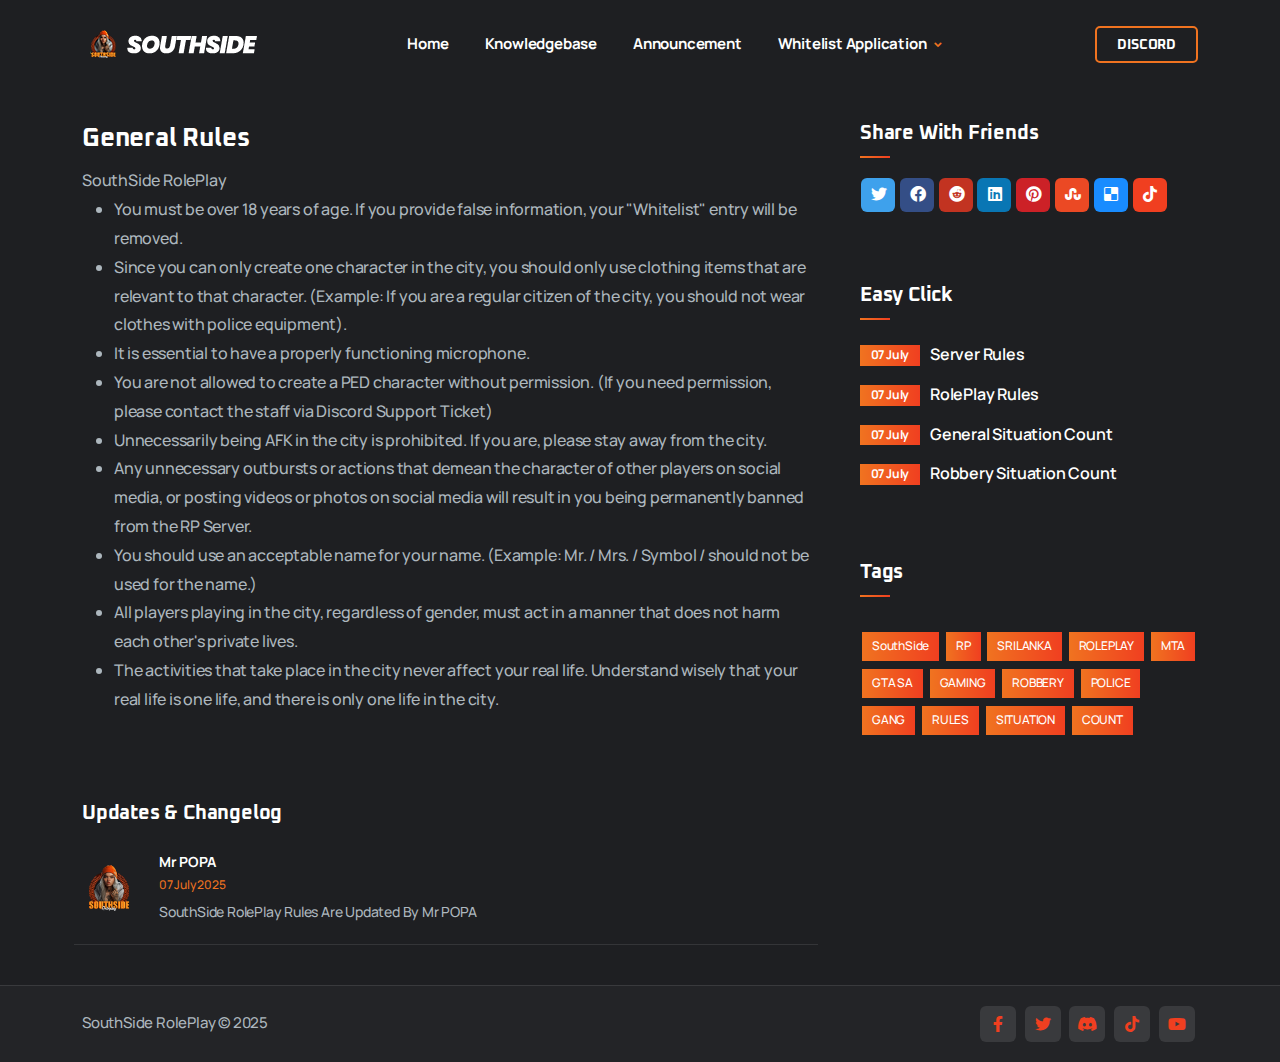
<file: GeneralRules.html>
<!DOCTYPE html>
<html lang="en">

<head>
    <title>General Rules - SouthSide Roleplay</title>
    <link rel="icon" href="images/icon.png" type="image/gif" sizes="16x16">
    <meta content="text/html;charset=utf-8" http-equiv="Content-Type">
    <meta content="width=device-width, initial-scale=1.0" name="viewport" >
    <meta content="SouthSide RolePlay" name="description" >
    <meta content="SouthSide RolePlay Sri Lanka" name="keywords" >
    <meta content="BenX Development" name="author" >
    <!-- CSS Files
    ================================================== -->
    <link href="css/bootstrap.min.css" rel="stylesheet" type="text/css" id="bootstrap">
    <link href="css/plugins.css" rel="stylesheet" type="text/css" >
    <link href="css/swiper.css" rel="stylesheet" type="text/css" >
    <link href="css/style.css" rel="stylesheet" type="text/css" >
    <link href="css/coloring.css" rel="stylesheet" type="text/css" >
    <!-- color scheme -->
    <link id="colors" href="css/colors/scheme-01.css" rel="stylesheet" type="text/css" >

</head>

<body class="dark-scheme">
    <div id="wrapper">
        <div class="float-text show-on-scroll">
            <span><a href="#">Scroll To TOP</a></span>
        </div>
        <div class="scrollbar-v show-on-scroll"></div>
        <!-- page preloader begin -->
        <div id="de-loader"></div>
        <!-- page preloader close -->

        <!-- header begin -->
        <header class="transparent">
            <div class="container">
                <div class="row">
                    <div class="col-md-12">
                        <div class="de-flex sm-pt10">
                            <div class="de-flex-col">
                                <div class="de-flex-col">
                                    <!-- logo begin -->
                                    <div id="logo">
                                        <a href="./index.html">
                                            <img class="logo-main" src="images/logo.png" alt="" >
                                            <img class="logo-mobile" src="images/logo.png" alt="" >
                                        </a>
                                    </div>
                                    <!-- logo close -->
                                </div>
                            </div>
                            <div class="de-flex-col header-col-mid">
                                <ul id="mainmenu">
                                    <li><a class="menu-item" href="./index.html">Home</a></li>
                                    <li><a class="menu-item" href="./knowledgebase.html">Knowledgebase</a></li>
                                    <li><a class="menu-item" href="./Announcement.html">Announcement</a></li>
                                    <li><a class="menu-item" href="./WhitelistApplication.html">Whitelist Application</a>
                                        <ul>
                                            <li><a class="menu-item" href="./WhitelistApplicationEnglish.html">English</a></li>
                                            <li><a class="menu-item" href="./WhitelistApplicationSinhala.html">සිංහල</a></li>
                                        </ul>
                                    </li>
                                </ul>
                            </div>
                            <div class="de-flex-col">
                                <div class="menu_side_area">
                                    <a href="https://discord.gg/xaYXuEMJ5b" class="btn-line">Discord</a>
                                    <span id="menu-btn"></span>
                                </div>
                            </div>
                        </div>
                    </div>
                </div>
            </div>
        </header>
        <!-- header close -->
        <!-- content begin -->
        <div class="no-bottom no-top" id="content">
            <div id="top"></div>

            <section>
                <div class="container">
                    <div class="row">
                        <div class="col-md-8">
                            <div class="blog-read">
                                <a href=""><h3>General Rules</h3></a>
                                <div class="d-subtitle">SouthSide RolePlay
                                    <ul>
                                        <li>You must be over 18 years of age. If you provide false information, your "Whitelist" entry will be removed.</li>
                                        <li>Since you can only create one character in the city, you should only use clothing items that are relevant to that character. (Example: If you are a regular citizen of the city, you should not wear clothes with police equipment).</li>
                                        <li>It is essential to have a properly functioning microphone.</li>
                                        <li>You are not allowed to create a PED character without permission. (If you need permission, please contact the staff via Discord Support Ticket)</li>
                                        <li>Unnecessarily being AFK in the city is prohibited. If you are, please stay away from the city.</li>
                                        <li>Any unnecessary outbursts or actions that demean the character of other players on social media, or posting videos or photos on social media will result in you being permanently banned from the RP Server.</li>
                                        <li>You should use an acceptable name for your name. (Example: Mr. / Mrs. / Symbol / should not be used for the name.)</li>
                                        <li>All players playing in the city, regardless of gender, must act in a manner that does not harm each other's private lives.</li>
                                        <li>The activities that take place in the city never affect your real life. Understand wisely that your real life is one life, and there is only one life in the city.</li>
                                    </ul>
                                </div>
                            </div>

                            <div class="spacer-single"></div>

                            <div id="blog-comment">
                                <h4>Updates & Changelog</h4>

                                <div class="spacer-half"></div>

                                <ol>
                                    <li>
                                        <div class="avatar">
                                            <img src="images/icon.png" alt="" ></div>
                                        <div class="comment-info">
                                            <span class="c_name">Mr POPA</span>
                                            <span class="c_date id-color">07 July 2025</span>
                                            <div class="clearfix"></div>
                                        </div>

                                        <div class="comment">SouthSide RolePlay Rules Are Updated By Mr POPA</div>
                                    </li>
                                </ol>
                            </div>

                        </div>

                        <div id="sidebar" class="col-md-4">
                            <div class="widget">
                                    <h4>Share With Friends</h4>
                                    <div class="small-border"></div>
                                    <div class="de-color-icons">
                                        <span><i class="fa-brands fa-twitter fa-lg"></i></span>
                                        <span><i class="fa-brands fa-facebook fa-lg"></i></span>
                                        <span><i class="fa-brands fa-reddit fa-lg"></i></span>
                                        <span><i class="fa-brands fa-linkedin fa-lg"></i></span>
                                        <span><i class="fa-brands fa-pinterest fa-lg"></i></span>
                                        <span><i class="fa-brands fa-stumbleupon fa-lg"></i></span>
                                        <span><i class="fa-brands fa-delicious fa-lg"></i></span>
                                        <span><i class="fa-brands fa-tiktok fa-lg"></i></span>
                                    </div>
                                </div>

                            <div class="widget widget-post">
                                <h4>Easy Click</h4>
                                <div class="small-border"></div>
                                <ul>
                                    <li><span class="date">07 July</span><a href="./ServerRules.html">Server Rules</a></li>                                    
                                    <li><span class="date">07 July</span><a href="./RolePlayRules.html">RolePlay Rules</a></li>
                                    <li><span class="date">07 July</span><a href="./GeneralSituationCount.html">General Situation Count</a></li>
                                    <li><span class="date">07 July</span><a href="./RobberySituationCount.html">Robbery Situation Count</a></li>
                                </ul>
                            </div>
                            <div class="widget widget_tags">
                                <h4>Tags</h4>
                                <div class="small-border"></div>
                                <ul>
                                    <li><a href="">SouthSide</a></li>
                                    <li><a href="">RP</a></li>
                                    <li><a href="">SRILANKA</a></li>
                                    <li><a href="">ROLEPLAY</a></li>
                                    <li><a href="">MTA</a></li>
                                    <li><a href="">GTA SA</a></li>
                                    <li><a href="">GAMING</a></li>
                                    <li><a href="">ROBBERY</a></li>
                                    <li><a href="">POLICE</a></li>
                                    <li><a href="">GANG</a></li>
                                    <li><a href="">RULES</a></li>
                                    <li><a href="">SITUATION</a></li>
                                    <li><a href="">COUNT</a></li>
                                </ul>
                            </div>

                        </div>
                    </div>
                </div>
            </section>
        </div>
        <!-- content close -->
        <!-- footer begin -->
        <footer>
            <div class="subfooter">
                <div class="container">
                    <div class="row">
                        <div class="col-md-12">
                            <div class="de-flex">
                                <div class="de-flex-col">
                                    <a href="">
                                        SouthSide RolePlay © 2025
                                    </a>
                                </div>
                                <div class="social-icons">
                                    <a href=""><i class="fa-brands fa-facebook-f"></i></a>
                                    <a href=""><i class="fa-brands fa-twitter"></i></a>
                                    <a href="https://discord.gg/tmvrp"><i class="fa-brands fa-discord"></i></a>
                                    <a href="https://www.tiktok.com/@SouthSide_rp"><i class="fa-brands fa-tiktok"></i></a>
                                    <a href="https://www.youtube.com/@SouthSideRoleplay"><i class="fa-brands fa-youtube"></i></a>
                                </div>
                            </div>
                        </div>
                    </div>
                </div>
            </div>
        </footer>
        <!-- footer close -->
    </div>
    
    <!-- Javascript Files
    ================================================== -->
    <script src="js/plugins.js"></script>
    <script src="js/designesia.js"></script>

</body>

</html>
</file>
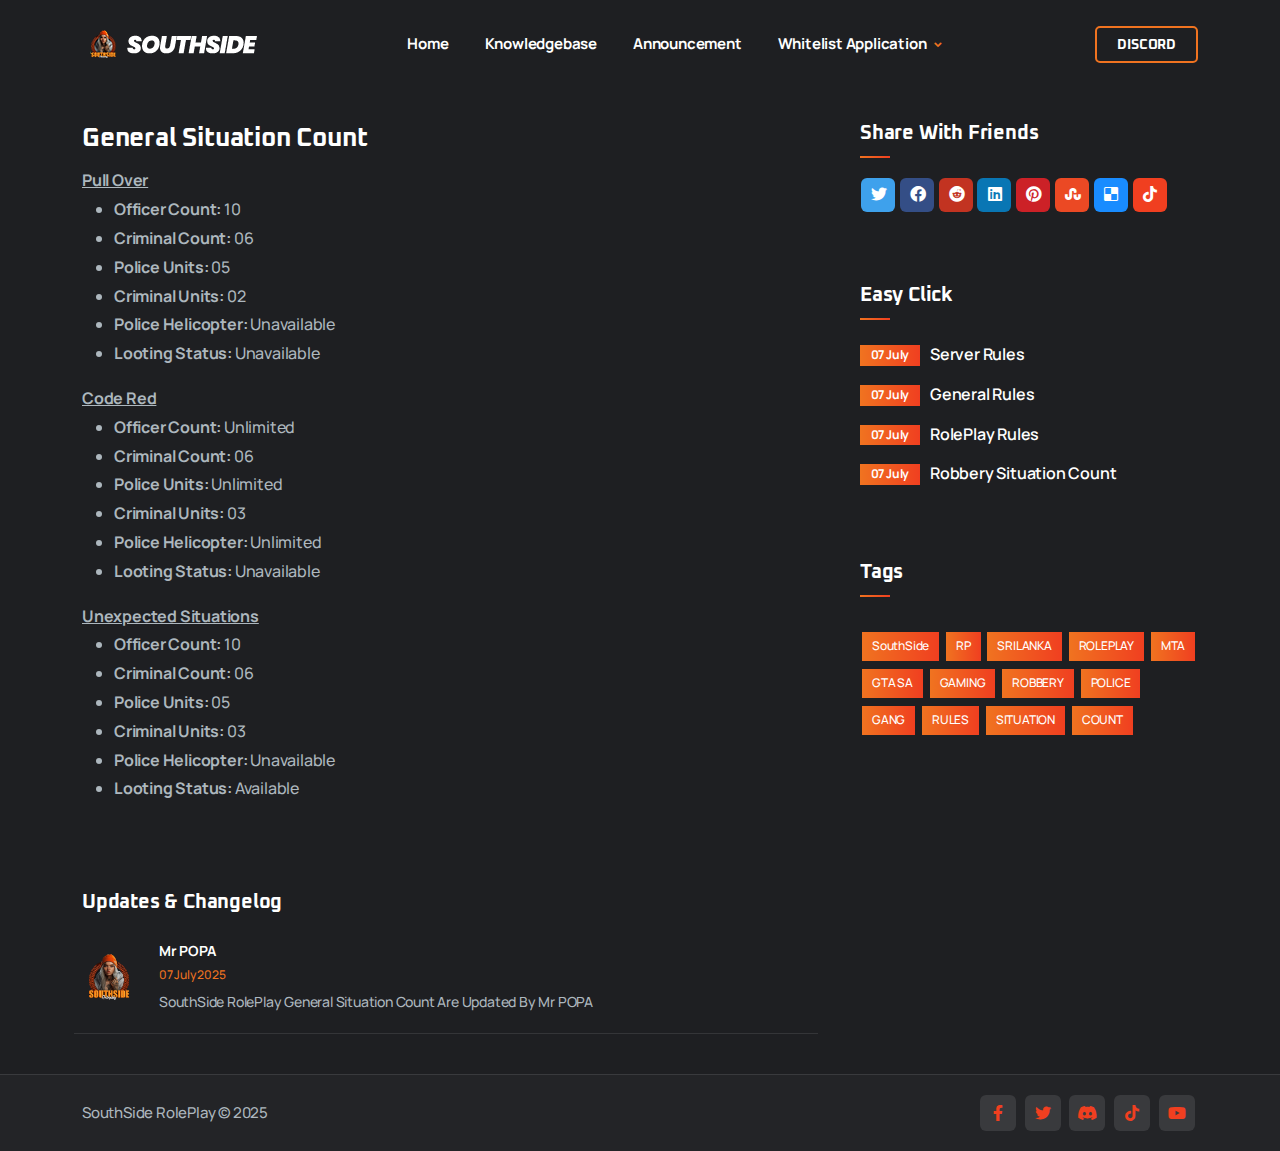
<file: GeneralSituationCount.html>
<!DOCTYPE html>
<html lang="en">

<head>
    <title>General Situation Count - SouthSide Roleplay</title>
    <link rel="icon" href="images/icon.png" type="image/gif" sizes="16x16">
    <meta content="text/html;charset=utf-8" http-equiv="Content-Type">
    <meta content="width=device-width, initial-scale=1.0" name="viewport" >
    <meta content="SouthSide RolePlay" name="description" >
    <meta content="SouthSide RolePlay Sri Lanka" name="keywords" >
    <meta content="BenX Development" name="author" >
    <!-- CSS Files
    ================================================== -->
    <link href="css/bootstrap.min.css" rel="stylesheet" type="text/css" id="bootstrap">
    <link href="css/plugins.css" rel="stylesheet" type="text/css" >
    <link href="css/swiper.css" rel="stylesheet" type="text/css" >
    <link href="css/style.css" rel="stylesheet" type="text/css" >
    <link href="css/coloring.css" rel="stylesheet" type="text/css" >
    <!-- color scheme -->
    <link id="colors" href="css/colors/scheme-01.css" rel="stylesheet" type="text/css" >

</head>

<body class="dark-scheme">
    <div id="wrapper">
        <div class="float-text show-on-scroll">
            <span><a href="#">Scroll To TOP</a></span>
        </div>
        <div class="scrollbar-v show-on-scroll"></div>
        <!-- page preloader begin -->
        <div id="de-loader"></div>
        <!-- page preloader close -->

        <!-- header begin -->
        <header class="transparent">
            <div class="container">
                <div class="row">
                    <div class="col-md-12">
                        <div class="de-flex sm-pt10">
                            <div class="de-flex-col">
                                <div class="de-flex-col">
                                    <!-- logo begin -->
                                    <div id="logo">
                                        <a href="./index.html">
                                            <img class="logo-main" src="images/logo.png" alt="" >
                                            <img class="logo-mobile" src="images/logo.png" alt="" >
                                        </a>
                                    </div>
                                    <!-- logo close -->
                                </div>
                            </div>
                            <div class="de-flex-col header-col-mid">
                                <ul id="mainmenu">
                                    <li><a class="menu-item" href="./index.html">Home</a></li>
                                    <li><a class="menu-item" href="./knowledgebase.html">Knowledgebase</a></li>
                                    <li><a class="menu-item" href="./Announcement.html">Announcement</a></li>
                                    <li><a class="menu-item" href="./WhitelistApplication.html">Whitelist Application</a>
                                        <ul>
                                            <li><a class="menu-item" href="./WhitelistApplicationEnglish.html">English</a></li>
                                            <li><a class="menu-item" href="./WhitelistApplicationSinhala.html">සිංහල</a></li>
                                        </ul>
                                    </li>
                                </ul>
                            </div>
                            <div class="de-flex-col">
                                <div class="menu_side_area">
                                    <a href="https://discord.gg/xaYXuEMJ5b" class="btn-line">Discord</a>
                                    <span id="menu-btn"></span>
                                </div>
                            </div>
                        </div>
                    </div>
                </div>
            </div>
        </header>
        <!-- header close -->
        <!-- content begin -->
        <div class="no-bottom no-top" id="content">
            <div id="top"></div>

            <section>
                <div class="container">
                    <div class="row">
                        <div class="col-md-8">
                            <div class="blog-read">
                                <a href=""><h3>General Situation Count</h3></a>
                                <div class="d-subtitle"><b><u>Pull Over</b></u>
                                    <ul>
                                        <li><b>Officer Count:</b> 10</li>
                                        <li><b>Criminal Count:</b> 06</li>
                                        <li><b>Police Units:</b> 05</li>
                                        <li><b>Criminal Units:</b> 02</li>
                                        <li><b>Police Helicopter:</b> Unavailable</li>
                                        <li><b>Looting Status:</b> Unavailable</li>
                                    </ul>
                                </div>
                                <div class="d-subtitle"><b><u>Code Red</b></u>
                                    <ul>
                                        <li><b>Officer Count:</b> Unlimited</li>
                                        <li><b>Criminal Count:</b> 06</li>
                                        <li><b>Police Units:</b> Unlimited</li>
                                        <li><b>Criminal Units:</b> 03</li>
                                        <li><b>Police Helicopter:</b> Unlimited</li>
                                        <li><b>Looting Status:</b> Unavailable</li>
                                    </ul>
                                </div>
                                <div class="d-subtitle"><b><u>Unexpected Situations</b></u>
                                    <ul>
                                        <li><b>Officer Count:</b> 10</li>
                                        <li><b>Criminal Count:</b> 06</li>
                                        <li><b>Police Units:</b> 05</li>
                                        <li><b>Criminal Units:</b> 03</li>
                                        <li><b>Police Helicopter:</b> Unavailable</li>
                                        <li><b>Looting Status:</b> Available</li>
                                    </ul>
                                </div>
                            </div>

                            <div class="spacer-single"></div>

                            <div id="blog-comment">
                                <h4>Updates & Changelog</h4>

                                <div class="spacer-half"></div>

                                <ol>
                                    <li>
                                        <div class="avatar">
                                            <img src="images/icon.png" alt="" ></div>
                                        <div class="comment-info">
                                            <span class="c_name">Mr POPA</span>
                                            <span class="c_date id-color">07 July 2025</span>
                                            <div class="clearfix"></div>
                                        </div>

                                        <div class="comment">SouthSide RolePlay General Situation Count Are Updated By Mr POPA</div>
                                    </li>
                                </ol>
                            </div>

                        </div>

                        <div id="sidebar" class="col-md-4">
                            <div class="widget">
                                    <h4>Share With Friends</h4>
                                    <div class="small-border"></div>
                                    <div class="de-color-icons">
                                        <span><i class="fa-brands fa-twitter fa-lg"></i></span>
                                        <span><i class="fa-brands fa-facebook fa-lg"></i></span>
                                        <span><i class="fa-brands fa-reddit fa-lg"></i></span>
                                        <span><i class="fa-brands fa-linkedin fa-lg"></i></span>
                                        <span><i class="fa-brands fa-pinterest fa-lg"></i></span>
                                        <span><i class="fa-brands fa-stumbleupon fa-lg"></i></span>
                                        <span><i class="fa-brands fa-delicious fa-lg"></i></span>
                                        <span><i class="fa-brands fa-tiktok fa-lg"></i></span>
                                    </div>
                                </div>

                            <div class="widget widget-post">
                                <h4>Easy Click</h4>
                                <div class="small-border"></div>
                                <ul>
                                    <li><span class="date">07 July</span><a href="./ServerRules.html">Server Rules</a></li>                                    
                                    <li><span class="date">07 July</span><a href="./GeneralRules.html">General Rules</a></li>
                                    <li><span class="date">07 July</span><a href="./RolePlayRules.html">RolePlay Rules</a></li>
                                    <li><span class="date">07 July</span><a href="./RobberySituationCount.html">Robbery Situation Count</a></li>
                                </ul>
                            </div>
                            <div class="widget widget_tags">
                                <h4>Tags</h4>
                                <div class="small-border"></div>
                                <ul>
                                     <li><a href="">SouthSide</a></li>
                                    <li><a href="">RP</a></li>
                                    <li><a href="">SRILANKA</a></li>
                                    <li><a href="">ROLEPLAY</a></li>
                                    <li><a href="">MTA</a></li>
                                    <li><a href="">GTA SA</a></li>
                                    <li><a href="">GAMING</a></li>
                                    <li><a href="">ROBBERY</a></li>
                                    <li><a href="">POLICE</a></li>
                                    <li><a href="">GANG</a></li>
                                    <li><a href="">RULES</a></li>
                                    <li><a href="">SITUATION</a></li>
                                    <li><a href="">COUNT</a></li>
                                </ul>
                            </div>

                        </div>
                    </div>
                </div>
            </section>
        </div>
        <!-- content close -->
        <!-- footer begin -->
        <footer>
            <div class="subfooter">
                <div class="container">
                    <div class="row">
                        <div class="col-md-12">
                            <div class="de-flex">
                                <div class="de-flex-col">
                                    <a href="">
                                        SouthSide RolePlay © 2025
                                    </a>
                                </div>
                                <div class="social-icons">
                                    <a href=""><i class="fa-brands fa-facebook-f"></i></a>
                                    <a href=""><i class="fa-brands fa-twitter"></i></a>
                                    <a href="https://discord.gg/tmvrp"><i class="fa-brands fa-discord"></i></a>
                                    <a href="https://www.tiktok.com/@SouthSide_rp"><i class="fa-brands fa-tiktok"></i></a>
                                    <a href="https://www.youtube.com/@SouthSideRoleplay"><i class="fa-brands fa-youtube"></i></a>
                                </div>
                            </div>
                        </div>
                    </div>
                </div>
            </div>
        </footer>
        <!-- footer close -->
    </div>
    
    <!-- Javascript Files
    ================================================== -->
    <script src="js/plugins.js"></script>
    <script src="js/designesia.js"></script>

</body>

</html>
</file>
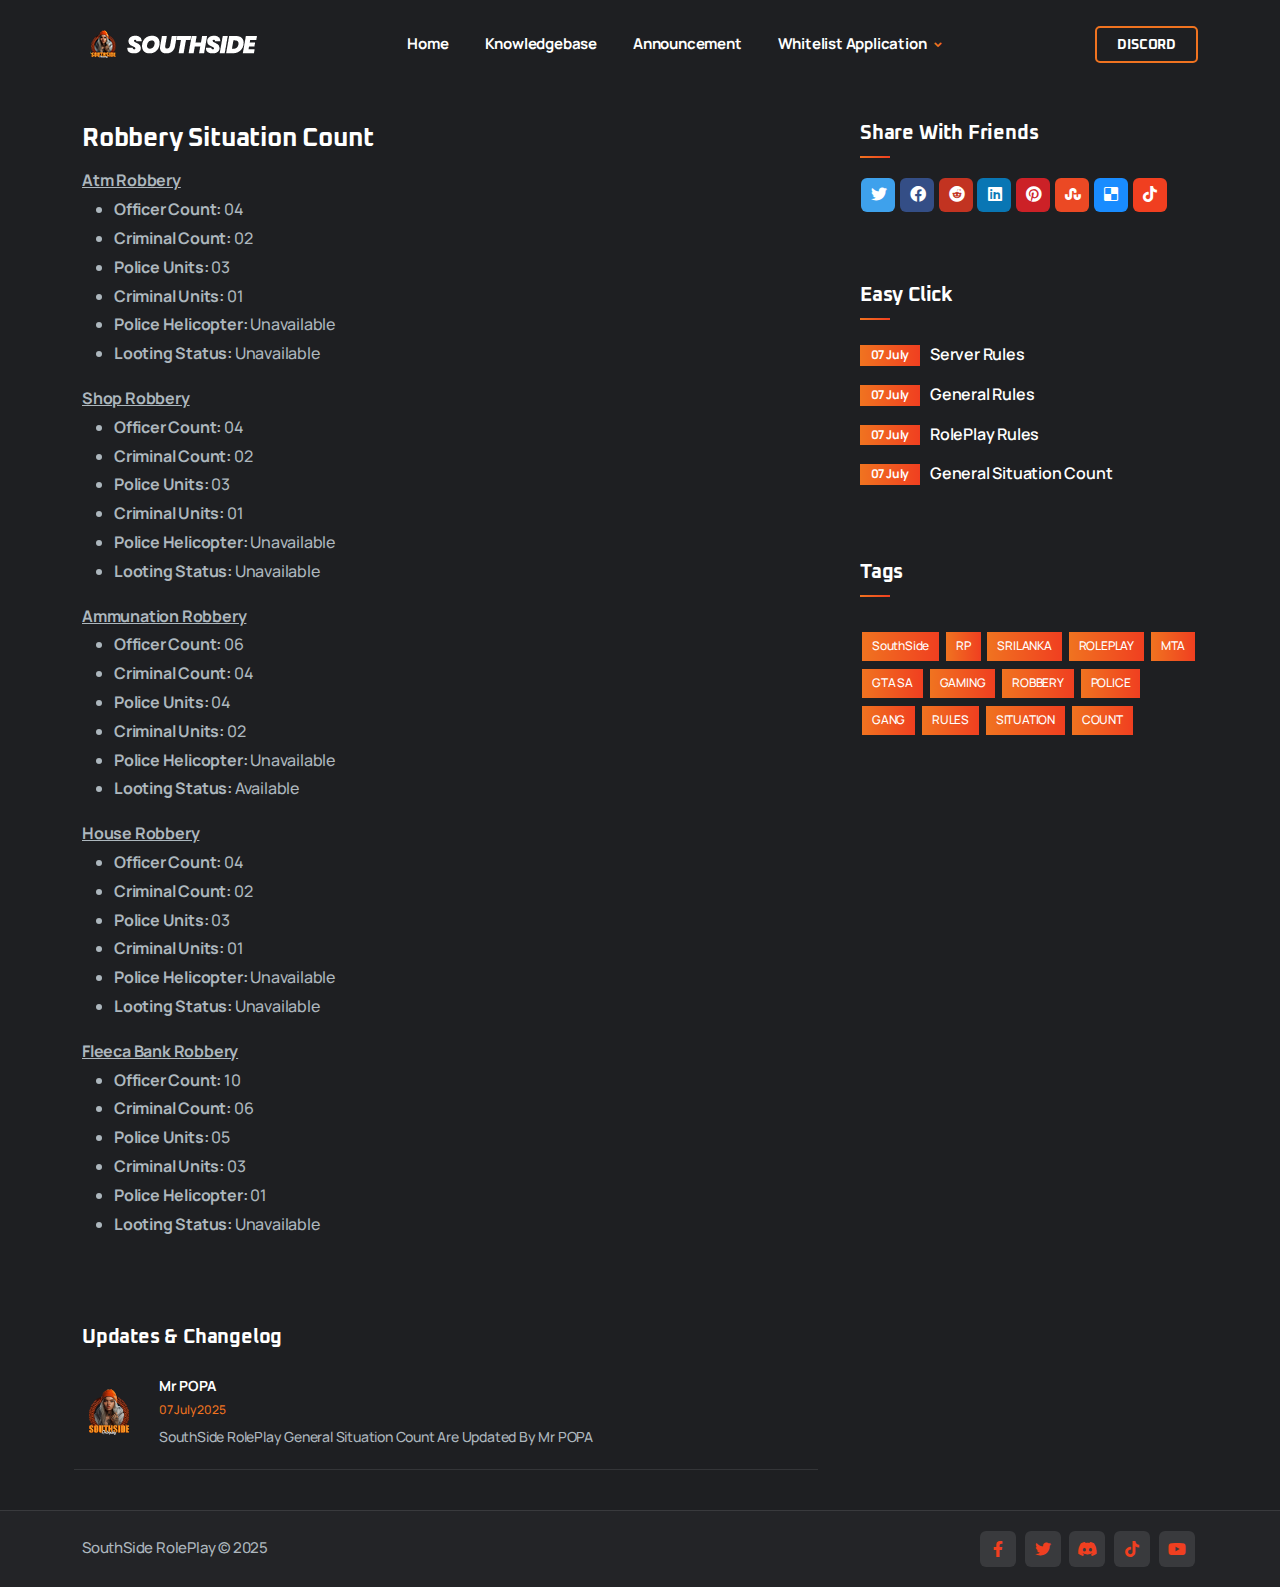
<file: RobberySituationCount.html>
<!DOCTYPE html>
<html lang="en">

<head>
    <title>Robbery Situation Count - SouthSide Roleplay</title>
    <link rel="icon" href="images/icon.png" type="image/gif" sizes="16x16">
    <meta content="text/html;charset=utf-8" http-equiv="Content-Type">
    <meta content="width=device-width, initial-scale=1.0" name="viewport" >
    <meta content="SouthSide RolePlay" name="description" >
    <meta content="SouthSide RolePlay Sri Lanka" name="keywords" >
    <meta content="BenX Development" name="author" >
    <!-- CSS Files
    ================================================== -->
    <link href="css/bootstrap.min.css" rel="stylesheet" type="text/css" id="bootstrap">
    <link href="css/plugins.css" rel="stylesheet" type="text/css" >
    <link href="css/swiper.css" rel="stylesheet" type="text/css" >
    <link href="css/style.css" rel="stylesheet" type="text/css" >
    <link href="css/coloring.css" rel="stylesheet" type="text/css" >
    <!-- color scheme -->
    <link id="colors" href="css/colors/scheme-01.css" rel="stylesheet" type="text/css" >

</head>

<body class="dark-scheme">
    <div id="wrapper">
        <div class="float-text show-on-scroll">
            <span><a href="#">Scroll To TOP</a></span>
        </div>
        <div class="scrollbar-v show-on-scroll"></div>
        <!-- page preloader begin -->
        <div id="de-loader"></div>
        <!-- page preloader close -->

        <!-- header begin -->
        <header class="transparent">
            <div class="container">
                <div class="row">
                    <div class="col-md-12">
                        <div class="de-flex sm-pt10">
                            <div class="de-flex-col">
                                <div class="de-flex-col">
                                    <!-- logo begin -->
                                    <div id="logo">
                                        <a href="./index.html">
                                            <img class="logo-main" src="images/logo.png" alt="" >
                                            <img class="logo-mobile" src="images/logo.png" alt="" >
                                        </a>
                                    </div>
                                    <!-- logo close -->
                                </div>
                            </div>
                            <div class="de-flex-col header-col-mid">
                                <ul id="mainmenu">
                                    <li><a class="menu-item" href="./index.html">Home</a></li>
                                    <li><a class="menu-item" href="./knowledgebase.html">Knowledgebase</a></li>
                                    <li><a class="menu-item" href="./Announcement.html">Announcement</a></li>
                                    <li><a class="menu-item" href="./WhitelistApplication.html">Whitelist Application</a>
                                        <ul>
                                            <li><a class="menu-item" href="./WhitelistApplicationEnglish.html">English</a></li>
                                            <li><a class="menu-item" href="./WhitelistApplicationSinhala.html">සිංහල</a></li>
                                        </ul>
                                    </li>
                                </ul>
                            </div>
                            <div class="de-flex-col">
                                <div class="menu_side_area">
                                    <a href="https://discord.gg/xaYXuEMJ5b" class="btn-line">Discord</a>
                                    <span id="menu-btn"></span>
                                </div>
                            </div>
                        </div>
                    </div>
                </div>
            </div>
        </header>
        <!-- header close -->
        <!-- content begin -->
        <div class="no-bottom no-top" id="content">
            <div id="top"></div>

            <section>
                <div class="container">
                    <div class="row">
                        <div class="col-md-8">
                            <div class="blog-read">
                                <a href=""><h3>Robbery Situation Count</h3></a>
                                <div class="d-subtitle"><b><u>Atm Robbery</b></u>
                                    <ul>
                                        <li><b>Officer Count:</b> 04</li>
                                        <li><b>Criminal Count:</b> 02</li>
                                        <li><b>Police Units:</b> 03</li>
                                        <li><b>Criminal Units:</b> 01</li>
                                        <li><b>Police Helicopter:</b> Unavailable</li>
                                        <li><b>Looting Status:</b> Unavailable</li>
                                    </ul>
                                </div>
                                <div class="d-subtitle"><b><u>Shop Robbery</b></u>
                                    <ul>
                                        <li><b>Officer Count:</b> 04</li>
                                        <li><b>Criminal Count:</b> 02</li>
                                        <li><b>Police Units:</b> 03</li>
                                        <li><b>Criminal Units:</b> 01</li>
                                        <li><b>Police Helicopter:</b> Unavailable</li>
                                        <li><b>Looting Status:</b> Unavailable</li>
                                    </ul>
                                </div>
                                <div class="d-subtitle"><b><u>Ammunation Robbery</b></u>
                                    <ul>
                                        <li><b>Officer Count:</b> 06</li>
                                        <li><b>Criminal Count:</b> 04</li>
                                        <li><b>Police Units:</b> 04</li>
                                        <li><b>Criminal Units:</b> 02</li>
                                        <li><b>Police Helicopter:</b> Unavailable</li>
                                        <li><b>Looting Status:</b> Available</li>
                                    </ul>
                                </div>
                                <div class="d-subtitle"><b><u>House Robbery</b></u>
                                    <ul>
                                        <li><b>Officer Count:</b> 04</li>
                                        <li><b>Criminal Count:</b> 02</li>
                                        <li><b>Police Units:</b> 03</li>
                                        <li><b>Criminal Units:</b> 01</li>
                                        <li><b>Police Helicopter:</b> Unavailable</li>
                                        <li><b>Looting Status:</b> Unavailable</li>
                                    </ul>
                                </div>
                                <div class="d-subtitle"><b><u>Fleeca Bank Robbery</b></u>
                                    <ul>
                                        <li><b>Officer Count:</b> 10</li>
                                        <li><b>Criminal Count:</b> 06</li>
                                        <li><b>Police Units:</b> 05</li>
                                        <li><b>Criminal Units:</b> 03</li>
                                        <li><b>Police Helicopter:</b> 01</li>
                                        <li><b>Looting Status:</b> Unavailable</li>
                                    </ul>
                                </div>
                            </div>

                            <div class="spacer-single"></div>

                            <div id="blog-comment">
                                <h4>Updates & Changelog</h4>

                                <div class="spacer-half"></div>

                                <ol>
                                    <li>
                                        <div class="avatar">
                                            <img src="images/icon.png" alt="" ></div>
                                        <div class="comment-info">
                                            <span class="c_name">Mr POPA</span>
                                            <span class="c_date id-color">07 July 2025</span>
                                            <div class="clearfix"></div>
                                        </div>

                                        <div class="comment">SouthSide RolePlay General Situation Count Are Updated By Mr POPA</div>
                                    </li>
                                </ol>
                            </div>

                        </div>

                        <div id="sidebar" class="col-md-4">
                            <div class="widget">
                                    <h4>Share With Friends</h4>
                                    <div class="small-border"></div>
                                    <div class="de-color-icons">
                                        <span><i class="fa-brands fa-twitter fa-lg"></i></span>
                                        <span><i class="fa-brands fa-facebook fa-lg"></i></span>
                                        <span><i class="fa-brands fa-reddit fa-lg"></i></span>
                                        <span><i class="fa-brands fa-linkedin fa-lg"></i></span>
                                        <span><i class="fa-brands fa-pinterest fa-lg"></i></span>
                                        <span><i class="fa-brands fa-stumbleupon fa-lg"></i></span>
                                        <span><i class="fa-brands fa-delicious fa-lg"></i></span>
                                        <span><i class="fa-brands fa-tiktok fa-lg"></i></span>
                                    </div>
                                </div>

                            <div class="widget widget-post">
                                <h4>Easy Click</h4>
                                <div class="small-border"></div>
                                <ul>
                                    <li><span class="date">07 July</span><a href="./ServerRules.html">Server Rules</a></li>                                    
                                    <li><span class="date">07 July</span><a href="./GeneralRules.html">General Rules</a></li>
                                    <li><span class="date">07 July</span><a href="./RolePlayRules.html">RolePlay Rules</a></li>
                                    <li><span class="date">07 July</span><a href="./GeneralSituationCount.html">General Situation Count</a></li>
                                </ul>
                            </div>
                            <div class="widget widget_tags">
                                <h4>Tags</h4>
                                <div class="small-border"></div>
                                <ul>
                                     <li><a href="">SouthSide</a></li>
                                    <li><a href="">RP</a></li>
                                    <li><a href="">SRILANKA</a></li>
                                    <li><a href="">ROLEPLAY</a></li>
                                    <li><a href="">MTA</a></li>
                                    <li><a href="">GTA SA</a></li>
                                    <li><a href="">GAMING</a></li>
                                    <li><a href="">ROBBERY</a></li>
                                    <li><a href="">POLICE</a></li>
                                    <li><a href="">GANG</a></li>
                                    <li><a href="">RULES</a></li>
                                    <li><a href="">SITUATION</a></li>
                                    <li><a href="">COUNT</a></li>
                                </ul>
                            </div>

                        </div>
                    </div>
                </div>
            </section>
        </div>
        <!-- content close -->
        <!-- footer begin -->
        <footer>
            <div class="subfooter">
                <div class="container">
                    <div class="row">
                        <div class="col-md-12">
                            <div class="de-flex">
                                <div class="de-flex-col">
                                    <a href="">
                                        SouthSide RolePlay © 2025
                                    </a>
                                </div>
                                <div class="social-icons">
                                    <a href=""><i class="fa-brands fa-facebook-f"></i></a>
                                    <a href=""><i class="fa-brands fa-twitter"></i></a>
                                    <a href="https://discord.gg/tmvrp"><i class="fa-brands fa-discord"></i></a>
                                    <a href="https://www.tiktok.com/@SouthSide_rp"><i class="fa-brands fa-tiktok"></i></a>
                                    <a href="https://www.youtube.com/@SouthSideRoleplay"><i class="fa-brands fa-youtube"></i></a>
                                </div>
                            </div>
                        </div>
                    </div>
                </div>
            </div>
        </footer>
        <!-- footer close -->
    </div>
    
    <!-- Javascript Files
    ================================================== -->
    <script src="js/plugins.js"></script>
    <script src="js/designesia.js"></script>

</body>

</html>
</file>
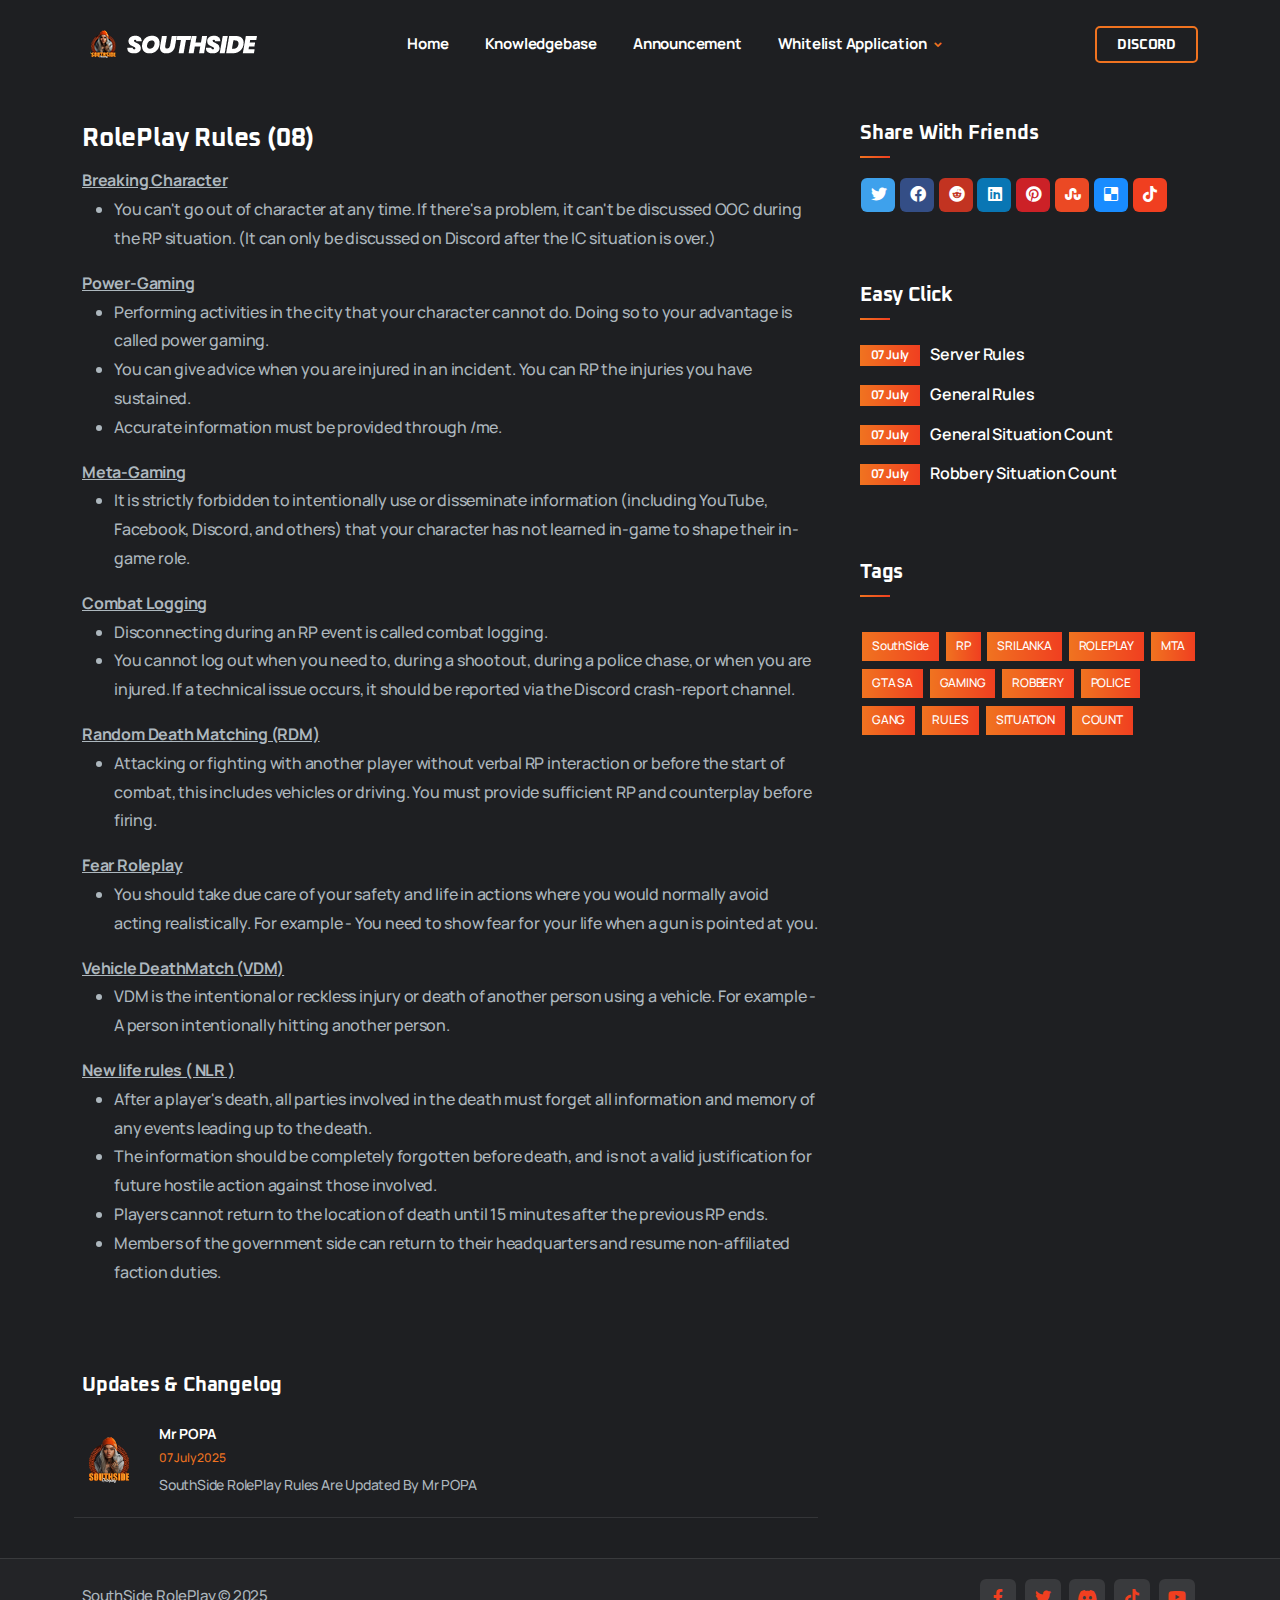
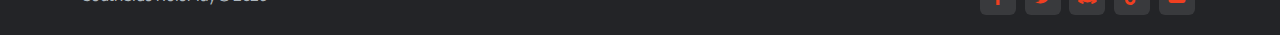
<file: RolePlayRules.html>
<!DOCTYPE html>
<html lang="en">

<head>
    <title>RolePlay Rules - SouthSide Roleplay</title>
    <link rel="icon" href="images/icon.png" type="image/gif" sizes="16x16">
    <meta content="text/html;charset=utf-8" http-equiv="Content-Type">
    <meta content="width=device-width, initial-scale=1.0" name="viewport" >
    <meta content="SouthSide RolePlay" name="description" >
    <meta content="SouthSide RolePlay Sri Lanka" name="keywords" >
    <meta content="BenX Development" name="author" >
    <!-- CSS Files
    ================================================== -->
    <link href="css/bootstrap.min.css" rel="stylesheet" type="text/css" id="bootstrap">
    <link href="css/plugins.css" rel="stylesheet" type="text/css" >
    <link href="css/swiper.css" rel="stylesheet" type="text/css" >
    <link href="css/style.css" rel="stylesheet" type="text/css" >
    <link href="css/coloring.css" rel="stylesheet" type="text/css" >
    <!-- color scheme -->
    <link id="colors" href="css/colors/scheme-01.css" rel="stylesheet" type="text/css" >

</head>

<body class="dark-scheme">
    <div id="wrapper">
        <div class="float-text show-on-scroll">
            <span><a href="#">Scroll To TOP</a></span>
        </div>
        <div class="scrollbar-v show-on-scroll"></div>
        <!-- page preloader begin -->
        <div id="de-loader"></div>
        <!-- page preloader close -->

        <!-- header begin -->
        <header class="transparent">
            <div class="container">
                <div class="row">
                    <div class="col-md-12">
                        <div class="de-flex sm-pt10">
                            <div class="de-flex-col">
                                <div class="de-flex-col">
                                    <!-- logo begin -->
                                    <div id="logo">
                                        <a href="./index.html">
                                            <img class="logo-main" src="images/logo.png" alt="" >
                                            <img class="logo-mobile" src="images/logo.png" alt="" >
                                        </a>
                                    </div>
                                    <!-- logo close -->
                                </div>
                            </div>
                            <div class="de-flex-col header-col-mid">
                                <ul id="mainmenu">
                                    <li><a class="menu-item" href="./index.html">Home</a></li>
                                    <li><a class="menu-item" href="./knowledgebase.html">Knowledgebase</a></li>
                                    <li><a class="menu-item" href="./Announcement.html">Announcement</a></li>
                                    <li><a class="menu-item" href="./WhitelistApplication.html">Whitelist Application</a>
                                        <ul>
                                            <li><a class="menu-item" href="./WhitelistApplicationEnglish.html">English</a></li>
                                            <li><a class="menu-item" href="./WhitelistApplicationSinhala.html">සිංහල</a></li>
                                        </ul>
                                    </li>
                                </ul>
                            </div>
                            <div class="de-flex-col">
                                <div class="menu_side_area">
                                    <a href="https://discord.gg/xaYXuEMJ5b" class="btn-line">Discord</a>
                                    <span id="menu-btn"></span>
                                </div>
                            </div>
                        </div>
                    </div>
                </div>
            </div>
        </header>
        <!-- header close -->
        <!-- content begin -->
        <div class="no-bottom no-top" id="content">
            <div id="top"></div>

            <section>
                <div class="container">
                    <div class="row">
                        <div class="col-md-8">
                            <div class="blog-read">
                                <a href=""><h3>RolePlay Rules <span>(08)</span></h3></a>
                                <div class="d-subtitle"> <b><u>Breaking Character</b></u>
                                    <ul>
                                        <li>You can't go out of character at any time. If there's a problem, it can't be discussed OOC during the RP situation. (It can only be discussed on Discord after the IC situation is over.)</li>
                                    </ul>
                                </div>
                                <div class="d-subtitle"><b><u>Power-Gaming</b></u>
                                    <ul>
                                        <li>Performing activities in the city that your character cannot do. Doing so to your advantage is called power gaming.</li>
                                        <li>You can give advice when you are injured in an incident. You can RP the injuries you have sustained.</li>
                                        <li>Accurate information must be provided through /me.</li>
                                    </ul>
                                </div>
                                <div class="d-subtitle"><b><u>Meta-Gaming</b></u>
                                    <ul>
                                        <li>It is strictly forbidden to intentionally use or disseminate information (including YouTube, Facebook, Discord, and others) that your character has not learned in-game to shape their in-game role.</li>
                                    </ul>
                                </div>
                                <div class="d-subtitle"><b><u>Combat Logging</b></u>
                                    <ul>
                                        <li>Disconnecting during an RP event is called combat logging.</li>
                                        <li>You cannot log out when you need to, during a shootout, during a police chase, or when you are injured. If a technical issue occurs, it should be reported via the Discord ⁠crash-report channel.</li>
                                    </ul>
                                </div>
                                <div class="d-subtitle"><b><u>Random Death Matching (RDM)</b></u>
                                    <ul>
                                        <li>Attacking or fighting with another player without verbal RP interaction or before the start of combat, this includes vehicles or driving. You must provide sufficient RP and counterplay before firing.</li>
                                    </ul>
                                </div>
                                <div class="d-subtitle"><b><u>Fear Roleplay</b></u>
                                    <ul>
                                        <li>You should take due care of your safety and life in actions where you would normally avoid acting realistically. For example - You need to show fear for your life when a gun is pointed at you.</li>
                                    </ul>
                                </div>
                                <div class="d-subtitle"><b><u>Vehicle DeathMatch (VDM)</b></u>
                                    <ul>
                                        <li>VDM is the intentional or reckless injury or death of another person using a vehicle. For example - A person intentionally hitting another person.</li>
                                    </ul>
                                </div>
                                <div class="d-subtitle"><b><u>New life rules ( NLR )</b></u>
                                    <ul>
                                        <li>After a player's death, all parties involved in the death must forget all information and memory of any events leading up to the death.</li>
                                        <li>The information should be completely forgotten before death, and is not a valid justification for future hostile action against those involved.</li>
                                        <li>Players cannot return to the location of death until 15 minutes after the previous RP ends.</li>
                                        <li>Members of the government side can return to their headquarters and resume non-affiliated faction duties.</li>
                                    </ul>
                                </div>
                            </div>

                            <div class="spacer-single"></div>

                            <div id="blog-comment">
                                <h4>Updates & Changelog</h4>

                                <div class="spacer-half"></div>

                                <ol>
                                    <li>
                                        <div class="avatar">
                                            <img src="images/icon.png" alt="" ></div>
                                        <div class="comment-info">
                                            <span class="c_name">Mr POPA</span>
                                            <span class="c_date id-color">07 July 2025</span>
                                            <div class="clearfix"></div>
                                        </div>

                                        <div class="comment">SouthSide RolePlay Rules Are Updated By Mr POPA</div>
                                    </li>
                                </ol>
                            </div>

                        </div>

                        <div id="sidebar" class="col-md-4">
                            <div class="widget">
                                    <h4>Share With Friends</h4>
                                    <div class="small-border"></div>
                                    <div class="de-color-icons">
                                        <span><i class="fa-brands fa-twitter fa-lg"></i></span>
                                        <span><i class="fa-brands fa-facebook fa-lg"></i></span>
                                        <span><i class="fa-brands fa-reddit fa-lg"></i></span>
                                        <span><i class="fa-brands fa-linkedin fa-lg"></i></span>
                                        <span><i class="fa-brands fa-pinterest fa-lg"></i></span>
                                        <span><i class="fa-brands fa-stumbleupon fa-lg"></i></span>
                                        <span><i class="fa-brands fa-delicious fa-lg"></i></span>
                                        <span><i class="fa-brands fa-tiktok fa-lg"></i></span>
                                    </div>
                                </div>

                            <div class="widget widget-post">
                                <h4>Easy Click</h4>
                                <div class="small-border"></div>
                                <ul>
                                    <li><span class="date">07 July</span><a href="./ServerRules.html">Server Rules</a></li>                                    
                                    <li><span class="date">07 July</span><a href="./GeneralRules.html">General Rules</a></li>
                                    <li><span class="date">07 July</span><a href="./GeneralSituationCount.html">General Situation Count</a></li>
                                    <li><span class="date">07 July</span><a href="./RobberySituationCount.html">Robbery Situation Count</a></li>
                                </ul>
                            </div>
                            <div class="widget widget_tags">
                                <h4>Tags</h4>
                                <div class="small-border"></div>
                                <ul>
                                     <li><a href="">SouthSide</a></li>
                                    <li><a href="">RP</a></li>
                                    <li><a href="">SRILANKA</a></li>
                                    <li><a href="">ROLEPLAY</a></li>
                                    <li><a href="">MTA</a></li>
                                    <li><a href="">GTA SA</a></li>
                                    <li><a href="">GAMING</a></li>
                                    <li><a href="">ROBBERY</a></li>
                                    <li><a href="">POLICE</a></li>
                                    <li><a href="">GANG</a></li>
                                    <li><a href="">RULES</a></li>
                                    <li><a href="">SITUATION</a></li>
                                    <li><a href="">COUNT</a></li>
                                </ul>
                            </div>

                        </div>
                    </div>
                </div>
            </section>
        </div>
        <!-- content close -->
        <!-- footer begin -->
        <footer>
            <div class="subfooter">
                <div class="container">
                    <div class="row">
                        <div class="col-md-12">
                            <div class="de-flex">
                                <div class="de-flex-col">
                                    <a href="">
                                        SouthSide RolePlay © 2025
                                    </a>
                                </div>
                                <div class="social-icons">
                                    <a href=""><i class="fa-brands fa-facebook-f"></i></a>
                                    <a href=""><i class="fa-brands fa-twitter"></i></a>
                                    <a href="https://discord.gg/tmvrp"><i class="fa-brands fa-discord"></i></a>
                                    <a href="https://www.tiktok.com/@SouthSide_rp"><i class="fa-brands fa-tiktok"></i></a>
                                    <a href="https://www.youtube.com/@SouthSideRoleplay"><i class="fa-brands fa-youtube"></i></a>
                                </div>
                            </div>
                        </div>
                    </div>
                </div>
            </div>
        </footer>
        <!-- footer close -->
    </div>
    
    <!-- Javascript Files
    ================================================== -->
    <script src="js/plugins.js"></script>
    <script src="js/designesia.js"></script>

</body>

</html>
</file>
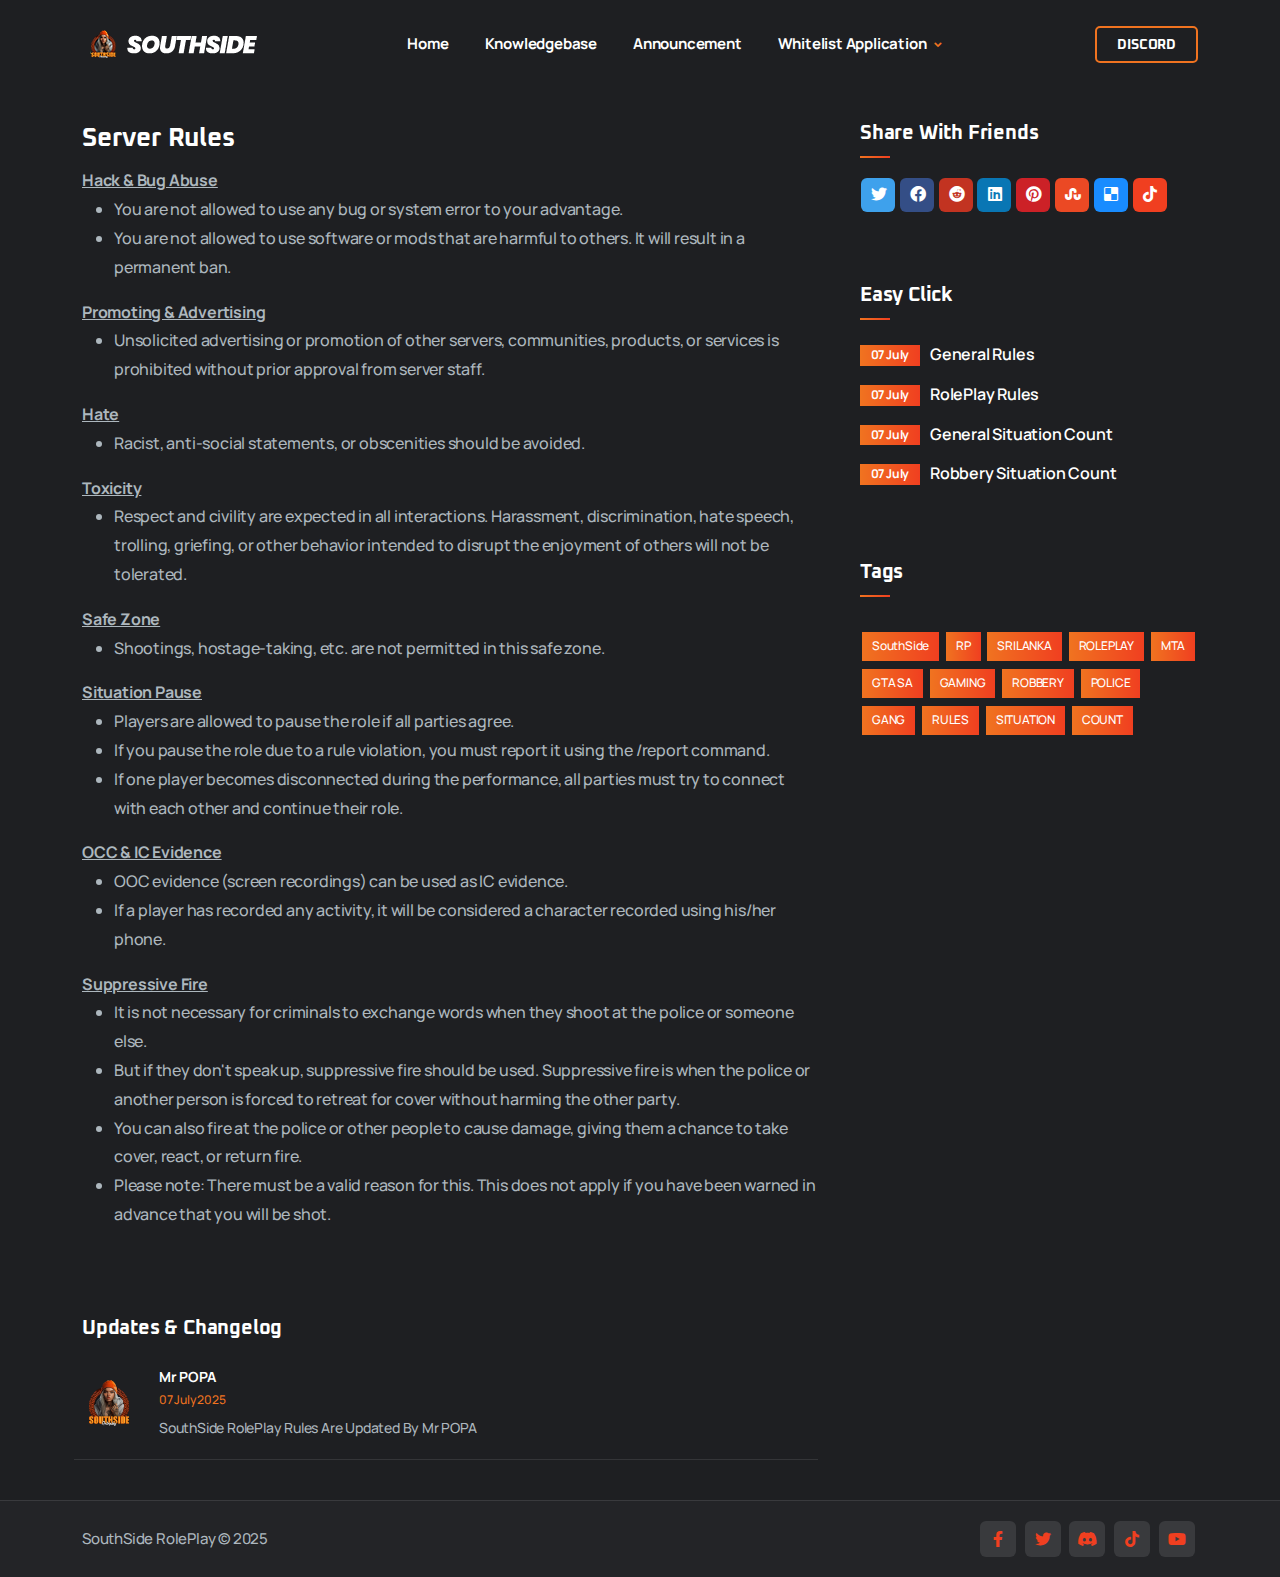
<file: ServerRules.html>
<!DOCTYPE html>
<html lang="en">

<head>
    <title>Server Rules - SouthSide Roleplay</title>
    <link rel="icon" href="images/icon.png" type="image/gif" sizes="16x16">
    <meta content="text/html;charset=utf-8" http-equiv="Content-Type">
    <meta content="width=device-width, initial-scale=1.0" name="viewport" >
    <meta content="SouthSide RolePlay" name="description" >
    <meta content="SouthSide RolePlay Sri Lanka" name="keywords" >
    <meta content="BenX Development" name="author" >
    <!-- CSS Files
    ================================================== -->
    <link href="css/bootstrap.min.css" rel="stylesheet" type="text/css" id="bootstrap">
    <link href="css/plugins.css" rel="stylesheet" type="text/css" >
    <link href="css/swiper.css" rel="stylesheet" type="text/css" >
    <link href="css/style.css" rel="stylesheet" type="text/css" >
    <link href="css/coloring.css" rel="stylesheet" type="text/css" >
    <!-- color scheme -->
    <link id="colors" href="css/colors/scheme-01.css" rel="stylesheet" type="text/css" >

</head>

<body class="dark-scheme">
    <div id="wrapper">
        <div class="float-text show-on-scroll">
            <span><a href="#">Scroll To TOP</a></span>
        </div>
        <div class="scrollbar-v show-on-scroll"></div>
        <!-- page preloader begin -->
        <div id="de-loader"></div>
        <!-- page preloader close -->

        <!-- header begin -->
        <header class="transparent">
            <div class="container">
                <div class="row">
                    <div class="col-md-12">
                        <div class="de-flex sm-pt10">
                            <div class="de-flex-col">
                                <div class="de-flex-col">
                                    <!-- logo begin -->
                                    <div id="logo">
                                        <a href="./index.html">
                                            <img class="logo-main" src="images/logo.png" alt="" >
                                            <img class="logo-mobile" src="images/logo.png" alt="" >
                                        </a>
                                    </div>
                                    <!-- logo close -->
                                </div>
                            </div>
                            <div class="de-flex-col header-col-mid">
                                <ul id="mainmenu">
                                    <li><a class="menu-item" href="./index.html">Home</a></li>
                                    <li><a class="menu-item" href="./knowledgebase.html">Knowledgebase</a></li>
                                    <li><a class="menu-item" href="./Announcement.html">Announcement</a></li>
                                    <li><a class="menu-item" href="./WhitelistApplication.html">Whitelist Application</a>
                                        <ul>
                                            <li><a class="menu-item" href="./WhitelistApplicationEnglish.html">English</a></li>
                                            <li><a class="menu-item" href="./WhitelistApplicationSinhala.html">සිංහල</a></li>
                                        </ul>
                                    </li>
                                </ul>
                            </div>
                            <div class="de-flex-col">
                                <div class="menu_side_area">
                                    <a href="https://discord.gg/xaYXuEMJ5b" class="btn-line">Discord</a>
                                    <span id="menu-btn"></span>
                                </div>
                            </div>
                        </div>
                    </div>
                </div>
            </div>
        </header>
        <!-- header close -->
        <!-- content begin -->
        <div class="no-bottom no-top" id="content">
            <div id="top"></div>

            <section>
                <div class="container">
                    <div class="row">
                        <div class="col-md-8">
                            <div class="blog-read">
                                <a href=""><h3>Server Rules</h3></a>
                                <div class="d-subtitle"><b><u>Hack & Bug Abuse</b></u>
                                    <ul>
                                        <li>You are not allowed to use any bug or system error to your advantage.</li>
                                        <li>You are not allowed to use software or mods that are harmful to others. It will result in a permanent ban.</li>
                                    </ul>
                                </div>
                                <div class="d-subtitle"><b><u>Promoting & Advertising</b></u>
                                    <ul>
                                        <li>Unsolicited advertising or promotion of other servers, communities, products, or services is prohibited without prior approval from server staff.</li>
                                    </ul>
                                </div>
                                <div class="d-subtitle"><b><u>Hate</b></u>
                                    <ul>
                                        <li>Racist, anti-social statements, or obscenities should be avoided.</li>
                                    </ul>
                                </div>
                                <div class="d-subtitle"><b><u>Toxicity</b></u>
                                    <ul>
                                        <li>Respect and civility are expected in all interactions. Harassment, discrimination, hate speech, trolling, griefing, or other behavior intended to disrupt the enjoyment of others will not be tolerated.</li>
                                    </ul>
                                </div>
                                <div class="d-subtitle"><b><u>Safe Zone</b></u>
                                    <ul>
                                        <li>Shootings, hostage-taking, etc. are not permitted in this safe zone.</li>
                                    </ul>
                                </div>
                                <div class="d-subtitle"><b><u>Situation Pause</b></u>
                                    <ul>
                                        <li>Players are allowed to pause the role if all parties agree.</li>
                                        <li>If you pause the role due to a rule violation, you must report it using the /report command.</li>
                                        <li>If one player becomes disconnected during the performance, all parties must try to connect with each other and continue their role.</li>
                                    </ul>
                                </div>
                                <div class="d-subtitle"><b><u>OCC & IC Evidence</b></u>
                                    <ul>
                                        <li>OOC evidence (screen recordings) can be used as IC evidence.</li>
                                        <li>If a player has recorded any activity, it will be considered a character recorded using his/her phone.</li>
                                    </ul>
                                </div>
                                <div class="d-subtitle"><b><u>Suppressive Fire</b></u>
                                    <ul>
                                        <li>It is not necessary for criminals to exchange words when they shoot at the police or someone else.</li>
                                        <li>But if they don't speak up, suppressive fire should be used. Suppressive fire is when the police or another person is forced to retreat for cover without harming the other party.</li>
                                        <li>You can also fire at the police or other people to cause damage, giving them a chance to take cover, react, or return fire.</li>
                                        <li>Please note: There must be a valid reason for this. This does not apply if you have been warned in advance that you will be shot.</li>
                                    </ul>
                                </div>
                            </div>

                            <div class="spacer-single"></div>

                            <div id="blog-comment">
                                <h4>Updates & Changelog</h4>

                                <div class="spacer-half"></div>

                                <ol>
                                    <li>
                                        <div class="avatar">
                                            <img src="images/icon.png" alt="" ></div>
                                        <div class="comment-info">
                                            <span class="c_name">Mr POPA</span>
                                            <span class="c_date id-color">07 July 2025</span>
                                            <div class="clearfix"></div>
                                        </div>

                                        <div class="comment">SouthSide RolePlay Rules Are Updated By Mr POPA</div>
                                    </li>
                                </ol>
                            </div>

                        </div>

                        <div id="sidebar" class="col-md-4">
                            <div class="widget">
                                    <h4>Share With Friends</h4>
                                    <div class="small-border"></div>
                                    <div class="de-color-icons">
                                        <span><i class="fa-brands fa-twitter fa-lg"></i></span>
                                        <span><i class="fa-brands fa-facebook fa-lg"></i></span>
                                        <span><i class="fa-brands fa-reddit fa-lg"></i></span>
                                        <span><i class="fa-brands fa-linkedin fa-lg"></i></span>
                                        <span><i class="fa-brands fa-pinterest fa-lg"></i></span>
                                        <span><i class="fa-brands fa-stumbleupon fa-lg"></i></span>
                                        <span><i class="fa-brands fa-delicious fa-lg"></i></span>
                                        <span><i class="fa-brands fa-tiktok fa-lg"></i></span>
                                    </div>
                                </div>

                            <div class="widget widget-post">
                                <h4>Easy Click</h4>
                                <div class="small-border"></div>
                                <ul>                                  
                                    <li><span class="date">07 July</span><a href="./GeneralRules.html">General Rules</a></li>
                                    <li><span class="date">07 July</span><a href="./RolePlayRules.html">RolePlay Rules</a></li>
                                    <li><span class="date">07 July</span><a href="./GeneralSituationCount.html">General Situation Count</a></li>
                                    <li><span class="date">07 July</span><a href="./RobberySituationCount.html">Robbery Situation Count</a></li>
                                </ul>
                            </div>
                            <div class="widget widget_tags">
                                <h4>Tags</h4>
                                <div class="small-border"></div>
                                <ul>
                                     <li><a href="">SouthSide</a></li>
                                    <li><a href="">RP</a></li>
                                    <li><a href="">SRILANKA</a></li>
                                    <li><a href="">ROLEPLAY</a></li>
                                    <li><a href="">MTA</a></li>
                                    <li><a href="">GTA SA</a></li>
                                    <li><a href="">GAMING</a></li>
                                    <li><a href="">ROBBERY</a></li>
                                    <li><a href="">POLICE</a></li>
                                    <li><a href="">GANG</a></li>
                                    <li><a href="">RULES</a></li>
                                    <li><a href="">SITUATION</a></li>
                                    <li><a href="">COUNT</a></li>
                                </ul>
                            </div>

                        </div>
                    </div>
                </div>
            </section>
        </div>
        <!-- content close -->
        <!-- footer begin -->
        <footer>
            <div class="subfooter">
                <div class="container">
                    <div class="row">
                        <div class="col-md-12">
                            <div class="de-flex">
                                <div class="de-flex-col">
                                    <a href="">
                                        SouthSide RolePlay © 2025
                                    </a>
                                </div>
                                <div class="social-icons">
                                    <a href=""><i class="fa-brands fa-facebook-f"></i></a>
                                    <a href=""><i class="fa-brands fa-twitter"></i></a>
                                    <a href="https://discord.gg/tmvrp"><i class="fa-brands fa-discord"></i></a>
                                    <a href="https://www.tiktok.com/@SouthSide_rp"><i class="fa-brands fa-tiktok"></i></a>
                                    <a href="https://www.youtube.com/@SouthSideRoleplay"><i class="fa-brands fa-youtube"></i></a>
                                </div>
                            </div>
                        </div>
                    </div>
                </div>
            </div>
        </footer>
        <!-- footer close -->
    </div>
    
    <!-- Javascript Files
    ================================================== -->
    <script src="js/plugins.js"></script>
    <script src="js/designesia.js"></script>

</body>

</html>
</file>
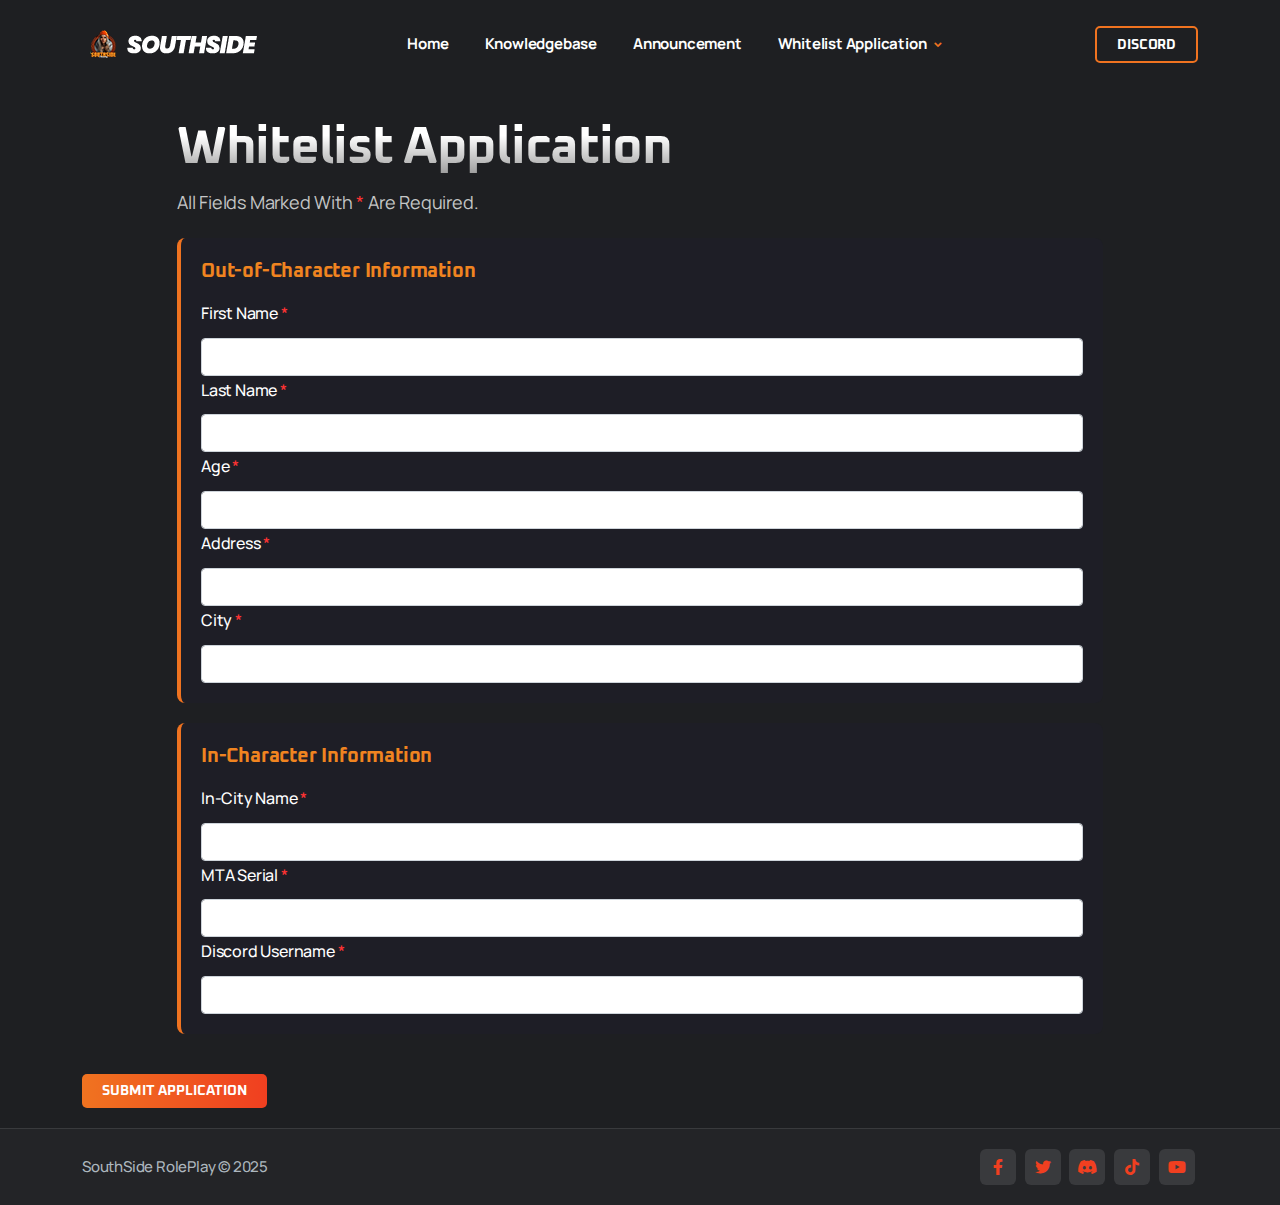
<file: WhitelistApplicationEnglish.html>
<!DOCTYPE html>
<html lang="en">

<head>
    <title>Whitelist Application - SouthSide Roleplay</title>
    <link rel="icon" href="images/icon.png" type="image/gif" sizes="16x16">
    <meta content="text/html;charset=utf-8" http-equiv="Content-Type">
    <meta content="width=device-width, initial-scale=1.0" name="viewport" >
    <meta content="SouthSide RolePlay" name="description" >
    <meta content="SouthSide RolePlay Sri Lanka" name="keywords" >
    <meta content="BenX Development" name="author" >
    <!-- CSS Files
    ================================================== -->
    <link href="css/bootstrap.min.css" rel="stylesheet" type="text/css" id="bootstrap">
    <link href="css/plugins.css" rel="stylesheet" type="text/css" >
    <link href="css/swiper.css" rel="stylesheet" type="text/css" >
    <link href="css/style.css" rel="stylesheet" type="text/css" >
    <link href="css/coloring.css" rel="stylesheet" type="text/css" >
    <!-- color scheme -->
    <link id="colors" href="css/colors/scheme-01.css" rel="stylesheet" type="text/css" >

    <style>
        .success {
            color: #4BB543;
            padding: 10px;
            margin-top: 20px;
            border: 1px solid #4BB543;
            border-radius: 4px;
            display: none;
        }
        .error {
            color: #ff3333;
            padding: 10px;
            margin-top: 20px;
            border: 1px solid #ff3333;
            border-radius: 4px;
            display: none;
        }
        .form-section {
            background: rgba(30, 30, 40, 0.7);
            padding: 20px;
            border-radius: 8px;
            margin-bottom: 20px;
            border-left: 4px solid #f07320;
        }
        .form-section h4 {
            color: #f08420;
            margin-bottom: 15px;
        }
        .character-info {
            display: flex;
            gap: 15px;
            flex-wrap: wrap;
        }
        .character-info .field-set {
            flex: 1;
            min-width: 200px;
        }
        .required-field::after {
            content: " *";
            color: #ff3333;
        }
    </style>
</head>

<body class="dark-scheme">
    <div id="wrapper">
        <div class="float-text show-on-scroll">
            <span><a href="#">Scroll To TOP</a></span>
        </div>
        <div class="scrollbar-v show-on-scroll"></div>
        <!-- page preloader begin -->
        <div id="de-loader"></div>
        <!-- page preloader close -->

        <!-- header begin -->
        <header class="transparent">
            <div class="container">
                <div class="row">
                    <div class="col-md-12">
                        <div class="de-flex sm-pt10">
                            <div class="de-flex-col">
                                <div class="de-flex-col">
                                    <!-- logo begin -->
                                    <div id="logo">
                                        <a href="./index.html">
                                            <img class="logo-main" src="images/logo.png" alt="" >
                                            <img class="logo-mobile" src="images/logo.png" alt="" >
                                        </a>
                                    </div>
                                    <!-- logo close -->
                                </div>
                            </div>
                            <div class="de-flex-col header-col-mid">
                                <ul id="mainmenu">
                                    <li><a class="menu-item" href="./index.html">Home</a></li>
                                    <li><a class="menu-item" href="./knowledgebase.html">Knowledgebase</a></li>
                                    <li><a class="menu-item" href="./Announcement.html">Announcement</a></li>
                                    <li><a class="menu-item" href="./WhitelistApplication.html">Whitelist Application</a>
                                        <ul>
                                            <li><a class="menu-item" href="./WhitelistApplicationEnglish.html">English</a></li>
                                            <li><a class="menu-item" href="./WhitelistApplicationSinhala.html">සිංහල</a></li>
                                        </ul>
                                    </li>
                                </ul>
                            </div>
                            <div class="de-flex-col">
                                <div class="menu_side_area">
                                    <a href="https://discord.gg/xaYXuEMJ5b" class="btn-line">Discord</a>
                                    <span id="menu-btn"></span>
                                </div>
                            </div>
                        </div>
                    </div>
                </div>
            </div>
        </header>
        <!-- header close -->
        <!-- content begin -->
        <div class="no-bottom no-top" id="content">
            <div id="top"></div>
            <section>
                <div class="container position-relative z1000">
                    <div class="row">
                        <div class="col-lg-10 offset-lg-1">
                            <h2>Whitelist Application</h2>
                            <p class="lead">
                                All Fields Marked With <span style="color: #ff3333;">*</span> Are Required.
                            </p>
<form id="whitelist_form" method="post">

                            <div class="form-section">
    <h4>Out-of-Character Information</h4>
    <div class="field-set">
        <span class="d-label required-field">First Name</span>
        <input type="text" name="first_name" class="form-control" required>
    </div>
    <div class="field-set">
        <span class="d-label required-field">Last Name</span>
        <input type="text" name="last_name" class="form-control" required>
    </div>
    <div class="field-set">
        <span class="d-label required-field">Age</span>
        <input type="number" name="age" class="form-control" required>
    </div>
    <div class="field-set">
        <span class="d-label required-field">Address</span>
        <input type="text" name="address" class="form-control" required>
    </div>
    <div class="field-set">
        <span class="d-label required-field">City</span>
        <input type="text" name="city" class="form-control" required>
    </div>
</div>

                                <!-- Character Information Section -->
                                <div class="form-section">
    <h4>In-Character Information</h4>
    <div class="field-set">
        <span class="d-label required-field">In-City Name</span>
        <input type="text" name="in_city_name" class="form-control" required>
    </div>
    <div class="field-set">
        <span class="d-label required-field">MTA Serial</span>
        <input type="text" name="mta_serial" class="form-control" required>
    </div>
    <div class="field-set">
        <span class="d-label required-field">Discord Username</span>
        <input type="text" name="discord_username" class="form-control" required>
    </div>
</div>


                                </div>
                                    
                                <div id='submit' class="mt20">
                                    <button type="submit" id='send_application' class="btn-main">Submit Application</button>
                                </div>

                                <div id="success_message" class='success'>
                                    Your Whitelist Application Has Been Submitted Successfully! Our Staff Team Will Review It Shortly. Please Join Our Discord Server For Updates.
                                </div>
                                <div id="error_message" class='error'>
                                    There Was An Error Submitting Your Application. Please Try Again Or Contact Us On Discord.
                                </div>
                            </form>
                        </div>
                    </div>
                </div>
            </section>
        </div>
        <!-- content close -->
        <!-- footer begin -->
        <footer>
            <div class="subfooter">
                <div class="container">
                    <div class="row">
                        <div class="col-md-12">
                            <div class="de-flex">
                                <div class="de-flex-col">
                                    <a href="">
                                        SouthSide RolePlay © 2025
                                    </a>
                                </div>
                                <div class="social-icons">
                                    <a href=""><i class="fa-brands fa-facebook-f"></i></a>
                                    <a href=""><i class="fa-brands fa-twitter"></i></a>
                                    <a href="https://discord.gg/tmvrp"><i class="fa-brands fa-discord"></i></a>
                                    <a href="https://www.tiktok.com/@SouthSide_rp"><i class="fa-brands fa-tiktok"></i></a>
                                    <a href="https://www.youtube.com/@SouthSideRoleplay"><i class="fa-brands fa-youtube"></i></a>
                                </div>
                            </div>
                        </div>
                    </div>
                </div>
            </div>
        </footer>
        <!-- footer close -->
    </div>
<script>
document.addEventListener('DOMContentLoaded', function () {
    const form = document.getElementById('whitelist_form');
    const successMsg = document.getElementById('success_message');
    const errorMsg = document.getElementById('error_message');
    const submitBtn = document.getElementById('send_application');

    form.addEventListener('submit', function (e) {
        e.preventDefault();

        successMsg.style.display = 'none';
        errorMsg.style.display = 'none';

        submitBtn.disabled = true;
        submitBtn.textContent = 'Submitting...';

        // Get form data
        const formData = new FormData(form);

        // Construct message for Discord
        const message = {
            content: "**New Whitelist Application Submitted** ✅",
            embeds: [{
                title: "Whitelist Application",
                color: 5814783, // Orange-ish
                fields: [
                    { name: "👤 First Name", value: formData.get("first_name") || "N/A", inline: true },
                    { name: "👤 Last Name", value: formData.get("last_name") || "N/A", inline: true },
                    { name: "🎂 Age", value: formData.get("age") || "N/A", inline: true },
                    { name: "🏠 Address", value: formData.get("address") || "N/A", inline: false },
                    { name: "🏙️ City", value: formData.get("city") || "N/A", inline: true },
                    { name: "🏷️ In-City Name", value: formData.get("in_city_name") || "N/A", inline: true },
                    { name: "💻 MTA Serial", value: formData.get("mta_serial") || "N/A", inline: false },
                    { name: "💬 Discord Username", value: formData.get("discord_username") || "N/A", inline: true },
                ],
                footer: {
                    text: "SouthSide RP | Whitelist Form"
                },
                timestamp: new Date().toISOString()
            }]
        };

        // Send to Discord webhook
        fetch('https://discord.com/api/webhooks/1394364265900806245/o5j_JuzSaKgyIxURu_x9f1wCNH3AcqmbDnIAkFUcqrcYVfK-F9_65-uUpQmdGnB05xqK', {
            method: 'POST',
            headers: {
                'Content-Type': 'application/json'
            },
            body: JSON.stringify(message)
        })
        .then(res => {
            if (res.ok) {
                successMsg.style.display = 'block';
                form.reset();
                successMsg.scrollIntoView({ behavior: 'smooth' });
            } else {
                throw new Error("Webhook failed");
            }
        })
        .catch(err => {
            console.error("Webhook Error:", err);
            errorMsg.style.display = 'block';
            errorMsg.scrollIntoView({ behavior: 'smooth' });
        })
        .finally(() => {
            submitBtn.disabled = false;
            submitBtn.textContent = 'Submit Application';
        });
    });
});


</script>



    <!-- Javascript Files
    ================================================== -->
    <script src="js/plugins.js"></script>
    <script src="js/designesia.js"></script>

</body>
</html>
</file>
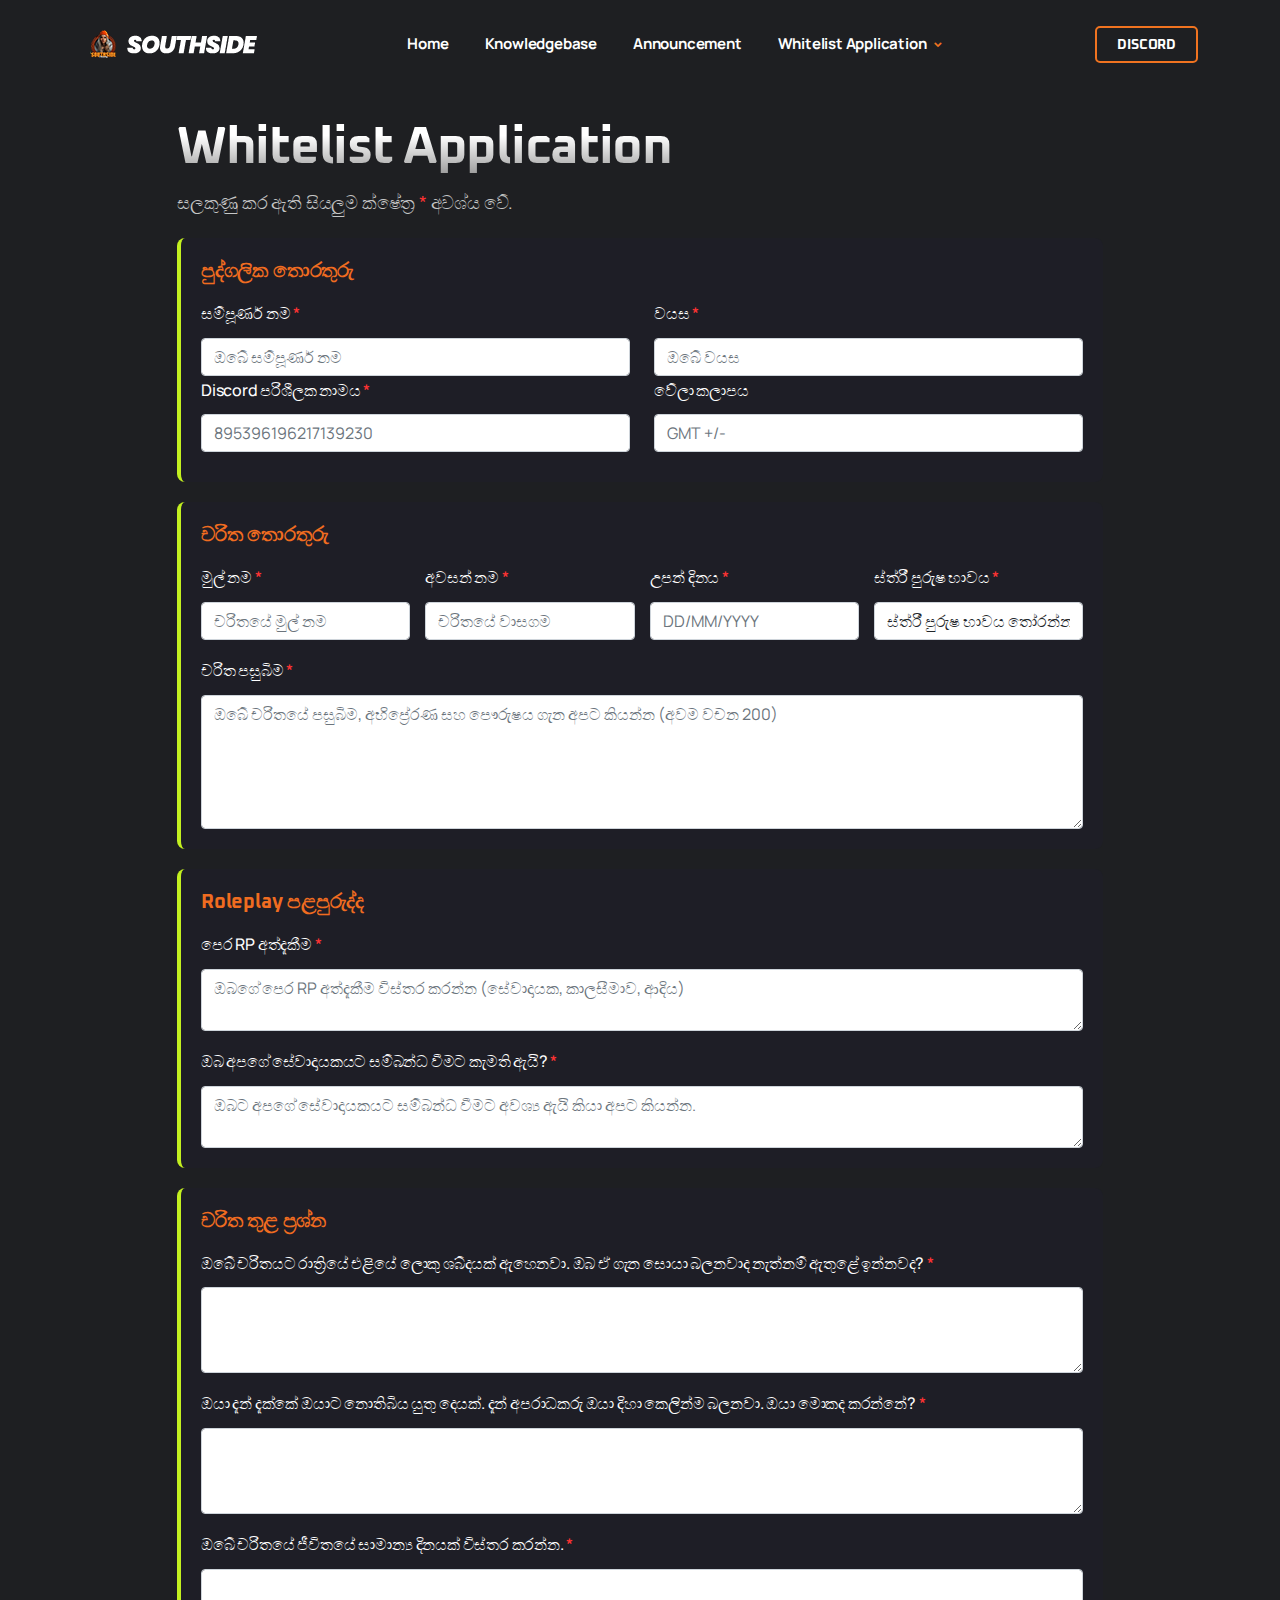
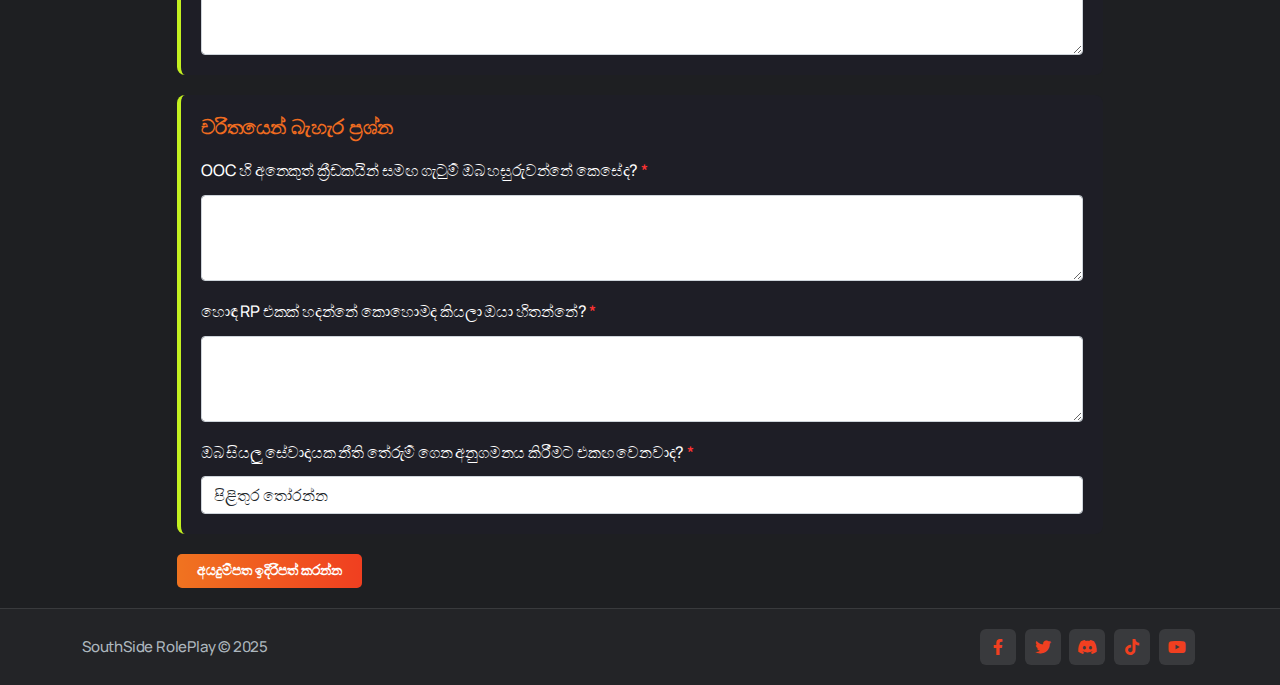
<file: WhitelistApplicationSinhala.html>
<!DOCTYPE html>
<html lang="en">

<head>
    <title>Whitelist Application - SouthSide Roleplay</title>
    <link rel="icon" href="images/icon.png" type="image/gif" sizes="16x16">
    <meta content="text/html;charset=utf-8" http-equiv="Content-Type">
    <meta content="width=device-width, initial-scale=1.0" name="viewport" >
    <meta content="SouthSide RolePlay" name="description" >
    <meta content="SouthSide RolePlay Sri Lanka" name="keywords" >
    <meta content="BenX Development" name="author" >
    <!-- CSS Files
    ================================================== -->
    <link href="css/bootstrap.min.css" rel="stylesheet" type="text/css" id="bootstrap">
    <link href="css/plugins.css" rel="stylesheet" type="text/css" >
    <link href="css/swiper.css" rel="stylesheet" type="text/css" >
    <link href="css/style.css" rel="stylesheet" type="text/css" >
    <link href="css/coloring.css" rel="stylesheet" type="text/css" >
    <!-- color scheme -->
    <link id="colors" href="css/colors/scheme-01.css" rel="stylesheet" type="text/css" >

    <style>
        .success {
            color: #4BB543;
            padding: 10px;
            margin-top: 20px;
            border: 1px solid #4BB543;
            border-radius: 4px;
            display: none;
        }
        .error {
            color: #ff3333;
            padding: 10px;
            margin-top: 20px;
            border: 1px solid #ff3333;
            border-radius: 4px;
            display: none;
        }
        .form-section {
            background: rgba(30, 30, 40, 0.7);
            padding: 20px;
            border-radius: 8px;
            margin-bottom: 20px;
            border-left: 4px solid #c3f020;
        }
        .form-section h4 {
            color: #f06c20;
            margin-bottom: 15px;
        }
        .character-info {
            display: flex;
            gap: 15px;
            flex-wrap: wrap;
        }
        .character-info .field-set {
            flex: 1;
            min-width: 200px;
        }
        .required-field::after {
            content: " *";
            color: #ff3333;
        }
    </style>
</head>

<body class="dark-scheme">
    <div id="wrapper">
        <div class="float-text show-on-scroll">
            <span><a href="#">Scroll To TOP</a></span>
        </div>
        <div class="scrollbar-v show-on-scroll"></div>
        <!-- page preloader begin -->
        <div id="de-loader"></div>
        <!-- page preloader close -->

        <!-- header begin -->
        <header class="transparent">
            <div class="container">
                <div class="row">
                    <div class="col-md-12">
                        <div class="de-flex sm-pt10">
                            <div class="de-flex-col">
                                <div class="de-flex-col">
                                    <!-- logo begin -->
                                    <div id="logo">
                                        <a href="./index.html">
                                            <img class="logo-main" src="images/logo.png" alt="" >
                                            <img class="logo-mobile" src="images/logo.png" alt="" >
                                        </a>
                                    </div>
                                    <!-- logo close -->
                                </div>
                            </div>
                            <div class="de-flex-col header-col-mid">
                                <ul id="mainmenu">
                                    <li><a class="menu-item" href="./index.html">Home</a></li>
                                    <li><a class="menu-item" href="./knowledgebase.html">Knowledgebase</a></li>
                                    <li><a class="menu-item" href="./Announcement.html">Announcement</a></li>
                                    <li><a class="menu-item" href="./WhitelistApplication.html">Whitelist Application</a>
                                        <ul>
                                            <li><a class="menu-item" href="./WhitelistApplicationEnglish.html">English</a></li>
                                            <li><a class="menu-item" href="./WhitelistApplicationSinhala.html">සිංහල</a></li>
                                        </ul>
                                    </li>
                                </ul>
                            </div>
                            <div class="de-flex-col">
                                <div class="menu_side_area">
                                    <a href="https://discord.gg/xaYXuEMJ5b" class="btn-line">Discord</a>
                                    <span id="menu-btn"></span>
                                </div>
                            </div>
                        </div>
                    </div>
                </div>
            </div>
        </header>
        <!-- header close -->
        <!-- content begin -->
        <div class="no-bottom no-top" id="content">
            <div id="top"></div>
            <section>
                <div class="container position-relative z1000">
                    <div class="row">
                        <div class="col-lg-10 offset-lg-1">
                            <h2>Whitelist Application</h2>
                            <p class="lead">
                                සලකුණු කර ඇති සියලුම ක්ෂේත්‍ර <span style="color: #ff3333;">*</span> අවශ්ය වේ.
                            </p>

                            <form name="whitelistForm" id="whitelist_form" class="position-relative z1000" method="post">
                                <!-- Personal Information Section -->
                                <div class="form-section">
                                    <h4>පුද්ගලික තොරතුරු</h4>
                                    <div class="row gx-4">
                                        <div class="col-lg-6 mb10">
                                            <div class="field-set">
                                                <span class="d-label required-field">සම්පූර්ණ නම</span>
                                                <input type="text" name="full_name" id="full_name" class="form-control" placeholder="ඔබේ සම්පූර්ණ නම" required>
                                            </div>

                                            <div class="field-set">
                                                <span class="d-label required-field">Discord පරිශීලක නාමය</span>
                                                <input type="text" name="discord" id="discord" class="form-control" placeholder="895396196217139230" required>
                                            </div>
                                        </div>
                                        
                                        <div class="col-lg-6 mb10">
                                            <div class="field-set">
                                                <span class="d-label required-field">වයස</span>
                                                <input type="number" name="age" id="age" class="form-control" placeholder="ඔබේ වයස" min="16" max="99" required>
                                            </div>

                                            <div class="field-set">
                                                <span class="d-label">වේලා කලාපය</span>
                                                <input type="text" name="timezone" id="timezone" class="form-control" placeholder="GMT +/-">
                                            </div>
                                        </div>
                                    </div>
                                </div>

                                <!-- Character Information Section -->
                                <div class="form-section">
                                    <h4>චරිත තොරතුරු</h4>
                                    <div class="character-info">
                                        <div class="field-set">
                                            <span class="d-label required-field">මුල් නම</span>
                                            <input type="text" name="character_first" id="character_first" class="form-control" placeholder="චරිතයේ මුල් නම" required>
                                        </div>

                                        <div class="field-set">
                                            <span class="d-label required-field">අවසන් නම</span>
                                            <input type="text" name="character_last" id="character_last" class="form-control" placeholder="චරිතයේ වාසගම" required>
                                        </div>

                                        <div class="field-set">
                                            <span class="d-label required-field">උපන් දිනය</span>
                                            <input type="text" name="character_dob" id="character_dob" class="form-control" placeholder="DD/MM/YYYY" required>
                                        </div>

                                        <div class="field-set">
                                            <span class="d-label required-field">ස්ත්රී පුරුෂ භාවය</span>
                                            <select name="character_gender" id="character_gender" class="form-control" required>
                                                <option value="">ස්ත්රී පුරුෂ භාවය තෝරන්න</option>
                                                <option value="Male">පිරිමි</option>
                                                <option value="Female">ගැහැණු</option>
                                            </select>
                                        </div>
                                    </div>

                                    <div class="field-set mt-3">
                                        <span class="d-label required-field">චරිත පසුබිම</span>
                                        <textarea name="character_backstory" id="character_backstory" class="form-control" placeholder="ඔබේ චරිතයේ පසුබිම, අභිප්‍රේරණ සහ පෞරුෂය ගැන අපට කියන්න (අවම වචන 200)" rows="5" required></textarea>
                                    </div>
                                </div>

                                <!-- Roleplay Experience Section -->
                                <div class="form-section">
                                    <h4>Roleplay පළපුරුද්ද</h4>
                                    <div class="field-set">
                                        <span class="d-label required-field">පෙර RP අත්දැකීම</span>
                                        <textarea name="rp_experience" id="rp_experience" class="form-control" placeholder="ඔබගේ පෙර RP අත්දැකීම විස්තර කරන්න (සේවාදායක, කාලසීමාව, ආදිය)" required></textarea>
                                    </div>

                                    <div class="field-set mt-3">
                                        <span class="d-label required-field">ඔබ අපගේ සේවාදායකයට සම්බන්ධ වීමට කැමති ඇයි?</span>
                                        <textarea name="why_join" id="why_join" class="form-control" placeholder="ඔබට අපගේ සේවාදායකයට සම්බන්ධ වීමට අවශ්‍ය ඇයි කියා අපට කියන්න." required></textarea>
                                    </div>
                                </div>

                                <!-- IC Questions Section -->
                                <div class="form-section">
                                    <h4>චරිත තුළ ප්‍රශ්න</h4>
                                    <div class="field-set">
                                        <span class="d-label required-field">ඔබේ චරිතයට රාත්‍රියේ එළියේ ලොකු ශබ්දයක් ඇහෙනවා. ඔබ ඒ ගැන සොයා බලනවාද නැත්නම් ඇතුළේ ඉන්නවද?</span>
                                        <textarea name="ic_question1" id="ic_question1" class="form-control" rows="3" required></textarea>
                                    </div>

                                    <div class="field-set mt-3">
                                        <span class="d-label required-field">ඔයා දැන් දැක්කේ ඔයාට නොතිබිය යුතු දෙයක්. දැන් අපරාධකරු ඔයා දිහා කෙලින්ම බලනවා. ඔයා මොකද කරන්නේ?</span>
                                        <textarea name="ic_question2" id="ic_question2" class="form-control" rows="3" required></textarea>
                                    </div>

                                    <div class="field-set mt-3">
                                        <span class="d-label required-field">ඔබේ චරිතයේ ජීවිතයේ සාමාන්‍ය දිනයක් විස්තර කරන්න.</span>
                                        <textarea name="ic_question3" id="ic_question3" class="form-control" rows="3" required></textarea>
                                    </div>
                                </div>

                                <!-- OOC Questions Section -->
                                <div class="form-section">
                                    <h4>චරිතයෙන් බැහැර ප්‍රශ්න</h4>
                                    <div class="field-set">
                                        <span class="d-label required-field">OOC හි අනෙකුත් ක්‍රීඩකයින් සමඟ ගැටුම් ඔබ හසුරුවන්නේ කෙසේද?</span>
                                        <textarea name="ooc_question1" id="ooc_question1" class="form-control" rows="3" required></textarea>
                                    </div>

                                    <div class="field-set mt-3">
                                        <span class="d-label required-field">හොඳ RP එකක් හදන්නේ කොහොමද කියලා ඔයා හිතන්නේ?</span>
                                        <textarea name="ooc_question2" id="ooc_question2" class="form-control" rows="3" required></textarea>
                                    </div>

                                    <div class="field-set mt-3">
                                        <span class="d-label required-field">ඔබ සියලු සේවාදායක නීති තේරුම් ගෙන අනුගමනය කිරීමට එකඟ වෙනවාද?</span>
                                        <select name="agree_rules" id="agree_rules" class="form-control" required>
                                            <option value="">පිළිතුර තෝරන්න</option>
                                            <option value="Yes">ඔව්, මම කියෙව්වා සහ සියලුම නීති අනුගමනය කිරීමට එකඟ වෙනවා.</option>
                                            <option value="No">නැත</option>
                                        </select>
                                    </div>
                                </div>
                                    
                                <div id='submit' class="mt20">
                                    <button type="submit" id='send_application' class="btn-main">අයදුම්පත ඉදිරිපත් කරන්න</button>
                                </div>

                                <div id="success_message" class='success'>
                                    ඔබගේ සුදු ලැයිස්තු අයදුම්පත සාර්ථකව ඉදිරිපත් කර ඇත! අපගේ කාර්ය මණ්ඩල කණ්ඩායම ඉක්මනින් එය සමාලෝචනය කරනු ඇත. යාවත්කාලීන කිරීම් සඳහා කරුණාකර අපගේ Discord සේවාදායකයට සම්බන්ධ වන්න.
                                </div>
                                <div id="error_message" class='error'>
                                    ඔබගේ අයදුම්පත ඉදිරිපත් කිරීමේදී දෝෂයක් ඇති විය. කරුණාකර නැවත උත්සාහ කරන්න හෝ Discord හි අප හා සම්බන්ධ වන්න.
                                </div>
                            </form>
                        </div>
                    </div>
                </div>
            </section>
        </div>
        <!-- content close -->
        <!-- footer begin -->
        <footer>
            <div class="subfooter">
                <div class="container">
                    <div class="row">
                        <div class="col-md-12">
                            <div class="de-flex">
                                <div class="de-flex-col">
                                    <a href="">
                                        SouthSide RolePlay © 2025
                                    </a>
                                </div>
                                <div class="social-icons">
                                    <a href=""><i class="fa-brands fa-facebook-f"></i></a>
                                    <a href=""><i class="fa-brands fa-twitter"></i></a>
                                    <a href="https://discord.gg/tmvrp"><i class="fa-brands fa-discord"></i></a>
                                    <a href="https://www.tiktok.com/@SouthSide_rp"><i class="fa-brands fa-tiktok"></i></a>
                                    <a href="https://www.youtube.com/@SouthSideRoleplay"><i class="fa-brands fa-youtube"></i></a>
                                </div>
                            </div>
                        </div>
                    </div>
                </div>
            </div>
        </footer>
        <!-- footer close -->
    </div>
    
    <!-- Javascript Files
    ================================================== -->
    <script src="js/plugins.js"></script>
    <script src="js/designesia.js"></script>
    
    <script>
        document.addEventListener('DOMContentLoaded', function() {
            const form = document.getElementById('whitelist_form');
            const submitBtn = document.getElementById('send_application');
            const successMsg = document.getElementById('success_message');
            const errorMsg = document.getElementById('error_message');
            
            // Initially hide messages
            successMsg.style.display = 'none';
            errorMsg.style.display = 'none';
            
            form.addEventListener('submit', function(e) {
                e.preventDefault();
                
                // Hide messages
                successMsg.style.display = 'none';
                errorMsg.style.display = 'none';
                
                // Disable submit button to prevent multiple submissions
                submitBtn.disabled = true;
                submitBtn.textContent = 'Submitting...';
                
                // Get all form data
                const formData = new FormData(form);
                
                // Send to PHP backend
                fetch('WhitelistApplication.php', {
                    method: 'POST',
                    body: formData
                })
                .then(response => response.json())
                .then(data => {
                    if (data.success) {
                        successMsg.style.display = 'block';
                        form.reset();
                        successMsg.scrollIntoView({ behavior: 'smooth' });
                    } else {
                        throw new Error(data.message || 'Failed to submit application');
                    }
                })
                .catch(error => {
                    console.error('Error:', error);
                    errorMsg.style.display = 'block';
                    errorMsg.scrollIntoView({ behavior: 'smooth' });
                })
                .finally(() => {
                    submitBtn.disabled = false;
                    submitBtn.textContent = 'Submit Application';
                });
            });
        });
    </script>
</body>
</html>
</file>
<file: css/style.css>
/* ================================================== */


/* Thanamalvila Roleplay
/* created by BenX Development

@charset "utf-8";

Table of content:

* body
* header
  * subheader
* navigation
* content
* section
* footer
* sidebar
* blog
* products
* contact
* elements
  * address
  * border
  * box icon
  * breadcrumb
  * button and link
  * columns
  * counter
  * divider
  * dropcap
  * heading
  * icon font
  * list
  * map
  * package
  * page heading
  * pagination
  * pricing
  * preloader
  * progress bar
  * social icons
  * spacer
  * tabs
  * team
  * testimonial
* plugins
* media query
*/

/* ================================================== */

@import url('https://fonts.googleapis.com/css2?family=Oxanium:ital,wght@0,200;0,300;0,400;0,500;0,600;0,700;0,800;1,200;1,300;1,400;1,500;1,600;1,700;1,800&display=swap');
@import url('https://fonts.googleapis.com/css2?family=Manrope:ital,wght@0,200;0,300;0,400;0,500;0,600;0,700;0,800;1,200;1,300;1,400;1,500;1,600;1,700;1,800&display=swap');

/* ================================================== */


/* import fonts icon */


/* ================================================== */

@import url("../fonts/fontawesome4/css/font-awesome.css");
@import url("../fonts/fontawesome6/css/fontawesome.css");
@import url("../fonts/fontawesome6/css/brands.css");
@import url("../fonts/fontawesome6/css/solid.css");
@import url("../fonts/elegant_font/HTML_CSS/style.css");
@import url("../fonts/et-line-font/style.css");

* {
  --title-font: "Oxanium", Helvetica, Arial, sans-serif;
  --body-font: "Manrope", Helvetica, Arial, sans-serif;
  --border-default: solid 1px rgba(30, 30, 30, 1);
  --bg-color-even: #E8E8E8;
  --bg-color-odd: #F4F4F4;
  --bg-dark-1: #1E1F22;
  --bg-dark-2: #252629;
  --body-font-color: #757575;
  --dark-body-font-color: #ADB7BE;
  --swiper-theme-color: #ff4800;
}

.g-custom {
  --bs-gutter-x: 30px;
  --bs-gutter-y: 30px;
}

.g-custom-x {
  --bs-gutter-x: 30px;
}

/* ================================================== */


/* body */


/* ================================================== */

html {
  overflow-x: hidden;
  padding: 0;
  margin: 0;
  background: var(--bg-dark-1);
}

body {
  font-family: var(--body-font);
  font-size: 16px;
  font-weight: 500;
  color: var(--body-font-color);
  padding: 0;
  line-height: 1.8em;
  word-spacing: 0px;
  letter-spacing: -0.2px;
}

.dark-scheme {
  color: var(--dark-body-font-color);
}

body.dark-scheme {
  background: var(--bg-dark-1);
}

body.boxed {
  margin: 30px;
  overflow: hidden;
  border: solid 1px #eee;
}

body .owl-stage .owl-item {
  margin-bottom: 15px;

}

#wrapper {
  position: relative;
  overflow: hidden;
}

.de-navbar-left #wrapper {
  overflow: visible;
}

a,
a:hover {
  text-decoration: none;
}

a.a-underline {
  display: inline-block;
  position: relative;
  overflow: hidden;
}

a.a-underline span {
  display: block;
  position: relative;
  left: 0;
  bottom: 0;
  border-bottom: solid 1px #333;
  width: 0;
}

a.a-underline:hover span {
  width: 100%;
}

/* ================================================== */


/*  header  */


/* ================================================== */

header {
  width: 100%;
  position: absolute;
  left: 0;
  z-index: 1001;
  background: #2b313f;
  margin: 0;
  border-bottom: solid 1px rgba(255, 255, 255, 0);
}

header.header-s1 {
  top: 0;
}

header .info {
  display: none;
  color: #fff;
  padding: 10px 0 10px 0;
  width: 100%;
  z-index: 100;
  background: #242424;
}

header .info .col {
  display: inline-block;
  font-size: 12px;
}

header .info .col {
  padding-right: 30px;
}

header .info .col:last-child {
  padding-right: 0px;
}

header .info i {
  font-size: 14px;
  margin-right: 15px;
}

header .info .social.col {
  border: none;
}

header .info .social i {
  color: #fff;
  font-size: 14px;
  display: inline-block;
  float: none;
  padding: 0 10px 0 10px;
  margin: 0;
}

header .info strong {
  font-size: 12px;
}

header.header-bg {
  background: rgba(0, 0, 0, 0.5);
}

header.transparent {
  background: none;
}

body:not(.side-layout) header:not(.smaller):not(.header-mobile).header-light.transparent {
  background: rgba(255, 72, 0, 0);
}

header.autoshow {
  top: -120px;
  height: 70px !important;
}

header.autoshow.scrollOn,
header.autoshow.scrollOff {
  -o-transition: .5s;
  -ms-transition: .5s;
  -moz-transition: .5s;
  -webkit-transition: .5s;
  transition: .5s;
  outline: none;
}

header.autoshow.scrollOn {
  top: 0;
}

header.autoshow.scrollOff {
  top: -120px;
}

header div#logo {
  color: white;
  -webkit-transition: all 0.3s;
  -moz-transition: all 0.3s;
  -ms-transition: all 0.3s;
  -o-transition: all 0.3s;
  transition: all 0.3s;
}

header .logo-2 {
  display: none;
}

header .logo-scroll {
  display: none;
}

header .logo,
header .logo-2 {
  font-family: var(--body-font);
  color: #fff;
  font-size: 40px;
  font-weight: 300;
}

header .logo-2 {
  color: #333;
}

header.header-full nav {
  float: left;
}

header nav a {
  -webkit-transition: all 0.3s;
  -moz-transition: all 0.3s;
  -ms-transition: all 0.3s;
  -o-transition: all 0.3s;
  transition: all 0.3s;
}

header nav a:hover {
  color: #555;
}

header.smaller #mainmenu ul ul {
  top: 0px;
}

header.smaller {
  position: fixed;
  top: 0px;
  background: rgba(30, 31, 34, .9);
}

.scroll-down {
    margin-top: -90px;
}

.scroll-up {
    margin-top: 0;
}

header.header-center.scroll-down{
  margin-top: -175px;
}

header.header-center #logo-center{
  display: inline-block;
  padding-top: 40px;
}

header.header-center #mainmenu{
  display: inline-block;
}

header.header-center{
  text-align: center;
}

header.header-center #logo{
  display: none;
}

header.smaller .btn-rsvp {
  height: 100px;
  padding-top: 55px;
}

.boxed header.smaller {
  margin-top: 0px;
}

header.smaller div#logo,
header.s2 div#logo {}

header.smaller .logo-init {
  display: none;
}

header.smaller #topbar.topbar-dark {
  background: rgba(34, 34, 34, .05);
}

header.smaller #topbar.topbar-dark a {
  color: #333333;
}

header .logo-mobile {
  display: none;
}

header.smaller.scroll-dark {
  background: var(--bg-color-even);
}

header.header-light .h-phone,
header.smaller.scroll-light .h-phone {
  color: #202020;
}

header:not(.header-light).smaller.scroll-light div#logo .logo {
  display: none;
}

header.smaller.scroll-light div#logo .logo-2 {
  display: inline-block;
}

header.smaller.scroll-light div#logo .logo-scroll {
  display: inline-block;
}

header.smaller.header-light div#logo .logo {
  display: none;
}

header.smaller.scroll-light .social-icons i {
  color: #333;
}

header.smaller.scroll-light #mainmenu li a,
header.smaller.scroll-light #mainmenu li.has-child:after {
  color: #333333;
}

header.smaller.scroll-light #mainmenu li li a:hover {
  color: #ffffff;
}

.logo-smaller div#logo {
  width: 150px;
  height: 30px;
  line-height: 65px;
  font-size: 30px;
}

.logo-smaller div#logo img {
  font-size: 30px;
}

header.smaller div#logo .logo-1 {
  display: none;
}

header.smaller div#logo .logo-2 {
  display: inline-block;
}

.logo-small {
  margin-bottom: 20px;
}

header.de_header_2 {
  height: 125px;
}

header.de_header_2.smaller {
  height: 70px;
}

header.de_header_2.smaller .info {
  position: absolute;
  opacity: 0;
  z-index: -1;
}

header.header-full {
  padding-left: 40px;
  padding-right: 40px;
}

header .header-row {
  text-align: center;
}

header .header-col {
  position: relative;
  height: 100%;
}

/* left col header */
header .header-col.left {
  float: left;
  padding: 0 30px 0 0;
  /* border-right:solid 1px rgba(255,255,255,.2); */
}

/* middle col header */
header .header-col.mid {
  float: right;
}

header .header-col.mid .social-icons {
  float: right;
  /* border-left:solid 1px rgba(255,255,255,.2); */
  padding: 0 30px 0 30px;
}


.header-col-right {
  text-align: right;
}


.de-navbar-left {
  background: #151618;
}

.de-navbar-left #logo {
  padding: 40px;
  text-align: center;
  width: 100%;
}

.de-navbar-left header {
  position: relative;
  display: block;
  width: 100%;
  height: 100%;
  left: 0;
  background: none;
  padding: 30px;
  padding-right: 20px;
}

.de-navbar-left header #mainmenu {
  float: none;
  margin: 0;
  padding: 0;
}

.de-navbar-left header #mainmenu>li {
  display: block;
  margin: 0;
  float: none;
  text-align: center;
  font-family: var(--body-font);
  letter-spacing: 5px;
  font-size: 14px;
  padding: 0;
  padding-top: 10px;
  padding-bottom: 10px;
  border-bottom: solid 1px rgba(255, 255, 255, .1);
}

.de_light.de-navbar-left header #mainmenu>li {
  border-bottom: solid 1px rgba(0, 0, 0, .05);
}

.de-navbar-left header #mainmenu>li>a {
  padding: 0;
  opacity: .5;
}

.de_light.de-navbar-left header #mainmenu>li>a {
  color: #222;
}

.de-navbar-left header #mainmenu>li a:hover {
  opacity: 1;
}

.de-navbar-left header #mainmenu>li>a:after {
  content: none;
}

.de-navbar-left header nav {
  float: none;
}

/* subheader */

#subheader {
  overflow: hidden;
  position: relative;
}

#subheader h2 {
  margin-bottom: 0;
}

#subheader.dark {
  background-color: #1A1C26;
}

#subheader.dark h1 {
  color: #fff;
}

.de-navbar-left #subheader {
  padding-bottom: 120px;
}

#subheader .crumb {
  font-size: 14px;
  letter-spacing: 3px;
}

#subheader.text-light .crumb {
  color: #fff;
}

#subheader .small-border-deco {
  display: block;
  margin: 0 auto;
  margin-top: 20px;
  width: 100%;
  height: 1px;
  background: rgba(255, 255, 255, .1);
}

#subheader .small-border-deco span {
  display: block;
  margin: 0 auto;
  height: 2px;
  width: 100px;
}

#subheader.dark h2,
#subheader.dark h4 {
  color: #fff;
}

#subheader.dark h2 {
  font-size: 48px;
}

#subheader.s2 {
  text-align: left;
  padding: 120px 0 20px;
  border: solid 1px #ddd;
  border-left: none;
  border-right: none;
}

.rtl #subheader.s2 {
  text-align: right;
}


#subheader.s2 h1,
#subheader.s2 .crumb {
  margin: 0;
  padding: 0;
}

#subheader.s2 .crumb {
  float: right;
  margin-top: 10px;
}

.rtl #subheader.s2 .crumb {
  float: left;
}

#subheader.sh-plain {
  padding: 100px 0 60px 0;
}

.de-navbar-left.de_light #subheader h1 {
  color: #222;
}

#profile_banner {
  min-height: 360px;
}

/* ================================================== */


/* navigation */


/* ================================================== */

#mainmenu {
  font-size: 15px;
  margin: 0 auto;
  float: none;
  counter-reset: my-awesome-counter;
}

#mainmenu.s2{
  font-family: var(--body-font);
}

#mainmenu ul {
  margin: 0px 0px;
  padding: 0px;
  height: 30px;
  background: #ffffff;
  color: var(--body-font-color);
}

#mainmenu ul:not(.mega) {
  border: solid 1px #dddddd;
}

.dark-scheme #mainmenu ul {
  background: var(--bg-dark-1);
  border: solid 1px rgba(255, 255, 255, .1);
}

.dark-scheme #mainmenu ul.mega {
  background: var(--bg-dark-1);
}

#mainmenu li {
  margin: 0px 0px;
  padding: 0px 0px;
  float: left;
  display: inline;
  list-style: none;
  position: relative;
}

#mainmenu>li {
  margin-right: 30px;
}

#mainmenu>li {
  counter-increment: my-awesome-counter;
}
#mainmenu>li::before {
  position: absolute;
  right: 8px;
  top: 15px;
  font-weight: bold;
  font-size: 10px;
  color:rgba(255, 255, 255, .5);
}

header.smaller #mainmenu>li::before{
  transform: scale(0);
}

#mainmenu>li.has-child:after {
  font-family: FontAwesome;
  content: "\f078";
  padding-left: 5px;
  font-size: 8px;
  position: relative;
  top: -2px;
}

.rtl #mainmenu li.has-child:after {
  padding-left: 15px;
}

.header-light #mainmenu li.has-child:after {
  color: rgba(0, 0, 0, .5);
}

#mainmenu li>a {
  padding-right: 6px;
  font-weight:bold;
}

#mainmenu.s2 li>a{
  letter-spacing: 0;
}

#mainmenu li.has-child>a {
  padding-right: 0px;
}

#mainmenu a {
  position: relative;
  display: inline-block;
  padding: 30px 0;
  text-decoration: none;
  color: #ffffff;
  text-align: center;
  outline: none;
}

header.smaller #mainmenu > li > a{
  padding: 15px 0;
}

#mainmenu p {
  line-height: 1.8em;
  margin-bottom: 0;
}

header.header-light #mainmenu a {
  color: #35404e;
}

#mainmenu a span:not(.badge) {
  position: relative;
  width: 0%;
  color: #ffffff;
  display: block;
  font-size: 10px;
  text-transform: uppercase;
  line-height: 14px;
  border-bottom: solid 2px #ffffff;
}

#mainmenu li:hover a span:not(.badge) {
  width: 100%;
}

#mainmenu li li a span:not(.badge) {
  float: right;
  margin-top: 5px;
}

#mainmenu a.active span:not(.badge) {
  width: 100%;
  margin-left: 0%;
}

.header-light {
  border-bottom: solid 1px rgba(255, 255, 255, 0);
}

.header-light #mainmenu>li>a {
  color: #222;
}

#mainmenu li li {
  font-family: var(--body-font);
  font-size: 14px;
}

#mainmenu li li:last-child {
  border-bottom: none;
}

#mainmenu li li a {
  padding: 5px 15px;
  border-top: none;
  color: #606060;
  width: 100%;
  border-left: none;
  text-align: left;
  font-weight: normal;
  border-bottom: solid 1px rgba(255, 255, 255, .1);
  letter-spacing: 0;
}

#mainmenu li:last-child>a {
  border-bottom: none;
}

.dark-scheme #mainmenu li li a {
  color: #ffffff;
}

.rtl #mainmenu li li a {
  text-align: right;
}

#mainmenu li li a:hover {
  color: #111;
}

#mainmenu li li a:after {
  content: none;
}

#mainmenu li li a:hover,
#mainmenu ul li:hover>a {
  color: #fff;
}

#mainmenu li a.active{
  color:var(--primary-color) !important;
}

#mainmenu li ul {
  width: 190px;
  height: auto;
  position: absolute;
  left: 0px;
  z-index: 10;
  visibility: hidden;
  opacity: 0;
  border-radius: 3px;
}

#mainmenu ul li b {
  background: #333;
  color: #ffffff;
  padding: 0 3px;
  padding-bottom: 3px;
  font-size: 10px;
  margin-right: 3px;
  border-radius: 2px;
  -moz-border-radius: 2px;
  -webkit-border-radius: 2px;
}

#mainmenu li li {
  font-size: 14px;
  display: block;
  float: none;
  text-transform: none;
}

#mainmenu li:hover>ul {
  visibility: visible;
  opacity: 1;
  margin-top: 0px;
}

/* before edited 
#mainmenu li ul ul {
    left: 100%;
    top: 0px;
}
*/

#mainmenu li ul ul {
  top: 0px;
  margin-left: 188px;
}

#mainmenu select {
  padding: 10px;
  height: 36px;
  font-size: 14px;
  border: none;
  background: #ff4200;
  color: #eceff3;
}

#mainmenu select option {
  padding: 10px;
}

#mainmenu .btn-type {
  padding: 0;
  margin: 0;
}

#mainmenu .btn-type a {
  background: #eee;
  padding: 0;
  margin: 0;
}

#mainmenu>li ul.mega {
  position: fixed;
  left: 0;
  height: 0%;
  width: 100%;
  visibility: hidden;
  opacity: 0;
  overflow: hidden;
  padding: 0;
  -webkit-box-shadow: none;
  -moz-box-shadow: none;
  box-shadow: none;
  background: none;
}

#mainmenu>li ul.mega .sb-menu {
  background: #fff;
  border-radius: 6px;
  -moz-border-radius: 6px;
  -webkit-border-radius: 6px;
  border: solid 1px #dddddd;
}

.dark-scheme #mainmenu>li ul.mega .sb-menu {
  background: var(--bg-dark-1);
  border-color: rgba(255, 255, 255, .1);
}

#mainmenu li:hover ul.mega {
  visibility: visible;
  opacity: 1;
}

#mainmenu li ul.mega>li,
#mainmenu li ul.mega>li a {
  width: 100%;
}

#mainmenu li ul.mega li.title {
  padding: 0px 10px 15px 10px;
  text-align: left;
  color: #fff;
  font-weight: bold;
}

#mainmenu li ul.mega>li ul {
  position: static;
  visibility: visible;
  opacity: 1;
  left: 0;
  float: none;
  width: 100%;
}

#mainmenu ul.mega>li ul li {
  margin: 0;
  padding: 0;
}

#mainmenu ul.mega>li ul li:last-child {
  border-bottom: none;
}

#mainmenu li ul.mega .menu-content {
  background: #171A21;
  padding: 30px;
}

#mainmenu li ul.mega li.title {
  font-family: var(--main-font);
  padding: 0px;
  text-align: left;
  font-weight: bold;
  color: #586383;
}

#mainmenu ul.mega>li ul {
  border: none;
}

#mainmenu li ul.mega ul li a {
  background: none;
  padding: 2px 0;
}

#mainmenu li ul.mega ul li a:hover {
  color: #35404e;
}

#mainmenu .box-icon {
  margin-bottom: 10px;
  line-height: 1.6em;
  background: rgba(var(--primary-color-rgb), .1);
  padding: 15px;
  margin: 0;
  height: 100%;
}

#mainmenu .box-icon:hover {
  background: rgba(var(--secondary-color-rgb), .2);
}


.menu-col {
  list-style: none;
  margin: 0;
  padding: 0;
  font-weight: 500;
  font-size: 16px;
}

.menu-col i {
  margin-right: 10px;
  text-align: center;
  min-width: 20px;
}

.menu-col li {
  margin-bottom: 10px;
}

.menu-col li a {
  padding: 10px 16px;
  display: block;
  color: #333333;
  border-radius: 6px;
  -moz-border-radius: 6px;
  -webkit-border-radius: 6px;
}

.menu-col li a.active,
.menu-col li a.active i {
  color: #ffffff;
}



header.header-mobile #mainmenu>li ul.mega {
  visibility: visible;
  opacity: 1;
}

header:not(.header-mobile) #mainmenu>li:hover ul.mega {
  height: auto;
}

/* menu toggle for mobile */

#menu-btn {
  display: none;
  float: right;
  width: 32px;
  height: 32px;
  padding: 4px;
  text-align: center;
  cursor: poInter;
  color: #fff;
  margin-top: 0px;
  margin-left: 20px;
  line-height: 1.5em;
}

#menu-btn:before {
  font-family: FontAwesome;
  content: "\f0c9";
  font-size: 20px;
}

#menu-btn:hover {
  background: #fff;
}

#menu-btn:hover:before {
  color: #222;
}

.rtl #menu-btn {
  float: left;
}

header.header-mobile.header-light,
header.header-mobile.header-light #menu-btn,
header.header-mobile.header-light #menu-btn:hover {
  background: none;
}

header.header-mobile.header-light #menu-btn {
  color: #222;
}


header.header-mobile.header-center #logo{
  display: block;
}

header.header-mobile.header-center #logo-center{
  display: none;
}

/* user account menu */

.de-login-menu {
  position: relative;
}

.de-menu-profile {
  cursor: pointer;
}

.de-menu-profile img {
  width: 38px;
  border-radius: 30px;
  -moz-border-radius: 30px;
  -webkit-border-radius: 30px;
  margin-left: 5px;
  margin-bottom: 2px;
}

#de-click-menu-notification {
  position: relative;
}

#de-click-menu-notification .d-count {
  display: inline-block;
  position: absolute;
  z-index: 100;
  background: #333;
  line-height: 1em;
  padding: 6px;
  width: 22px;
  border-radius: 30px;
  -moz-border-radius: 30px;
  -webkit-border-radius: 30px;
  top: -10px;
  right: -10px;
  color: #ffffff;
  font-weight: bold;
  font-size: 10px;
}

.de-menu-notification {
  cursor: pointer;
  display: inline-block;
  width: 38px;
  height: 38px;
  background: #eeeeee;
  text-align: center;
  line-height: 32px;
  border-radius: 30px;
  padding-top: 3px;
  margin-left: 5px;
}

.dark-scheme .de-menu-notification {
  background: rgba(255, 255, 255, .2);
  color: #ffffff;
}

.rtl .de-menu-notification {
  margin-right: 5px;
}

.de-submenu {
  text-align: left;
  opacity: 0;
  position: absolute;
  right: 0;
  background: #ffffff;
  padding: 15px 20px;
  margin: 0;
  margin-top: 10px;
  width: 250px;
  border-radius: 6px;
  -moz-border-radius: 6px;
  -webkit-border-radius: 6px;
  z-index: 1000;
  border: solid 1px #eeeeee;
  box-shadow: 0 0 6px rgba(0, 0, 0, 0.05);
}

.dark-scheme .de-submenu {
  background: var(--dark-scheme-color);
  border: solid 1px rgba(255, 255, 255, .1);
}

.rtl .de-submenu {
  right: auto;
  left: 0;
}

.de-submenu.open {
  opacity: 1;
}

.de-submenu .d-balance {
  font-size: 14px;
}

.de-submenu h4 {
  font-weight: bold;
  display: block;
  margin: 0;
  padding: 0;
  font-size: 16px;
  margin-top: 5px;
}

.d-name h4 {
  line-height: 1.2em;
  margin-bottom: 0;
}

.d-name span {
  font-size: 15px;
}

.rtl .de-submenu h4,
.rtl .d-name,
.rtl .d-balance {
  text-align: right;
}

.de-submenu-profile {
  list-style: none;
  margin: 0;
  padding: 0;
}

.rtl .de-submenu-profile {
  text-align: right;
}

.de-submenu-profile a {
  color: #0d0c22;
  font-weight: bold;
  font-size: 14px;
  display: block;
  background: #fff;
}

.dark-scheme .de-submenu-profile a {
  color: #fff;
}

.de-submenu-profile li {
  padding: 5px 0;
}

.de-submenu-profile li.de-line {
  border-top: solid 1px #bbbbbb;
  margin: 10px 0 8px 0;
  padding: 0;
}

.de-submenu-profile i {
  text-align: center;
  padding: 7px;
  background: #eee;
  color: #ffffff;
  border-radius: 30px;
  width: 28px;
  margin-right: 5px;
}

.dark-scheme .de-submenu-profile i {
  background: rgba(255, 255, 255, .1);
}

.de-submenu .d-wallet {
  position: relative;
}

.de-submenu .d-wallet .d-wallet-address {
  margin: 0;
  padding: 0;
  display: block;
  max-width: 69%;
  overflow: hidden;
  position: relative;
}

.de-submenu .d-wallet #btn_copy {
  right: 0;
  bottom: 4px;
}

.rtl .de-submenu .d-wallet #btn_copy {
  right: auto;
  left: 0;
}


#de-submenu-notification ul {
  margin: 0;
  margin-top: 10px;
  padding: 0;
  list-style: none;
}

#de-submenu-notification li {
  line-height: 20px;
  margin-bottom: 15px;
}

#de-submenu-notification li .d-time {
  display: block;
  font-size: 14px;
  color: #727272;
}

.dark-scheme #de-submenu-notification li .d-time {
  color: #999999;
}

#de-submenu-notification li a {
  color: #0d0c22;
}

.dark-scheme #de-submenu-notification li a {
  color: #ffffff;
}

#de-submenu-notification li .d-desc {
  margin-left: 45px;
}

.rtl #de-submenu-notification li .d-desc {
  text-align: right;
  margin-left: 0;
  margin-right: 45px;
}

#de-submenu-notification li img {
  width: 32px;
  height: 32px;
  position: absolute;
  border-radius: 30px;
  -moz-border-radius: 30px;
  -webkit-border-radius: 30px;
}

.rtl #de-submenu-notification li img {
  right: 20px;
}

#de-submenu-notification li:last-child {
  margin-bottom: 0;
}

.de-submenu .d-line {
  margin: 15px 0 15px 0;
  border-top: solid 1px #bbbbbb;
}

.dark-scheme .de-submenu .d-line {
  border-top-color: rgba(255, 255, 255, .1);
}

/* user account menu close */

/* ================================================== */


/* content */


/* ================================================== */

#content {
  width: 100%;
  background: #ffffff;
  padding: 90px 0 90px 0;
  z-index: 100;
}

.dark-scheme #content {
  background: var(--bg-dark-1);
}

.dark-scheme #content {
  background: var(--bg-dark-1);
}

/* ================================================== */


/* section */


/* ================================================== */

section {
  padding: 120px 0 0 0;
}

#content.zebra section:nth-child(even) {
  background: #fcfcfc;
}

section:not(.relative) {}

section.no-bg,
#content.no-bg {
  background: none !important;
}

.dark-scheme section {
  background: var(--bg-dark-1);
}

.no-bg {
  background: none !important;
}

.bgcolor-variation {
  background: #f6f6f6;
}

.overlay-gradient {
  width: 100%;
  height: 100%;
  z-index: 100;
  top: 0;
  padding: 90px 0 90px 0;
}

.de-navbar-left .container-fluid .container {
  width: 100%;
}

.de-navbar-left section {
  padding: 70px;
}

.de_light section {
  background: #ffffff;
}

.section-fixed {
  position: fixed;
  width: 100%;
  min-height: 100%;
  height: auto;
}

.full-height {
  overflow: hidden;
}

#particles-js {
  width: 100%;
  height: 100%;
  position: absolute;
  z-index: 0;
}

.text_top {
  position: relative;
  z-index: 1000;
}

/* ================================================== */


/* footer */


/* ================================================== */

footer {
  background: rgba(255, 255, 255, .025);
  font-size: 15px;
}

footer.footer-light {
  background: #ffffff;
}

footer.footer-light a {
  color: #5d6371;
}

footer p {
  line-height: 1.8em;
}

.dark-scheme footer a {
  color: var(--dark-body-font-color);
}

footer.footer-black {
  background: #222222;
}

footer h5,
.de_light footer h5 {
  color: #fff;
  font-size: 18px;
  text-transform: none;
}

footer a {
  color: #ffffff;
  text-decoration: none !important;
}

.de-navbar-left footer {
  padding: 70px 70px 0 70px;
}

.subfooter {
  margin-top: 20px;
  border-top: solid 1px rgba(255, 255, 255, .1);
  padding: 20px 0 20px 0;
}

.footer-light .subfooter {
  border-top: solid 1px rgba(0, 0, 0, .1);
}

.de-navbar-left .subfooter {
  background: none;
}

header.side-header {
  border-bottom: none;
  margin: 0;
}

header.side-header .social-icons-2 {
  margin: 0 auto;
  margin-top: 50px;
  float: none;
  text-align: center;
}

header.side-header .social-icons-2 a {
  display: inline-block;
  margin: 0 2px 0 2px;
  background: #555;
  width: 36px;
  height: 36px;
  padding-top: 5px;
  display: inline-block;
  text-align: center;
  border-radius: 20px;
  -moz-border-radius: 20px;
  -webkit-border-radius: 20px;
  opacity: .2;
}

.de_light header.side-header .social-icons-2 a {
  background: #fff;
  color: #333;
}

header.side-header .social-icons-2 a:hover {
  opacity: 1;
}

.de-navbar-left.de_light header,
.de-navbar-left.de_light {
  background: rgba(var(--secondary-color-rgb), .1);
}

header.header-light-transparent {
  background: rgba(255, 255, 255, .5);
}

header.header-solid.header-light #mainmenu>li>a {
  color: #555;
}

header.header-solid.header-light .info {
  background: #eee;
  color: #555;
}

header.header-solid.header-light .info .social i {
  color: #222;
}

header.header-solid {
  background: #fff;
}

header.smaller.header-dark {
  background: #222222;
  border: none;
}

header.smaller.header-dark #mainmenu a {
  color: #fff;
}

header.s2 {
  background: #ffffff !important;
  border-bottom: solid 1px #eee;
  top: 0;
}

header.s2 #mainmenu>li>a {
  padding-top: 18px;
  padding-bottom: 18px;
}

.side-layout header.smaller.header-dark #mainmenu>li {
  border-bottom: solid 1px rgba(255, 255, 255, .1);
}

.side-layout header.smaller.header-dark #mainmenu>li:last-child {
  border-bottom: none;
}

header.header-mobile {
  position: fixed !important;
  background: #fff;
  top: 0;
  padding-bottom: 10px;
}

header.header-mobile.menu-open {
  background: #ddd;
}

header.header-mobile .container {
  max-width: 100% !important;
  padding-left: 20px;
  padding-right: 20px;
}

.dark-scheme header.header-mobile {
  background: var(--bg-dark-1);
}

header.header-mobile.has-topbar .header-row,
header.header-mobile.has-topbar .header-col {
  margin-top: 10px;
}

header.header-mobile nav {
  float: none;
}

header.header-mobile .logo {
  display: none;
}

header.header-mobile .btn-rsvp {
  padding-top: 40px;
  height: 90px;
}

header.header-mobile .logo-2 {
  display: inline-block;
}

header.header-mobile.header-light {
  background: #fff;
}

header.header-mobile #mainmenu ul {
  padding: 0;
}

header.header-solid.header-light {
  background: #fff;
}

header.header-light .logo {
  display: none;
}

header.header-light .logo-2 {
  display: inline-block;
}

/* topbar start here */

#topbar {
  z-index: 1000;
  width: 100%;
  overflow: hidden;
  top: 0;
  background: rgba(0, 0, 0, .05);
}

#topbar.topbar-dark {
  background: rgba(34, 34, 34, .2);
}

#topbar a {
  color: #323232;
  font-weight: 500;
  text-decoration: none;
}

#topbar.text-light a {
  color: #ffffff;
}

.topbar-left,
.topbar-right {
  display: flex;
}

.topbar-right {
  float: right;
}

.topbar-solid {
  background: #ffffff;
}

.tb-light {
  background: #ffffff;
}

#topbar:not(.topbar-noborder) .topbar-right .topbar-widget {
  border-left: solid 1px rgba(255, 255, 255, .1);
}

#topbar:not(.topbar-noborder) .topbar-right span:last-child {
  border-right: solid 1px rgba(255, 255, 255, .1);
}

#topbar:not(.topbar-noborder) .topbar-light .topbar-right .topbar-widget {
  border-left: solid 1px #eee;
}

#topbar:not(.topbar-noborder) .topbar-light .topbar-right span:last-child {
  border-right: solid 1px #eee;
}

#topbar:not(.topbar-noborder) .tb-light .topbar-right .topbar-widget {
  border-left: solid 1px rgba(0, 0, 0, .1);
}

#topbar:not(.topbar-noborder) .tb-light .topbar-right span:last-child {
  border-right: solid 1px rgba(0, 0, 0, .1);
}

/* topbar left content */
.topbar-left {
  float: left;
}

#topbar:not(.topbar-noborder) .topbar-left .topbar-widget {
  border-right: solid 1px rgba(255, 255, 255, .1);
}

#topbar:not(.topbar-noborder) .topbar-light .topbar-left .topbar-widget {
  border-right: solid 1px #eee;
}

#topbar:not(.topbar-noborder) .topbar-left span:first-child {
  border-left: solid 1px rgba(255, 255, 255, .1);
}

#topbar:not(.topbar-noborder) .tb-light .topbar-left .topbar-widget {
  border-right: solid 1px rgba(0, 0, 0, .1);
}

#topbar:not(.topbar-noborder) .tb-light .topbar-left span:first-child {
  border-left: solid 1px rgba(0, 0, 0, .1);
}

.h-phone {
  position: relative;
  font-weight: bold;
  color: var(--bg-dark-1);
  font-family: var(--title-font);
  padding-left: 40px;
  font-size: 20px;
  padding-top: 22px;
}

.h-phone span {
  display: inline-block;
  position: absolute;
  left: 40px;
  top: 0;
  font-size: 14px;
  font-weight: 500;
}

.h-phone i {
  display: inline-block;
  position: absolute;
  font-size: 40px;
  left: 0;
  top: 12px
}

/* topbar widget */
.topbar-widget {
  font-size: 14px;
  display: flex;
  padding: 3px 15px;
  font-weight: 400;
  height: 40px;
}

.topbar-widget.widget-text {
  padding-top: 6px;
}

.topbar-widget i {
  font-size: 16px;
  margin-top: 8px;
  margin-right: 10px;
}

.h-sub .topbar-widget {
  padding: 12px;
}

.topbar-widget:before {
  float: left;
  position: relative;
  font-family: "FontAwesome";
  font-size: 16px;
  margin-right: 10px;
}

.topbar-widget.tb-phone:before {
  content: "\f095";
}

.topbar-widget.tb-email:before {
  content: "\f003";
}

.topbar-widget.tb-opening-hours:before {
  content: "\f017";
}

.topbar-widget.tb-social {
  padding: 0;
}

.topbar-widget.tb-social a {
  font-size: 14px;
  display: flex;
  padding: 5px;
  padding-left: 15px;
  display: inline-block;
  text-align: center;
}

.topbar-widget a span {
  font-weight: bold;
  margin-right: 10px;
  border-radius: 30px;
  -moz-border-radius: 30px;
  -webkit-border-radius: 30px;
}

#topbar:not(.topbar-noborder) .topbar-light .topbar-widget.tb-social a,
#topbar:not(.topbar-noborder) .topbar-light .topbar-widget.tb-social a:first-child {
  border-left: solid 1px rgba(0, 0, 0, .1);
}

#topbar:not(.topbar-noborder) .topbar-widget.tb-social a {
  border-left: solid 1px rgba(255, 255, 255, .1);
}

.tb-light .topbar-widget.tb-social a {
  border-left: solid 1px rgba(0, 0, 0, .1);
}

.topbar-widget.tb-social a:first-child {
  border: none;
}

/* topbar end here */

#de-sidebar {
  padding: 0px;
}

/* ================================================== */


/* blog */


/* ================================================== */

.blog-list {
  margin: 0;
  padding: 0;
}

/* blog list */

.blog-list>div {
  list-style: none;
  line-height: 1.7em;
  margin-top: 0px;
  border-bottom: solid 1px rgba(255, 255, 255, .1);
  margin-bottom: 20px;
}

.blog-list img {
  margin-bottom: 20px;
}

.de_light .blog-list li {
  border-bottom: solid 1px #ddd;
}

.blog-list h4 {
  margin-top: 20px;
}

.blog-list h4 a {
  color: #fff;
}

.de_light .blog-list h4 a {
  color: #222222;
}

.de_light .text-light .blog-list h4 a {
  color: #fff;
}

.blog-list .btn-more {
  padding: 3px 25px 3px 25px;
  color: #111;
  text-transform: uppercase;
  text-decoration: none;
  font-weight: 700;
  float: right;
}

.blog-list .btn-more:hover {
  background: #fff;
}

.de_light .blog-list .btn-more:hover {
  background: #222;
  color: #fff;
}

.blog-list .post-text {
  padding-left: 80px;
}

.bloglist .post-text a.btn-main {
  display: inline-block;
  margin-top: 0px;
  padding: 5px 25px;
}

.blog-list .blog-slider {
  margin-bottom: -60px;
}

.blog-list .date-box {
  position: absolute;
  text-align: center;
  text-shadow: none;
}

.blog-list .date-box .day,
.blog-list .date-box .month {
  display: block;
  color: #fff;
  text-align: center;
  width: 40px;
  z-index: 100;
}

.de_light .blog-list .date-box .month {
  color: #222222;
}

.blog-list .date-box {
  text-align: center;
  background: #f6f6f6;
  padding: 10px;
}

.blog-list .date-box .month {
  font-size: 14px;
}

.blog-list .date-box .day {
  font-family: var(--body-font);
  color: #222222;
  font-weight: bold;
  font-size: 28px;
}

.blog-list .date-box .month {
  font-family: var(--body-font);
  color: #fff;
  font-size: 13px;
  letter-spacing: 3px;
}

.de_light .blog-list .date-box .month {
  border-bottom-color: #ddd;
}

.de_light .text-light .blog-list .date-box .month {
  color: #fff;
}

/* de-bloglist-type-1 */
.de-bloglist-type-1 .d-content {
  display: block;
  border-bottom: solid 1px rgba(0, 0, 0, .1);
  padding-bottom: 15px;
  margin-bottom: 10px;
}

.de-bloglist-type-1 .d-image {
  position: absolute;
  overflow: hidden;
  width: 80px;
  border-radius: 3px;
  -moz-border-radius: 3px;
  -webkit-border-radius: 3px;
}

.de-bloglist-type-1 .d-image img {
  width: 100%;
}

.de-bloglist-type-1 .d-content {
  padding-left: 100px;
}

.de-bloglist-type-1 .d-content h4 {
  font-size: 16px;
  margin-bottom: 2px;
}

.de-bloglist-type-1 .d-date {
  position: relative;
  font-size: 12px;
  font-weight: 500;
  padding-left: 18px;
}

.de-bloglist-type-1 .d-date:before {
  font-family: "FontAwesome";
  font-weight: 300;
  color: var(--primary-color);
  content: "\f073";
  left: 0;
  position: absolute;
}


/* de-post-type-1 */
.de-post-type-1 {
  margin-bottom: 40px;
}

.de-post-type-1 .d-image {
  position: relative;
  overflow: hidden;
  border-radius: 8px;
  -moz-border-radius: 8px;
  -webkit-border-radius: 8px;
  margin-bottom: 20px;
}

.de-post-type-1 .d-image img {
  width: 100%;
}

.de-post-type-1 .d-meta {
  font-size: 12px;
  margin-bottom: 10px;
}

.de-post-type-1 .d-meta span {
  display: inline-block;
  font-weight: 600;
  margin-right: 30px;
  padding-left: 30px;
  position: relative;
}

.de-post-type-1 h4 {
  margin-bottom: 10px;
}

.de-post-type-1 h4 a {
  font-size: 20px;
  color: #333333;
  margin-bottom: 0px;
}

.de-post-type-1 .d-meta span:before {
  font-family: "FontAwesome";
  font-size: 20px;
  font-weight: 300;
  color: var(--primary-color);
  content: "";
  left: 0;
  position: absolute;
}

.de-post-type-1 .d-meta span.d-by:before {
  content: "\f007";
}

.de-post-type-1 .d-meta span.d-date:before {
  content: "\f073";
}

.de-post-type-1 .d-meta span.d-tags:before {
  content: "\f02c";
}

.blog-snippet li {
  border-bottom: none;
  margin-bottom: 0;
}

#blog-carousel .item.item {
  width: 100%;
}

.de-blog-c1{
  position: relative;
  margin-bottom: 60px;
}

.de-blog-c1 h4{
  font-size: 28px;
  letter-spacing: 0;
  font-weight: 600;
  line-height: 1.3em;
}

.de-blog-c1 .d-date{
  position: absolute;
  left: 0;
  text-align: center;
  color:#ffffff;
  text-align: center;
}

.de-blog-c1 .d-date .d-month{
  text-transform: uppercase;
  background: var(--primary-color);
  font-size: 16px;
  font-family: var(--title-font);
  margin-left: .5rem;
  margin-bottom: 10px;
  font-weight:bold;
  line-height: 1em;
  padding: 2px 0;  
  letter-spacing: 2px;
}

.de-blog-c1 .d-date .d-day{
  font-size: 52px;
  font-family: var(--title-font);
  padding-left: .3rem;
  font-weight: bold;
}

.de-blog-c1 .d-image{
  padding-left: 100px;
}

.de-blog-c1 .d-image img{
  width:100%;
  -webkit-box-shadow: 8px 8px 0 0px var(--primary-color);
  -moz-box-shadow: 8px 8px 0 0px var(--primary-color);
  box-shadow: 8px 8px 0 0px var(--primary-color);
}

/* blog comment */

#blog-comment {
  margin-top: 40px;
}

#blog-comment h5 {
  margin-bottom: 10px;
}

#blog-comment ul,
#blog-comment li {
  list-style: none;
  margin-left: -40px;
  padding-left: 0;
}

.rtl #blog-comment li {
  margin-right: -30px;
}

.rtl #blog-comment li li {
  margin-right: 40px;
}

#blog-comment li {
  min-height: 70px;
  margin-bottom: 20px;
  padding-bottom: 20px;
  border-bottom: solid 1px #eee;
}

.dark-scheme #blog-comment li {
  border-bottom-color: rgba(255, 255, 255, .1);
}

#blog-comment li .avatar {
  position: absolute;
  margin-top: 5px;
}

#blog-comment li .avatar img{
  width: 70px;
}

#blog-comment .comment {
  margin-left: 85px;
}

.rtl #blog-comment .comment {
  margin-left: 0;
  margin-right: 85px;
}

#blog-comment li {
  min-height: 70px;
  font-size: 14px;
  line-height: 1.6em;
}

#blog-comment li li {
  margin-left: 55px;
  padding-bottom: 0px;
  margin-top: 20px;
  padding-top: 10px;
  border-top: solid 1px #eee;
  border-bottom: none;
}

.dark-scheme #blog-comment li li {
  border-top-color: rgba(255, 255, 255, .1);
}

#blog-comment li li .avatar {
  position: absolute;
}

#blog-comment li li .comment {}

.comment-info {
  margin-left: 85px;
  margin-bottom: 5px;
}

.rtl .comment-info {
  margin-left: 0;
  margin-right: 85px;
}

.comment-info span {}

.comment-info .c_name {
  display: block;
  font-weight: 700;
  color: #555555;
}

.dark-scheme .comment-info .c_name {
  color: #ffffff;
}

.comment-info .c_reply {
  padding-left: 20px;
  margin-left: 20px;
  border-left: solid 1px #ddd;
  font-size: 12px;
}

.dark-scheme .comment-info .c_reply {
  border-left-color: rgba(255, 255, 255, .2);
}

.comment-info .c_date {
  font-size: 12px;
}

.blog-list h4 {
  color: #333;
}

.blog-list .post-wrapper {}

.blog-read h4 {
  color: #333;
  letter-spacing: normal;
  font-size: 24px;
  text-transform: none;
}

.blog-carousel ul,
.blog-carousel li {
  margin: 0;
  list-style: none;
}

.blog-carousel h4 {
  margin-bottom: 0px;
}

.blog-carousel p {
  margin-bottom: 10px;
}

.blog-carousel .post-date {
  text-transform: uppercase;
  letter-spacing: 3px;
  font-size: 11px;
  color: #888;
}

.bloglist {
  position: relative;
  overflow: hidden;
  margin-bottom: 15px;
}

.post-content {
  position: relative;
}

.post-content p {
  margin-bottom: 0px;
  font-size: 15px;
}

.post-text .d-date{
  font-size: 14px;
}

.post-text h4 {
  margin-top: 10px;
  margin-bottom: 10px;
}

.post-text h4 a {
  font-weight: bold;
  font-family: var(--body-font);
  color: #1A1C26;
  text-decoration: none;
  line-height: 1.5em;
  letter-spacing: 0;
}

.dark-scheme .post-text h4 a {
  color: #ffffff;
}

.post-text .tags {
  font-size: 10px;
  text-transform: uppercase;
}

.p-tagline {
  position: absolute;
  z-index: 1;
  top: 20px;
  left: 20px;
}

.p-tagline {
  left: auto;
  right: 20px;
}

.p-tagline,
.p-title {
  font-family: var(--body-font);
  background: rgba(var(--primary-color-rgb), .2);
  border-radius: 3px;
  display: inline-block;
  font-size: 10px;
  font-weight: bold;
  letter-spacing: 2px;
  line-height: 10px;
  padding: 7px 10px 6px 10px;
  text-transform: uppercase;
  margin-bottom: 5px;
}

.p-tagline,
.p-title.invert {
  background: var(--secondary-color);
}

.p-title {
  font-size: 12px;
  margin-bottom: 20px;
}

.post-text .p-date {
  text-transform: uppercase;
  letter-spacing: 2px;
  font-size: 10px;
  font-weight: 500;
  color: #888888;
  padding: 5px 10px;
  background: rgba(0, 0, 0, .05);
  border-radius: 5px;
  -moz-border-radius: 5px;
  -webkit-border-radius: 5px;
}

.post-info {
  border-top: solid 1px rgba(0, 0, 0, .1);
  padding-top: 15px;
}

.blog-read img {
  margin-bottom: 20px;
}

.blog-read .post-text {
  padding: 0;
}

.post-date,
.post-comment,
.post-like,
.post-by,
.post-author {
  margin-right: 20px;
  font-size: 13px;
  font-family: var(--body-font);
}

.dark-scheme .post-date,
.dark-scheme .post-comment,
.dark-scheme .post-like,
.dark-scheme .post-by,
.dark-scheme .post-author {
  color: #ffffff;
}

.post-date {
  color: #323232;
}

.post-author {
  margin-top: 20px;
}

.post-author img {
  width: 46px;
  border-radius: 100%;
  -moz-border-radius: 100%;
  -webkit-border-radius: 100%;
}

.post-author img {
  position: absolute;
}

.post-author .d-name {
  line-height: 1.7em;
  padding-left: 60px;
  font-size: 15px;
}

.post-author .d-name span {
  display: block;
  font-size: 15px;
  font-weight: 600;
}


.post-date:before,
.post-comment:before,
.post-like:before,
.post-by:before {
  font-family: FontAwesome;
  padding-right: 10px;
  font-size: 11px;
}

.post-comment:before {
  content: "\f0e5";
}

.post-like:before {
  content: "\f08a";
}

/* blog comment form */

#commentform label {
  display: block;
}

#commentform input {
  width: 290px;
}

#commentform input:focus {
  border: solid 1px #999;
  background: #fff;
}

#commentform textarea {
  width: 97%;
  padding: 5px;
  height: 150px;
  color: #333;
}

#commentform textarea:focus {
  border: solid 1px #999;
  background: #fff;
}

#commentform input.btn {
  width: auto;
}


.post-meta {
  margin: 0px 0 10px 0px;
  border: solid 1px #eee;
  border-left: none;
  border-right: none;
  border-left: none;
  font-size: 11px;
  display: table;
  width: 100%;
  table-layout: fixed;
}

.post-meta a {
  color: #888;
}

.post-meta span {
  display: table-cell;
  padding: 10px 0 10px 0;
  text-align: center;
}

.post-meta span i {
  float: none;
}

.post-image{
  border-radius:10px;
  -moz-border-radius:10px;
  -webkit-border-radius:10px;
  overflow: hidden;
  margin-bottom: 20px;
}
.post-image img {
  width: 100%;
  margin-bottom: 0px;
}
.post-image .d-tagline{
  position: absolute;
  top:20px;
  right: 20px;
  line-height: 1em;
}

.post-image .d-tagline span{
  font-size: 12px;
  color:#ffffff;
  text-transform: uppercase;
  display: inline-block;
  background: rgba(0, 0, 0, .25);
  margin-left: 5px;
  padding: 4px 10px 4px 10px;
  border-radius:30px;
  -moz-border-radius:30px;
  -webkit-border-radius:30px;
}


.blog-slide {
  padding: 0;
  margin: 0;
}

.blog-item {
  margin-bottom: 60px;
}

.blog-item img.preview {
  width: 100%;
  margin-bottom: 30px;
}

.post-image {
  position: relative;
}

.post-image .post-info {
  position: absolute;
  bottom: 0;
  padding: 0;
  border: none;
  width: 100%;
}

.post-image .post-info .inner {
  margin: 0 30px 0 30px;
  padding: 3px 20px;
  border-radius: 0px 10px 0 0;
}

.post-image .post-date,
.post-image .post-author {
  color: #ffffff;
}

/* ================================================== */

/* products */


/* ================================================== */

.products {
  padding: 0;
  list-style: none;
  text-align: center;
}

.products li {
  margin-bottom: 40px;
}

.product .price {
  margin-bottom: 10px;
  font-size: 20px;
  color: #222;
}

.de_light .product h4 {
  font-size: 16px;
  margin: 0;
  margin-top: 20px;
}

.product img {
  padding: 2px;
  background: #333;
  border: solid 1px #fff;
}

.de_light .product img {
  padding: 0;
  border: solid 1px #eee;
}

.ratings {
  color: #F86E4E;
}

.de-card .de-rating {
  margin-bottom: 0;
}

.de-card .p-rating i {
  color: rgba(0, 0, 0, .2);
}

.p-rating i {
  color: #cccccc;
}

.p-rating i.checked {
  color: #FFD337;
}

.d-rating i {
  font-size: 15px;
  color: #F86E4E;
  margin-right: 3px;
}

.product .ratings {
  margin: 5px 0 5px 0;
}

/* ================================================== */


/* contact form */


/* ================================================== */

.error {
  display: none;
  margin-top: 30px;
  color: #e7505a;
  clear: both;
  padding-top: 20px;
  padding: 20px;
  background: rgba(231, 80, 90, .1);
  border: solid 1px #e7505a;
}

.success {
  display: none;
  color: #96c346;
  margin-top: 30px;
  clear: both;
  padding-top: 20px;
  padding: 20px;
  background: rgba(150, 195, 70, .1);
  border: solid 1px #96c346;
}

.error img {
  vertical-align: top;
}

.full {
  width: 98%;
}

#contact_form.s2 textarea {
  height: 180px;
}

#contact_form .radio-img input[type="radio"] + label, 
#contact_form .radio-img input[type="checkbox"] + label{
  padding: 0px;
  position: relative;
  background: none;
  width: 20%;
  float: left;
  text-align: center;
  margin-right: 5%;
}

#contact_form .radio-img input[type="radio"] + label:before, 
#contact_form .radio-img input[type="checkbox"] + label:before {
  position: absolute;
  top: 10px;
  left: 15px;
  display: none;
}

#contact_form .radio-img input[type="radio"] + label img, 
#contact_form .radio-img input[type="checkbox"] + label img{
  width: 100%;
  margin-bottom: 10px;
  opacity: .5;
}

#contact_form .radio-img input[type="radio"]:checked + label img, 
#contact_form .radio-img input[type="checkbox"]:checked + label img{
  width: 100%;
  padding: 3px;
  opacity: 1;
  background: var(--primary-color);
}

#contact_form input[type=checkbox] {
  position: relative;
  border: solid 1px var(--primary-color);
  background: none;
  cursor: pointer;
  line-height: 0;
  margin: 4px .6em 0 0;
  outline: 0;
  padding: 0 !important;
  vertical-align: text-top;
  height: 15px;
  width: 15px;
  -webkit-appearance: none;
  opacity: .5;
}

#contact_form input[type="text"],
#contact_form textarea,
#contact_form input[type="email"],
#contact_form input[type="number"],
#contact_form input[type="date"],
#search,
#contact_form select {
  padding: 10px;
  margin-bottom: 20px;
  color: #fff;
  border: solid 2px rgba(255, 255, 255, 0.2);
  height: auto;
  background: rgba(34,34,34,0);
  border-radius:6px;
  -moz-border-radius:6px;
  -webkit-border-radius:6px;
}

#contact_form textarea{
  height: 262px;
}


.radio-opt{
  float: left;
}


.radio-opt input[type="radio"]{
  display: none;
}

.radio-opt label {
  min-width: 62px;
  font-size: 12px;
  vertical-align: middle;
  text-align: center;
  cursor: pointer;
  background-color: rgba(var(--primary-color-rgb),.2);
  color: white;
  padding: 0px;
  margin: 0 8px 8px 0;
  opacity: .5;
}
.radio-opt input[type="radio"]:checked + label{
  background-color: var(--primary-color);
  opacity: 1;
}



#contact_form input[type=checkbox]:checked{
  background: var(--primary-color);
  opacity: 1;
}


#contact_form.s2 .radio-img input[type="radio"] + label, 
#contact_form.s2 .radio-img input[type="checkbox"] + label,
#contact_form .radio-img input[type="radio"] + label img, 
#contact_form .radio-img input[type="checkbox"] + label img{
  width: 100%;
  float: none;
}



.form-underline input[type=text],
.form-underline textarea,
.form-underline input[type=email],
.form-underline select {
  padding: 10px 0 10px 0;
  margin-bottom: 20px;
  border: none;
  border-bottom: solid 2px #bbbbbb;
  background: none;
  border-radius: 0;
  height: auto;
  box-shadow: none;
  -moz-box-shadow: none;
  -webkit-box-shadow: none;
}

.form-underline select {
  -webkit-appearance: none;
  -webkit-border-radius: 0px;
  -moz-appearance: none;
  appearance: none;
  background: url('../images/ui/arrow-down-form.png') no-repeat 98% 60%;
}

.form-underline select:focus {
  background: url('../images/ui/arrow-down-form-hover.png') no-repeat 98% 60%;
}

.form-underline input[type=text],
.form-underline textarea,
.form-underline input[type=email],
.form-underline select {
  color: #333;
  border-bottom: solid 1px #bbb;
}

.form-default input[type=text],
.form-default textarea,
.form-default input[type=email],
.form-default select {
  padding: 10px;
  margin-bottom: 20px;
  background: rgba(255, 255, 255, .5);
  border-radius: 0px;
  -moz-border-radius: 0px;
  -webkit-border-radius: 0px;
  height: auto;
  box-shadow: none;
  -moz-box-shadow: none;
  -webkit-box-shadow: none;
  font-weight: 400;
  font-size: 18px;
}

.form-border select {
  background: url("data:image/svg+xml;utf8,<svg fill='black' height='24' viewBox='0 0 24 24' width='24' xmlns='http://www.w3.org/2000/svg'><path d='M7 10l5 5 5-5z'><path d='M0 0h24v24H0z' fill='none'></svg>") right 5px center no-repeat !important;
}

.rtl .form-border select {
  background: none !important;
  padding-left: 20px;
}

#contact_form.form-default textarea {
  padding: 10px;
  height: 170px;
  border-radius: 0px;
  -moz-border-radius: 0px;
  -webkit-border-radius: 0px;
}

#form_subscribe input[type=text] {
  padding: 7px 12px 7px 12px;
  width: 80%;
  float: left;
  display: table-cell;
  border-radius: 30px 0 0 30px;
  -moz-border-radius: 30px 0 0 30px;
  -webkit-border-radius: 30px 0 0 30px;
  border: none;
  border-right: none;
  background: rgba(255, 255, 255, .7);
  -webkit-box-shadow: 2px 2px 20px 0px rgba(20, 20, 20, 0.05);
  -moz-box-shadow: 2px 2px 20px 0px rgba(20, 20, 20, 0.05);
  box-shadow: 2px 2px 20px 0px rgba(20, 20, 20, 0.05);
}

.d-create-file {
  padding: 50px;
  border-radius: 0px;
  border: dashed 3px #dddddd;
  text-align: center;
}

.dark-scheme .d-create-file {
  border-color: rgba(255, 255, 255, .2);
}

.dark-scheme .d-create-file p {
  color: #ffffff;
}

#form_sb input[type=text] {
  font-size: 20px;
  padding: 25px 20px 25px 20px;
  width: 85%;
  height: 30px;
  float: left;
  display: table-cell;
  border-radius: 30px 0 0 30px;
  -moz-border-radius: 30px 0 0 30px;
  -webkit-border-radius: 30px 0 0 30px;
  border: none;
  background: #ffffff;
  border: none;
}

.dark-scheme #form_sb input[type=text] {
  color: #ffffff;
  background: rgba(255, 255, 255, .1);
}

#form_sb #btn-submit i {
  text-align: center;
  font-size: 30px;
  float: left;
  width: 15%;
  background: #171A21;
  color: #ffffff;
  display: table-cell;
  padding: 10px 0 10px 0;
  border-radius: 0 30px 30px 0;
  -moz-border-radius: 0 30px 30px 0;
  -webkit-border-radius: 0 30px 30px 0;
}

footer:not(.footer-light) #form_subscribe input[type=text]::-moz-input-placeholder {
  color: #ffffff;
}

footer:not(.footer-light) #form_subscribe input[type=text]::-webkit-input-placeholder {
  color: #ffffff;
}


footer:not(.footer-light) #form_subscribe.form-dark input[type=text] {
  color: #ffffff;
  background: rgba(255, 255, 255, .1);
}

.footer-light #form_subscribe input[type=text] {
  border: none;
  border-right: none;
  padding: 6px 12px;
  background: #ffffff;
}

#form_subscribe input[type=text]:focus {
  background: rgba(255, 255, 255, .2);
}

#form_subscribe #btn-subscribe i {
  text-align: center;
  font-size: 28px;
  float: left;
  width: 20%;
  background: #171A21;
  color: #ffffff;
  display: table-cell;
  padding: 5px 0 5px 0;
  border-radius: 0 30px 30px 0;
  -moz-border-radius: 0 30px 30px 0;
  -webkit-border-radius: 0 30px 30px 0;
}

#form_quick_search {
  font-family: var(--body-font);
  display: inline-block;
  margin-right: 0px;
  margin-bottom: -16px;
}

#form_quick_search input[type=text] {
  padding: 8px 12px;
  width: 200px;
  float: left;
  display: table-cell;
  border-radius: 0px 0 0 5px;
  -moz-border-radius: 0px 0 0 5px;
  -webkit-border-radius: 0px 0 0 5px;
  border: solid 1px #ddd;
  border-right: none;
  background: rgba(255, 255, 255, .7);
  -webkit-box-shadow: 2px 2px 20px 0px rgba(20, 20, 20, 0.05);
  -moz-box-shadow: 2px 2px 20px 0px rgba(20, 20, 20, 0.05);
  box-shadow: 2px 2px 20px 0px rgba(20, 20, 20, 0.05);
  font-size: 16px;
}

.dark-scheme #form_quick_search input[type=text] {
  color: #ffffff;
  background: none;
  border-color: rgba(255, 255, 255, .2);
}

#form_quick_search #btn-submit i {
  text-align: center;
  font-size: 16px;
  float: left;
  width: 60px;
  background: #171A21;
  color: #ffffff;
  display: table-cell;
  padding: 13px 0;
  border-radius: 0 5px 5px 0;
  -moz-border-radius: 0 5px 5px 0;
  -webkit-border-radius: 0 5px 5px 0;
}

#quick_form {
  border: solid 1px #d2d2d2;
  padding: 35px;
  padding-bottom: 25px;
}

.text-light #form_quick_search input[type=text] {
  color: #ffffff;
  background: none;
  border: solid 1px rgba(255, 255, 255, .1);
}

.text-light #form_quick_search input[type=text] {
  color: #ffffff;
}

.text-light #form_quick_search input[type=text]::-moz-input-placeholder {
  color: #ffffff;
}

.text-light #form_quick_search input[type=text]::-webkit-input-placeholder {
  color: #ffffff;
}

.form-default input[type=text]:focus,
.form-default textarea:focus,
.form-default input[type=email]:focus,
.form-default select:focus {
  background: #f6f6f6;
}

.error_input {
  border-bottom: solid 1px #ff0000 !important;
}


/* ================================================== */


/* coming soon page */


/* ================================================== */

.coming-soon .logo {
  margin: 0;
  padding: 0;
}

.coming-soon h2 {
  margin-top: 0;
  color: rgba(255, 255, 255, .8);
  font-weight: 400;
}

.coming-soon .social-icons i {
  font-size: 20px;
  margin-left: 10px;
  margin-right: 10px;
}

.coming-soon .social-icons i:hover {
  background: none;
  color: rgba(255, 255, 255, .2);
}

.arrow-up,
.arrow-down {
  width: 0;
  height: 0;
  border-left: 40px solid transparent;
  border-right: 40px solid transparent;
  border-bottom: 40px solid #fff;
  position: fixed;
  margin-left: auto;
  margin-right: auto;
  left: 0;
  right: 0;
  bottom: 0;
  cursor: poInter;
  z-index: 101;
}

.arrow-down {
  border-top: 40px solid #fff;
  border-bottom: none;
  position: fixed;
  z-index: 102;
  top: -40px;
}

.arrow-up:before {
  font-family: "FontAwesome";
  font-size: 20px;
  content: "\f067";
  color: #222;
  position: relative;
  top: 12px;
  margin: 0 0 0 -8px;
}

.arrow-down:before {
  font-family: "FontAwesome";
  font-size: 20px;
  content: "\f068";
  color: #222;
  position: relative;
  top: -35px;
  margin: 0 0 0 -8px;
}

/* ================================================== */


/* elements */


/* ================================================== */


/* address */


/* ------------------------------ */


address span {
  display: block;
  font-size: 18px;
  padding: 5px;
  background: #ffffff;
  border-radius: 5px;
}

.dark-scheme address span {
  background: none;
}

address span i {
  margin-top: 5px;
  margin-left: 5px;
  margin-right: 15px;
}

.rtl address span i {
  margin-left: 15px;
  margin-right: 5px;
}

.text-light address span a {
  color: #ffffff;
}

.text-white address span a,
.text-white address span a:hover {
  color: #fff;
}


address.s1 span {
  background: none;
  margin: 0;
  padding: 0;
  font-size: 15px;
  line-height: 1.7em;
  margin-bottom: 5px;
}

address.s1 span i {
  font-size: 15px;
}

address span strong {
  display: inline-block;
}

.de_light #sidebar .widget address span {
  border-bottom: solid 1px #ddd;
}

.de_light #sidebar .widget address a {
  color: #333;
}

/* border */


/* ------------------------------ */

.small-border {
  width: 50px;
  height: 2px;
  background: rgba(0, 0, 0, .5);
  border-left: none;
  border-right: none;
  display: block;
  margin: 0 auto;
  margin-bottom: 30px;
}


.small-border.sm-left {
  margin-left: 0;
}

.rtl .small-border.sm-left {
  margin-right: 0;
}

.tiny-border {
  height: 1px;
  background: #333;
  width: 40px;
  margin: 20px 0 20px 0;
  display: block;
}

.tiny-border.center {
  margin-left: auto;
  margin-right: auto;
}

.small-border.white {
  border-top: solid 2px #ffffff;
}

/* breadcrumb */


/* ------------------------------ */

.crumb {
  color: #777;
  margin: 0;
  padding: 0;
  font-weight: 500;
}

.de-navbar-left.de_light #subheader .crumb {
  color: #333;
}

.crumb a {
  color: #35404e;
}

.crumb li {
  display: inline;
  text-decoration: none;
  letter-spacing: 0;
}

.crumb li:after {
  font-family: "FontAwesome";
  content: "\f054";
  font-size: 10px;
  margin: 0 10px 0 10px;
  opacity: .5;
}

.crumb li:last-child:after {
  display: none;
}

.crumb a {
  text-decoration: none;
}

.crumb li .active {
  font-weight: bold;
}

.de_light .crumb a:hover {
  color: #fff;
}

/* box icon */

.icon_box .icon_wrapper {
  margin-bottom: 20px;
}

.icon_box .icon_wrapper i {
  font-size: 60px;
}

.icon_box.icon_left .icon_wrapper {
  position: absolute;
  width: 80px;
}

.icon_box.icon_left .desc_wrapper {
  margin-left: 80px;
}

.icon_box.icon_right .icon_wrapper {
  position: absolute;
  right: 0;
  width: 80px;
}

.icon_box.icon_right .desc_wrapper {
  margin-right: 80px;
  text-align: right;
}

.icon-big {
  border-radius: 100%;
  text-align: center;
  font-size: 56px;
  display: inline-block;
  padding: 16px 0;
  width: 96px;
  height: 96px;
  -webkit-box-shadow: 5px 5px 30px 0px rgba(var(--primary-color-rgb), .3);
  -moz-box-shadow: 5px 5px 30px 0px rgba(var(--primary-color-rgb), .3);
  box-shadow: 5px 5px 30px 0px rgba(var(--primary-color-rgb), .3);
}

.icon-box {
  display: block;
  text-align: center;
  border: solid 1px #d2d2d2;
  padding: 20px 0 20px 0;
}

.icon-box.s2 {
  margin: 1%;
}

.icon-box.style-2 {
  border: none;
  background: rgba(var(--secondary-color-rgb), .1);
}

.text-light .icon-box {
  border: solid 2px rgba(255, 255, 255, .1);
}

.icon-box i {
  display: block;
  font-size: 40px;
  margin-bottom: 10px;
}

.icon-box span {
  display: block;
  color: #606060;
  font-weight: bold;
  font-size: 14px;
  margin-top: 5px;
  line-height: 1.4em;
}

.dark-scheme .icon-box span {
  color: #ffffff;
}

.text-light .icon-box span {
  color: #ffffff;
}

.icon-box:hover {
  color: #ffffff;
  -webkit-box-shadow: 5px 5px 30px 0px rgba(var(--primary-color-rgb), .3);
  -moz-box-shadow: 5px 5px 30px 0px rgba(var(--primary-color-rgb), .3);
  box-shadow: 5px 5px 30px 0px rgba(var(--primary-color-rgb), .3);
}

.icon-box:hover i,
.icon-box:hover span {
  color: #ffffff;
}

/* button and link */


/* ------------------------------ */

a {
  text-decoration: none;
}

.de_light a {
  color: #888;
}

.de_light a:hover {
  color: #555;
}

a.btn-text {
  text-decoration: none;
  display: inline-block;
  color: #111;
  font-weight: 600;
  padding: 0;
}

a.btn-text:after {
  font-family: FontAwesome;
  content: "\f054";
  padding-left: 10px;
}

a.btn-text {
  color: #fff;
}

a.btn-big {
  font-size: 14px;
  color: #eceff3;
  letter-spacing: 1px;
  line-height: normal;
  font-weight: bold;
  text-transform: uppercase;
  border: solid 1px #fff;
  padding: 10px 30px 10px 30px;
}

a.btn-big:after {
  font-family: FontAwesome;
  content: "\f054";
  margin-left: 20px;
}

a.btn,
.btn {
  position: relative;
  z-index: 1;
  overflow: hidden;
}

a.btn:before {
  content: "";
  background: rgba(0, 0, 0, 0);
  width: 0;
  height: 100%;
  position: absolute;
  z-index: -1;
}

a.btn-fx:after {
  font-family: FontAwesome;
  content: "\f178";
  margin-left: 15px;
  position: absolute;
  right: -20px;
  margin-top: 0px;
}

a.btn-fx {
  font-size: 14px;
  color: #eceff3;
  letter-spacing: 1px;
  line-height: normal;
  font-weight: bold;
  text-transform: uppercase;
  border: solid 1px #fff;
  padding: 10px 30px 10px 30px;
}

a.btn-fx:hover {
  padding-left: 20px;
  padding-right: 40px;
}

a.btn-fx:before {
  width: 0;
  height: 100%;
  left: 0;
  top: 0;
  position: absolute;
}

a.btn-fx:hover:after {
  right: 15px;
}

a.btn-fx:hover:before {
  width: 100%;
  background: rgba(0, 0, 0, 1);
}

a.btn-fx.light:hover:before {
  width: 100%;
  background: rgba(255, 255, 255, 1);
}

.btn-fullwidth {
  display: block;
  width: 100%;
}

a.btn-slider {
  font-size: 14px;
  font-weight: bold;
  color: #fff;
  line-height: normal;
  text-decoration: none;
  text-transform: uppercase;
  border: solid 2px #fff;
  padding: 10px 30px 10px 30px;
  border-radius: 60px;
}

a.btn-slider:hover {
  color: #222;
  background: #fff;
  border-color: #000;
  border: solid 2px #fff;
}

a.btn-main:hover,
.btn-main:hover {
  color: #fff;
  -webkit-box-shadow: 2px 2px 20px 0px rgba(var(--primary-color-rgb), 0.5);
  -moz-box-shadow: 2px 2px 20px 0px rgba(var(--primary-color-rgb), 0.5);
  box-shadow: 2px 2px 20px 0px rgba(var(--primary-color-rgb), 0.5);
}

a.btn-slider:hover:after {
  color: #222;
}

a.btn-id,
a.btn-id:hover {
  border: none;
}

a.btn-light.btn-id {
  color: #222;
}

a.btn-dark.btn-id {
  color: #fff;
}

.btn-main.btn-small {
  padding: 5px 20px 5px 20px;
  font-weight: bold;
  text-transform: uppercase;
}

.btn-fx.btn-main {
  text-transform: normal;
}

a.btn-bg-dark {
  background: #222;
}

a.btn-text-light {
  color: #fff;
}

.btn-icon-left i {
  margin-right: 12px;
  color: #fff;
}

.btn-add_to_cart,
a.btn-add_to_cart {
  border: solid 1px #bbb;
  font-size: 12px;
  border-radius: 0;
  -moz-border-radius: 0;
  -webkit-border-radius: 0;
  padding: 3px;
  padding-left: 40px;
  padding-right: 20px;
  display: inline-block;
  text-align: center;
  text-decoration: none;
  color: #555;
}

.btn-add_to_cart:before,
a.btn-add_to_cart:before {
  font-family: "FontAwesome";
  content: "\f07a";
  position: absolute;
  left: 20px;
}

a.btn-main,
a.btn-main:active,
a.btn-main:focus,
a.btn-main:visited,
.btn-main,
input[type=button].btn-main,
a.btn-line,
#mainmenu li ul.mega a.btn-main {
  display: inline-block;
  font-family: var(--title-font);
  text-align: center;
  color: #fff;
  outline: 0;
  font-weight: bold;
  text-decoration: none;
  padding: 3px 20px 2px 20px;
  font-size: 14px;
  border: none;
  text-transform: uppercase;
  border-radius:5px;
  -moz-border-radius:5px;
  -webkit-border-radius:5px;
}

a.btn-main img {
  width: 24px;
  margin-right: 10px;
  margin-top: -2px;
}

a.btn-main.big{
  font-size: 30px;
  padding: 20px 30px;
}

a.btn-sc {
  display: inline-block;
  font-family: var(--title-font);
  font-weight: bold;
  padding: 6px;
  font-size: 14px;
  color: #222;
  border-radius: 30px;
  -moz-border-radius: 30px;
  -webkit-border-radius: 30px;
  background: #f2f2f2;
}

a.btn-sc img {
  width: 20px;
  margin-top: -4px;
  margin-right: 8px;
}

a.btn-line,
a.btn-line:hover {
  background: none;
  color: #35404e;
  border: solid 2px var(--primary-color);
}

a.btn-line:hover {
  color: #ffffff;
}

header:not(.header-light) a.btn-line,
.dark-scheme a.btn-line,
.dark-schem a.btn-line:hover {
  color: #ffffff;
}

a.btn-main.btn-white {
  background: #ffffff;
}

header a.btn-main i {
  display: none;
}

.col-right a.btn-main {
  font-size: 14px;
  text-transform: none;
}

a.btn-border {
  border: solid 2px rgba(255, 255, 255, .3);
  border-radius: 0px;
  -moz-border-radius: 0px;
  -webkit-border-radius: 0px;
  min-width: 120px;
  outline: 0;
  font-weight: bold;
  text-decoration: none;
  padding: 10px 30px;
  min-width: 120px;
  text-transform: uppercase;
  font-size: 12px;
  letter-spacing: 2px;
}

a.btn-border:hover {
  color: #ffffff;
  border-color: rgba(255, 255, 255, 0);
  margin-top: -2px;
  margin-bottom: 2px;
  box-sizing: border-box
}

a.btn-border.light {
  border: solid 1px #ffffff;
  color: #ffffff;
}

a.btn-border.light:hover {
  background: #ffffff;
}

a.btn-border:hover a {
  color: #ffffff !important;
}

.d-btn-close {
  color: #ffffff;
  cursor: poInter;
  text-align: center;
  display: block;
  text-align: center;
  width: 60px;
  height: 60px;
  background: #333;
  font-size: 32px;
  font-weight: bold;
  text-decoration: none;
  margin: 0 auto;
  padding-top: 12px;
  position: absolute;
  left: 0;
  right: 0;
}

a.btn-link {
  display: block;
  text-decoration: none;
  margin-top: 10px;
}

a.btn-lg{
  font-size: 24px;
  padding: 15px 30px 10px 30px;
}

.cover a.btn-link:hover {
  color: #fff;
}

.play-button {
  border-radius: 60px;
  -moz-border-radius: 60px;
  -webkit-border-radius: 60px;
  color: #fff;
  text-decoration: none;
  border: solid 5px rgba(255, 255, 255, .3);
  display: inline-block;
  text-align: center;
  width: 80px;
  height: 80px;
  padding-top: 22px;
  padding-left: 5px;
}

.play-button:before {
  font-family: "FontAwesome";
  font-size: 20px;
  content: "\f04b";
  position: relative;
  color: #fff;
}

.play-button:hover {
  border: solid 5px rgba(255, 255, 255, 1);
}

.play-button.dark {
  color: #222;
  border: solid 5px rgba(0, 0, 0, .1);
}

.play-button.dark:before {
  color: #222;
}

.play-button.dark:hover {
  border: solid 5px rgba(0, 0, 0, .5);
}

.text-light .play-button {
  border-radius: 60px;
  -moz-border-radius: 60px;
  -webkit-border-radius: 60px;
  color: #fff;
  text-decoration: none;
  border: solid 5px rgba(255, 255, 255, .3);
  display: inline-block;
  text-align: center;
  width: 80px;
  height: 80px;
  padding-top: 22px;
  padding-left: 5px;
}

.text-light .play-button:before {
  font-family: "FontAwesome";
  font-size: 20px;
  content: "\f04b";
  position: relative;
  color: #fff;
}

.text-light .play-button.dark {
  color: #fff;
  border: solid 5px rgba(255, 255, 255, .3);
}

.text-light .play-button.dark:before {
  color: #fff;
}

.text-light .play-button.dark:hover {
  border: solid 5px rgba(255, 255, 255, 1);
}


/* counter */


/* ------------------------------ */

.de_count {
  padding: 0px 0 10px 0;
  background: none;
}

.de_count h3 {
  font-size: 72px;
  letter-spacing: .1px;
  margin: 0;
  padding: 0;
  margin-bottom: 10px;
  line-height: 1em;
}

.de_count h5 {
  font-size: 14px;
  font-weight: 500;
}

.de_count p.d-small {
  margin-top: 5px;
  opacity: .5;
}

.rtl .de_count h3,
.rtl .de_count h5 {
  text-align: right;
}

.de_count h3 span {
  font-size: 36px;
}

.de_count.big h3 {
  font-size: 120px;
}

.de_count span {
  font-size: 12px;
  text-transform: uppercase;
}

.de_count i {
  display: block;
  font-size: 30px;
  margin: 0 auto;
  margin-bottom: 0px;
  width: 100%;
  font-weight: lighter;
}

.de_count.small h4 {
  font-size: 28px;
  margin-bottom: 0;
}

.de_count {
  font-size: 16px;
  padding: 30px 20px 20px 30px;
  color: #35404e;
  font-weight: 500;
}



/* divider */


/* ------------------------------ */

.spacer-single {
  width: 100%;
  height: 30px;
  display: block;
  clear: both;
}

.spacer-double {
  width: 100%;
  height: 60px;
  display: block;
  clear: both;
}

.spacer-triple {
  width: 100%;
  height: 90px;
  display: block;
  clear: both;
}

.spacer-half {
  width: 100%;
  height: 15px;
  display: block;
  clear: both;
}


.spacer-5 {
  width: 100%;
  height: 5px;
  display: block;
  clear: both;
}

.spacer-10 {
  width: 100%;
  height: 10px;
  display: block;
  clear: both;
}

.spacer-20 {
  width: 100%;
  height: 20px;
  display: block;
  clear: both;
}

.spacer-30 {
  width: 100%;
  height: 30px;
  display: block;
  clear: both;
}

.spacer-40 {
  width: 100%;
  height: 40px;
  display: block;
  clear: both;
}

.spacer-50 {
  width: 100%;
  height: 50px;
  display: block;
  clear: both;
}

.spacer-60 {
  width: 100%;
  height: 60px;
  display: block;
  clear: both;
}

hr {
  display: block;
  clear: both;
  border-top: solid 1px #ddd;
  margin: 40px 0 40px 0;
}

/* dropcap */


/* ------------------------------ */

.dropcap {
  display: inline-block;
  font-size: 48px;
  float: left;
  margin: 10px 15px 15px 0;
  color: #eceff3;
  padding: 20px 10px 20px 10px;
}

/* form */


/* ------------------------------ */

.form-transparent input[type=text],
.form-transparent textarea,
.form-transparent input[type=email] {
  padding: 10px;
  margin-bottom: 20px;
  color: #fff;
  border: solid 1px rgba(0, 0, 0, .3);
  background: rgba(0, 0, 0, .2);
  border-radius: 0;
  height: auto;
}

.form-border input[type=text],
.form-border textarea,
.form-border input[type=email],
.form-border input[type=password],
.form-border input[type=date],
.form-border select {
  padding: 8px;
  margin-bottom: 10px;
  border: none;
  border: solid 2px #eeeeee;
  background: rgba(0, 0, 0, .025);
  border-radius: 2px;
  -moz-border-radius: 2px;
  -webkit-border-radius: 2px;
  height: auto;
  box-shadow: none;
  -moz-box-shadow: none;
  -webkit-box-shadow: none;
  color: #333;
}

.dark-scheme .form-border input[type=text],
.dark-scheme .form-border textarea,
.dark-scheme .form-border input[type=email],
.dark-scheme .form-border input[type=password],
.dark-scheme .form-border input[type=date],
.dark-scheme .form-border select {
  color: #ffffff;
  border: solid 1px rgba(var(--primary-color-rgb), .5);
}

.dark-scheme ::-webkit-calendar-picker-indicator {
  filter: invert(1);
}

.dark-scheme .form-border input::-moz-input-placeholder,
.dark-scheme .form-border textarea::-moz-input-placeholder {
  color: rgba(255, 255, 255, .5);
}

.dark-scheme .form-border input::-webkit-input-placeholder,
.dark-scheme .form-border textarea::-webkit-input-placeholder {
  color: rgba(255, 255, 255, .5);
}

.form-border input[type=text]:focus,
.form-border textarea:focus,
.form-underline input[type=email]:focus,
.form-border input[type=date]:focus,
.form-border select:focus {
  background: rgba(var(--secondary-color-rgb), .1);
}

.form-subscribe {
  display: table;
  margin: 0 auto;
}

.form-subscribe input[type=text] {
  display: table-cell;
  border: solid 1px rgba(255, 255, 255, .3);
  border-right: none;
  background: rgba(255, 255, 255, .1);
  padding: 6px 20px 6px 20px;
  border-radius: 60px 0 0 60px;
  height: 40px;
  vertical-align: middle;
}

.form-subscribe .btn-main {
  display: table-cell;
  border-radius: 0 60px 60px 0;
  height: 40px;
  vertical-align: middle;
}

.form-subscribe input[type=text]:hover {
  background: rgba(255, 255, 255, .3);
}

.field-set label {
  color: #606060;
}

.field-set .d-label{
  display: inline-block;
  color:#ffffff;
  font-weight: 500;
  margin-bottom: 10px;
}

.dark-scheme .field-set label {
  color: #ffffff;
}

#upload_file {
  display: none;
}

#form-create-item textarea {
  height: 45px;
}

.de_form input[type="radio"],
.de_form input[type="checkbox"] {
  display: none;
}

.de_form input[type="radio"]+label:before {
  content: "\f111";
  font-family: "FontAwesome";
  margin-right: 10px;
  border: solid 1px #d2d2d2;
}

.de_form input[type="checkbox"]+label:before {
  position: absolute;
  content: '';
  display: inline-block;
  font-family: "FontAwesome";
  margin-right: 10px;
  border: solid 2px rgba(0, 0, 0, .2);
  width: 16px;
  height: 16px;
  margin-top: 5px;
  left: 0;
  font-size: 11px;
  padding: 1px 3px 0 3px;
  line-height: 15px;
  border-radius: 4px;
}

.dark-scheme .de_form input[type="checkbox"]+label:before {
  border: solid 2px rgba(255, 255, 255, .2);
}

.de_checkbox {
  position: relative;
  display: block;
  padding-left: 25px;
}

.de_form input[type="radio"]+label,
.de_form input[type="checkbox"]+label {
  cursor: pointer;
  border: none;
  border-radius: 3px;
}

.no-bg input[type="radio"]+label,
.de_form.no-bg input[type="checkbox"]+label {
  padding: 4px 0px;
  border: none;
  background: none;
}

.de_form input[type="radio"]:checked+label,
.de_form input[type="checkbox"]:checked+label {
  border: none;
}

.de_form input[type="checkbox"]:checked+label:before {
  content: "\f00c";
  color: #ffffff;
  border: rgba(0, 0, 0, 0);
}

.item_filter_group {
  border: solid 1px rgba(0, 0, 0, .15);
  margin-bottom: 25px;
  padding: 30px;
  border-radius: 12px;
  -moz-border-radius: 12px;
  -webkit-border-radius: 12px;
}

.dark-scheme .item_filter_group {
  border: solid 1px rgba(255, 255, 255, .075);
}

.item_filter_group h4 {
  font-size: 18px;
}

.de-filter-group {}

/* heading */


/* ------------------------------ */

h1,
h2,
h4,
h3,
h5,
h6,
.h1_big,
.h1,
.h2,
.h3,
.h4,
.h5,
.h6,
footer.footer-light h5 {
  margin-top: 0;
  font-family: var(--title-font);
  font-weight: bold;
  color: #323232;
}

.dark-scheme h1,
.dark-scheme h2,
.dark-scheme h4,
.dark-scheme h3,
.dark-scheme h5,
.dark-scheme h6,
.dark-scheme .h1_big,
.dark-scheme .h1,
.dark-scheme .h2,
.dark-scheme .h3,
.dark-scheme .h4,
.dark-scheme .h5,
.dark-scheme .h6 {
  color: #ffffff;
}

.dark-scheme h1,
.dark-scheme h2{
  background: -webkit-linear-gradient(0deg,#888888 0%, #ffffff 75%);
  background: -moz-linear-gradient(0deg,#888888 0%, #ffffff 75%);
  background: linear-gradient(0deg,#888888 0%, #ffffff 75%);
  -webkit-background-clip: text;
  -webkit-text-fill-color: transparent;
}

footer h1,
footer h2,
footer h4,
footer h4,
footer h5,
footer h6 {
  color: #fff;
}

h2.text-light,
footer h4,
footer h4,
footer h5,
footer h6 {
  color: #fff;
}

h1,
.h1 {
  font-size: 72px;
  margin-bottom: 20px;
  line-height: 1.1em;
}

h1 .label {
  display: inline-block;
  font-size: 36px;
  padding: 0 6px;
  margin-left: 10px;
  border-radius: 3px;
  -moz-border-radius: 3px;
  -webkit-border-radius: 3px;
}

h1 span{
  display: inline-block;
}

.text-line{
   color: transparent !important;
  -webkit-text-stroke: 1px #ffffff;
}

h1.s1 {
  letter-spacing: 30px;
  font-size: 26px;
}

h1.s2 {
  display: inline-block;
  letter-spacing: 2px;
  text-transform: uppercase;
}

h1.s2 .c1 {
  font-size: 240px;
  letter-spacing: -20px;
  line-height: .85em;
  position: relative;
}

h1.s2 .c1 span {
  position: absolute;
  top: 0;
  right: 0;
  color: #ffffff;
  display: block;
  font-size: 40px;
  line-height: 1em;
  background: #fff;
  width: 60px;
  height: 60px;
  border-radius: 100%;
  -moz-border-radius: 100%;
  -webkit-border-radius: 100%;
  padding: 10px 20px 10px 0;
}

h1.s2 .c2 {
  color: rgba(255, 255, 255, 0);
  -webkit-text-stroke: 1px rgba(255, 255, 255, .5);
  font-size: 140px;
  padding-bottom: 10px;
  margin-top: 10px;
  text-transform: uppercase;
  font-weight: bold;
}

h1.s2 .c3 {
  font-size: 20px;
  font-weight: 500;
}

h1 .small-border {
  margin-top: 30px;
}

h1.big,
.h1_big {
  font-size: 64px;
  margin: 0;
  line-height: 70px;
}

h1.very-big,
.h1.very-big {
  font-size: 72px;
  line-height: 86px;
  letter-spacing: -3px;
}

h1.ultra-big,
h1.ultra-big .text-line {
  display: inline-block;
  font-size: 120px;
  line-height: 1em;
  margin-bottom: 0;
}


h1.ultra-big-2,
h1.ultra-big-2 .text-line {
  display: inline-block;
  font-size: 240px;
  line-height: .9em;
  margin-bottom: 0;
}

h1.ultra-big-2 span{
  display: inline-block;
}

h1.ultra-big span {
  padding-right: 5px;
  letter-spacing: -.025em;
}


h1.ultra-big.s3 span {
  letter-spacing: -.35em;
}


h1.ultra-big span.underline span {
  display: block;
  border-bottom: solid 12px #fff;
  position: relative;
  margin-top: -5px;
}

h1.ultra-big span.text-line{
  -webkit-text-stroke: 2px #ffffff;
}

h1.very-big-2 {
  font-size: 90px;
  letter-spacing: 25px;
  text-transform: uppercase;
  font-weight: bold;
}

.h2_title {
  font-size: 28px;
  display: block;
  margin-top: 0;
  line-height: 1.2em;
}

h2 .small-border {
  margin-left: 0;
  margin-bottom: 15px;
  width: 40px;
}

h2 {
  margin-top: 0;
  font-size: 52px;
  margin-bottom: 5px;
  line-height: 1.1em;
  letter-spacing: -.025em;
  padding-bottom: 5px;
}

h2.style-2 {
  font-size: 30px;
  margin-bottom: 20px;
}

h2.big {
  font-size: 48px;
  line-height: 1.3em;
  margin-bottom: 0;
}

h2.blog-title{
  font-size: 46px;
}

h2 .uptitle {
  font-family: var(--body-font);
  display: block;
  font-size: 20px;
  line-height: 28px;
  letter-spacing: 1px;
}

h2.s1,
.h2_s1 {
  font-size: 24px;
}

h2.deco-text span {
  font-family: "Parisienne";
  display: block;
  line-height: .85em;
  font-weight: lighter;
  -webkit-transform: rotate(-5deg);
  -moz-transform: rotate(-5deg);
  -o-transform: rotate(-5deg);
  transform: rotate(-5deg);
}

h2.deco-text .md {
  font-size: 80px;
}

h2.deco-text .lg {
  font-size: 120px;
}

h2.deco-text .xl {
  font-size: 150px;
}

h3 {
  font-size: 26px;
  line-height: 1.4em;
  margin-bottom: 10px;
}

h3.s2{
  position: relative;
  font-size: 22px;
}

h3.s2:after{
  content: "";
  position: absolute;
  border-bottom: 1px solid var(--primary-color);
  top: 14px;
  margin-left: 10px;
  width: 30px;
}

h4 {
  font-size: 20px;
  margin-top: 0;
  margin-bottom: 10px;
  line-height: 26px;
}

h4.teaser {
  font-weight: 300;
  font-size: 22px;
}

h5.title {
  display: inline-block;
  color: #ffffff;
  padding: 2px 10px;
  border-radius: 5px;
  -moz-border-radius: 5px;
  -webkit-border-radius: 5px;

}

.subtitle.s2 {
  font-size: 20px;
  font-weight: 500;
  line-height: 32px;
}

.subtitle.s2 span {
  margin-right: 20px;
  padding-left: 20px;
}

.subtitle.s2 i {
  margin-right: 10px;
}

.subtitle.s2 span:first-child {
  padding-left: 0;
}

h4.s1 {
  letter-spacing: 10px;
  font-weight: 400;
  font-size: 16px;
}

h4.s2 {
  font-family: var(--body-font);
  font-weight: bold;
  letter-spacing: 0;
  line-height: 1.8em;
}

h4.s2 span{
  display: inline-block;
  margin-right: 30px;
}

h4.s2 span i{
  display: inline-block;
  margin-right: 10px;
}

h4.s3 {
  font-family: "Parisienne";
  font-size: 60px;
  font-weight: lighter;
}

h4.s3 {
  font-family: var(--body-font);
  font-weight: 400;
  font-size: 12px;
  letter-spacing: 15px;
}

.sc-group h5{
  background: rgba(var(--primary-color-rgb), .5);
  padding: 5px 15px 2px 15px;
}

.call-to-action h4 {
  text-transform: none;
  font-size: 20px;
}

h1.slogan_big {
  font-weight: 400;
  font-size: 64px;
  line-height: 64px;
  letter-spacing: -2px;
  padding: 0;
  margin: 0px 0 30px 0;
}

h1.title {
  font-size: 64px;
  letter-spacing: 10px;
}

h1.title strong {
  text-transform: none;
  letter-spacing: 0;
  font-weight: normal;
}

h1.hs1 {
  font-family: "Parisienne";
  font-size: 96px;
  display: inline-block;
  -webkit-transform: rotate(-5deg);
  -moz-transform: rotate(-5deg);
  -o-transform: rotate(-5deg);
  transform: rotate(-5deg);
}

h1.hs2 {
  font-family: "Parisienne";
  font-size: 72px;
  display: inline-block;
  font-weight: lighter;
}

h2.subtitle {
  margin-top: 0;
}

h2.name {
  font-family: var(--body-font);
  color: #fff;
  font-size: 84px;
  line-height: 50px;
}

h2.name span {
  display: block;
  font-size: 32px;
}

h2.name-s1 {
  font-family: var(--body-font);
  color: #fff;
  font-size: 84px;
  font-weight: 700;
  line-height: 50px;
}

h2.name-s1 span {
  display: block;
  font-size: 32px;
}

h2.hw {
  display: block;
  font-family: "Parisienne";
  font-size: 48px;
  text-transform: none;
  font-weight: lighter;
}

h2.deco {
  font-family: var(--body-font);
  text-align: center;
  font-weight: 600;
  font-size: 20px;
}

h2.deco span {
  display: inline-block;
  position: relative;
}

h2.deco span:before,
h2.deco span:after {
  content: "";
  position: absolute;
  border-top: 1px solid #bbb;
  top: 10px;
  width: 100px;
}

h2.deco span:before {
  right: 100%;
  margin-right: 15px;
}

h2.deco span:after {
  left: 100%;
  margin-left: 15px;
}

h2.hs1 {
  font-family: var(--body-font);
  font-size: 40px;
}

h2.hs1 i {
  font-size: 48px;
  position: relative;
  top: 10px;
  color: #ff0042;
  margin: 0 10px 0 10px;
}

h2.hs1 span {
  font-size: 48px;
  position: relative;
  top: 10px;
  font-family: "Miama";
  margin: 0 15px 0 10px;
  font-weight: normal;
}

h2 .de_light .text-light h2 {
  color: #fff;
}

.text-light h2.deco span:before,
.text-light h2.deco span:after {
  border-top: 1px solid rgba(255, 255, 255, .5);
}

h2.s2 {
  font-family: var(--body-font);
  font-weight: 400;
}

h2.s3 {
  font-size: 36px;
  margin-bottom: 20px;
}

h4.title {
  border-bottom: solid 1px #ddd;
  margin-bottom: 20px;
}

h4.style-2 {
  font-size: 18px;
}

h4.title {
  border-bottom: solid 1px #ddd;
  padding-bottom: 10px;
  margin-bottom: 20px;
}

h5.s2 {
  font-family: var(--body-font);
  letter-spacing: 0;
  display: inline-block;
  font-size: 16px;
  padding: 6px 12px;
  border-radius: 30px;
  -moz-border-radius: 30px;
  -webkit-border-radius: 30px;
  line-height: 1.5em;
  font-weight: bold;
}

h5.s2 span{
  margin:0 10px;
}

h5.s2 span i{
  margin-right: 10px;
}

h5 span.label {
  display: inline-block;
  margin-right: 10px;
  background: #222222;
  color: #ffffff;
  padding: 0 5px;
  border-radius: 3px;
  -moz-border-radius: 3px;
  -webkit-border-radius: 3px;
}

h6 {
  font-size: 14px;
}

h4.s1 {
  font-size: 12px;
  letter-spacing: 20px;
  text-transform: uppercase;
  font-weight: 500;
}

span.teaser {
  font-family: "Georgia";
  font-style: italic;
  font-size: 18px;
}

.wm {
  width:1920px;
  color: transparent;
  -webkit-text-stroke: 1px var(--primary-color);
  font-size: 300px;
  position: absolute;
  left: 0;
  z-index: 0;
  text-align: center;
  font-family: var(--title-font);
  line-height: 70px;
  letter-spacing: .15em;
  margin-left:0;
  top: 50%;
  transform: translate(-50%, -50%);
}

.wm .s1{
   -webkit-text-stroke: 0;
   color: rgba(var(--primary-color-rgb),.3);
}

.wm.invert{
  color:rgba(0,0,0,.1);
}

.top-center {
  color: rgba(255, 255, 255, .5);
  position: absolute;
  width:100%;
  left: 0;
  z-index: 1;
  text-align: center;
  font-family: var(--title-font);
  line-height: 70px;
  letter-spacing: -.05em;
  top: 50%;
  left: 50%;
  transform: translate(-50%, -50%);
}

.text-light {
  color: #ffffff;
}

.text-dark {
  color: #223044;
}

.pricing-s2.bg.text-light .top p {
  color: #fff;
}

.text-white,
.de_light .text-white {
  color: #fff;
}

.text-light h1,
.text-light h2,
.text-light h3,
.text-light h4,
.text-light h5,
.text-light h6 {
  color: #fff;
}

.de_light .text-light h1,
.de_light .text-light h2,
.de_light .text-light h4,
.de_light .text-light h4,
.de_light .text-light h5,
.de_light .text-light h6 {
  color: #fff;
}

.text-white h1,
.text-white h2,
.text-white h4,
.text-white h4,
.text-white h5,
.text-white h6 {
  color: #fff;
}

.de_light .text-white h1,
.de_light .text-white h2,
.de_light .text-white h4,
.de_light .text-white h4,
.de_light .text-white h5,
.de_light .text-white h6 {
  color: #fff;
}

.de_light h1,
.de_light h2,
.de_light h4,
.de_light h4,
.de_light h5,
.de_light h6 {
  color: #202020;
}

/* feature box style 1 */


.feature-box .inner {
  position: relative;
  overflow: hidden;
  padding: 40px;
  border-radius: 3px;
  -moz-border-radius: 3px;
  -webkit-border-radius: 3px;
}

.feature-box.s1 .inner {
  background: #ffffff;
}


.feature-box.s1:hover .inner i {
  background: none;
  color: #303030;
}


.text-light .feature-box .inner {
  color: #fff;
}

.feature-box i {
  font-size: 40px;
  margin-bottom: 20px;
}

.feature-box.left i {
  position: absolute;
}

.feature-box.left .text {
  padding-left: 70px;
}

.feature-box.center {
  text-align: center;
}

.feature-box i.circle,
.feature-box i.square {
  display: inline-block;
  padding: 20px;
  font-size: 40px;
  font-weight: 500;
  color: #fff;
  width: 80px;
  height: 80px;
  border-radius: 60px;
  -moz-border-radius: 60px;
  -webkit-border-radius: 60px;
  position: relative;
  z-index: 2;
}

.feature-box i.square {
  border-radius: 0px;
  -moz-border-radius: 0px;
  -webkit-border-radius: 0px;
}

.feature-box i.circle {
  display: inline-block;
  padding: 20px;
  font-size: 40px;
  font-weight: 500;
  color: #fff;
  width: 80px;
  height: 80px;
  border-radius: 60px;
  -moz-border-radius: 60px;
  -webkit-border-radius: 60px;
  position: relative;
  z-index: 2;
}

i.font60 {
  font-size: 60px;
}


.feature-box i.wm {
  font-size: 800px;
  position: absolute;
  top: 0%;
  width: 100%;
  left: 50%;
}

.feature-box:hover .inner i.wm {
  transform: scale(1.2);
  color: rgba(0, 0, 0, .05);
  z-index: 0;
}

.feature-box:hover .inner i.circle {
  -webkit-box-shadow: 5px 5px 40px 0px rgba(0, 0, 0, 0.3);
  -moz-box-shadow: 5px 5px 40px 0px rgba(0, 0, 0, 0.3);
  box-shadow: 5px 5px 40px 0px rgba(0, 0, 0, 0.3);
}

.feature-box.style-3 {
  position: relative;
  overflow: hidden !important;
}

.feature-box.style-3 i {
  text-align: center;
  font-size: 28px;
  color: #ffffff;
  padding: 14px 0;
  width: 56px;
  height: 56px;
  border-radius: 3px;
  -moz-border-radius: 3px;
  -webkit-border-radius: 3px;
}

.feature-box.style-3 i.wm {
  position: absolute;
  font-size: 240px;
  background: none;
  width: auto;
  height: auto;
  color: rgba(var(--primary-color-rgb), .5);
  right: 0;
  top: 30%;
}

.feature-box.style-3:hover i.wm {
  -webkit-transform: rotate(-25deg);
  -moz-transform: rotate(-25deg);
  -o-transform: rotate(-25deg);
  transform: rotate(-25deg);
}

.feature-box.style-4 i {
  position: relative;
  z-index: 2;
  padding: 10px;
  min-width: 60px;
}

.feature-box.style-4 .wm {
  display: block;
  position: absolute;
  font-size: 160px;
  background: none;
  width: 100%;
  height: auto;
  right: 0;
  top: 120px;
  z-index: 2;
  font-weight: bold;
}

.feature-box.style-4 .text {
  margin-top: -50px;
  position: relative;
  z-index: 1;
  background: #ffffff;
  padding: 30px;
  padding-top: 50px;
}

.feature-box.f-boxed {
  overflow: none;
  padding: 50px;
  background: rgba(var(--primary-color-rgb), .1);
  border-radius: 0px;
  -moz-border-radius: 0px;
  -webkit-border-radius: 0px;
}

.text-light .feature-box.f-boxed {
  background: rgba(0, 0, 0, .1);
}

.feature-box.f-boxed:hover {
  color: #ffffff;
  -webkit-box-shadow: 2px 2px 20px 0px rgba(0, 0, 0, 0.05);
  -moz-box-shadow: 2px 2px 20px 0px rgba(0, 0, 0, 0.05);
  box-shadow: 2px 2px 20px 0px rgba(0, 0, 0, 0.05);
}

.feature-box.f-boxed:hover h4 {
  color: #ffffff;
}

.feature-box i.i-circle {
  border-radius: 60px;
}

.feature-box i.i-boxed {
  border-radius: 0px;
}

.feature-box-small-icon.center {
  text-align: center;
}

.dark .feature-box-small-icon .inner:hover>i {
  color: #fff;
}

.feature-box-small-icon .text {
  padding-left: 80px;
}

.feature-box-small-icon.center .text {
  padding-left: 0;
  display: block;
}

.feature-box-small-icon i {
  text-shadow: none;
  font-size: 40px;
  width: 68px;
  height: 68px;
  text-align: center;
  position: absolute;
  text-align: center;
}

.feature-box-small-icon i.hover {
  color: #333;
}

.feature-box-small-icon .border {
  height: 2px;
  width: 30px;
  background: #ccc;
  display: block;
  margin-top: 20px;
  margin-left: 85px;
}

.feature-box-small-icon .btn {
  margin-top: 10px;
}

.feature-box-small-icon.center i {
  position: inherit;
  float: none;
  display: inline-block;
  margin-bottom: 20px;
  border: none;
  font-size: 60px;
  background: none;
  padding: 0px;
}

.feature-box-small-icon.center .fs1 {
  position: inherit;
  float: none;
  display: inline-block;
  margin-bottom: 20px;
  border: none;
  font-size: 60px;
  background: none;
  padding: 0px;
}

.feature-box-small-icon i.dark {
  background-color: #1A1C26;
}

.feature-box-small-icon h4 {
  line-height: normal;
  margin-bottom: 5px;
}

.feature-box-small-icon.no-bg h2 {
  padding-top: 12px;
}

.feature-box-small-icon .number {
  font-size: 40px;
  text-align: center;
  position: absolute;
  width: 70px;
  margin-top: -5px;
}

.feature-box-small-icon .number.circle {
  border-bottom: solid 2px rgba(255, 255, 255, .3);
  padding: 20px;
  width: 70px;
  height: 70px;
}

.feature-box-small-icon.style-2 .number {
  font-size: 32px;
  color: #fff;
  padding-top: 22px;
  background: #253545;
  width: 70px;
  height: 70px;
}

.feature-box-small-icon.no-bg .inner,
.feature-box-small-icon.no-bg .inner:hover {
  padding: 0;
  background: none;
}

.f-hover {
  -o-transition: .5s;
  -ms-transition: .5s;
  -moz-transition: .5s;
  -webkit-transition: .5s;
  transition: .5s;
  outline: none;
}

/* feature-box style 2 */

.feature-box-small-icon-2 {
  margin-bottom: 30px;
}

.feature-box-small-icon-2 .text {
  padding-left: 48px;
}

.feature-box-small-icon-2 i {
  text-shadow: none;
  color: #eceff3;
  font-size: 24px;
  text-align: center;
  position: absolute;
}

.feature-box-small-icon-2 i.dark {
  background-color: #1A1C26;
}

.feature-box-small-icon-2 h4 {
  line-height: normal;
  margin-bottom: 5px;
}

.feature-box-small-icon-2.no-bg h2 {
  padding-top: 12px;
}

.feature-box-small-icon-2.no-bg .inner,
.feature-box-small-icon-2.no-bg .inner:hover {
  padding: 0;
  background: none;
}

/* feature-box image style 3 */

.feature-box-image-2 {
  margin-bottom: 30px;
}

.feature-box-image-2 .text {
  padding-left: 100px;
}

.feature-box-image-2 img {
  position: absolute;
}

.feature-box-image-2 i {
  background-color: #1A1C26;
}

.feature-box-image-2 h4 {
  line-height: normal;
  margin-bottom: 5px;
}

.feature-box-image-2.no-bg h2 {
  padding-top: 12px;
}

.feature-box-image-2.no-bg {}

.feature-box-image-2.no-bg .inner,
.feature-box-image-2.no-bg .inner:hover {
  padding: 0;
  background: none;
}

/* with image */

.feature-box-image img {
  width: 100%;
  margin-bottom: 10px;
  height: auto;
}

.feature-box-image h4 {
  line-height: normal;
  margin-bottom: 5px;
  font-size: 20px;
  font-weight: bold;
}

/* feature-box image style 4 */

.feature-box-big-icon {
  text-align: center;
}

.feature-box-big-icon .text {}

.feature-box-big-icon i {
  float: none;
  display: inline-block;
  text-shadow: none;
  color: #eceff3;
  font-size: 40px;
  padding: 40px;
  width: 120x;
  height: 120x;
  text-align: center;
  border: none;
  border-radius: 0px;
  -moz-border-radius: 0px;
  -web-kit-border-radius: 0px;
  background: #333;
  margin-bottom: 40px;
  cursor: default;
}

.feature-box-big-icon i:after {
  content: "";
  position: absolute;
  margin: 75px 0 0 -40px;
  border-width: 20px 20px 0 20px;
  border-style: solid;
}

.feature-box-big-icon:hover i,
.feature-box-big-icon:hover i:after {
  -o-transition: .5s;
  -ms-transition: .5s;
  -moz-transition: .5s;
  -webkit-transition: .5s;
  transition: .5s;
}

.feature-box-big-icon:hover i {
  background: #333;
}

.feature-box-big-icon:hover i:after {
  border-color: #333 transparent;
}

.d-card {
  position: relative;
  overflow: hidden;
  background: #ffffff;
  border-radius: 8px;
  -moz-border-radius: 8px;
  -webkit-border-radius: 8px;
  border: solid 1px #dddddd;
}

.d-card.s2 {
  border: solid 1px rgba(0, 0, 0, .1);
  -webkit-box-shadow: 2px 2px 10px 0px rgba(0, 0, 0, 0.05);
  -moz-box-shadow: 2px 2px 10px 0px rgba(0, 0, 0, 0.05);
  box-shadow: 2px 2px 10px 0px rgba(0, 0, 0, 0.05);
}

.d-card i {
  text-align: center;
  position: absolute;
  width: 64px;
  height: 100%;
  font-size: 36px;
  color: #ffffff;
  padding: 12px;
  border-radius: 0px;
  -moz-border-radius: 0px;
  -webkit-border-radius: 0px;
}

.d-card.s2 i,
.d-card.s2:hover i {
  background: rgba(var(--secondary-color-rgb), .1);
  color: #111111;
}

.d-card .text {
  font-size: 15px;
  padding: 25px;
  padding-left: 90px;
}

.d-card h4 {
  font-size: 18px;
  margin-bottom: 10px;
}

.feature-box-type-2 {
  padding: 40px;
  padding-bottom: 30px;
  border-radius: 3px;
  background: #ffffff;
  position: relative;
  overflow: hidden;
}

.dark-scheme .feature-box-type-2 {
  background: var(--bg-dark-1);
}

.feature-box-type-2 i {
  color: #ffffff;
  font-size: 48px;
  margin-bottom: 20px;
  width: 70px;
  height: 70px;
  padding-top: 10px;
  text-align: center;
  border-radius: 8px;
  -moz-border-radius: 8px;
  -webkit-border-radius: 8px;
}

.feature-box-type-2:hover i {
  text-shadow: 0px 0px 0px #ffffff;
}

.feature-box-type-2 .wm {
  color: rgba(255, 255, 255, .3);
  font-size: 400px;
  bottom: 11.5%;
  left: 12.5%;
  position: absolute;
  text-align: center;
  font-weight: bold;
}

.f-box i {
  color: #ffffff;
  font-size: 36px;
}

.f-box.f-icon-rounded i {
  display: block;
  text-align: center;
  padding: 22px;
  width: 80px;
  height: 80px;
  border-radius: 3px;
}

.f-box.f-border i {
  border: solid 10px rgba(255, 255, 255, .1);
  padding: 12px;
}

.f-box.f-icon-rounded:hover i {
  border-radius: 3px;
  -webkit-box-shadow: 5px 5px 30px 0px rgba(20, 20, 20, 0.2);
  -moz-box-shadow: 5px 5px 30px 0px rgba(20, 20, 20, 0.2);
  box-shadow: 5px 5px 30px 0px rgba(20, 20, 20, 0.2);
}


.f-box.f-icon-shadow i {
  -webkit-box-shadow: 5px 5px 10px 0px rgba(var(--primary-color-rgb), .3);
  -moz-box-shadow: 5px 5px 10px 0px rgba(var(--primary-color-rgb), .3);
  box-shadow: 5px 5px 10px 0px rgba(var(--primary-color-rgb), .3);
}

.f-box.f-icon-circle i {
  display: block;
  text-align: center;
  padding: 22px 0;
  padding-top: 20px;
  min-width: 80px;
  height: 80px;
  border-radius: 60px;
  -moz-border-radius: 60px;
  -webkit-border-radius: 60px;
}

.f-box.f-icon-left {
  display: flex;
}

.f-box.f-icon-left i {
  margin-right: 30px;
}

.f-box.f-box-s1 {
  padding: 40px;
  padding-left: 0;
  margin-left: 20px;
  background: rgba(var(--primary-color-rgb), .1);
}

.f-box.f-box-s2 {
  background: rgba(255, 255, 255, .1);
}

.f-box.f-box-s1 i {
  margin-left: -20px;
}

.f-box.f-box-s1 p {
  margin: 0;
}

.rtl .f-box.f-icon-left i {
  margin-right: -60px;
  margin-left: 30px;
}

.sm-icon i {
  position: absolute;
  font-size: 21px;
  min-width: 44px;
  min-height: 44px;
  color: #fff;
  text-align: center;
  padding-top: 12px;
  border-radius: 3px;
}

.sm-icon h5 {
  margin-bottom: 2px;
}

.sm-icon .si-inner {
  padding-left: 60px;
}

.rtl .sm-icon .si-inner {
  padding-left: 0px;
  padding-right: 60px;
}

.d-gallery-item {
  overflow: hidden;
  position: relative;
  color: #ffffff;
}

.d-gallery-item img {
  width: 100%;
  height: 100%;
}

.d-gallery-item .dgi-1 {
  position: absolute;
  z-index: 1;
  width: 100%;
  height: 100%;
  opacity: 0;
}

.d-gallery-item .dgi-2 {
  display: table;
  width: 100%;
  height: 100%;
  position: absolute;
}

.d-gallery-item .dgi-3 {
  display: table-cell;
  vertical-align: middle;
  text-align: center;
  color: #fff;
  font-size: 18px;
  font-weight: bold;
}

.d-gallery-item:hover .dgi-1 {
  opacity: .8;
}

.d-gallery-item:hover img {
  transform: scale(1.2);
}


.exp-box {
  border-bottom: solid 1px rgba(255, 255, 255, .1);
  margin-bottom: 30px;
  padding-bottom: 10px;
}

.exp-box h5 {
  border: solid 2px rgba(255, 255, 255, .5);
  display: inline-block;
  padding: 6px 10px 5px 10px;
  margin-bottom: 20px;
  border-radius: 3px;
  -moz-border-radius: 3px;
  -webkit-border-radius: 3px;
}

.box-fx .inner {
  position: relative;
  overflow: hidden;
  border-bottom: solid 2px;
}

.box-fx .inner {
  border-bottom: solid 2px;
}

.box-fx .front {
  padding: 60px 0 60px 0;
}

.box-fx .front span {
  font-size: 14px;
}

.box-fx .info {
  position: absolute;
  padding: 60px 30px 60px 30px;
  background: #fff;
  color: #fff;
}

.box-fx i {
  font-size: 72px;
  margin-bottom: 20px;
}

.box-fx .btn-line,
.box-fx .btn-line a.btn-line {
  border: solid 1px rgba(255, 255, 255, 0.5);
  color: #fff;
}

.box-fx .btn-line:hover,
.box-fx a.btn-line:hover {
  background: #fff;
  color: #111;
  border-color: #fff;
}

.box-fx .btn-line:after,
.box-fx a.btn-line:after {
  color: #fff;
}

.box-fx .btn-line:hover:after,
.box-fx a.btn-line:hover:after,
.box-fx a.btn-line.hover:after {
  color: #111;
}

.box-fx .bg-icon {
  left: 50%;
  bottom: 50px;
  color: #f6f6f6;
  position: absolute;
  font-size: 190px;
  z-index: -1;
}

.box-icon-simple i {
  color: #222;
}

.box-icon-simple.right {
  margin-right: 70px;
  text-align: right;
}

.box-icon-simple.right i {
  font-size: 42px;
  right: 0;
  position: absolute;
}

.box-icon-simple .num {
  display: block;
  font-size: 20px;
  color: #ffffff;
  background: #333333;
  width: 48px;
  height: 48px;
  padding: 12px 12px;
  position: absolute;
  text-align: center;
  font-weight: bold;
  border-radius: 30px;
}

.box-icon-simple.right .num {
  right: 10px;
}

.box-icon-simple.left .text {
  margin-left: 70px;
}

.box-icon-simple.left i {
  font-size: 42px;
  position: absolute;
}

.box-number .number {
  display: block;
  font-size: 48px;
  color: #222;
  width: 80px;
  height: 80px;
  text-align: center;
  padding: 25px;
  border-radius: 60px;
  position: absolute;
}

.box-number .text {
  margin-left: 100px;
}

.box-border {
  border: solid 2px #333;
}

/* list */

.activity-list,
.activity-list li {
  list-style: none;
  padding: 0;
  margin: 0;
}

.activity-list li {
  padding: 20px;
  border-radius: 0px;
  margin-bottom: 20px;
  position: relative;
  padding-right: 100px;
}

.activity-list li:after {
  font-family: "FontAwesome";
  margin-right: 15px;
  float: right;
  position: absolute;
  right: 20px;
  top: 30%;
  font-size: 26px;
  background: #fff;
  height: 48px;
  width: 48px;
  padding: 12px 0;
  text-align: center;
  border-radius: 100%;
  -moz-border-radius: 100%;
  -webkit-border-radius: 100%;
  -webkit-box-shadow: 2px 2px 20px 0px rgba(0, 0, 0, 0.1);
  -moz-box-shadow: 2px 2px 20px 0px rgba(0, 0, 0, 0.1);
  box-shadow: 2px 2px 20px 0px rgba(0, 0, 0, 0.1);
}

.activity-list li.act_follow:after {
  content: "\f00c";
}

.activity-list li.act_like:after {
  content: "\f004";
}

.activity-list li.act_sale:after {
  content: "\f291";
}

.activity-list li.act_offer:after {
  content: "\f0e3";
}

.activity-filter,
.activity-filter li {
  margin: 0;
  padding: 0;
  list-style: none;
}

.activity-filter li {
  display: inline-block;
  padding: 8px 10px;
  border: solid 1px #d2d2d2;
  border-radius: 0px;
  -moz-border-radius: 0px;
  -webkit-border-radius: 0px;
  margin-right: 5px;
  margin-bottom: 10px;
  width: 48%;
  font-weight: bold;
  cursor: pointer;
  font-family: var(--title-font);
  ;
}

.dark-scheme .activity-filter li {
  border-color: rgba(255, 255, 255, .2);
}

.activity-filter li:nth-child(2) {
  margin-right: 0;
}

.activity-filter i {
  height: 32px;
  width: 32px;
  padding: 9px 0;
  text-align: center;
  border-radius: 100%;
  -moz-border-radius: 100%;
  -webkit-border-radius: 100%;
  background: #eee;
  margin-right: 10px;
}

.activity-filter li.active {
  color: #fff;
}

.activity-filter li.active i {
  background: #ffffff;
}

.activity-list img {
  width: 80px;
  position: absolute;
  border-radius: 100%;
  -moz-border-radius: 100%;
  -webkit-border-radius: 100%;
}

.activity-list .act_like img,
.activity-list .act_sale img,
.activity-list .act_offer img {
  border-radius: 0px;
  -moz-border-radius: 0px;
  -webkit-border-radius: 0px;
}

.act_list_text {
  padding-left: 100px;
}

.dark-scheme .act_list_text a {
  color: #ffffff;
}

.act_list_text h4 {
  margin-bottom: 5px;
  font-size: 16px;
}

.act_list_date {
  display: block;
}

.ul-style-2 {
  padding: 0;
  list-style: none;
}

.ul-style-2 li {
  margin: 5px 0 5px 0;
}

.ul-style-2 li:before {
  font-family: "FontAwesome";
  content: "\f00c";
  margin-right: 15px;
}


.ul-style-4 {
  padding: 0;
  list-style: none;
  font-size: 14px;
}

.ul-style-4 li {
  margin: 2px 0 2px 0;
  display: ;
  font-weight: 500;
}

.ul-style-4 li:before {
  color: #ffffff;
  font-family: "FontAwesome";
  content: "\f00c";
  margin-right: 15px;
  padding: 3px;
  font-size: 12px;
  border-radius: 5px;
  -moz-border-radius: 5px;
  -webkit-border-radius: 5px;
}

.ol-style-1 {
  font-size: 16px;
  font-weight: bold;
}

.ol-style-1 h4 {
  font-size: 16px;
}

.ol-style-1 p {
  font-weight: normal;
}

.ol-style-1 {
  list-style-type: none;
  counter-reset: item;
  margin: 0;
  padding: 0;
}

.ol-style-1 li {
  display: table;
  counter-increment: item;
  margin-bottom: 0.6em;
}

.ol-style-1 li:before {
  content: counters(item, ".") ". ";
  display: table-cell;
  padding-right: 0.6em;
}

.ol-style-1 li li {
  margin: 0;
}

.ol-style-1 li li:before {
  content: counters(item, ".") " ";
}

.de-server{
  list-style: none;
  padding: 0;
}

.de-server li{
  font-size: 16px;
  font-family: var(--title-font);
  display: inline-block;
  border: solid 2px var(--primary-color);
  padding: 2px 15px 0 15px;
  margin: 0 8px 10px 0;
  border-radius:30px;
  -moz-border-radius:30px;
  -webkit-border-radius:30px;
}

.de-server.s2 li{
  font-size: 12px;
  padding: 8px 12px;
  border: solid 2px rgba(255, 255, 255, .2);
  line-height: 1em;
  margin: 0 6px 8px 0;
}


.dark-scheme .de-server li{
  color:#ffffff;
}

/* pagination */


/* ======================================== */

.pagination a {
    color: #ffffff;
    float: left;
    padding: 8px 16px;
    text-decoration: none;
    transition: background-color .5s;
    border: 1px solid rgba(255, 255, 255, .3);
    margin: 0 4px;
    font-size: 15px;
}

.pagination a.active {
    background-color: var(--primary-color);
    color: #FFFFFF;
    border: 1px solid var(--primary-color);
}

.pagination a:hover:not(.active) {
    background-color: #DDD;
}

.dark-scheme .pagination li:not(.active) a {
  border-color: rgba(255, 255, 255, .1);
  background: none;
  color: #ffffff;
}

.pagination li:last-child a {
  border-right: solid 1px #d2d2d2;
}

.dark-scheme .pagination li:last-child a {
  border-right-color: rgba(255, 255, 255, .1);
}

.pagination>.active>a {
  color: #ffffff;
}

/* pricing table */


/* ================================================== */

.pricing-box {
  color: #888;
}

.pricing-2-col {
  border-right: solid 1px #eee;
}

.pricing-2-col .pricing-box {
  width: 49%;
}

.pricing-3-col {}

.pricing-3-col .pricing-box {
  width: 32.33%;
}

.pricing-4-col {}

.pricing-4-col .pricing-box {
  width: 24%;
}

.pricing-5-col {}

.pricing-5-col .pricing-box {
  width: 19%;
}

.pricing-2-col,
.pricing-3-col,
.pricing-4-col,
.pricing-5-col {}

.pricing-box {
  float: left;
  text-align: center;
  margin: 5px;
  padding: 0;
  opacity: .8;
}

.pricing-box ul {
  margin: 0;
  padding: 0;
}

.pricing-box li {
  list-style: none;
  margin: 0;
  padding: 15px 0 15px 0;
  background: #eee;
}

.pricing-box li h4 {
  font-size: 22px;
  margin: 0;
  padding: 0;
  font-weight: 400;
  color: #888;
}

.pricing-box li h1 {
  font-size: 48px;
  margin: 0;
  margin-bottom: 5px;
  letter-spacing: 0px;
}

.pricing-box li.title-row {
  padding: 15px 0 15px 0;
}

.pricing-box li.title-row h4 {}

.pricing-box li.price-row {
  padding: 15px 0 15px 0;
  background: rgba(var(--secondary-color-rgb), .1);
}

.pricing-box li.deco {
  background: #f6f6f6;
}

.pricing-box a.btn {
  color: #eceff3;
}

.pricing-box li.price-row span {
  display: block;
  font-weight: 600;
}

.pricing-box li.btn-row {
  background: #ddd;
}

.pricing.pricing-box {}

.pricing.pricing-box ul {
  margin: 0;
  padding: 0;
}

.pricing.pricing-box li {
  background: #3b3b3b;
  color: #bbb;
  list-style: none;
  margin: 0;
  padding: 15px 0 15px 0;
}

.pricing.pricing-box li.deco {
  background: #333;
}

.pricing.pricing-box li h4 {
  font-size: 22px;
  margin: 0;
  padding: 0;
  font-weight: 400;
  color: #eceff3;
}

.pricing.pricing-box li h1 {
  font-size: 48px;
  margin: 0;
  margin-bottom: 5px;
  font-weight: 600;
  color: #eceff3;
}

.pricing.pricing-box li.title-row {
  background: #323232;
  padding: 15px 0 15px 0;
}

.pricing.pricing-box li.price-row {
  background: #2b2b2b;
  padding: 15px 0 15px 0;
}

.pricing.pricing-box li.price-row h1 {
  font-weight: 400;
}

.pricing.pricing-box li.price-row h1 span {
  display: inline-block;
  font-weight: 600;
}

.pricing.pricing-box li.price-row span {
  display: block;
  font-weight: 600;
}

.pricing.pricing-box li.btn-row {
  background: #202220;
}

.pricing-featured {
  position: relative;
}

.pricing-featured li {
  padding-top: 17px;
  padding-bottom: 17px;
}

.pricing-table {
  overflow: hidden;
  position: relative;
  background: #ffffff;
}

.pricing-table.table-featured {
  position: relative;
  z-index: 1;
}

.dark-scheme .pricing-table {
  background: var(--bg-dark-1);
}

.text-light .pricing-table {
  background: rgba(0, 0, 0, .1);
}

.pricing-table .top {
  padding: 40px;
}

.pricing-table .top h2 {
  font-size: 32px;
  line-height: 1.2em;
  margin-bottom: 0;
}

.dark-scheme .pricing-table .top h2 {
  color: #ffffff;
}

.pricing-table .top p.plan-tagline {
  font-size: 16px;
  margin: 0;
  padding: 0;
}

.top .num {
  color: #35404e;
  font-family: var(--title-font);
  font-size: 40px;
  font-weight: 500;
}

.pricing-table .top>* {
  margin: 0px;
}

.pricing-table .top .price {
  margin-top: 40px;
  margin-bottom: 30px;
}

.pricing-table .top .price .currency {
  font-size: 24px;
  vertical-align: top;
  display: inline-block;
}

.pricing-table .top .price b {
  color: #fff;
  font-family: var(--body-font);
  font-weight: 500;
}

.pricing-table .mid .price .period {
  color: #fff;
  font-size: 14px;

}

.pricing-table .top .price .txt {
  display: block;
  margin-bottom: 10px;
  font-size: 13px;
  color: rgba(255, 255, 255, .5);
}

.pricing-table .m,
.pricing-table .y {
  font-weight: 500;
  font-family: var(--title-font);
  font-size: 48px;
  letter-spacing: -2px;
}

.pricing-table .top .y {
  display: none;
}

.pricing-table .mid {
  padding: 40px;
  padding-bottom: 1px;
  border-left: none;
  border-right: none;
  background: var(--primary-color);
  color: #ffffff;
}

.pricing-table .bottom {
  border-top: 0px;
  text-align: center;
}

.pricing-table .bottom ul {
  display: block;
  list-style: none;
  list-style-type: none;
  margin: 0;
  padding: 20px 0 0 0;
  text-align: left;
  overflow: hidden;
  margin: 0 15px;
}

.rtl .pricing-table .bottom ul {
  text-align: right;
}

.pricing-table .bottom ul li {
  padding: 6px;
  font-size: 15px;
  color: #323232;
  opacity: .75;
  border-bottom: solid 1px rgba(255, 255, 255, .2);
  margin: 0 30px;
}

.dark-scheme .pricing-table .bottom ul li {
  color: #ffffff;
}

.text-light .pricing-table .bottom ul li {
  color: #ffffff;
}

.pricing-table .bottom ul li>span {
  color: #16A085;
  font-size: 20px;
  margin-right: 20px;
}

.pricing-table.zebra .bottom ul li:nth-child(odd) {
  background: #ffffff;
}

.pricing-table.zebra .bottom ul li:nth-child(even) {
  background: rgba(var(--secondary-color-rgb), .1);
}

.pricing-table .bottom>a {
  margin: 40px;
  width: auto;
}

.pricing-table .bottom i {
  margin-right: 15px;
  font-size: 12px;
  padding: 5px;
  border-radius: 6px;
  -moz-border-radius: 6px;
  -webkit-border-radius: 6px;
}

.rtl .pricing-table .bottom i {
  margin-right: 0px;
  margin-left: 10px;
}

.pricing-table .ribbon {
  width: 200px;
  position: absolute;
  top: 25px;
  left: -55px;
  text-align: center;
  line-height: 40px;
  letter-spacing: 1px;
  color: #ffffff;
  font-weight: bold;
  transform: rotate(-45deg);
  -webkit-transform: rotate(-45deg);
  -moz-transform: rotate(-45deg);
}

.pricing-table.light {
  color: #222;
}

.pricing-table.light .top {
  background: rgba(var(--secondary-color-rgb), .1);
  color: #222;
}

.pricing-table.light .top h2 {
  color: #222;
}

.pricing-table.light .top .price b,
.pricing-table.light .top .price .txt {
  color: #222;
}

.pricing-table.light .top .price .txt {
  color: #555;
}

.pricing-table.light .top .price .month {
  color: #555;
}

.pricing-table.light .top .price .currency {
  color: #555;
}

.pricing-table.light .bottom {
  background: #eee;
}

.pricing-table.light .bottom ul li>span {
  color: #16A085;
}

.pricing-table.light .bottom ul li:nth-child(odd) {
  background: #ffffff;
}

.pricing-table.light .bottom ul li:nth-child(even) {
  background: rgba(var(--secondary-color-rgb), .1);
}

.pricing-table .ribbon {
  color: #fff;
}

.pricing-table.rec {
  -webkit-box-shadow: 8px 8px 40px 0px rgba(0, 0, 0, 0.2);
  -moz-box-shadow: 8px 8px 40px 0px rgba(0, 0, 0, 0.2);
  box-shadow: 0px 0px 60px 0px rgba(0, 0, 0, 0.2);
}

.pricing-table .action {
  padding: 40px;
}

.pricing-table .action .btn-main {
  display: block;
  width: 100%;
}

.text-light .pricing-table .action {
  border-top: none;
}

.pricing-s2 {
  color: var(--dark-body-font-color);
  overflow: hidden;
  position: relative;
  border-radius: 10px;
  -moz-border-radius: 10px;
  -webkit-border-radius: 10px;
  background: rgba(255, 255, 255, .05);
}

.pricing-s2 .top {
  padding: 30px;
  padding-bottom: 20px;
  text-align: center;
}

.pricing-s2 .top h2 {
  font-size: 22px;
  margin-bottom: 5px;
  letter-spacing: normal;
}

.pricing-s2 .top p {
  margin-bottom: 30px;
}

.pricing-s2 .top>* {
  margin: 0px;
}

.pricing-s2 .top .price {
  margin-bottom: 30px;
}

.pricing-s2.text-light .top .price,
.pricing-s2.text-white .top .price,
  {
  color: #ffffff;
}

.pricing-s2 .top .price .currency {
  font-size: 24px;
  vertical-align: top;
  display: inline-block;
}

.pricing-s2 .top .price b {
  font-size: 40px;
  font-family: var(--body-font);
  font-weight: 500;
}

.pricing-s2 .top .price .month {
  color: #333;
  font-size: 14px;
}

.pricing-s2 .top .price .txt {
  color: #35404e;
  display: block;
  margin-bottom: 10px;
  font-size: 13px;
}

.pricing-s2 .top a.btn-main {
  display: block;
  width: 100%;
  padding: 6px 10px;
}

.pricing-s2 .bottom {
  border-top: 0px;
  text-align: center;
}


.pricing-s2 a.btn-main {
  border-top: 0px;
  text-align: center !important;
  font-weight: bold;
}


.pricing-s2 .bottom ul {
  display: block;
  list-style: none;
  list-style-type: none;
  margin: 0;
  padding: 0px;
  text-align: left;
  overflow: hidden;
}

.pricing-s2 .bottom ul li {
  padding: 15px 30px;
  color: #505050;
}

.pricing-s2 .bottom ul li>span {
  color: #16A085;
  font-size: 20px;
  margin-right: 20px;
}

.pricing-s2 .bottom ul li:nth-child(odd) {
  background: #ffffff;
}

.pricing-s2 .bottom ul li:nth-child(even) {
  background: rgba(var(--secondary-color-rgb), .1);
}

.pricing-s2 .bottom>a {
  margin: 40px;
  width: auto;
}

.pricing-s2 .bottom i {
  margin-right: 10px;
}

.pricing-s2 .ribbon {
  width: 200px;
  position: absolute;
  top: 25px;
  left: -55px;
  text-align: center;
  line-height: 40px;
  letter-spacing: 1px;
  color: #ffffff;
  font-weight: bold;
  transform: rotate(-45deg);
  -webkit-transform: rotate(-45deg);
  -moz-transform: rotate(-45deg);
}

.pricing-s2 .inner {
  padding-bottom: 10px;
}

.pricing-s2.bg .inner {
  background: rgba(var(--primary-color-rgb), .8);
}

.pricing-s2.bg-2 .inner {
  background: rgba(255, 88, 55, .8);
}

.pricing-s2.bg .top p {
  color: #cccccc;
}

.pricing-s2.bg .top h2,
.pricing-s2.bg .top .price,
.pricing-s2.bg .top .price .currency,
.pricing-s2.bg .top .month,

.pricing-s2.bg-2 .top h2,
.pricing-s2.bg-2 .top .price,
.pricing-s2.bg-2 .top .price .currency,
.pricing-s2.bg-2 .top .month {
  color: #ffffff;
}

/* de_pricing-table begin */
.de_pricing-table {
  position: relative;
  height: 100%;
  padding: 40px;
  padding-bottom: 10px;
}

.de_pricing-table.type-2.rec{
  border-color:var(--tertiary-color) !important;
}


.de_pricing-table .d-head,
.de_pricing-table .d-group,
.de_pricing-table .d-action {
  margin-bottom: 30px;
}

.de_pricing-table .d-head h3,
.de_pricing-table .d-head p {
  margin-bottom: 0px;
}

.de_pricing-table .d-head h3 {
  margin-top: 10px;
  text-align: center;
  min-width: 100%;
  font-size: 22px;
  margin-bottom: 10px;
  display: inline-block;
  background: rgba(255, 255, 255, .1);
  padding: 5px 20px 0 20px;
  border-radius:6px;
  -moz-border-radius:6px;
  -webkit-border-radius:6px;
}

.de_pricing-table .d-head p {
  line-height: 1.4em;
  min-height: 50px;
}

.de_pricing-table .d-price h4 {
  font-size: 40px;
  margin-bottom: 5px;
  letter-spacing: -1px;
}

.de_pricing-table .d-price h4 span {
  font-size: 20px;
  color:var(--secondary-color);
}

.de_pricing-table h4 {
  font-size: 16px;
  margin-bottom: 5px;
}

.de_pricing-table .d-action p {
  font-size: 12px;
}

.de_pricing-table .d-list {
  margin: 0;
  padding: 0;
  list-style: none;
  position: relative;
  font-size: 15px;
}

.de_pricing-table .d-list li {
  padding-left: 25px;
}

.de_pricing-table .d-list li:before {
  position: absolute;
  left: 0;
  font-family: "FontAwesome";
  content: "\f00c";
  color: #ffffff;
  margin-right: 12px;
  margin-top: 7px;
  width: 16px;
  height: 16px;
  line-height: 1.2em;
  padding: 2px 0;
  font-size: 10px;
  display: inline-block;
  text-align: center;
  border-radius: 100%;
  -moz-border-radius: 100%;
  -webkit-border-radius: 100%;
}

.de_pricing-table .d-list li.no {
  opacity: .5;
}

.de_pricing-table .d-list li.no:before {
  content: "\f00d";
  background: #aaa;
}


.de_pricing-table .d-recommend {
  position: absolute;
  top: 0;
  width: 100%;
  background: var(--tertiary-color);
  left: 0;
  text-align: center;
  color: #fff;
  font-weight: bold;
}

.de_pricing-tables {
  border: solid 1px #dddddd;
  border-bottom: none;
}

.de_pricing-table.type-2 {
  background: #ffffff;
  border: solid 3px rgba(var(--primary-color-rgb), 0.2);
  overflow: hidden;
  border-radius: 20px;
  -moz-border-radius: 20px;
  -webkit-border-radius: 20px;
}

.de_pricing-table.type-2.table-rec {
  border: solid 3px rgba(var(--secondary-color-rgb), 1);
}

.dark-scheme .de_pricing-tables {
  border: solid 1px rgba(255, 255, 255, .05);
  border-bottom: none;
}

.dark-scheme .de_pricing-table.type-2 {
  background: rgba(255, 255, 255, .025);
  border: solid 2px rgba(255, 255, 255, .1);
}

.de_pricing-tables div:last-child .de_pricing-table.type-2 {
  border-right: none;
}

/* de_pricing-table end */

.de-price {
  background: rgba(255, 255, 255, .1);
  display: inline-block;
  padding: 4px 12px;
  font-weight: 600;
  font-size: 18px;
}

.spinner {
  display: table-cell;
  vertical-align: middle;
  margin: 100px auto 0;
  width: 70px;
  text-align: center;
}

.spinner>div {
  width: 18px;
  height: 18px;
  background-color: #fff;

  border-radius: 100%;
  display: inline-block;
  -webkit-animation: sk-bouncedelay 1.4s infinite ease-in-out both;
  animation: sk-bouncedelay 1.4s infinite ease-in-out both;
}

.spinner .bounce1 {
  -webkit-animation-delay: -0.32s;
  animation-delay: -0.32s;
}

.spinner .bounce2 {
  -webkit-animation-delay: -0.16s;
  animation-delay: -0.16s;
}

@-webkit-keyframes sk-bouncedelay {

  0%,
  80%,
  100% {
    -webkit-transform: scale(0)
  }

  40% {
    -webkit-transform: scale(1.0)
  }
}

@keyframes sk-bouncedelay {

  0%,
  80%,
  100% {
    -webkit-transform: scale(0);
    transform: scale(0);
  }

  40% {
    -webkit-transform: scale(1.0);
    transform: scale(1.0);
  }
}

/* ================================================== */

/* preloader */

/* ================================================== */

#de-loader {
  position: fixed;
  z-index: 20000;
  top: 0;
  left: 0;
  width: 100%;
  height: 100%;
  background: #ffffff;
  text-align: center;
  display: flex;
  justify-content: center;
  align-items: center;
}

.dark-scheme #de-loader{
  background: var(--bg-dark-1);
}

.lds-roller {
  display: inline-block;
  position: relative;
  width: 80px;
  height: 80px;
}

.lds-roller div {
  animation: lds-roller 1.2s cubic-bezier(0.5, 0, 0.5, 1) infinite;
  transform-origin: 40px 40px;
}

.lds-roller div:after {
  content: " ";
  display: block;
  position: absolute;
  width: 5px;
  height: 5px;
  border-radius: 50%;
  background: var(--primary-color);
  margin: -2px 0 0 -2px;
}

.lds-roller div:nth-child(1) {
  animation-delay: -0.036s;
}

.lds-roller div:nth-child(1):after {
  top: 63px;
  left: 63px;
}

.lds-roller div:nth-child(2) {
  animation-delay: -0.072s;
}

.lds-roller div:nth-child(2):after {
  top: 68px;
  left: 56px;
}

.lds-roller div:nth-child(3) {
  animation-delay: -0.108s;
}

.lds-roller div:nth-child(3):after {
  top: 71px;
  left: 48px;
}

.lds-roller div:nth-child(4) {
  animation-delay: -0.144s;
}

.lds-roller div:nth-child(4):after {
  top: 72px;
  left: 40px;
}

.lds-roller div:nth-child(5) {
  animation-delay: -0.18s;
}

.lds-roller div:nth-child(5):after {
  top: 71px;
  left: 32px;
}

.lds-roller div:nth-child(6) {
  animation-delay: -0.216s;
}

.lds-roller div:nth-child(6):after {
  top: 68px;
  left: 24px;
}

.lds-roller div:nth-child(7) {
  animation-delay: -0.252s;
}

.lds-roller div:nth-child(7):after {
  top: 63px;
  left: 17px;
}

.lds-roller div:nth-child(8) {
  animation-delay: -0.288s;
}

.lds-roller div:nth-child(8):after {
  top: 56px;
  left: 12px;
}

@keyframes lds-roller {
  0% {
    transform: rotate(0deg);
  }

  100% {
    transform: rotate(360deg);
  }
}

/* progress bar */


/* ================================================== */

.de-progress {
  width: 100%;
  height: 8px;
  background: #ddd;
  margin-top: 20px;
  margin-bottom: 20px;
  border-radius: 8px;
  -moz-border-radius: 8px;
  -webkit-border-radius: 8px;
  overflow: hidden;
}

.de-progress .progress-bar {
  background: #333;
  height: 8px;
  box-shadow: none;
}

.de-progress {
  background: #ffffff;
}

.skill-bar {
  margin-bottom: 40px;
}

.skill-bar.style-2 .de-progress {
  background: rgba(0, 0, 0, .1);
}

.skill-bar .value {
  color: #ccc;
  font-size: 12px;
  font-weight: bold;
  float: right;
  margin-top: -40px;
}

.rtl .skill-bar .value {
  float: left;
}

.skill-bar h4 {
  font-size: 16px;
}


/* social-icons */


/* ================================================== */

.social-icons {
  display: inline-block;
}

.social-icons i {
  text-shadow: none;
  color: #fff;
  padding: 10px 5px;
  width: 36px;
  height: 36px;
  text-align: center;
  font-size: 16px;
  margin: 0 3px 0 3px;
  background: #ffffff;
  border-radius:6px;
  -moz-border-radius:6px;
  -webkit-border-radius:6px;
}

.dark-scheme .social-icons i {
  background: rgba(255, 255, 255, .1);
}

.social-icons i.fa-google-plus {
  padding: 12px 14px 10px 6px;
}

.social-icons i:hover {
  background: #fff;
  border-color: #eceff3;
  color: #333;
}

.social-icons.big a{
  padding: 0;
  display: inline-block;
}
.social-icons.big i {
  font-size: 26px;
  width: auto;
  height: auto;
  color:#ffffff;
  background: var(--primary-color);
  border-radius:0px;
  -moz-border-radius:0px;
  -webkit-border-radius:0px;
  width: 48px;
  padding: 14px 0;
}

.social-icons.big i:hover {
  background: none;
}

#topbar .social-icons i{
  font-size: 14px;
  background: rgba(255, 255, 255, .5);
  margin-bottom: 0;
  margin-right: 1px;
  padding: 10px 5px;
  height: 30px;
  width: 30px;
  margin-top: 5px;
}

.de-color-icons i {
  text-shadow: none;
  color: #fff;
  padding: 12px 10px 8px 10px;
  width: 34px;
  height: 34px;
  text-align: center;
  font-size: 16px;
  margin: 0 1px 10px 1px;
  padding-top: 16px;
  border-radius:6px;
  -moz-border-radius:6px;
  -webkit-border-radius:6px;
}


.de-color-icons .fa-twitter {
  background: #3ea1ec;
}

.de-color-icons .fa-facebook {
  background: #344e86;
}

.de-color-icons .fa-google-plus {
  background: #d73925;
}

.de-color-icons .fa-reddit {
  background: #c23321;
}

.de-color-icons .fa-linkedin {
  background: #0976b4;
}

.de-color-icons .fa-pinterest {
  background: #cc2127;
}

.de-color-icons .fa-stumbleupon {
  background: #eb4924;
}

.de-color-icons .fa-delicious {
  background: #198cff;
}

.de-color-icons span {
  cursor: poInter;
  display: inline-block;
}

.de-color-icons span:hover {
  transform: scale(1.1);
}

.social-icons.big i {
  margin: 0 15px 0 15px;
}

.social-icons.big i:hover {
  background: none;
}

.social-icons.s1 i {
  border: none;
  font-size: 16px;
  margin: 3px;
}

.social-icons.s1:hover i {
  background: none;
}

.social-icons.s1 {
  line-height: 0.5;
  text-align: center;
}

.social-icons.s1 .inner {
  display: inline-block;
  position: relative;
}

.social-icons.s1 .inner:before,
.social-icons.s1 .inner:after {
  content: "";
  position: absolute;
  height: 5px;
  border-bottom: 1px solid rgba(255, 255, 255, .2);
  top: 0;
  width: 100%;
}

.social-icons.s1 .inner:before {
  right: 100%;
  margin-right: 15px;
  margin-top: 20px;
}

.social-icons.s1 .inner:after {
  left: 100%;
  margin-left: 15px;
  margin-top: 20px;
}

.col-right {
  display: inline-block;
  float: right;
  margin-top: 22px;
}

/* ================================================== */

/* accordion

/* ================================================== */


.accordion-section-title {
  color: #35404e;
  width: 100%;
  padding: 15px 0;
  cursor: poInter;
  font-family: var(--body-font);
  width: 100%;
  display: inline-block;
  font-size: 17px;
  transition: all linear 0.5s;
  text-decoration: none;
  font-weight: 600;
  overflow: none;
  border-bottom: solid 1px #dddddd;
}

.dark-scheme .accordion-section-title {
  color:#ffffff;
  border-bottom: solid 1px rgba(255, 255, 255,.25);
}

.accordion-section-title:before {
  font-family: "FontAwesome";
  content: "\f107";
  float: right;
  color: #fff;
  text-align: center;
  padding: 0 8px 0 8px;
  font-size: 15px;
  border-radius: 8px;
  -moz-border-radius: 8px;
  -webkit-border-radius: 8px;
  width: 30px;
}


.rtl .accordion-section-title:before {
  float: left;
}

.accordion-section-title.active:before {
  content: "\f106";
}

.accordion-section-title.active {
  margin-bottom: 0px;
  text-decoration: none;
}

.accordion-section-title:hover {
  text-decoration: none;
}

.accordion-section-content {
  padding-top: 15px;
  padding-bottom: 5px;
  display: none;
  margin-bottom: 10px;
}

.accordion.s2 .accordion-section-title{
  background: rgba(255, 255, 255, .05);
  border:none;
  margin-bottom: 10px;
  border-radius:10px;
  -moz-border-radius:10px;
  -webkit-border-radius:10px;
  padding: 10px 10px 10px 20px;
}


/* bs */

.accordion-item h2 {
  line-height: 24px;
  display: block;
}

.expand-custom {
  background: #ffffff;
  padding: 30px;
  margin-bottom: 30px;
  border-radius: 3px;
  border: solid 1px #dddddd;
}

.dark-scheme .expand-custom {
  background: var(--bg-color-odd);
  border: var(--border-default);
}

.expand-custom h4 {
  margin: 0;
  margin-bottom: 5px;
}

.expand-custom p {
  margin: 0;
}

.expand-custom .table {
  display: table;
}

.expand-custom .toggle {
  display: block;
  margin-top: 10px;
  float: right;
  cursor: poInter;
}

.rtl .expand-custom .toggle {
  float: left;
}

.expand-custom .toggle:before {
  font-family: "FontAwesome";
  content: "\f107";
  font-size: 32px;
}

.expand-custom .toggle.clicked:before {
  content: "\f106";
}

.expand-custom .c1,
.expand-custom .c2,
.expand-custom .c3 {
  display: table-cell;
  vertical-align: middle;
}

.expand-custom .c1,
.expand-custom .c2 {
  padding-right: 30px;
}

.rtl .expand-custom .c1,
.rtl .expand-custom .c2 {
  padding-right: 0;
  padding-left: 30px;
}

.expand-custom .c1 img {
  width: 80px;
}

.expand-custom .c1 {
  width: 10%;
}

.expand-custom .c2 {
  width: 80%;
}

.expand-custom .c3 {
  width: 10%;
}

.expand-custom .details {
  display: none;
  margin-top: 30px;
}

.expand-custom .box-custom {
  border-radius: 3px;
  -moz-border-radius: 3px;
  -webkit-border-radius: 3px;
}

.de_tab .de_nav {
  overflow: hidden;
  padding-left: 0;
  margin: 0;
  padding: 0;
  font-weight: bold;
}

.de_tab .de_nav li {
  float: left;
  list-style: none;
  margin-right: 10px;
  border-radius: 0px;
  -moz-border-radius: 0px;
  -webkit-border-radius: 0px;
}

.rtl .de_tab .de_nav li {
  float: right;
  margin-right: 0;
  margin-left: 0;
}

.d_coll .de_tab .de_nav {
  text-align: center;
}

.d_coll .de_tab .de_nav li {
  float: none;
  display: inline-block;
  margin-right: 5px;
}

.de_tab .de_nav li span {
  border: solid 1px rgba(0, 0, 0, .2);
  display: block;
  text-decoration: none;
  color: #646464;
  font-size: 15px;
  cursor: poInter;
}

.dark-scheme .de_tab .de_nav li span {
  color: rgba(255, 255, 255, .3);
  background: #292F45;
}

.de_tab.tab_methods .de_nav li span {
  border: solid 2px rgba(0, 0, 0, .1);
}

.de_tab.tab_methods .de_nav li {
  background: none;
  display: inline-block;
  float: none;
  margin: 0 10px 0 0;
}

.de_tab.tab_methods .de_nav li span {
  padding: 35px 10px;
  color: rgba(0, 0, 0, .6);
  font-family: var(--body-font);
  font-size: 14px;
  line-height: 20px;
  text-align: center;
  display: table-cell;
  vertical-align: middle;
  border-radius: 12px;
  min-width: 140px;
}

.dark-scheme .de_tab.tab_methods .de_nav li span {
  color: rgba(255, 255, 255, .6);
}

.dark-scheme .de_tab.tab_methods .de_nav li.active span {
  color: #ffffff;
}


.de_tab.tab_methods .de_nav li span i {
  display: block;
  font-size: 30px;
  margin-bottom: 10px;
}

.de_tab.tab_methods.style-2 .de_nav li span {
  background: none;
  border-radius: 0px;
  border: solid 1px rgba(255, 255, 255, .5);
  font-size: 16px;
  color: #fff;
}

.de_tab.tab_methods.style-2.light .de_nav li span {
  background: #eee;
  color: #707070;
}

.de_tab.tab_methods.style-2 .de_nav li.active span {
  border: solid 2px rgba(255, 255, 255, .8);
  color: #222;
}

.de_tab.tab_methods .de_nav li .v-border {
  height: 60px;
  border-left: solid 1px rgba(255, 255, 255, .3);
  display: inline-block;
  margin-bottom: -5px;
}

.de_tab.tab_methods.dark .de_nav li .v-border {
  border-left: solid 1px rgba(0, 0, 0, .3);
}

.de_tab .de_nav li span {
  border-radius: 3px;
  -moz-border-radius: 3px;
  -webkit-border-radius: 3px;
}

.de_tab .de_tab_content {
  padding-top: 30px;
}

.de_tab.tab_methods .de_tab_content {
  background: 0;
  padding: 0;
  border: none;
  padding-top: 30px;
}

.de_tab.tab_methods.dark .de_tab_content {
  border-top: solid 1px rgba(0, 0, 0, .4);
}

.de_tab .de_nav li.active span {
  background: #FFF;
  color: #222;
}

.de_tab .de_nav li.active span .v-border {
  display: none;
}

.de_tab .de_nav li.active span {
  background: #27282b;
}

.de_tab.tab_methods .de_nav li.active span {
  background: none;
}

.de_tab.tab_methods.dark .de_nav li.active span {
  background: none;
  color: #333;
  border: solid 1px rgba(0, 0, 0, .8);
}

/* new added */

.de_tab.tab_methods.tab_6 .de_nav li span {
  padding: 20px 0 20px 0;
  font-size: 14px;
  line-height: 70px;
  width: 120px;
  height: 120px;
}

.de_tab.tab_methods.style-2 .de_nav li .arrow {
  width: 0;
  height: 0;
  border-left: 0px solid transparent;
  border-right: 0px solid transparent;
  border-top: 0px solid transparent;
  margin: 0 auto;
  margin-bottom: 20px;
}

.de_tab.tab_methods.style-2 .de_nav li.active .arrow {
  width: 0;
  height: 0;
  border-left: 20px solid transparent;
  border-right: 20px solid transparent;
  border-top: 20px solid;
  margin: 0 auto;
}

.de_tab.tab_methods.style-2 .de_nav li {
  margin: 5px;
  display: inline-block;
}

.de_tab.tab_methods.style-2 .de_nav li span {
  font-family: var(--body-font);
  background: rgba(255, 255, 255, .1);
  border-radius: 0px;
  font-size: 16px;
  font-weight: lighter;
  color: #fff;
  opacity: .8;
  width: 120px;
  height: 100px;
  border: none;
  padding: 20px;
  border-radius: 300px;
  -moz-border-radius: 300px;
  -webkit-border-radius: 300px;
  -webkit-border-radius: 300px;
}

.de_tab.tab_methods.style-2 .de_nav li i {
  display: block;
  font-size: 36px;
  margin-bottom: 10px;
}

.de_tab.tab_methods.style-2.sub-style-2 .de_nav li span {
  background: rgba(0, 0, 0, .1);
  color: #000;
  opacity: .8;
}

.de_tab.tab_methods.style-2 .de_nav li.active span {
  color: #222;
  opacity: 1;
  border: none;
}

.de_tab.tab_methods.style-2 .de_nav li span:hover {
  border: none;
}

.de_tab.tab_methods.style-2 .de_tab_content {
  border: none;
}

.de_tab.tab_simple .de_nav li {
  min-width: 80px;
  text-align: center;
}

.de_tab.tab_simple .de_nav li span {
  font-size: 16px;
  font-weight: 600;
  padding: 2px 0px;
  margin-right: 30px;
  border: none;
  border-radius: 0;
  background: none;
  border-bottom: solid 2px rgba(255, 255, 255, 0);
  color: rgba(0, 0, 0, .5);
}

.dark-scheme .de_tab.tab_simple .de_nav li span {
  color: rgba(255, 255, 255, .5);
}

.rtl .de_tab.tab_simple .de_nav li span {
  margin-right: 0px;
  margin-left: 30px;
}

.de_tab.tab_simple .de_nav li.active span {
  color: rgba(0, 0, 0, 1);
}

.dark-scheme .de_tab.tab_simple .de_nav li.active span {
  color: rgba(255, 255, 255, 1);
}



/* tab de_light */

.de_light .de_tab.tab_style_2 .de_tab_content {
  border: none;
  background: none;
  padding: 40px 0 0 0;
  border-top: solid 1px #ddd;
}

.text-light .de_tab.tab_style_2 .de_tab_content {
  border-top: solid 1px rgba(255, 255, 255, .1);
}

.de_light .de_tab.tab_style_2 .de_nav {}

.de_light .de_tab.tab_style_2 .de_nav li {
  float: none;
  list-style: none;
  background: none;
  margin: 0 5px 0 5px;
  text-align: center;
  display: inline-block;
}

.de_light .de_tab.tab_style_2 .de_nav li img {
  width: auto;
  -webkit-filter: grayscale(100%);
  -moz-filter: grayscale(100%);
  -o-filter: grayscale(100%);
  -ms-filter: grayscale(100%);
  filter: grayscale(100%);
  opacity: .7;
}

.de_light .de_tab.tab_style_2 .de_nav li.active img {
  width: auto;
  -webkit-filter: grayscale(0%);
  -moz-filter: grayscale(0%);
  -o-filter: grayscale(0%);
  -ms-filter: grayscale(0%);
  filter: grayscale(0%);
  opacity: 1;
}

.de_light .de_tab.tab_style_2 .de_nav li span {
  background: none;
  display: block;
  text-decoration: none;
  font-size: 14px;
  cursor: poInter;
  border: none;
}

.de_light .de_tab.tab_style_2 .de_nav li.active span {
  border-bottom: solid 6px;
  color: #333;
  background: none;
}

.text-light .de_tab.tab_style_2 .de_nav li.active span {
  color: #fff;
}

/* tab de_light */

.de_light .de_tab.tab_style_3 .de_tab_content {
  border: none;
  background: none;
  padding: 40px 0 0 0;
  border-top: solid 1px #ddd;
}

.text-light .de_tab.tab_style_3 .de_tab_content {
  border-top: solid 1px rgba(255, 255, 255, .1);
}

.de_light .de_tab.tab_style_3 .de_nav {
  text-align: center;
  background: #eee;
  display: inline-block;
  border-radius: 60px;
  margin-bottom: 30px;
  padding: 0;
}

.de_light .de_tab.tab_style_3 .de_nav li {
  float: none;
  list-style: none;
  background: none;
  text-align: center;
  display: inline-block;
  margin: 0;
  padding: 0;
}

.de_light .de_tab.tab_style_3 .de_nav li img {
  width: auto;
  -webkit-filter: grayscale(100%);
  -moz-filter: grayscale(100%);
  -o-filter: grayscale(100%);
  -ms-filter: grayscale(100%);
  filter: grayscale(100%);
  opacity: .7;
}

.de_light .de_tab.tab_style_3 .de_nav li.active img {
  width: auto;
  -webkit-filter: grayscale(0%);
  -moz-filter: grayscale(0%);
  -o-filter: grayscale(0%);
  -ms-filter: grayscale(0%);
  filter: grayscale(0%);
  opacity: 1;
}

.de_light .de_tab.tab_style_3 .de_nav li span {
  background: none;
  display: block;
  text-decoration: none;
  font-size: 14px;
  cursor: poInter;
  border: none;
  padding: 5px 30px 5px 30px;
  min-width: 150px;
}

.de_light .de_tab.tab_style_3 .de_nav li:last-child span {
  border-radius: 0 60px 60px 0;
}

.de_light .de_tab.tab_style_3 .de_nav li:first-child span {
  border-radius: 60px 0 0 60px;
}

.de_light .de_tab.tab_style_3 .de_nav li span:hover {
  background: #ddd;
}

.de_light .de_tab.tab_style_3 .de_nav li.active span {
  background: #eee;
  color: #fff;
}

.text-light .de_tab.tab_style_3 .de_nav li.active span {
  color: #fff;
}

.de_tab h3{
  font-size: 18px;
  margin-bottom: 10px;
}

.de_tab h3 span{
  font-size:40px ;
}

.de_tab p{
  margin-bottom: 0;
}

.de_nav h3{
  text-transform: uppercase;
  font-size: 24px;
  line-height: 1em;
  margin-bottom: 0;
}


/* tab de_light */

.de_tab.tab_style_4 .de_tab_content {
  border: none;
  background: none;
  padding: 0;
  border-top: none;
}

.text-light .de_tab.tab_style_4 .de_tab_content {
  border-top: none;
}

.de_tab.tab_style_4 .de_nav {
  text-align: center;
  display: inline-block;
  border-radius: 60px;
  margin-bottom: 30px;
  padding: 0;
  border: solid 1px rgba(255, 255, 255, .5);
}

.de_tab.tab_style_4 .de_nav li img {
  width: auto;
  -webkit-filter: grayscale(100%);
  -moz-filter: grayscale(100%);
  -o-filter: grayscale(100%);
  -ms-filter: grayscale(100%);
  filter: grayscale(100%);
  opacity: .7;
}

.de_tab.tab_style_4 .de_nav li.active img {
  width: auto;
  -webkit-filter: grayscale(0%);
  -moz-filter: grayscale(0%);
  -o-filter: grayscale(0%);
  -ms-filter: grayscale(0%);
  filter: grayscale(0%);
  opacity: 1;
}

.de_tab.tab_style_4 .de_nav li {
  display: inline-block;
  text-decoration: none;
  font-size: 14px;
  cursor: poInter;
  border: none;
  padding: 15px 30px 15px 30px;
  min-width: 150px;
  margin: 0;
  border-right: solid 1px rgba(255, 255, 255, .5);
}

.de_tab.tab_style_4 .de_nav li span {
  margin: 0;
  padding: 0;
  background: none;
  border: none;
  width: auto;
  display: inline-block;
}

.de_tab.tab_style_4 .de_nav li:last-child {
  border-radius: 0 60px 60px 0;
  border-right: none;
}

.de_tab.tab_style_4 .de_nav li:first-child {
  border-radius: 60px 0 0 60px;
}

.de_tab.tab_style_4 .de_nav li.active,
.de_tab.tab_style_4 .de_nav li.active span {
  background: #333;
  color: #fff;
}

.text-light .de_tab.tab_style_4 .de_nav li.active {
  color: #fff;
}

.de_tab.tab_style_4 .de_nav li.active h4,
.de_tab.tab_style_4 .de_nav li.active h4,
.de_tab.tab_style_4 .de_nav li.active h4 span {
  color: #fff;
}

.tab_style_4 h4,
.de_tab.tab_style_4 .de_nav li span {
  margin: 0;
  font-size: 22px;
  font-weight: 600;
}

.tab_style_4 h4 {
  margin: 0;
  font-size: 12px;
}

.de_tab .de_tab_content.tc_style-1 {
  background: none;
  padding: 0;
  padding-top: 30px;
}

.tab-small-post ul {
  list-style: none;
  margin: 0;
  padding: 0;
}

.tab-small-post ul li {
  min-height: 60px;
  margin-bottom: 15px;
  padding-bottom: 10px;
  border-bottom: solid 1px rgba(0, 0, 0, .1);
}

.tab-small-post ul li {
  border-bottom: solid 1px #202220;
}

.tab-small-post ul li:last-child {
  border-bottom: none;
  margin-bottom: 0;
  padding-bottom: 0;
}

.tab-small-post ul li img {
  position: absolute;
}

.tab-small-post ul li span {
  display: block;
  padding-left: 64px;
}

.tab-small-post ul li span.post-date {
  font-size: 11px;
}

.de_tab.timeline.nav_4 li {
  display: inline-block;
  text-align: center;
  background: none;
  width: 24%;
}

.de_tab.timeline.nav_4 li span {
  background: none;
  border: none;
  margin-top: 20px;
  font-family: var(--body-font);
  font-size: 14px;
  text-transform: uppercase;
  letter-spacing: 2px;
}

.de_tab.timeline.nav_4 .dot {
  display: block;
  width: 8px;
  height: 8px;
  background: #fff;
  opacity: 1;
  margin: 0 auto;
  border-radius: 8px;
  margin-top: 1px;
}

.de_tab.timeline.nav_4 .dot:before,
.de_tab.timeline.nav_4 .dot:after {
  content: "";
  position: absolute;
  height: 5px;
  border-bottom: 1px solid rgba(255, 255, 255, .1);
  top: 0;
  width: 24%;
}

.de_tab.timeline.nav_4 li:last-child .dot:before,
.de_tab.timeline.nav_4 li:last-child .dot:after {
  border-bottom: none;
}

.de_tab.timeline li .num {
  font-size: 20px;
}

.de_tab.timeline .de_tab_content {
  background: none;
  border: none;
  padding-top: 30px;
}

.de_tab .navigation_arrow {
  text-align: center;
}

.btn-left,
.btn-right {
  background: none;
  border: solid 1px rgba(255, 255, 255, .2);
  padding: 10px 20px 10px 20px;
  margin: 5px;
  font-family: var(--body-font);
  text-transform: uppercase;
  letter-spacing: 5px;
}

.btn-right:after {
  font-family: FontAwesome;
  content: "\f054";
  padding-left: 10px;
}

.btn-left:before {
  font-family: FontAwesome;
  content: "\f053";
  padding-right: 10px;
}

a.btn-left,
a.btn-right {
  text-decoration: none;
}

/* team
    /* ================================================== */

.team {
  margin-bottom: 30px;
  text-align: center;
}

.team h5 {
  margin-bottom: 0;
}

.team_photo {
  margin-bottom: 10px;
}

.team img.team-pic {
  width: 100%;
  height: auto;
}

.pic-team img {
  width: 100%;
  height: auto;
  width: 150px;
  height: 150px;
  position: absolute;
}

.pic-team img.pic-hover {
  z-index: 100;
  display: none;
}

.team .team_desc {
  font-style: italic;
  margin-bottom: 10px;
}

.team .sb-icons {
  padding: 10px 0 0 0;
}

.team .sb-icons img {
  margin-right: 5px;
}

.team .columns {
  margin-bottom: 30px;
}

.team-list {
  min-height: 180px;
  margin-bottom: 40px;
}

.team-list .team-pic {
  width: 150px;
  height: 150px;
  position: absolute;
}

.team-list h5 {
  margin-top: 0;
  margin-bottom: 10px;
  font-size: 14px;
}

.team-list.team_desc {
  font-style: italic;
  margin-bottom: 10px;
}

.team-list .small-border {
  float: none;
  margin: 15px 0 15px 0;
  background: #ddd;
  width: 50px;
}

.team-list .social {
  width: 150px;
  margin-top: 170px;
  text-align: center;
  position: absolute;
}

.team-list .social a {
  display: inline-block;
}

.team-list .info {
  padding-left: 170px;
}

.de-team-list {
  overflow: hidden;
}

.de-team-list .team-desc {
  padding: 20px;
  padding-bottom: 0;
  position: absolute;
  z-index: 100;
  top: 0;
  background: #111;
  color: #ccc;
}

.de-team-list .team-desc h4 {
  color: #fff;
}

.de-team-list .social {}

.de-team-list .social a {
  display: inline-block;
  padding: 0 5px 0 5px;
}

.de-team-list p.lead {
  font-size: 14px;
}

.de-team-list .small-border {
  float: none;
  margin: 15px 0 15px 0;
  background: #ddd;
  width: 50px;
}

.de-team-list .social a:hover {
  color: #fff;
}

/* testimonial
    /* ================================================== */

.de_testi {
  display: block;
  margin-bottom: 10px;
}

.de_testi blockquote p {
  margin-top: 10px;
}

/*
.de_testi blockquote:before {
  font-family: FontAwesome;
  content: "\f10d";
  padding-bottom: 10px;
  font-size: 20px;
  display: inline-block;
  padding: 10px 20px 10px 20px;
  font-style: normal;
  background: #000;
  position: absolute;
  left: 15px;
  font-weight: normal;
}
*/

.de_testi blockquote,
.de_testi blockquote p {
  font-size: 16px;
  line-height: 1.7em;
  font-weight: normal;
}

.de_testi_by {
  font-style: normal;
  font-size: 12px;
  display: flex;
  margin-top: -20px;
}

.de_testi_by span {
  display: flex;
  justify-content: center;
  align-items: center;
  font-weight: bold;
}

.de_testi_by img {
  width: 50px !important;
  height: 50px !important;
  margin-right: 10px;
  margin-top: 20px;
  border-radius: 100%;
  -moz-border-radius: 100%;
  -webkit-border-radius: 100%;
}

.de_testi_pic {
  float: left;
  padding-right: 15px;
}

.de_testi_company {
  padding-top: 20px;
}

.de_testi blockquote {
  position: relative;
  display: block;
  font-family: var(--body-font);
  border: none;
  font-weight: 300;
  padding: 30px 40px 30px 40px;
  background: var(--bg-dark-2);
}

.de_testi.no-bg blockquote {
  background: none;
}

.de_testi blockquote:before {
  position: absolute;
  font-family: "FontAwesome";
  content: "\f10e";
  color: rgba(255,255,255,.05);
  z-index: 100;
  font-size: 84px;
  background: none;
  top:20px;
  right:0;
  padding: 20px;
  z-index:-1;
}


.de_testi.type-2.review blockquote {
  padding: 50px;
}

.de_testi.type-2.review blockquote:before {
  display: none;
}

.de_testi.type-2.review p {
  padding-top: 0;
}

.de_testi.type-2.review h3 {
  margin-top: 10px;
  margin-bottom: 10px;
  font-size: 18px;
}

.text-light .de_testi.type-2 blockquote {
  color: #fff;
  background: var(--bg-color-odd);
  border: var(--border-default);
}

.de_testi.type-2 blockquote p {
  font-family: var(--body-font);
  font-size: 16px;
  font-weight: 400;
  line-height: 1.7em;
  letter-spacing: -.1px;
}

.de_testi.type-2 .de_testi_by {
  font-size: 14px;
  font-weight: normal;
}

.de_testi.opt-3 blockquote {
  background: none;
  color: #555;
  padding-top: 0;
  font-weight: 400;
}

.de_testi.opt-3 blockquote p {
  font-size: 14px;
}

.de_testi.opt-3 blockquote:before {
  color: #fff;
}

.de_testi.opt-3 .de_testi_by {
  font-size: 14px;
  color: #000;
}

.de_testi.de-border blockquote {
  border: solid 5px rgba(0, 0, 0, .05);
}

#testimonial-masonry .item {
  margin-bottom: 30px;
}

.testimonial-list p {
  font-style: italic;
}

.testimonial-list,
.testimonial-list li {
  list-style: none;
  padding: 0px;
  font-size: 16px;
  line-height: 1.7em;
  padding-left: 30px;
}

.testimonial-list span {
  font-weight: bold;
  display: block;
  margin-top: 20px;
  font-size: 14px;
}

.testimonial-list.big-font li {
  font-size: 28px;
}

.testimonial-list:before {
  font-family: FontAwesome;
  content: "\f10d";
  font-size: 40px;
  color: rgba(0, 0, 0, .1);
  position: absolute;
  margin-left: -30px;
}

.testimonial-list.style-2,
.testimonial-list.style-2 li {
  padding-left: 0px;
}

.testimonial-list.style-2 {
  text-align: center;
}

.testimonial-list.style-2:before {
  margin: 0;
  position: static;
}

.testimonial-list.style-2 span {
  margin-top: 10px;
  font-weight: 600;
  font-size: 14px;
}

/* timeline */

.timeline {
  position: relative;
  padding: 10px
}

.timeline:before {
  content: '';
  position: absolute;
  top: 0;
  left: 127px;
  height: 100%;
  width: 1px;
  background: #eee;
}

.text-light .timeline:before {
  background: rgba(255, 255, 255, .1);
}

.timeline .tl-block {
  position: relative;
  margin-top: 10px;
}

.timeline .tl-block:after {
  content: ' ';
  clear: both;
  display: block;
}

.timeline .tl-block .tl-time {
  float: left;
  padding: 10px 20px 0px 20px;
  margin-top: -15px;
  border: solid 1px #ddd;
}

.timeline .tl-block .tl-time:after {
  width: 50px;
  height: 1px;
  background: #ddd;
}

.timeline .tl-block .tl-bar {
  float: left;
  width: 5%;
  position: absolute;
  margin-left: 114px;
}

.timeline .tl-block .tl-line {
  background: #333;
  margin-left: 10px;
  border-radius: 0px;
  width: 8px;
  height: 8px;
  font-size: 10px;
  text-align: center;
  line-height: 15px;
}

.timeline .tl-message {
  border-radius: 3px;
  float: left;
  margin-left: 150px;
  top: 0;
  margin-top: -50px;
  margin-bottom: 30px;
}

.timeline .tl-block .tl-message:after {
  display: block;
  content: ' ';
  clear: both;
}

.timeline .tl-block .tl-message .tl-main {
  float: left;
}

.timeline .tl-block .tl-message .tl-main .tl-title {}

.timeline .tl-block .tl-message .tl-main .tl-content {}

.timeline .tl-block .tl-message .tl-main .tl-content label {
  font-weight: bold;
  display: inline-block;
  width: 80px;
}

.timeline .tl-block .tl-message .tl-main .tl-content span {}

.timeline .tl-block .tl-message h4 {
  text-transform: none;
}

.timeline .tl-block .tl-time h4 {
  margin: 0 0 10px 0;
}

.timeline .tl-block .tl-main h4 {
  margin-top: -24px;
}

.timeline.exp:before {
  left: 214px;
}

.timeline.exp .tl-message {
  margin-left: 250px;
}

.timeline.exp .tl-block .tl-bar {
  margin-left: 200px;
}

/* timeline */

.timeline {
  list-style: none;
  padding: 20px 0 20px;
  position: relative;
}

.timeline:before {
  top: 0;
  bottom: 0;
  position: absolute;
  content: " ";
  width: 1px;
  background-color: #ddd;
  left: 50%;
}

.timeline>li {
  position: relative;
  margin-top: -50px;
}

.timeline>li:first-child {
  position: relative;
  margin-top: 0px;
}

.timeline>li:before,
.timeline>li:after {
  content: " ";
  display: table;
}

.timeline>li:after {
  clear: both;
}

.timeline>li:before,
.timeline>li:after {
  content: " ";
  display: table;
}

.timeline>li:after {
  clear: both;
}

.timeline>li>.timeline-panel {
  width: 46%;
  float: left;
  border-radius: 2px;
  position: relative;
  background: rgba(var(--secondary-color-rgb), .1);
  overflow: hidden;
  border-radius: 3px;
  -moz-border-radius: 3px;
  -webkit-border-radius: 3px;

}

.timeline>li>.timeline-panel:before {
  position: absolute;
  top: 26px;
  right: -14px;
  display: inline-block;
  border-top: 15px solid transparent;
  border-bottom: 15px solid transparent;
  content: " ";
}

.timeline>li>.timeline-panel:after {
  position: absolute;
  top: 43%;
  right: -14px;
  display: inline-block;
  border-top: 14px solid transparent;
  border-left: 14px solid #ffffff;
  border-right: 0 solid #ffffff;
  border-bottom: 14px solid transparent;
  content: " ";
}

.timeline>li>.timeline-badge {
  color: #fff;
  width: 16px;
  height: 16px;
  line-height: 40px;
  font-size: 1.4em;
  text-align: center;
  position: absolute;
  top: 45%;
  left: 50%;
  margin-left: -7px;
  background-color: #fff;
  z-index: 100;
  border-top-right-radius: 50%;
  border-top-left-radius: 50%;
  border-bottom-right-radius: 50%;
  border-bottom-left-radius: 50%;
}

.timeline>li.timeline-inverted>.timeline-panel {
  float: right;
}

.timeline>li.timeline-inverted>.timeline-panel:before {
  border-left-width: 0;
  border-right-width: 15px;
  left: -15px;
  right: auto;
}

.timeline>li.timeline-inverted>.timeline-panel:after {
  border-left-width: 0;
  border-right-width: 15px;
  left: -14px;
  right: auto;
}

.timeline-badge.primary {
  background-color: #2e6da4 !important;
}

.timeline-badge.success {
  background-color: #3f903f !important;
}

.timeline-badge.warning {
  background-color: #f0ad4e !important;
}

.timeline-badge.danger {
  background-color: #d9534f !important;
}

.timeline-badge.info {
  background-color: #5bc0de !important;
}

.timeline-title {
  margin-top: 0;
  color: inherit;
}

.timeline-body>p,
.timeline-body>ul {
  margin-bottom: 0;
}

.timeline-body>p+p {
  margin-top: 5px;
}

.timeline-heading img {
  float: right;
  position: absolute;
  top: 30px;
  right: 30px;
}

.timeline .timeline-story {
  position: relative;
  padding: 40px;
}

.timeline-inverted .timeline-story {
  position: relative;
  padding: 40px;
  padding-left: 50px;
}

.timeline .wm {
  font-size: 200px;
  position: absolute;
  bottom: 20px;
  color: rgba(0, 0, 0, .3);
  font-weight: bold;
  width: 100%;
  text-align: center;
}

.timeline h5 {
  background: #bbb;
  color: #ffffff;
  padding: 5px 20px 3px 20px;
  display: inline-block;
  border-radius: 30px;
  -moz-border-radius: 30px;
  -webkit-border-radius: 30px;
  margin-bottom: 15px;
  float: right;
}

.timeline-inverted h5 {
  float: left;
}

/* Timeline */
.container-timeline {
  position: relative;
}

.container-timeline ul {
  margin: 0;
  padding: 0;
  padding-left: 20px;
  display: inline-block;
  counter-reset: wa-process-counter;
}

.container-timeline ul li {
  list-style: none;
  margin: 0;
  border-left: 1px solid green;
  padding: 0 0 30px 40px;
  position: relative;
  counter-increment: wa-process-counter;
}

.container-timeline ul li:last-child {
  border: 0;
}

.container-timeline ul li::before {
  position: absolute;
  left: -21px;
  top: 0;
  content: counter(wa-process-counter);
  border: 1px solid green;
  border-radius: 0px;
  background: white;
  height: 45px;
  width: 45px;
  text-align: center;
  line-height: 41px;
  color: #ffffff;
  border-radius: 8px;
  -moz-border-radius: 8px;
  -webkit-border-radius: 8px;
  display: block;
  font-weight: bold;
}

.container-timeline ul li:hover::before {
  background: var(--primary-color);
  border-color: var(--primary-color);
}

.container-timeline p {
  font-size: 15px;
  line-height: 1.8em;
}

.timelines h2 {
  text-align: center;
  color: #fff;
  font-weight: 600;
  margin-bottom: 40px;
  font-size: 32px;
}


.v-center {
  min-height: 100%;
  min-height: 100vh;
  display: flex;
  align-items: center;
  background: #ffffff;
}


.d-flex-2 {
  display: flex;
  align-items: center;
}

.timeline-area {
  padding: 80px 0;
}

.all-timelines {
  position: relative;
}

.timelines h2 {
  text-align: center;
  color: #fff;
  font-weight: 600;
  margin-bottom: 40px;
}

.all-timelines::before {
  content: "";
  position: absolute;
  left: 0;
  right: 0;
  margin: auto;
  height: 100%;
  width: 2px;
  background: #efa22f;
  top: 20px;
}

.single-timeline {
  margin-bottom: 22px;
}

.timeline-blank {
  width: 50%;
}

.timeline-text {
  width: 50%;
  padding-left: 30px;
  -webkit-box-sizing: border-box;
  box-sizing: border-box;
  position: relative;
}

.timeline-text h6 {
  color: #f0f1f2;
  font-weight: 900;
  display: inline-block;
  font-size: 1rem;
}

.timeline-text span {
  color: #f0f1f2;
  display: block;
  width: 100%;
}

.single-timeline:nth-child(even) .timeline-text span {
  text-align: right;
}

.t-circle {
  content: "";
  position: absolute;
  width: 12px;
  height: 12px;
  left: -6px;
  background: #efa22f;
  border-radius: 100%;
  -moz-border-radius: 100%;
  -webkit-border-radius: 100%;
}

.single-timeline:nth-child(even) {
  -webkit-box-orient: horizontal;
  -webkit-box-direction: reverse;
  -ms-flex-direction: row-reverse;
  flex-direction: row-reverse;
}

.single-timeline:nth-child(even) .t-circle {
  right: -6px;
  left: unset;
}

.single-timeline:nth-child(even) .timeline-text {
  padding-left: 0;
  padding-right: 30px;
  text-align: right;
}

@media all and (max-width: 768px) {
  .all-timelines::before {
    right: unset;
    top: 0;
  }

  .single-timeline:nth-child(2n) .timeline-text {
    padding-left: 30px;
    padding-right: 0;
    text-align: left;
  }

  .single-timeline:nth-child(2n) .t-circle {
    left: -6px;
    right: unset;
  }

  .timeline-blank {
    display: none;
  }

  .timeline-text {
    width: 100%;
  }

  .single-timeline:nth-child(even) .timeline-text span {
    text-align: left !important;
  }
}

@media all and (max-width: 360px) {
  .all-timelines::before {
    top: 32px;
  }
}



/* css attributes */


/* margin top */

.mt0 {
  margin-top: 0;
}

.mt10 {
  margin-top: 10px;
}

.mt20 {
  margin-top: 20px;
}

.mt30 {
  margin-top: 30px;
}

.mt40 {
  margin-top: 40px;
}

.mt50 {
  margin-top: 50px;
}

.mt60 {
  margin-top: 60px;
}

.mt70 {
  margin-top: 70px;
}

.mt80 {
  margin-top: 80px;
}

.mt90 {
  margin-top: 90px;
}

.mt100 {
  margin-top: 100px;
}

/* margin bottom */

.mb0 {
  margin-bottom: 0;
}

.mb10 {
  margin-bottom: 10px;
}

.mb20 {
  margin-bottom: 20px;
}

.mb25 {
  margin-bottom: 25px;
}

.mb30 {
  margin-bottom: 30px;
}

.mb40 {
  margin-bottom: 40px;
}

.mb50 {
  margin-bottom: 50px;
}

.mb60 {
  margin-bottom: 60px;
}

.mb70 {
  margin-bottom: 70px;
}

.mb80 {
  margin-bottom: 80px;
}

.mb90 {
  margin-bottom: 90px;
}

.mb100 {
  margin-bottom: 100px;
}

.mb0 {
  margin-bottom: 0;
}

.mb10 {
  margin-bottom: 10px;
}

.mb20 {
  margin-bottom: 20px;
}

.mb30 {
  margin-bottom: 30px;
}

.mb40 {
  margin-bottom: 40px;
}

.mb50 {
  margin-bottom: 50px;
}

.mb60 {
  margin-bottom: 60px;
}

.mb70 {
  margin-bottom: 70px;
}

.mb80 {
  margin-bottom: 80px;
}

.mb90 {
  margin-bottom: 90px;
}

.mb100 {
  margin-bottom: 100px;
}

.ml0 {
  margin-left: 0;
}

.ml10 {
  margin-left: 10px;
}

.ml20 {
  margin-left: 20px;
}

.ml30 {
  margin-left: 30px;
}

.ml40 {
  margin-left: 40px;
}

.ml50 {
  margin-left: 50px;
}

.ml60 {
  margin-left: 60px;
}

.ml70 {
  margin-left: 70px;
}

.ml80 {
  margin-left: 80px;
}

.ml90 {
  margin-left: 90px;
}

.ml100 {
  margin-left: 100px;
}

.mr0 {
  margin-right: 0;
}

.mr10 {
  margin-right: 10px;
}

.mr20 {
  margin-right: 20px;
}

.mr30 {
  margin-right: 30px;
}

.mr40 {
  margin-right: 40px;
}

.mr50 {
  margin-right: 50px;
}

.mr60 {
  margin-right: 60px;
}

.mr70 {
  margin-right: 70px;
}

.mr80 {
  margin-right: 80px;
}

.mr90 {
  margin-right: 90px;
}

.mr100 {
  margin-right: 100px;
}

.mb-100 {
  margin-bottom: -100px;
}


.mb-200 {
    margin-bottom: -200px;
}


.padding10 {
  padding: 10px;
}

.padding20 {
  padding: 20px;
}

.padding30 {
  padding: 30px;
}

.padding40 {
  padding: 40px;
}

.padding50 {
  padding: 50px;
}

.padding60 {
  padding: 60px;
}

.padding70 {
  padding: 70px;
}

.padding80 {
  padding: 80px;
}

.padding100 {
  padding: 100px;
}

.pt0 {
  padding-top: 0;
}

.pt10 {
  padding-top: 10px;
}

.pt20 {
  padding-top: 20px;
}

.pt30 {
  padding-top: 30px;
}

.pt40 {
  padding-top: 40px;
}

.pt50 {
  padding-top: 50px;
}

.pt60 {
  padding-top: 60px;
}

.pt70 {
  padding-top: 70px;
}

.pt80 {
  padding-top: 80px;
}


.pt90 {
  padding-top: 80px;
}

.pb0 {
  padding-bottom: 0;
}

.pb10 {
  padding-bottom: 10px;
}

.pb20 {
  padding-bottom: 20px;
}

.pb30 {
  padding-bottom: 30px;
}

.pb40 {
  padding-bottom: 40px;
}

.pb50 {
  padding-bottom: 50px;
}

.pb60 {
  padding-bottom: 60px;
}

.pb80 {
  padding-bottom: 80px;
}

.pl130 {
  padding-left: 130px;
}

.pl30 {
  padding-left: 30px;
}

.pr20 {
  padding-right: 20px;
}

.pr30 {
  padding-right: 30px;
}

/* margin top */

.mt-10 {
  margin-top: -10px;
}

.mt-20 {
  margin-top: -20px;
}

.mt-30 {
  margin-top: -30px;
}

.mt-40 {
  margin-top: -40px;
}

.mt-50 {
  margin-top: -50px;
}

.mt-60 {
  margin-top: -60px;
}

.mt-70 {
  margin-top: -70px;
}

.mt-80 {
  margin-top: -80px;
}

.mt-90 {
  margin-top: -90px;
}

.mt-100 {
  margin-top: -100px;
}

.w-100px{
  width: 100px;
}

.absolute {
  position: absolute;
  z-index: 1;
}

.relative {
  position: relative;
  z-index: 1;
}

.z-1000 {
  position: relative !important;
  z-index: 1000;
}

.overflow-hidden {
  overflow: hidden;
}

.width100 {
  width: 100%;
}

.border1 {
  border-width: 1px;
}

.bordertop {
  border-top: solid 1px #eee;
}

.borderbottom {
  border-bottom: solid 1px #eee;
}

.pos-top {
  position: relative;
  z-index: 1000;
}

/* ================================================== */


/* anim */


/* ================================================== */

header,
.de_tab .de_nav li span,
.feature-box-small-icon i,
a.btn-line:after,
.de_count,
.social-icons a i,
.de_tab.tab_methods .de_nav li span,
.de_tab.tab_methods .de_nav li span:hover,
.de-gallery .overlay .icon i,
.de-gallery .overlay .icon i:hover,
.product img,
.product img:hover,
.mfp-close,
.mfp-close:hover,
.pic-hover .bg-overlay,
.pic-hover:hover>.bg-overlay,
i.btn-action-hide,
.pic-hover.hover-scale img,
.text-rotate-wrap,
.text-rotate-wrap .text-item,
.overlay-v,
.carousel-item .pf_text .title,
.carousel-item:hover .pf_text .title,
.carousel-item .pf_text .title .type,
.carousel-item:hover .pf_text .title .type,
.owl-slider-nav .next,
.owl-slider-nav .prev,
#back-to-top.show,
#back-to-top.hide,
.social-icons-sm i,
.social-icons-sm i:hover,
.overlay-v i,
.overlay-v i:hover,
.de_tab .de_nav li span,
#popup-box.popup-show,
#popup-box.popup-hide,
.form-underline input[type=text],
.form-underline textarea,
.form-underline input[type=email],
.form-underline select,
.btn-rsvp,
.d-btn-close,
.btn-main,
.overlay-v span,
.de_tab.tab_style_4 .de_nav li,
.form-subscribe input[type=text],
#mainmenu a span,
#mainmenu a.active span,
.feature-box .inner,
.feature-box:hover .inner,
.feature-box .inner i,
.feature-box:hover .inner i,
.error_input,
.de_tab.tab_methods.style-2 .de_nav li.active .arrow,
.owl-item.active.center div blockquote,
.mask *,
.mask .cover,
.mask:hover .cover,
.mask img,
.mask:hover img,
.accordion .content,
a.btn-border,
.f_box span,
.f_box img,
.f_box.s2:hover img,
.mask .cover p,
.d-card:hover i,
.feature-box-type-2 i,
#contact_form input,
#form_subscribe input[type=text],
.table-pricing tbody tr,
#selector .dark-mode,
#selector .dark-mode:hover,
.feature-box.f-boxed,
.feature-box.f-boxed:hover,
.fp-wrap,
.fp-wrap div,
.fp-wrap img,
.feature-box-type-2,
.feature-box.style-3 i,
.feature-box.style-3 h4,
.logo-carousel img,
.f-box,
.f-box *,
.fp-wrap *,
.d-gallery-item *,
.de-box-image *,
.de-image-hover *,
#selector *,
a.a-underline *,
.activity-filter *,
.dropdown *,
.icon-box.style-2 *,
#quick_search,
.form-border *,
.d-carousel *,
.de-card *,
.de-image-text *,
.image-container *,
.de-country,
.de-country *,
#slider-carousel *,
.de-event-item *,
.de-color-icons *,
.container-timeline *,
.d_demo_img *,
.carousel-control-next-icon,
.carousel-control-prev-icon,
.de-icon,
.de-icon-image,
.de-img-cap-1 *,
.de-item,
.de-item *,
.grayscale,
.hover-color,
.show-on-scroll,
#mainmenu>li::before,
.de-box-cat * {
  -o-transition: .5s;
  -ms-transition: .5s;
  -moz-transition: .5s;
  -webkit-transition: .5s;
  transition: .5s;
  outline: none;
}

a.btn-fx:after,
a.btn-fx:hover:after,
a.btn-fx:before,
a.btn-fx:hover:before,
#mainmenu li,
#mainmenu li ul,
.widget-post li .post-date,
.author_list_pp img,
.items_filter *,
.owl-prev,
.owl-next {
  -o-transition: .2s ease;
  -ms-transition: .2s ease;
  -moz-transition: .2s ease;
  -webkit-transition: .2s ease;
  transition: .2s ease;
  outline: none;
}

.feature-box:hover i.wm {
  -o-transition: 2s ease;
  -ms-transition: 2s ease;
  -moz-transition: 2s ease;
  -webkit-transition: 2s ease;
  transition: 2s ease;
  outline: none;
}

header.header-mobile #mainmenu>li>span {
  -o-transition: none;
  -ms-transition: none;
  -moz-transition: none;
  -webkit-transition: none;
  transition: none;
  outline: none;
}

@-webkit-keyframes scaleIn {
  from {
    opacity: 1;
    -webkit-transform: scale3d(1.5, 1.5, 1.5);
    transform: scale3d(1.5, 1.5, 1.5);
  }

  100% {
    opacity: 1;
    -webkit-transform: scale3d(var(--primary-color-rgb));
    transform: scale3d(var(--primary-color-rgb));
  }
}

@keyframes scaleIn {
  from {
    opacity: 1;
    -webkit-transform: scale3d(1.5, 1.5, 1.5);
    transform: scale3d(1.5, 1.5, 1.5);
  }

  100% {
    opacity: 1;
    -webkit-transform: scale3d(var(--primary-color-rgb));
    transform: scale3d(var(--primary-color-rgb));
  }
}

.scaleIn {
  -webkit-animation-name: scaleIn;
  animation-name: scaleIn;
}

@-webkit-keyframes scaleInFade {
  from {
    opacity: 0;
    -webkit-transform: scale3d(1.5, 1.5, 1.5);
    transform: scale3d(1.5, 1.5, 1.5);
  }

  100% {
    opacity: 1;
    -webkit-transform: scale3d(var(--primary-color-rgb));
    transform: scale3d(var(--primary-color-rgb));
  }
}

@keyframes scaleInFade {
  from {
    opacity: 0;
    -webkit-transform: scale3d(1.5, 1.5, 1.5);
    transform: scale3d(1.5, 1.5, 1.5);
  }

  100% {
    opacity: 1;
    -webkit-transform: scale3d(var(--primary-color-rgb));
    transform: scale3d(var(--primary-color-rgb));
  }
}

.scaleInFade {
  -webkit-animation-name: scaleInFade;
  animation-name: scaleInFade;
}

@-webkit-keyframes scaleOutFade {
  from {
    opacity: 0;
    -webkit-transform: scale3d(.75, .75, .75);
    transform: scale3d(.75, .75, .75);
  }

  100% {
    opacity: 1;
    -webkit-transform: scale3d(var(--primary-color-rgb));
    transform: scale3d(var(--primary-color-rgb));
  }
}

@keyframes scaleOutFade {
  from {
    opacity: 0;
    -webkit-transform: scale3d(.75, .75, .75);
    transform: scale3d(.75, .75, .75);
  }

  100% {
    opacity: 1;
    -webkit-transform: scale3d(var(--primary-color-rgb));
    transform: scale3d(var(--primary-color-rgb));
  }
}

.scaleOutFade {
  -webkit-animation-name: scaleOutFade;
  animation-name: scaleOutFade;
}

@-webkit-keyframes widthInFade {
  from {
    opacity: 0;
    width: 1px;
  }

  100% {
    opacity: 1;
    width: 100px;
  }
}

@keyframes widthInFade {
  from {
    opacity: 0;
    width: 1px;
  }

  100% {
    opacity: 1;
    width: 100px;
  }
}

.widthInFade {
  -webkit-animation-name: widthInFade;
  animation-name: widthInFade;
}

/* ================================================== */


/* video */


/* ================================================== */

video,
object {
  display: inline-block;
  vertical-align: baseline;
  min-width: 100%;
  min-height: 100%;
}

.de-video-container {
  top: 0%;
  left: 0%;
  height: 500px;
  width: 100%;
  overflow: hidden;
}

.de-video-content {
  width: 100%;
  position: absolute;
  z-index: 10;
}

.de-video-overlay {
  position: absolute;
  width: 100%;
  min-height: 100%;
  background: rgba(20, 20, 20, .5);
}

.de-video-overlay.dotted {
  background: url(../images_02/dotted.webp);
}

.video-fixed {
  width: 100%;
  position: fixed;
  top: 0;
}

/* youtube, vimeo */

.video-container {
  position: relative;
  padding-bottom: 56.25%;
  padding-top: 30px;
  height: 0;
  overflow: hidden;
}

.video-container iframe,
.video-container object,
.video-container embed {
  position: absolute;
  top: 0;
  left: 0;
  width: 100%;
  height: 100%;
}

.de-video-container .btn-line:hover:after,
.de-video-container a.btn-line:hover:after,
.de-video-container a.btn-line.hover:after {
  color: #eceff3;
}

/* ================================================== */


/* map */


/* ================================================== */


/* --------------- map --------------- */

#map {
  width: 100%;
  height: 500px;
}

.map iframe {
  width: 100%;
  border: solid 1px #ccc;
  padding: 2px;
  background: #fff;
}

.map-container {
  width: 100%;
  height: 380px;
  overflow: hidden;
}

.map-container iframe {
  width: 100%;
}

.de-map-hotspot {
  position: relative;
}

.de-map-hotspot img {
  width: 100%;
}

.de-spot {
  padding: 0;
  margin: 0;
  position: absolute;
  vertical-align: center;
  text-align: center;
}


.de-spot span {
  position: absolute;
  display: inline-block;
  background: #ffffff;
  padding: 0 10px;
  font-size: 12px;
  font-weight: bold;
  left: 30px;
  line-height: 1.8em;
  color: #35404e;
  border-radius: 30px;
  -moz-border-radius: 30px;
  -webkit-border-radius: 30px;
}
.dark-scheme .de-spot span{
  background: none;
  color:#ffffff;
  border: solid 2px rgba(255, 255, 255, .25);
}
.de-circle-1 {
  width: 15px;
  height: 15px;
  background-color: var(--tertiary-color);
  border-radius: 50%;
  position: absolute;
  margin: 5px 0 0 5px;
  left: 31%;
}

.de-circle-2 {
  border: 4px solid var(--tertiary-color);
  -webkit-border-radius: 30px;
  height: 25px;
  width: 25px;
  position: absolute;
  -webkit-animation: pulsate 1s ease-out;
  -webkit-animation-iteration-count: infinite;
  opacity: 0.0;
  left: 31%;
}

@-webkit-keyframes pulsate {
  0% {
    -webkit-transform: scale(0.1, 0.1);
    opacity: 0.0;
  }

  50% {
    opacity: 1.0;
  }

  100% {
    -webkit-transform: scale(1.2, 1.2);
    opacity: 0.0;
  }
}

/* ================================================== */


/* call to action */


/* ================================================== */

.call-to-action-box {
  background: #f6f6f6;
  border: solid 1px #ddd;
  background: rgb(255, 255, 255);
  background: -moz-linear-gradient(top, rgba(255, 255, 255, 1) 0%, rgba(242, 242, 242, 1) 100%);
  background: -webkit-gradient(linear, left top, left bottom, color-stop(0%, rgba(255, 255, 255, 1)), color-stop(100%, rgba(242, 242, 242, 1)));
  background: -webkit-linear-gradient(top, rgba(255, 255, 255, 1) 0%, rgba(242, 242, 242, 1) 100%);
  background: -o-linear-gradient(top, rgba(255, 255, 255, 1) 0%, rgba(242, 242, 242, 1) 100%);
  background: -ms-linear-gradient(top, rgba(255, 255, 255, 1) 0%, rgba(242, 242, 242, 1) 100%);
  background: linear-gradient(to bottom, rgba(255, 255, 255, 1) 0%, rgba(242, 242, 242, 1) 100%);
  filter: progid: DXImageTransform.Microsoft.gradient(startColorstr='#ffffff', endColorstr='#f2f2f2', GradientType=0);
}

.call-to-action-box {
  background: #27282B;
  border: solid 1px #202220;
}

.call-to-action-box .inner {
  padding: 20px 20px 20px 20px;
}

.call-to-action-box .text {
  margin-right: 20px;
  float: left;
}

.call-to-action-box .act {
  float: right;
}

.call-to-action-box h4 {
  margin: 0;
  margin-top: 10px;
}

.call-to-action-box .btn {
  color: #eceff3;
}

.call-to-action-box {
  background: #202220;
  color: #eceff3;
}

.call-to-action-boxh4 {
  color: #eceff3;
}

/* ================================================== */


/* overide bootstrap */


/* ================================================== */

.dark-scheme .modal-header,
.nav-tabs {
  border-bottom-color: rgba(255, 255, 255, .2);
}

.dark-scheme .modal-content {
  background: var(--bg-dark-1);
}

.dark-scheme .modal-footer {
  border-top-color: rgba(255, 255, 255, .2);
}

.dark-scheme .accordion-body {
  background: var(--bg-dark-1);
  border-color: #292F45;
}

.nav-tabs .nav-link {
  font-weight: 600;
}

.tab-default .tab-content {
  margin-top: 20px;
}

.container-fluid {
  padding: 0px;
  margin: 0px;
}

.btn-primary {
  text-shadow: none;
  border: none;
}

.btn.btn-primary:hover {
  background: #555;
}

.img-responsive {
  display: inline-block;
}

.img-shadow {
  -webkit-box-shadow: 8px 8px 40px 0px rgba(0, 0, 0, 0.1);
  -moz-box-shadow: 8px 8px 40px 0px rgba(0, 0, 0, 0.1);
  box-shadow: 8px 8px 40px 0px rgba(0, 0, 0, 0.1);
}

.img-circle{
  border-radius:100%;
  -moz-border-radius:100%;
  -webkit-border-radius:100%;
}

img.img-auto {
  width: auto;
  height: auto;
}

img.img-rounded {
  border-radius: 3px;
  -moz-border-radius: 3px;
  -webkit-border-radius: 3px;
}

.images-group-s1 img {
  width: 31.5%;
  margin-right: 2.5%;
  float: left;
  padding: 5px;
}

.images-group-s1 img:nth-child(2) {
  padding-top: 25%;
}

.images-group-s1 img:nth-child(3) {
  padding-top: 12.5%;
  margin-right: 0;
}

.box-rounded {
  border-radius: 3px;
  -moz-border-radius: 3px;
  -webkit-border-radius: 3px;
}

.img-profile {
  border: solid 3px #fff;
}

.img-card-sm {
  width: 72px;
  background: #ffffff;
  margin: 3px;
  padding: 5px 0;
}

.label {
  font-family: "Inter", Arial, Helvetica, sans-serif;
}

table thead {
  font-weight: bold;
}

p{
  margin-top: 0;
}

p.lead {
  font-size: 18px;
  line-height: 1.7em;
  margin-top: 0;
  font-weight: 400;
  letter-spacing: -0.2px;
}

p.lead.big{
  font-size: 32px !important;
}

.dark-scheme p.lead {
  color: rgba(255, 255, 255, .75);
}

.dark-scheme strong{
  color:#ffffff;
}

p.lead.big {
  font-size: 18px;
}

p.sub {
  font-size: 14px;
}

p.p-info {
  font-size: 14px;
  margin: 0;
  padding: 0 0 10px 0;
}

p.d-small {
  font-size: 14px;
  line-height: 1.8em;
}

p.d-smaller {
  font-size: 12px;
  line-height: 1.5em;
}

.panel-group {
  opacity: .8;
}

.panel-heading,
.panel-body {
  background: #27282B;
  border: solid 1px #202220;
  border-radius: 0;
}

.panel-body {
  border-top: none;
}

.progress {
  background: #27282B;
}

.panel-heading h4 a {
  display: block;
}

.panel-heading h4 a:hover {
  color: #eceff3;
}

.panel-default,
.panel-collapse,
.panel-collapse,
.panel-group .panel {
  border: none;
  border-radius: 0;
}

.panel-heading {
  background: #222;
}

.table-bordered,
.table-bordered td {
  border: solid 1px #202220;
}

blockquote {
  font-family: var(--body-font);
  font-size: 24px;
  font-style: normal;
  font-weight: 500;
  line-height: 1.4em;
  border: none;
  border-left: solid 3px #333333;
  padding-left: 30px;
}

.rtl blockquote {
  border-left: none;
  border-right: solid 3px #333333;
  padding-left: 0px;
  padding-right: 30px;
}

.dark-scheme blockquote {
  color: #ffffff;
}

blockquote span {
  font-family: var(--body-font);
  display: block;
  font-size: 14px;
  font-style: normal;
  font-weight: normal;
  margin-top: 20px;
  color: #323232;
  opacity: .8;
}

.dark-scheme blockquote span {
  color: #ffffff;
}

blockquote.s2 {
  border: none;
  text-align: left;
  background: #f2f2f2;
  padding: 30px 30px 30px 60px;
  margin-top: 20px;
  border-radius: 0px;
  -moz-border-radius: 0px;
  -webkit-border-radius: 0px;
}

blockquote.s2:before {
  font-family: "FontAwesome";
  content: "\f10e";
  font-style: normal;
  position: absolute;
  margin-left: -30px;
}

blockquote.s1 {
  padding: 0px;
}

blockquote.s1:before {
  font-family: "FontAwesome";
  content: "\f10d";
  display: block;
  color: rgba(0, 0, 0, .1);
  z-index: -1;
  font-size: 40px;
  top: 0;
  left: 0;
}


.collapsible-link::before {
  content: '';
  width: 14px;
  height: 2px;
  background: #333;
  position: absolute;
  top: calc(50% - 1px);
  right: 1rem;
  display: block;
  transition: all 0.3s;
}

/* Vertical line */
.collapsible-link::after {
  content: '';
  width: 2px;
  height: 14px;
  background: #333;
  position: absolute;
  top: calc(50% - 7px);
  right: calc(1rem + 6px);
  display: block;
  transition: all 0.3s;
}

.text-light .collapsible-link:before,
.text-light .collapsible-link:after {
  background: #ffffff;
}



.rtl .collapsible-link::before {
  right: auto;
  left: 0px;
}

.rtl .collapsible-link::after {
  right: auto;
  left: 6px;
}

.rtl .rtl-show {
  display: block
}

.rtl .rtl-hide {
  display: none;
}

.collapsible-link[aria-expanded='true']::after {
  transform: rotate(90deg) translateX(-1px);
}

.collapsible-link[aria-expanded='true']::before {
  transform: rotate(180deg);
}

.collapsible-link.text-white {
  color: #ffffff;
}

.collapsible-link.text-white::after,
.collapsible-link.text-white::before {
  background: #ffffff;
}

.card h6 {
  font-weight: 500;
}

.card-header.text-light h6 {
  color: #ffffff;
}

.de-card {
  display: block;
  position: relative;
  overflow: hidden;
  background: #ffffff;
}

.de-card .de-image {
  position: relative;
  overflow: hidden;
}

.de-card img {
  position: relative;
}

.de-card:hover img {
  transform: scale(1.05);
}

.de-card .text {
  border: solid 1px #d2d2d2;
  padding: 35px;
  padding-bottom: 25px;
  position: relative;
}

.de-card .de-price span {
  display: inline-block;
  font-weight: bold;
  color: #ffffff;
  padding: 0 10px;
  position: absolute;
  top: 32px;
  right: 35px;
}

.domain-card {
  text-align: center;
  padding: 30px;
  border: solid 1px #eeeeee;
  position: relative;
  height: 100%;
  border-radius: 8px;
  -moz-border-radius: 8px;
  -webkit-border-radius: 8px;
}

.domain-card p {
  min-height: 60px;
  margin-bottom: 10px;
  font-size: 14px;
  line-height: 1.5em;
}

.domain-card .d-price-before {
  text-decoration-line: line-through;
  margin-bottom: 10px;
}

.domain-card .d-price {
  font-weight: bold;
  font-size: 48px;
  margin-bottom: 30px;
  color: #323232;
  letter-spacing: -3px;
}

.domain-card .d-price .d-atr-1,
.domain-card .d-price .d-atr-2 {
  font-size: 16px;
  letter-spacing: 0;
}

.domain-card img {
  width: 120px;
}

.box-icon {
  padding: 0;
  border-radius: 10px;
  -moz-border-radius: 10px;
  -webkit-border-radius: 10px;
  line-height: 1.6em;
}

a.box-icon:hover {
  color: var(--body-font-color) !important;
}

.box-icon .d-inner {
  padding-left: 56px;
}

.rtl .box-icon .d-inner {
  padding-left: 0;
  padding-right: 56px;
}


.box-icon h4 {
  font-size: 16px;
  margin-bottom: 3px;
}

.box-icon img {
  width: 42px;
  position: absolute;
}

.dark-scheme .box-icon.s2 {
  color: var(--dark-body-font-color);
}

.rtl .de-card .de-price span {
  right: auto;
  left: 35px;
}


a.de-card,
a.de-card:hover {
  color: #404040;
}

.de-card.s2 .d-price span {
  font-weight: bold;
  font-size: 20px;
}

.de-card.s2 h4 {
  margin-bottom: 20px;
}


.de-image-text {
  border-radius: 5px;
  -moz-border-radius: 5px;
  -webkit-border-radius: 5px;
  position: relative;
  overflow: hidden;
}

.de-image-text img {
  width: 100%;
  position: relative;
}

.de-image-text:hover img {
  transform: scale(1.05);
}

.de-image-text .d-text {
  color: #ffffff;
  position: absolute;
  z-index: 1;
  width: 100%;
  height: 100%;
  padding: 40px;
  background: linear-gradient(0deg, rgba(30, 30, 30, 0) 30%, rgba(30, 30, 30, 1) 100%);
}

.de-image-text .d-text h4 {
  color: #ffffff;
}


.de-image-text .d-text blockquote {
  border: none;
  font-size: 14px;
  color: rgba(255, 255, 255, .7);
  padding: 0;
  line-height: 1.6em;
}

.de-image-text .d-text blockquote .by {
  color: #ffffff;
  font-weight: 600;
  margin-top: 10px;
  padding-left: 30px;
}

.de-image-text .d-text blockquote .by:before {
  content: "";
  display: block;
  position: absolute;
  left: 40px;
  margin-top: 10px;
  width: 20px;
  height: 1px;
  background: #ffffff;
}


.accordion-style-1 {
  overflow: visible;
}

.accordion-style-1 .card {
  margin-bottom: 20px;
  border: none;
  -webkit-box-shadow: 8px 8px 50px 0px rgba(0, 0, 0, 0.1);
  -moz-box-shadow: 8px 8px 50px 0px rgba(0, 0, 0, 0.1);
  box-shadow: 8px 8px 50px 0px rgba(0, 0, 0, 0.1);
  border-radius: 3px;
  -moz-border-radius: 3px;
  -webkit-border-radius: 3px;
  overflow: hidden;
}

.phone-num-big i {
  font-size: 48px;
  display: block;
}

.pnb-text {
  display: block;
  font-size: 12px;
  font-weight: bold;
  text-transform: uppercase;
  letter-spacing: 5px;
}

.pnb-num {
  display: block;
  font-size: 36px;
  font-weight: bold;
  margin: 10px 0 20px 0;
}

/* ======================================== */


/* toggle */


/* ======================================== */

.toggle-list {
  list-style: none;
  margin: 0;
  padding: 0;
}

.toggle-list li {
  margin-bottom: 10px;
  background: #fff;
  border: solid 1px #ddd;
  border-bottom: solid 3px #ddd;
}

.toggle-list li h2 {
  -moz-user-select: none;
  -html-user-select: none;
  user-select: none;
  color: #555;
  font-size: 16px;
  line-height: 20px;
  font-family: "Inter", Arial, Helvetica, sans-serifr;
  padding: 10px 20px 0px 60px;
  font-weight: 700;
  display: block;
  letter-spacing: normal;
}

.toggle-list li .acc_active:hover {
  color: #777;
  background: url(../images_02/icon-slide-plus.png) 20px center no-repeat;
  padding-left: 80px;
  -o-transition: .5s;
  -ms-transition: .5s;
  -moz-transition: .5s;
  -webkit-transition: .5s;
  transition: .5s;
}

.toggle-list li .acc_noactive:hover {
  color: #777;
  background: url(../images_02/icon-slide-min.png) 20px center no-repeat;
  -o-transition: .5s;
  -ms-transition: .5s;
  -moz-transition: .5s;
  -webkit-transition: .5s;
  transition: .5s;
}

.toggle-list .ac-content {
  display: none;
  padding: 20px;
  border-top: solid 1px #e5e5e5;
}

.acc_active {
  background: url(../images_02/icon-slide-plus.png) 20px center no-repeat;
  -o-transition: .5s;
  -ms-transition: .5s;
  -moz-transition: .5s;
  -webkit-transition: .5s;
  transition: .5s;
  height: 32px;
}

.acc_noactive {
  background: url(../images_02/icon-slide-min.png) 20px center no-repeat;
}

/* ================================================== */


/* image position */


/* ================================================== */

.img-left {
  float: left;
  margin: 5px 15px 15px 0;
}

.img-right {
  float: right;
  margin: 5px 0 15px 15px;
}

hr {
  border-top: solid 1px #555;
}

hr.blank {
  border: none;
  margin: 20px 0 20px 0;
}

/* ================================================== */


/* font awesome icons */


/* ================================================== */

i {
  display: inline-block;
}

i.large {
  font-size: 72px;
  text-align: center;
  display: inline-block;
  float: none;
}

i.medium {
  font-size: 20px;
  padding: 10px;
  text-align: center;
  display: inline-block;
  float: none;
}

i.small {
  font-size: 12px;
  padding: 4px;
  text-align: center;
  display: inline-block;
  float: none;
}

i.circle-icon {
  border-radius: 75px;
  -moz-border-radius: 75px;
  -webkit-border-radius: 75px;
}

.fa-android {
  color: #469159;
}

.fa-apple {
  color: #0EC3F7;
}

/* extra ^ */

.de_center p {
  width: 100%;
}

.de_center .de_icon {
  float: none;
  margin: 0 auto;
}

/* ================================================== */


/* transition */


/* ================================================== */

a,
a:hover,
.test-column,
.test-column:hover {
  -o-transition: .3s;
  -ms-transition: .3s;
  -moz-transition: .3s;
  -webkit-transition: .3s;
  transition: .3s;
}

.de_contact_info {
  font-size: 40px;
  font-weight: bold;
}

.de_contact_info i {
  float: none;
  margin-right: 20px;
}

.center-div {
  margin: 0 auto;
}

/* ================================================== */


/* gallery */


/* ================================================== */

#gallery-carousel .item {
  text-align: center;
  font-size: 12px;
  width: 100%;
  cursor: e-resize;
}

.de_carousel .item {
  width: 100%;
  display: block;
}

#gallery-carousel .item img {
  width: 100%;
  height: auto;
}

#gallery-carousel .item h4 {
  margin-bottom: 0;
  font-size: 14px;
}

.carousel-item {
  width: 100%;
}

.carousel-item img {
  width: 100%;
  height: auto;
}

.overlay-v {
  text-align: center;
  width: 100px;
  position: absolute;
  width: 100%;
  height: 100%;
  overflow: hidden;
}

.overlay-v i {
  background: #333;
  padding: 10px;
  width: 48px;
  height: 48px;
  font-weight: normal;
  font-size: 32px;
  border-radius: 60px;
  -moz-border-radius: 60px;
  -webkit-border-radius: 60px;
  margin-top: 100%;
  color: #222;
  opacity: 0;
}

.overlay-v:hover i {
  margin-top: 25%;
  opacity: 1;
}

.overlay-v span {
  background: #1A1C26;
  padding: 40px;
  width: 100%;
  height: 100%;
  font-weight: normal;
  margin-top: 100%;
  color: #222;
  opacity: 0;
  position: absolute;
  left: 0;
}

.overlay-v:hover span {
  margin-top: 0px;
  opacity: .9;
}

.carousel-item .pf_text .title {
  display: block;
  position: absolute;
  width: 100%;
  top: 80%;
  font-size: 20px;
  font-weight: 700;
  height: 0;
  color: rgba(255, 255, 255, 0);
  letter-spacing: 0;
}

.overlay-v:hover {
  background: rgba(30, 30, 30, .5);
}

.carousel-item:hover .pf_text .title {
  color: rgba(255, 255, 255, 1);
  top: 75%;
}

.carousel-item .pf_text .title .type {
  display: block;
  color: rgba(255, 255, 255, 0);
  font-size: 12px;
  font-weight: 400;
}

.carousel-item:hover .pf_text .title .type {
  color: rgba(255, 255, 255, 1);
}

.pf_text {
  color: #eceff3;
  letter-spacing: 5px;
}

.pf_text h4 {
  color: #eceff3;
  margin-bottom: 0;
  font-size: 14px;
}

.project-info {
  color: #ccc;
  margin-left: 20px;
}

.de_light .project-info {
  color: #606060;
}

.project-info h2 {
  margin-top: 0;
  font-size: 18px;
  letter-spacing: 3px;
  text-transform: uppercase;
}

.project-info h4 {
  font-weight: bold;
}

.project-info .details {
  padding: 20px;
  border: solid 1px rgba(255, 255, 255, .2);
  background: rgba(0, 0, 0, .5);
  margin-bottom: 30px;
}

.de_light .project-info .details {
  background: #eee;
  border-color: #ddd;
}

.project-infoproject-info span {
  display: block;
}

.project-info span.title {
  display: inline-block;
  min-width: 80px;
}

.project-info span.val {
  margin-bottom: 15px;
  font-weight: bold;
}

.project-view {
  padding: 120px 0 80px 0;
}

.project-images img {
  width: 100%;
}

.picframe {
  position: relative;
  overflow: hidden;
}

.picframe img {
  width: 100%;
}



#d-btn-close-x {
  width: 100px;
  height: 100px;
  display: block;
  background: url(../images_02/close.png) center no-repeat;
  margin: 0 auto;
  margin-bottom: 80px;
  cursor: poInter;
  padding: 20px;
}

#d-btn-close-x {
  background: url(../images_02/close-2.png) center no-repeat;
}

.project-name {
  font-size: 12px;
  font-weight: bold;
  display: block;
}

.info-details .info-text {
  margin-bottom: 20px;
}

.info-details .title {
  display: block;
  font-weight: bold;
}

span.overlay {
  font-family: var(--body-font);
  text-align: center;
  display: block;
  width: 100px;
  background: rgba(var(--primary-color-rgb), .8);
  position: absolute;
  opacity: .75;
  z-index: 500;
}

span.icon {
  cursor: poInter;
}

.f_box {
  display: block;
  position: relative;
  float: left;
  font-size: 16px;
  overflow: hidden;
  z-index: 1;
}

.f_box:hover .f_bg {
  opacity: .3;
}

.grid-item .f_box img {
  -webkit-filter: grayscale(100%);
  -moz-filter: grayscale(100%);
  -o-filter: grayscale(100%);
  -ms-filter: grayscale(100%);
  filter: grayscale(100%);
  opacity: .8;
}

.f_box:hover img {
  -webkit-filter: grayscale(0%);
  -moz-filter: grayscale(0%);
  -o-filter: grayscale(0%);
  -ms-filter: grayscale(0%);
  filter: grayscale(0%);
  transform: scale(1.2);
  opacity: 1;
}

.f_box .f_bg {
  background: #111111;
  display: block;
  position: absolute;
  z-index: 1;
  width: 100%;
  height: 100%;
  opacity: .5;
}

.f_box .f_bg.s1 {
  opacity: 0;
}

.f_box:hover .f_bg.s1 {
  opacity: .2;
}

.f_box .f_cap_wrap {
  display: table;
  width: 100%;
  height: 100%;
  position: absolute;
  color: #fff;
  z-index: 2;
  text-align: center;
  font-weight: bold;
}

.f_box .f_cap_wrap .f_cap {
  vertical-align: middle;
  display: table-cell;
}

.f_box:hover .f_cap {
  transform: scale(1.05);
}


.f_box .f_text {
  height: 0;
  overflow: hidden;
  font-family: Helvetica, Arial;
  font-weight: normal;
  display: inline-block;
  width: 70%;
  font-size: 14px;
}

.f_box:hover .f_text {
  height: auto;
}

.f_box img {
  width: 100%;
}

.f_box.s2:hover .f_bg {
  opacity: .4;
}

.f_box.s2 .f_bg {
  opacity: 0;
}

.f_box.s2:hover img {
  transform: scale(1.2);
}

.f_box.s2 {
  position: static;
}

.f_box.s2 .f_cap_wrap {
  opacity: 0;
}

.f_box.s2:hover .f_cap_wrap {
  opacity: 1;
  margin-top: 0;
}

.f_box .f_cap h1,
.f_box .f_cap h4 {
  color: #ffffff;
}

.f_box.s2 .f_cap {
  font-size: 20px;
  transform: scale(1.2);
}

.f_box.s2:hover .f_cap {
  transform: scale(1);
}

.f_box:hover h2 span.underline {
  width: 100%;
}

.overlay .info-area {
  display: block;
  margin-top: 10%;
}

.overlay .sb-icons {
  display: block;
  margin-top: 200px;
}

.de-gallery .overlay {
  text-align: center;
}

.de-gallery .overlay .pf_text {
  display: inline-block;
  opacity: 0;
}

.de-gallery .project-name {
  font-size: 16px;
  letter-spacing: 0;
}

.de-gallery .overlay .icon {
  display: inline-block;
  margin-top: 200px;
  text-align: center;
}

.de-gallery .overlay .icon i {
  text-shadow: none;
  color: #fff;
  border: solid 1px rgba(255, 255, 255, .1);
  font-size: 22px;
  padding: 20px;
  width: 60px;
  height: 60px;
  text-align: center;
  margin-left: 10px;
}

.de-gallery .overlay .icon i.icon-info {
  margin-left: 0px;
}

.de-gallery .overlay .icon i:hover {
  color: #222;
  background: #fff;
}

.grid_gallery .item {
  margin-bottom: 30px;
}

a.img-icon-url,
a.img-icon-zoom {
  display: inline-block;
  width: 36px;
  height: 36px;
  background: url(../images_02/icon-url.png) center no-repeat;
  margin: 0 auto;
  margin: 0 2px 0 2px;
}

a.img-icon-zoom {
  background: url(../images_02/icon-zoom.png) center no-repeat;
}

.pf_full_width {
  width: 100%;
}

.pf_full_width .item {
  float: left;
  width: 24.99%;
}

.pf_4_cols {
  width: 101%;
}

.pf_full_width.pf_3_cols .item {
  width: 33.3%;
}

.pf_full_width.pf_2_cols .item {
  width: 49.9%;
}

.gallery_border {}

.pf_full_width.gallery_border .item,
.pf_full_width.gallery_border.pf_2_cols .item,
.pf_full_width.gallery_border.pf_3_cols .item {
  float: left;
  width: 23.9%;
  margin-right: 1%;
  margin-bottom: 1%;
}

.pf_full_width.gallery_border.pf_3_cols .item {
  width: 32.3%;
}

.pf_full_width.gallery_border.pf_2_cols .item {
  width: 48.9%;
}

.pf_full_width img {
  float: left;
  width: 100%;
}

.pf_full_width.grid {
  padding: .75%;
  padding-bottom: 0;
}

.pf_full_width.grid .item {
  margin: 0 .75% .75% 0;
  width: 32%;
}

.pf_full_width.grid.pf_4_cols .item {
  margin: 0 .75% .75% 0;
  width: 23.9%;
}

.pf_full_width.grid.pf_2_cols .item {
  margin: 0 .75% .75% 0;
  width: 48.5%;
}

.gallery-cols .item {
  margin-bottom: 30px;
}

.pic-grey {
  -webkit-filter: grayscale(100%);
  -moz-filter: grayscale(100%);
  -o-filter: grayscale(100%);
  -ms-filter: grayscale(100%);
  filter: grayscale(100%);
}

/* ---- grid ---- */

.grid {
  width: 100%;
}

/* clear fix */
.grid:after {
  content: '';
  display: block;
  clear: both;
}

/* ---- .element-item ---- */

/* 5 columns, percentage width */

.grid-sizer {
  width: 5%;
}

.grid-item {
  position: relative;
  float: left;
  border: none;
  overflow: hidden;
  margin: 0;
  padding: 0;
}

/* ================================================== */


/* widget */


/* ================================================== */

#sidebar {
  padding-left: 30px;
  position: relative;
}

.rtl #sidebar {
  padding-left: 0px;
  padding-right: 30px;
}

#sidebar.fixed {
  position: fixed;
  top: 0;
}

#sidebar.post-left {
  padding-left: 0px;
  padding-right: 30px;
}

.widget {
  margin-bottom: 30px;
  padding-bottom: 30px;
}

footer .widget{
  margin-bottom: 0;
}


.widget ul {
  list-style: none;
  margin: 0;
  padding: 0;
}

.widget ul li {
  margin: 3px 0;
}

.widget .small-border {
  height: 2px;
  width: 30px;
  background: #fff;
  margin: 0px 0 20px 0;
  display: block;
}

.widget_category li {
  padding: 8px 20px 8px 20px;
  margin-bottom: 8px;
  background: #111;
}

.widget_category li:before {
  font-family: "FontAwesome";
  content: "\f07b";
  margin-right: 10px;
}

.de_light .widget_category li {
  background: none;
  border: solid 1px #eee;
}

.widget_category li a {
  color: #606060;
}

.widget_recent_post li {
  padding-left: 20px;
  background: url(../images_02/list-arrow.png) left 2px no-repeat;
  border-bottom: solid 1px #222;
  padding-bottom: 7px;
  margin-bottom: 5px;
}

.widget_recent_post li a {
  color: #555;
}

.widget-post li {
  padding-bottom: 8px;
  margin-bottom: 8px;
}

.widget-post li a {
  font-weight: 600;
  display: block;
  text-decoration: none;
  color: #606060;
}


.dark-scheme .widget-post li a {
  color: #ffffff;
}

.widget-post .post-date {
  position: absolute;
  color: #222;
  margin-right: 10px;
  text-align: center;
  width: 50px;
  font-size: 10px;
  text-transform: uppercase;
}

.widget-post li:hover>.post-date {
  background: #222;
  color: #fff;
}

.widget-post .date {
  margin-top: 5px;
  margin-right: 10px;
  float: left;
  background: #333;
  color: #fff;
  display: inline-block;
  padding: 2px 3px 2px 3px;
  line-height: 1.4em;
  font-size: 12px;
  width: 60px;
  font-weight: bold;
  text-align: center;
}

.rtl .widget-post .date {
  float: right;
}

.widget .comments li {
  padding-left: 20px;
  background: url(../images_02/list-arrow.png) left 2px no-repeat;
  border-bottom: solid 1px #eee;
  padding-bottom: 7px;
  margin-bottom: 5px;
}

.widget .tiny-border {
  width: 100%;
  background: rgba(255, 255, 255, .1);
}

.footer-light .widget .tiny-border {
  background: rgba(0, 0, 0, .1);
}

.widget_tags li {
  text-shadow: none;
  display: inline-block;
  margin-right: 3px;
  margin-bottom: 16px;
}

.widget_tags li a {
  font-size: 12px;
  text-decoration: none;
  color: #fff !important;
  padding: 5px 10px 7px 10px;
  margin: 0 2px;
}

.de_light .widget_tags li a {
  color: #606060;
  border: solid 1px rgba(0, 0, 0, .2);
}

.widget_tags li a:hover {
  color: #555;
  border-color: #555;
}

.de_light .widget_tags li a:hover {
  color: #111;
  border-color: #111;
}

.widget_top_rated_product ul {
  padding: 0;
}

.widget_top_rated_product li {
  min-height: 80px;
}

.widget_top_rated_product li .text {
  padding-top: 5px;
  padding-left: 75px;
}

.widget_top_rated_product li img {
  position: absolute;
  width: 60px;
  height: 60px;
}

.widget_tags li a {
  border-color: #555;
}

.widget_tags li a:hover border-color: #eceff3;
}

footer .widget {
  border: none;
  margin-bottom: 0;
}

.widget_tags ul {
  margin-top: 30px;
}

footer .widget.widget_tags li a {
  border-color: #222;
}

footer .widget_recent_post li {
  padding: 0 0 10px 0;
  margin: 0;
  margin-bottom: 10px;
  background: none;
  border-bottom-color: rgba(255, 255, 255, .1);
}

footer .widget_recent_post li a {
  color: #ccc;
}

footer .widget h5 {
  margin-bottom: 20px;
}

footer .widget_list li {
  padding: 0 0 10px 0;
  margin: 0;
  margin-bottom: 10px;
  background: none;
  border-bottom-color: rgba(255, 255, 255, .1);
}

footer .widget_list li a {
  color: #ccc;
}

footer .tiny-border span {
  background: #ffffff;
  display: block;
  height: 1px;
  width: 30px;
}


.side-layout header {
  width: 20%;
  height: 100%;
  background: #222;
  position: fixed;
  padding: 30px;
  top: 0;
}

.side-layout header.header-light {
  background: #fff;
  border-right: solid 1px #eee;
}

.side-layout #content {
  width: 80%;
  float: right;
}

.side-layout footer {
  width: 80%;
  float: right;
}

.side-layout .container {
  width: 90%;
}

.side-layout section {
  width: 100%;
  float: right;
}


.side-layout header .info {
  display: none;
}

.side-layout #mainmenu {
  padding: 0;
  margin-top: 40px;
}

.side-layout #mainmenu>li {
  display: block;
  width: 100%;
  border-bottom: solid 1px rgba(255, 255, 255, .1);
  margin-bottom: 5px;
  padding-bottom: 5px;
}

.side-layout header.smaller #mainmenu>li {
  border-bottom: solid 1px rgba(0, 0, 0, .1);
}

.side-layout header.smaller {
  border-right: solid 1px #f6f6f6;
}

.side-layout header.header-dark.smaller {
  border-right: none;
}

.side-layout #mainmenu>li:last-child {
  border-bottom: none;
}

.side-layout #mainmenu>li>a {
  padding: 0;
  margin: 0;
}

.side-layout #mainmenu>li>a span {
  display: none;
}

.side-layout #mainmenu>li>ul {
  top: 0;
  margin-left: 120%;
}

.side-layout #mainmenu li ul {
  border: solid 1px #888;
}

.side-layout header div#logo {
  display: block;
  float: none;
  text-align: center;
}

.side-layout header div#logo img {
  width: 100%;
}

.side-layout #subheader {
  width: 80%;
  float: right;
  text-align: left;
}

.side-layout #subheader h1 {
  margin-top: 0;
  font-size: 24px;
}

.side-layout #subheader .small-border-deco span {
  margin: 0;
}

.side-layout.side-custom-bg header {
  background: url(../images/background/bg-header.jpg) top left;
  background-size: cover;
}

.bg-color-secondary h1,
.bg-color-secondary h2,
.bg-color-secondary h3,
.bg-color-secondary h4,
.bg-color-secondary h5,
.bg-color-secondary h6,
.p-title.invert,
.p-tagline,
i.bg-color-secondary {
  color: #ffffff;
}


.d_wrap{
    position: relative;
}
.d_wrap img{
    position: relative;
}
.d_wrap_sm-box{
    font-size: 15px;
    font-family: var(--title-font);
    font-weight: bold;
    display: inline-block;
    position: absolute;
    background: #ffffff;
    padding: 10px 15px;
    height: 62px;
    padding-left: 60px;
    color: #2f394b;
    box-shadow: 5px 25px 20px 5px rgba(0,0,0,0.1);
    -webkit-box-shadow: 5px 25px 20px 5px rgba(0,0,0,0.1);
    -moz-box-shadow: 5px 25px 20px 5px rgba(0,0,0,0.1);
    border-radius: 8px;
    -moz-border-radius: 8px;
    -webkit-border-radius: 8px;
}
.dark-scheme .d_wrap_sm-box{
    background: var(--bg-dark-3);
}

.d_wrap_sm-box i{
    position: absolute;
    left: 10px;
    margin-right: 10px;
    background: var(--primary-color);
    padding: 8px;
    width: 42px;
    height: 42px;
    border-radius:10px;
    -moz-border-radius:10px;
    -webkit-border-radius:10px;
    text-align: center;
    color: #fff;
    font-size: 24px;
}

.d_wrap_sm-box h3{
    font-size: 24px;
    margin-bottom: 0px;
}

.d_wrap_sm-box h6{
    font-weight: 500;
    font-size: 12px;
}

.dark-scheme .d_wrap_sm-box h6{
    color:rgba(255, 255, 255, .6);
}

.d_wrap_sm-box.b1{
    left: 0;
    top: 20%;
}

.d_wrap_sm-box.b2{
    right: 0;
    top: 25%;
}

.d_wrap_sm-box.b3{
    right: 50%;
    top: 65%;
}


#cookit {
  position: fixed;
  width: 100%;
  bottom: 0;
  padding: 1rem 2rem;
  display: flex;
  z-index: 1022;
  background: rgba(20, 20, 20, 1) !important;
}

.dark-scheme #cookit {
  border-top: solid 1px rgba(255, 255, 255, .15);
}

#cookit.hidden {
  display: none;
}

#cookit #cookit-container {
  margin: auto;
  width: 1300px;
  display: flex;
  align-items: center;
  flex-wrap: wrap;
}

#cookit #cookit-container>* {
  margin: .4rem;
}

#cookit #cookit-container p {
  line-height: 1.4rem;
}

#cookit #cookit-container a {
  text-decoration: none;
}

#cookit #cookit-container a:hover {
  opacity: .9;
}

#cookit #cookit-container #cookit-button {
  color: #ffffff !important;
  font-size: 14px;
  font-weight: bold;
  padding: .25rem 2rem;
  margin-left: auto;
  border-radius: 30px;
  -moz-border-radius: 30px;
  -webkit-border-radius: 30px;
}

/* marquee */


.d-flex {
  display: flex;
  white-space: nowrap;
}

.de-marquee-list {
  display: flex;
  align-items: top;
  -webkit-animation: loop 40s infinite linear;
  animation: loop 40s infinite linear;
}

.de-marquee-list .d-item-txt {
  font-size: 100px;
  line-height: 100px;
  padding-right: 8px;
  font-style: normal;
  font-weight: bold;
  font-family: var(--title-font);
  color: var(--primary-color);
  user-select: none;
  text-transform:uppercase;
   color: transparent;
  -webkit-text-stroke: 1px rgba(255, 255, 255, .75);
}

.de-marquee-list.s2 .d-item-txt{
   background: -webkit-linear-gradient(0deg,rgba(255, 255, 255, 0) 0%, rgba(255, 255, 255, .5) 100%);
  background: -moz-linear-gradient(0deg,rgba(255, 255, 255, 0) 0%, rgba(255, 255, 255, .5) 100%);
  background: linear-gradient(0deg,rgba(255, 255, 255, 0) 0%, rgba(255, 255, 255, .5) 100%);
  -webkit-background-clip: text;
  -webkit-text-fill-color: transparent;
  -webkit-text-stroke: 0;
}

.de-marquee-list .d-item-txt img{
  width: 80px;
  margin-top: -15px;
  margin-right: 20px;
}

.de-marquee-list .d-item-display {
  display: inline;
}

.de-marquee-list .d-item-block {
  width: 80px;
  height: 2px;
  margin: 0 20px;
  margin-right: 40px;
  padding: 0px;
  border-radius: 50%;
  display: inline-block;
  transform: translateY(-30px);
  background: var(--primary-color);
}

.de-marquee-list.s2 .d-item-block{
  height: 5px;
  background: -webkit-linear-gradient(90deg,rgba(255, 255, 255, 0) 0%, rgba(255, 255, 255, .5) 100%);
  background: -moz-linear-gradient(90deg,rgba(255, 255, 255, 0) 0%, rgba(255, 255, 255, .5) 100%);
  background: linear-gradient(90deg,rgba(255, 255, 255, 0) 0%, rgba(255, 255, 255, .5) 100%);
}

.de-marquee-list .d-item-block{
  border-radius: 0;
}

.text-light .de-marquee-list .d-item-dot {
  background: rgba(255, 255, 255, .3);
}

.de-marquee-list.style-2 .d-item-txt {
  font-size: 160px;
  background: rgba(255, 255, 255, .2);
  -webkit-background-clip: text;
  -webkit-text-fill-color: transparent;
}

.de-marquee-list.style-2 .d-item-dot {
  transform: translateY(-0px);
  background: rgba(255, 255, 255, .2);
}

/* marquee */


.de-step-s1 {
  overflow: ;
  position: relative;
  padding: 45px;
  border-radius: 20px;
  -moz-border-radius: 20px;
  -webkit-border-radius: 20px;
  height: 100%;
  background: -moz-linear-gradient(45deg, rgba(var(--primary-color-rgb), 0.1) 0%, rgba(var(--secondary-color-rgb), 0.3) 100%);
  background: -webkit-linear-gradient(45deg, rgba(var(--primary-color-rgb), 0.1) 0%, rgba(var(--secondary-color-rgb), 0.3) 100%);
  background: linear-gradient(45deg, rgba(var(--primary-color-rgb), 0.1) 0%, rgba(var(--secondary-color-rgb), 0.3) 100%);
}

.de-step-s1 p {
  position: relative;
  z-index: 1;
  margin-bottom: 0;
}

.de-step-s1 h4 {
  position: relative;
  z-index: 1;
}

.de-step-s1 .d-number {
  font-size: 150px;
  font-weight: bold;
  position: absolute;
  right: 20px;
  top: 70px;
  color: rgba(var(--secondary-color-rgb), 0.5);
}

.border-gray {
  border: solid 1px #ddd;
}

.bg-white-50 {
  background: rgba(255, 255, 255, .5);
}

.bg-white-60 {
  background: rgba(255, 255, 255, .6);
}

.bg-white-75 {
  background: rgba(255, 255, 255, .75);
}

.bg-white-85 {
  background: rgba(255, 255, 255, .85);
}

.bg-blur {
  background: rgba(255, 255, 255, .15);
  -webkit-backdrop-filter: blur(10px);
  -o-backdrop-filter: blur(10px);
  -moz-backdrop-filter: blur(10px);
  backdrop-filter: blur(10px);
}

/* marquee plugin */

.testimonials-marquee {
  display: block;
  background: #333333;
  height: 100%;
}

.testimonials-marquee .item {
  width: 360px;
  height: 100%;
  display: block;
  float: left;
  box-sizing: border-box;
  margin: 0 15px;
  top: 0;
}

.testimonials-marquee .item .de_testi blockquote {
  position: relative;
  height: 100%;
}

.testimonials-marquee .item .de_testi blockquote:before {
  top: 30px;
  color: var(--secondary-color);
}

/* marquee plugin close */

.de-gradient-edge-top {
  z-index: 1;
  position: absolute;
  top: 0;
  width: 100%;
  height: 30%;
  background: linear-gradient(180deg, rgba(255, 255, 255, 1) 0%, rgba(255, 255, 255, 0) 100%);
}

.dark-scheme .de-gradient-edge-top {
  background: linear-gradient(180deg, rgba(30, 31, 34, 1) 0%, rgba(30, 31, 34, 0) 100%);
}

.de-gradient-edge-bottom {
  z-index: 1;
  position: absolute;
  bottom: 0;
  width: 100%;
  height: 30%;
  background: linear-gradient(0deg, rgba(255, 255, 255, 1) 0%, rgba(255, 255, 255, 0) 100%);
}

.dark-scheme .de-gradient-edge-bottom {
  background: linear-gradient(0deg, rgba(30, 31, 34, 1) 0%, rgba(30, 31, 34, 0) 100%);
}


.no-border {
  border: none !important;
}


.owl-carousel.no-hide .owl-stage-outer{
  overflow: visible; !important;
}

.c-item{
  position: relative;
}

.c-item_title{
  z-index: 1;
  width: 90%;
  margin-left:5%;
  margin-bottom: 5%;
  font-size: 16px;
  position: absolute;
  text-align: center;
  bottom: 0px;
  color: #ffffff;
  font-family: var(--title-font);
  font-weight:bold;
  text-transform: uppercase;
  background: var(--primary-color);
  border-radius:5px;
  -moz-border-radius:5px;
  -webkit-border-radius:5px;
}

.c-item_wm{
  width: 100%;
  font-size: 100px;
  letter-spacing: .15em;
  position: absolute;
  text-align: center;
  bottom: -15px;
  color: #ffffff;
  font-family: var(--title-font);
  color: transparent;
  -webkit-text-stroke: 1px var(--primary-color);
}

.de-pricing-s1{
  position: relative;
}

.de-pricing-s1 .d-inner{
  position: relative;
  background: #ccc;
}

.de-pricing-s1 h3{
  text-transform: uppercase;
  display: block;
  font-size: 36px;
  text-align: center;
  line-height: 1.1em;
}

.de-pricing-s1 h3 span{
  font-size: 20px;
  display: block;
  color:var(--primary-color);
}

.de-pricing-s1 .d-deco-top{
  position: absolute;
  top:0;
  width: 250px;
  height: 250px;
   background: -moz-linear-gradient(135deg, rgba(var(--primary-color-rgb), 1) 0%, rgba(var(--primary-color-rgb), 0) 50%);
    background: -webkit-linear-gradient(135deg, rgba(var(--primary-color-rgb), 1) 0%, rgba(var(--primary-color-rgb), 0) 50%);
    background: linear-gradient(135deg, rgba(var(--primary-color-rgb), 1) 0%, rgba(var(--primary-color-rgb), 0) 50%);
}

.de-pricing-s1 .d-deco-bottom{
  position: absolute;
  width: 250px;
  height: 250px;
  bottom: 0;
  right: 0;
   background: -moz-linear-gradient(-45deg, rgba(var(--secondary-color-rgb), 1) 0%, rgba(var(--secondary-color-rgb), 0) 50%);
    background: -webkit-linear-gradient(-45deg, rgba(var(--secondary-color-rgb), 1) 0%, rgba(var(--secondary-color-rgb), 0) 50%);
    background: linear-gradient(-45deg, rgba(var(--secondary-color-rgb), 1) 0%, rgba(var(--secondary-color-rgb), 0) 50%);
}

.de-pricing-s1 img.d-image-deco{
  position: absolute;
  left: 0;
  bottom: 0;
  width:60px;
}

.de-pricing-s1 .d-content{
  position: relative;
  width: 100%;
  padding: 40px;
  z-index: 5;
}

.de-pricing-s1 .d-price{
  position: relative;
  font-size: 80px;
  letter-spacing: -.08em;
  line-height: 1em;
  padding-right: 20px;
  color:#ffffff;
  text-align: center;
  font-weight: bold;
}

.de-pricing-s1 .d-price:before{
  content: '$';
  font-size: 20px;
}

.de-pricing-s1 .d-list{
  list-style: none;
  padding: 0;
  color:#ffffff;
}

.de-pricing-s1 .d-list li.no{
  text-decoration: line-through;
  opacity: .75;
}

.de-pricing-s1 .d-list li:before{
  color: var(--primary-color);
  font-family: "FontAwesome";
  content: "\f00c";
  margin-right: 10px;
  list-style: none;
}

.de-pricing-s1 .d-list li.no:before{
  content: "\f00d";
  color:#ffffff;
}

.de-pricing-plan{
  padding: 50px 30px 30px 30px;
  text-align: center;
  position: relative;
  overflow: hidden;
}

.de-pricing-plan.d-feature{
  border:solid 5px var(--primary-color);
}

.dark-scheme .de-pricing-plan{
  border-radius:12px;
  -moz-border-radius:12px;
  -webkit-border-radius:12px;
  color:#ffffff;
  background: rgba(30, 31, 34, .75);
}
.de-pricing-plan .d-title{
  font-family: var(--title-font);
  font-weight: bold;
  font-size: 40px;
}

.de-pricing-plan .d-subtitle{
  font-weight: bold;
  color:var(--secondary-color);
  margin-bottom: 30px;
}

.de-pricing-plan .d-item{
  border:solid 2px rgba(255, 255, 255, .25);
  border-radius:10px;
  -moz-border-radius:10px;
  -webkit-border-radius:10px;
}

.de-pricing-plan .d-item{
  font-size: 26px;
  font-weight: bold;
  padding: 15px 0 10px 0;
}

.de-pricing-plan .d-item span{
  font-size: 14px;
  display: block;
  color:rgba(255, 255, 255, .5);
}

.de-pricing-plan .d-value{
  font-size: 40px;
  letter-spacing: -2px;
  font-weight: bold;
}

.de-pricing-plan .d-cur{
  color:var(--secondary-color);
  font-weight: bold;
  font-size: 14px;
}

.de-pricing-plan .d-period{
  color:var(--secondary-color);
  font-weight: bold;
  font-size: 14px;
}

.de-pricing-plan .d-sub-price{
  color:rgba(255, 255, 255, .5);
}

.de-pricing-plan .d-badge{
  position:absolute;
  width: 100%;
  top:0;
  left: 0;
  padding: 2px 0;
  background: var(--primary-color);
  font-weight: bold;
}

.de-pricing-plan .d-stars i{
  margin: 0 3px;
  font-size: 12px;
  color:#FF5000;
}

.grayscale{
  filter: grayscale(1);
}

.hover-color:hover{
  filter:grayscale(0);
}

.show-on-scroll{
  opacity: 0;
}

.show-on-scroll.show{
  opacity: 1;
}

.show-on-scroll.hide{
  opacity: 0;
}


/* year-card */
.year-card{
    display: flex;
    align-items: center;
    color: #262626;
}
.dark-scheme .year-card{
    color: #ffffff;
}
.year-card h1{
    margin: 0;
    margin-right:20px;
    font-size: 140px;
    float: left;
    position: relative;
    line-height: 1em;
    font-weight: 500;
    /*background: -webkit-linear-gradient(rgba(0, 0, 0, .75), rgba(0, 0, 0, .25));
    -webkit-background-clip: text;
    -webkit-text-fill-color: transparent;*/
}

.dark-scheme .year-card h1{
   /*background: -webkit-linear-gradient(rgba(255, 255, 255, .75), rgba(255, 255, 255, .25));
    -webkit-background-clip: text;
    -webkit-text-fill-color: transparent;*/
}

.year-card .atr-desc{
  margin-top: -20px;
}


.de-images-stack{
    position: relative;
}

.de-images-stack img{
     -webkit-box-shadow: 2px 10px 50px 0px rgba(0, 0, 0, 0.3);
    -moz-box-shadow: 2px 10px 50px 0px rgba(0, 0, 0, 0.3);
    box-shadow: 2px 10px 50px 0px rgba(0, 0, 0, 0.3);
}

.de-images-stack .di-1,
.de-images-stack .di-2,
.de-images-stack .di-3{
  border-radius:12px;
  -moz-border-radius:12px;
  -webkit-border-radius:12px;
  overflow: hidden;
}

.de-images-stack .di-1{
    width: 70%;
    position: relative;
    z-index: 10;
    left: 50%;
    transform: translateX(-50%);
    border:solid 10px rgba(255, 255, 255, .2);
    box-shadow: 5px 0px 20px 5px rgba(0,0,0,.5);
    -webkit-box-shadow: 5px 0px 20px 5px rgba(0,0,0,.5);
    -moz-box-shadow: 5px 0px 20px 5px rgba(0,0,0,.5);
}
.de-images-stack .di-2{
    width: 55%;
    position: absolute;
    z-index: 9;
    right: 5%;
    top: -35%;
}
.de-images-stack .di-3{
    width: 55%;
    position: absolute;
    z-index: 8;
    left: 5%;
    top:55%;
}


.d_wrap{
    position: relative;
}
.d_wrap img{
    position: relative;
}
.d_wrap_sm-box{
    font-size: 15px;
    font-family: var(--title-font);
    font-weight: bold;
    display: inline-block;
    position: absolute;
    background: rgba(30, 31, 34, .5);    
    -webkit-backdrop-filter: blur(10px);
    -o-backdrop-filter: blur(10px);
    -moz-backdrop-filter: blur(10px);
    backdrop-filter: blur(10px);
    padding: 10px 15px;
    color: #2f394b;
    box-shadow: 5px 25px 20px 5px rgba(0,0,0,0.1);
    -webkit-box-shadow: 5px 25px 20px 5px rgba(0,0,0,0.1);
    -moz-box-shadow: 5px 25px 20px 5px rgba(0,0,0,0.1);
    border-radius: 8px;
    -moz-border-radius: 8px;
    -webkit-border-radius: 8px;
    padding-left: 60px;
}

.de-rating-ext .d-val{
  color:#fff;
  margin-right: 10px;
}

.de-rating-ext i{
  color:#F2B827;
  font-size: 14px;
}

.de-box-cat{
  padding: 30px;
  background: rgba(255, 255, 255, .05);
  border-radius:12px;
  -moz-border-radius:12px;
  -webkit-border-radius:12px;
}

.de-box-cat h3{
  font-size: 24px;
  margin-bottom: 0px;
}

.de-box-cat span{
  color:var(--secondary-color);
}

.de-box-cat i{
  color:rgba(255, 255, 255, .25);
  font-size: 40px;
  margin-bottom: 15px;
}

.de-box-cat:hover i{
  color: #ffffff;
}

/* select2 begin */
.select2-container--default .select2-selection--single {
  border-color: #fff;
  height: 60px;
  padding: 2.5px 0;
  border-radius: 0;
}
.select2-container--default .select2-selection--single .select2-selection__arrow {
  height: 48px;
}

.select2-dropdown {
  border-radius: 0;
  box-shadow: #444 0px 3px 5px;
  border: 0;
}


.select2-container--default{
    margin-bottom: 20px;
}
.select2-container--default img{
    width: 30px;
    margin-left: 5px;
    margin-right:10px;
    padding: 7px 0;
}
.select2-container--default .select2-selection--single{
    background: none;
    height: 50px;
    border: solid 1px rgba(255, 255, 255, .2);
    border-radius:10px;
    -moz-border-radius:10px;
    -webkit-border-radius:10px;
}
.select2-container--default .select2-selection--single .select2-selection__rendered{
    color:#ffffff;
}
.select2-container--default .select2-results__option--selectable{
    background: #333;
}
.select2-container--default .select2-results__option--highlighted.select2-results__option--selectable{
    background: var(--primary-color);
}

/* select2 end */

/* ================================================== */


/* misc */


/* ================================================== */


/* swiperjs */

.swiper,
.sw-overlay{
    position: absolute;
    width: 100%;
    height: 100% !important;
}

.swiper-slide{
    position: relative;
    background: var(--bg-dark-1);
}

.sw-caption{
    z-index: 1;
    position: absolute;
    width: 100%;
    top: 50%;
    transform: translateY(-50%);
}

.sw-overlay{
    background: rgba(30, 31, 34, .25);
}

.swiper-scrollbar,
.swiper-scrollbar-horizontal,
.swiper-scrollbar-drag{
    display: none;
}

.swiper-inner{
  display: block;
  position: absolute;
  top:0;
  width: 100%;
  height: 100%;
}

.swiper-slide-active .subtitle {
  animation-delay: 0s;
  animation: fadeInUp 1.5s;
}


.swiper-slide-active .slider-title {
  animation-delay: 1s;
  animation: fadeInUp 1.5s;
}

.swiper-slide-active .slider-text {
  animation-delay: 1.2s;
  animation: fadeInUp 1.5s;
}

.swiper-slide-active .btn-main {
  animation-delay: 1.4s;
  animation: fadeInUp 1.5s;
}

.swiper-pagination{
  width: 100px;
  font-size: 20px;
  text-align: right;
  position: absolute;
  left: auto;
  right: 40px;
  bottom: 40px;
  font-weight: 400;
}

.swiper-pagination-current{
  color:#ffffff;
  font-size: 40px;
}

.swiper-button-next{
  right: 20px;
}

.swiper-button-prev{
  left: 20px;
}

.sw-price{
  color:#ffffff;
}
.sw-price .d-starting{
  margin-bottom: 20px;
  color:rgba(255, 255, 255, .75);
}
.sw-price .d-price{
  font-size: 56px;
  font-family: var(--title-font);
  font-weight: bold;
  margin-bottom: 10px;
}
.sw-price .d-val{
  background: -webkit-linear-gradient(0deg,#888888 0%, #ffffff 75%);
  background: -moz-linear-gradient(0deg,#888888 0%, #ffffff 75%);
  background: linear-gradient(0deg,#888888 0%, #ffffff 75%);
  -webkit-background-clip: text;
  -webkit-text-fill-color: transparent;
}
.sw-price .d-cur, .sw-price .d-period{
  font-size: 16px;
  font-family: var(--body-font);
  color:var(--secondary-color);
}
.sw-price .d-cur{
  font-weight: bold;
}


/* swiper end */


/* swiper #2 begin */

.swiper-container {
  overflow: hidden;
  width: 100%;
  margin-left: auto;
  margin-right: auto;
}
@media (min-width: 480px) {
  .swiper-container {
    min-height: 320px;
  }
}
.swiper-container-wrapper {
  display: flex;
  flex-flow: column nowrap;
  height: 100vh;
  width: 100vw;
}
@media (min-width: 480px) {
  .swiper-container-wrapper {
    flex-flow: row nowrap;
  }
}

#swiper-s2 .swiper-slide {
  text-align: center;
  background-size: cover;
  background-position: center;
  background-color: var(--bg-dark-1);
  /* Center slide text vertically */
  display: flex;
  flex-flow: column nowrap;
  justify-content: center;
  align-items: center;
  /* Slide content */
}
.swiper-slide .description,
.swiper-slide .title {
  display: block;
  opacity: 0;
  transition: 0.5s ease 0.5s;
}
.swiper-slide-active .description,
.swiper-slide-active .title {
  opacity: 1;
}
.swiper-slide-active .title {
  margin-bottom: 0.5rem;
  font-size: 24px;
  color: #000;
  transition: opacity 0.5s ease 0.5s;
}
.swiper-slide-active .description {
  font-size: 16px;
  color: #777;
  transition: opacity 0.5s ease 0.75s;
}

.gallery-top {
  position: relative;
  width: 100%;
  height: 75vh;
}
@media (min-width: 480px) {
  .gallery-top {
    width: 80%;
    height: 100vh;
    margin-right: 10px;
  }
}

.gallery-thumbs {
  width: 100%;
  height: 25vh;
  padding-top: 10px;
}
@media (min-width: 480px) {
  .gallery-thumbs {
    width: 20%;
    height: 100vh;
    padding: 0;
  }
}
.gallery-thumbs .swiper-wrapper {
  flex-direction: row;
}
@media (min-width: 480px) {
  .gallery-thumbs .swiper-wrapper {
    flex-direction: column;
  }
}
.gallery-thumbs .swiper-slide {
  width: 25%;
  flex-flow: row nowrap;
  height: 100%;
  opacity: 0.75;
  cursor: pointer;
}
@media (min-width: 480px) {
  .gallery-thumbs .swiper-slide {
    flex-flow: column nowrap;
    width: 100%;
  }
}
.gallery-thumbs .swiper-slide-thumb-active {
  opacity: 1;
}

.sw-caption-thumb h3{
  font-size: 22px
}

.sw-caption-thumb .d-tag{
  color:#ffffff;
  font-size: 12px;
  font-weight: bold;
  background: var(--primary-color);
  padding: 2px 10px;
  border-radius:30px;
  -moz-border-radius:30px;
  -webkit-border-radius:30px;
}

/* swiper #2 end */


.subtitle{
  position: relative;
  display: inline-block;
  font-weight: bold;
  color:#ffffff;
  border: solid 2px rgba(255, 255, 255, .25);
  padding: 0 15px 2px 15px;
  border-radius:30px;
  -moz-border-radius:30px;
  -webkit-border-radius:30px;
}

.subtitle.blink{
  padding-left: 35px;
}

.subtitle.blink:before{
  animation: blinkingText 1s infinite;
  content:'';
  position: absolute;
  width: 16px;
  height: 16px;
  background: var(--primary-color);
  border-radius:20px;
  -moz-border-radius:20px;
  -webkit-border-radius:20px;
  top: 7.5px;
  left: 10px;
  -webkit-box-shadow: 0 0 10px 0px rgba(var(--primary-color-rgb), 1);
  -moz-box-shadow: 0 0 10px 0px rgba(var(--primary-color-rgb), 1);
  box-shadow: 0 0 10px 0px rgba(var(--primary-color-rgb), 1);
}


@keyframes blinkingText{
  0%    { background: var(--primary-color);}
  50%   { background: rgba(255, 255, 255, 1.0); }
  100%    { background: var(--primary-color);}
}

body::-webkit-scrollbar,
#de_modal::-webkit-scrollbar {
  width: 5px;
}

body::-webkit-scrollbar-track,
#de_modal::-webkit-scrollbar-track {
  background: #dddddd;
}

body::-webkit-scrollbar-thumb,
#de_modal::-webkit-scrollbar-thumb {
  background-color: #ffffff;
  border-radius: 5px;
  -moz-border-radius: 5px;
  -webkit-border-radius: 5px;
}

body.dark-scheme::-webkit-scrollbar-track,
#de_modal::-webkit-scrollbar-track {
  background: var(--bg-dark-1);
}


.de-item{
  border: solid 0px rgba(var(--primary-color-rgb), 0);
  position: relative;
  border-radius:12px;
  -moz-border-radius:12px;
  -webkit-border-radius:12px;
  overflow: hidden;
}

.de-item .d-overlay{
  position: absolute;
  width: 100%;
  height: 100%;
  z-index: 1;
  background: -moz-linear-gradient(0deg, rgba(0, 0, 0, .75) 0%, rgba(0, 0, 0, 0) 50%);
  background: -webkit-linear-gradient(0deg, rgba(0, 0, 0, .75) 0%, rgba(0, 0, 0, 0) 50%);
  background: linear-gradient(0deg, rgba(0, 0, 0, .75) 0%, rgba(0, 0, 0, 0) 50%);
}

.de-item .d-overlay .d-text{
  position: absolute;
  bottom: -50px;
  padding: 30px;
  width: 100%;
}

.de-item .d-overlay .d-text .btn-main{
  margin-top: 10px;
  opacity: 0;
}

.de-item:hover {
  border: solid 5px var(--primary-color);
}

.de-item:hover .d-overlay .d-text{
  bottom:0;
}

.de-item:hover .d-overlay .d-text .btn-main{
  opacity: 1;
}

.de-item .price{
  color:#ffffff;
  font-weight: bold;
  background: rgba(var(--primary-color-rgb), .5);
  margin-left: 5px;
  border-radius: 5px;
  -moz-border-radius: 5px;
  -webkit-border-radius: 5px;
  padding: 0 5px;
}

.de-item .d-overlay .d-text h4{
  margin-bottom: 5px;
}

.de-item .d-overlay .d-text p{
  margin-bottom: 0;
}

.de-item .d-overlay .d-label{
  position: absolute;
  font-size: 14px;
  top: 20px;
  right: 20px;
  padding: 0px 12px;
  color: #ffffff;
  font-weight: 800;
  border-radius:6px;
  -moz-border-radius:6px;
  -webkit-border-radius:6px;
  background-color: var(--tertiary-color);
}

.de-item:hover img{
  transform: scale(1.05);
}

/* glow fx */

a.btn-main:hover,
#filters a.selected{
  -webkit-box-shadow: 0 0 40px 0px rgba(var(--primary-color-rgb), 1);
  -moz-box-shadow: 0 0 40px 0px rgba(var(--primary-color-rgb), 1);
  box-shadow: 0 0 40px 0px rgba(var(--primary-color-rgb), 1);
}

.de-item:hover{
  -webkit-box-shadow: 0 0 50px 0px rgba(0,0,0, 1);
  -moz-box-shadow: 0 0 50px 0px rgba(0,0,0, 1);
  box-shadow: 0 0 50px 0px rgba(0,0,0, 1);
}

.scrollbar {
  position: fixed;
  bottom: 0;
  left: 0;
  height: 4px;
  transition: all linear 0.1s;
  min-width: 0%;
  z-index:1000;
}

.scrollbar-v {
  background: var(--primary-color);
  position: fixed;
  top: calc(50% + 60px);
  left: 43px;
  width: 2px;
  transition: all linear 0.1s;
  min-height: 0%;
  z-index:1000;
}

.scrollbar-v:before{
  content: "";
  position: absolute;
  left: 0;
  width: 2px;
  min-height: 100px;
  background: rgba(255, 255, 255, .2);
}

.float-text {
    width: 20px;
    position: fixed;
    z-index: 1002;
    margin-left: 30px;
    text-align: center;
    letter-spacing: 2px;
    font-size: 12px;
    top: 50%;
    left: 15px;
    transform: translate(-50%, -50%);
}

.float-text a{
    color: #ffffff;
}

.float-text span{
    margin-left: -5px;
    margin-top: 20px;
    writing-mode: vertical-rl;
    letter-spacing: .75px;
    -webkit-transform: rotate(-180deg);
    -ms-transform: rotate(-180deg);
    transform: rotate(-180deg);
    color: #222;
}


.float-text-right {
    width: 20px;
    position: fixed;
    z-index: 1000;
    margin-left: 30px;
    text-align: center;
    letter-spacing: 2px;
    font-size: 12px;
    top: 50%;
    right: 15px;
}

.de_social-icons a{
  color:#ffffff;
  margin:10px 0;
}


.dark-scheme .float-text span{
    color: #ffffff;
}


/* de-number begin */

    .de-number{
      margin-top: 8px;
    }

    .d-minus, .d-plus{
      margin-top: -6px;
      cursor: pointer;
      color: #ffffff;
      font-size: 24px;
      width:36px;
      height:36px;
      padding:3px 5px 3px 5px;
      display: inline-block;
      vertical-align: middle;
      text-align: center;
      -webkit-user-select: none; /* Safari */
      -ms-user-select: none; /* IE 10 and IE 11 */
      user-select: none; /* Standard syntax */
      background: var(--primary-color);
    }
    .d-minus:active, .d-plus:active{
      background: #ffffff;
      color: #000;
    }
    .de-number input{
      width: 40px;
      text-align: center;
      font-size: 20px;
      border:none;
      padding: 3px !important;
      background: none;
      color:#ffffff;
      border:solid 1px var(--primary-color);
      }
/* de-number close */

#recaptcha {
    width: 304px;
    margin: 0 auto;
}


.carousel-indicators [data-mdb-target]{
  background: none !important;
  margin: 0 10px;
}
.carousel-indicators [data-mdb-target] img {
    margin-top: 20px;
}

.img-deco-1{
  border: solid 1px #222222;
  padding: 20px 0;
  background: -moz-linear-gradient(-45deg, rgba(var(--primary-color-rgb), 1) 0%, rgba(var(--primary-color-rgb), 0) 50%);
  background: -webkit-linear-gradient(-45deg, rgba(var(--primary-color-rgb), 1) 0%, rgba(var(--primary-color-rgb), 0) 50%);
  background: linear-gradient(-45deg, rgba(var(--primary-color-rgb), 1) 0%, rgba(var(--primary-color-rgb), 0) 50%);
}

.de-img-cap-1{
  position: relative;
  overflow: hidden;
}

.de-img-cap-1 .d-cap{
  line-height: 1.4em;
  position: absolute;
  left: 0;
  bottom: 0;
  background: var(--primary-color);
  color: #ffffff;
  padding: 5px 20px;
  font-weight: bold;
  width:100%;
  text-align:center;
  font-size: 12px;
  z-index: 1;
}

.de-img-cap-1.s2 .d-cap{
  font-family: var(--title-font);
  font-size: 18px;
  padding: 20px;
  background: -moz-linear-gradient(0deg, rgba(var(--primary-color-rgb), 1) 0%, rgba(var(--primary-color-rgb), 0) 100%);
  background: -webkit-linear-gradient(0deg, rgba(var(--primary-color-rgb), 1) 0%, rgba(var(--primary-color-rgb), 0) 100%);
  background: linear-gradient(0deg, rgba(var(--primary-color-rgb), 1) 0%, rgba(var(--primary-color-rgb), 0) 100%);
}


.de-img-cap-1.s2 .d-cap .d-social{
  position: absolute;
  color:#ffffff;
  opacity: 0;
  width:100%;
  text-align: center;
  left:0;
  bottom: 30px;
}

.de-img-cap-1 .d-cap .d-social a{
  color:#ffffff;
  text-shadow: none;
  color: #fff;
  padding: 12px 10px 8px 10px;
  width: 34px;
  height: 34px;
  text-align: center;
  font-size: 16px;
}

.de-img-cap-1:hover img{
  transform: scale(1.1);
  margin-top: 0px;
}

.de-img-cap-1:hover .d-cap{
  margin-left: -100%;
}

.de-img-cap-1.s2:hover .d-cap{
  margin-left: 0;
}
.de-img-cap-1.s2:hover .d-cap h4{
  opacity: 0;
}
.de-img-cap-1.s2:hover .d-cap .d-social{
  opacity:1;
}


.images-deco-1 .d-img-1{
  position: relative;
  z-index: 1;
  width: 90%;
  margin: 5%;
}
.images-deco-1 .d-img-2{
  width: 30%;
  position: absolute;
  z-index: 2;
  top: 0;
  left: 0;
}
.images-deco-1 .d-img-3{  
  width: 100px;
  height: 100px;
  position: absolute;
  bottom: -12px;
  right: 0;
  margin: 5%;
}

.title-line {
  display: flex;
  align-items: center;
  margin: 20px 0;
  font-size: 14px;
}

.title-line:before,
.title-line:after {
  content: "";
  width: 100%;
  height: 1px;
  background: rgba(0, 0, 0, .2);
}

.title-line:before {
  margin: 0 20px 0 0;
}

.title-line:after {
  margin: 0 0 0 20px;
}

.dark-scheme .title-line:before,
.dark-scheme .title-line:after {
  background: rgba(255, 255, 255, .2);
}


.d_demo_img {
  position: relative;
  overflow: hidden;
  display: block;
  margin: 5px;
  margin-bottom: 15px;
  border-radius:12px;
  -moz-border-radius:12px;
  -webkit-border-radius:12px;

  box-shadow: 5px 20px 40px 5px rgba(0,0,0,.3);
  -webkit-box-shadow: 5px 20px 40px 5px rgba(0,0,0,.3);
  -moz-box-shadow: 5px 20px 40px 5px rgba(0,0,0,.3);
}

.d_demo_img:hover{
  border-color:rgba(var(--primary-color-rgb),1);
}

.d_demo_img .d-overlay {
  opacity: 0;
  position: absolute;
  z-index: 1;
  width: 100%;
  height: 100%;
  background: rgba(0, 0, 0, .5);
  display: flex;
  justify-content: center;
  align-items: center;
}

.d_demo_img .d-overlay span {
  color: #ffffff;
  background: var(--primary-color);
  padding: 5px 15px;
  font-weight: bold;
  transform: scale(1.5);
  opacity: 0;
}

.d_demo_img:hover img {
  transform: scale(1.1);
}

.d_demo_img:hover .d-overlay {
  opacity: 1;
}

.d_demo_img:hover .d-overlay span {
  transform: scale(1.0);
  opacity: 1;
}

/* box-url */

.box-url, .box-url:hover {
  position: relative;
  padding: 30px;
  background: #ffffff;
  display: block;
  border-radius: 12px;
  -moz-border-radius: 12px;
  -webkit-border-radius: 12px;
  color:var(--body-font-color);
  line-height: 1.6em;
  border:solid 2px rgba(var(--secondary-color-rgb), .2);
}

.box-url:hover{
    background: rgba(var(--secondary-color-rgb), .2);
    border:solid 2px rgba(var(--secondary-color-rgb), 0);
}

.dark-scheme .box-url {
  background: rgba(255, 255, 255, .05);
}

.box-url img {
  margin-bottom: 10px;
}

.box-url h4{
  font-size: 18px;
}

.box-url p {
  margin-bottom: 0;
  padding: 0;
}

.dark-scheme .box-url p {
  color: var(--dark-body-font-color);
  margin-bottom: 0;
}

.box-url-label {
  font-weight: bold;
  position: absolute;
  right: 30px;
  color: #35404e;
  padding: 2px 10px;
  background: rgba(0, 0, 0, 0.1);
  border-radius: 8px;
  -moz-border-radius: 8px;
  -webkit-border-radius: 8px;
}

.menu-simple {
  display: inline;
  list-style: none;
  margin: 0;
  padding: 0;
  font-weight: 500;
}

.menu-simple li {
  display: inline;
  margin: 0 15px;
}

.de-icon {
  width: 80px;
  text-align: center;
  font-size: 40px;
  padding: 20px 0;
}

.de-icon-image {
  width: 80px;
  text-align: center;
  font-size: 40px;
  background: rgba(85, 85, 85, .2);
  padding: 15px;
  border-radius: 10px;
  -moz-border-radius: 10px;
  -webkit-border-radius: 10px;
}

.de-icon-image-sm {
  width: 80px;
  text-align: center;
  font-size: 40px;
  background: rgba(85, 85, 85, .2);
  padding: 5px;
  border-radius: 5px;
  -moz-border-radius: 5px;
  -webkit-border-radius: 5px;
}

.de-hover-scale:hover{
  transform: scale(1.2);
  -webkit-box-shadow: 0 10px 30px rgb(0 19 87 / 25%);
  -moz-box-shadow: 0 10px 30px rgb(0 19 87 / 25%);
  box-shadow: 0 10px 30px rgb(0 19 87 / 25%);
}

.dark-scheme .box-url-label {
  color: #ffffff;
  background: rgba(255, 255, 255, 0.1);
}

.box-url.style-2 {
  text-align: center;
}

.box-url.style-2 h4 {
  font-size: 16px;
  margin-bottom: 0;
}

.box-url h3 {
  font-size: 26px;
}

.box-url .tld-domain {
  color: #323232;
  margin-bottom: 20px;
  font-size: 20px;
  font-weight: bold;
}

.dark-scheme .box-url .tld-domain {
  color: #ffffff;
}

.box-url p.tld-subtitle {
  font-weight: 500;
  text-transform: uppercase;
  line-height: 1em;
  font-size: 10px;
}

.box-url p.tld-price {
  font-size: 14px;
  font-weight: bold;
}

.soft-shadow {
  box-shadow: 0 0.25rem 0.5rem rgb(0 0 0 / 5%), 0 1.5rem 2.2rem rgb(0 0 0 / 10%);
}

.rtl .owl-carousel,
.rtl .bx-wrapper {
  direction: ltr;
}

.rtl .owl-carousel .owl-item {
  direction: rtl;
}

#item-carousel-big {
  padding: 0 25px;
}

.de-flex {
  display: flex;
  justify-content: space-between;
}

.de-flex>.de-flex-col {
  display: flex;
  justify-content: center;
  align-items: center;
}

#loadmore {
  display: inline-block;
  margin-top: 10px;
}

.d-item {
  display: none;
}

.force-text-center * {
  text-align: center !important;
}

.f-logo {
  margin-right: 30px;
}

.rtl .f-logo {
  margin-right: 0px;
  margin-left: 30px;
}

.text-light .card {
  color: #ffffff !important;
  background: rgba(255, 255, 255, .05);
}


.filter__l,
.filter__r {
  font-family: var(--title-font);
}

.filter__l {
  font-weight: bold;
}

.filter__r {
  float: right;
  cursor: pointer;
}

/*Cookie Consent Begin*/
#cookieConsent {
  background-color: rgba(255, 255, 255, 0.8);
  min-height: 26px;
  font-size: 14px;
  line-height: 26px;
  font-weight: 500;
  padding: 10px 30px 10px 30px;
  position: fixed;
  bottom: 0;
  left: 0;
  right: 0;
  display: none;
  z-index: 9999;
}

#cookieConsent a {
  text-decoration: none;
}

#closeCookieConsent {
  float: right;
  display: inline-block;
  cursor: poInter;
  height: 20px;
  width: 20px;
  margin: -15px 0 0 0;
  font-weight: bold;
}

#closeCookieConsent:hover {
  color: #FFF;
}

#cookieConsent a.cookieConsentOK {
  color: #fff;
  display: inline-block;
  border-radius: 3px;
  -moz-border-radius: 3px;
  -webkit-border-radius: 3px;
  padding: 0 20px;
  cursor: poInter;
}

#cookieConsent a.cookieConsentOK:hover {
  opacity: .8;
}

/*Cookie Consent End*/

.vertical-center {
  min-height: 100%;
  /* Fallback for browsers do NOT support vh unit */
  min-height: 100vh;
  /* These two lines are counted as one :-)       */

  display: flex;
  align-items: center;
}

#purchase-now {
  position: fixed;
  bottom: 80px;
  left: 20px;
  z-index: 10000;
}

#purchase-now a {
  color: #ffffff;
  z-index: 1;
  position: absolute;
  border-radius: 60px;
  -moz-border-radius: 60px;
  -webkit-border-radius: 60px;
  background: #78A938;
  display: block;
  font-size: 24px;
  font-weight: bold;
  width: 60px;
  height: 60px;
  padding: 17px;
  text-decoration: none;
  animation: shadow-pulse 1s infinite;
}


#buy-now {
  position: fixed;
  bottom: 60px;
  right: 170px;
  z-index: 10000;

}

#buy-now a {
  color: #ffffff;
  z-index: 1;
  position: absolute;
  background: #333333;
  display: block;
  font-size: 14px;
  font-weight: bold;
  padding: 10px 15px;
  text-align: center;
  width: 150px;
  line-height: 1em;
  text-decoration: none;
  animation: shadow-pulse 1s infinite;
  border-radius:30px;
  -moz-border-radius:30px;
  -webkit-border-radius:30px;
}

#buy-now a img{
  width: 64px;
  margin-left: 3px;
}

@keyframes shadow-pulse {
  0% {
    box-shadow: 0 0 0 0px rgba(120, 169, 56, 0.2);
  }

  100% {
    box-shadow: 0 0 0 20px rgba(120, 169, 56, 0);
  }
}

#purchase-now a span {
  font-size: 14px;
  font-weight: 500;
  left: 8px;
  position: absolute;
  top: 18px;
  width: 100px;
}

#purchase-now .pn-hover {
  position: absolute;
  font-weight: bold;
  font-size: 16px;
  background: #ffffff;
  color: #78A938;
  width: 120px;
  padding: 10px;
  padding-left: 20px;
  text-align: center;
  top: 8px;
  border-radius: 0px;
  left: 30px;
  opacity: 0;
}

#purchase-now:hover .pn-hover {
  opacity: 1;
  left: 40px;
}

.de-images {
  position: relative;
  width: 100%;
}

.de-images img {
  border-radius: 3px;
  -webkit-box-shadow: 2px 20px 30px 0px rgba(20, 20, 20, 0.3);
  -moz-box-shadow: 2px 20px 30px 0px rgba(20, 20, 20, 0.3);
  box-shadow: 2px 20px 30px 0px rgba(20, 20, 20, 0.3);
}

.di-small {
  position: absolute;
  width: 40%;
  z-index: 1;


}

.di-small-2 {
  position: absolute;
  width: 40%;
  right: -0;
  bottom: -15%;
  z-index: 1;
}

.di-big {
  width: 80%;
  height: 80%;
  margin-top: 15%;
  margin-left: 10%;
}

div.round,
.rounded {
  border-radius: 0px !important;
  -moz-border-radius: 0px !important;
  -webkit-border-radius: 0px !important;
}

.opt-1 {
  display: inline-block;
}

.opt-2 {
  display: none;
}

.size96 {
  width: 96px;
  height: auto;
}

.domain-ext {
  margin-top: 15px;
}

.ext {
  font-weight: 600;
  display: inline-block;
  font-size: 12px;
  border-radius: 3px;
  margin: 0 5px 10px 5px;
  padding: 10px;
  padding-bottom: 3px;
  color: #323232;
}

.dark-scheme .ext {
  color: rgba(255, 255, 255, .75);
}

.domain-ext.pos-left .ext {
  margin: 0 10px 0 0;
}


.ext h4 {
  font-size: 18px;
  line-height: 10px;
  margin-bottom: 0;
}

.border {
  border-color: #EFEFEF !important;
}

.tparrows {
  background: none !important;
}


.fc-header-toolbar {
  font-size: 14px;
}

.fc-content {
  color: #ffffff;
  padding: 3px;
}

.fc-widget-header {}

.fc-view {
  background: #ffffff;
}

.fc-day-number {
  padding: 4px 8px !important;
}

.f-profile {
  margin-bottom: 0px;
}

.f-profile h4 {
  margin-top: 20px;
  margin-bottom: 0px;
}

.fp-wrap {
  position: relative;
  border-radius: 3px;
  -moz-border-radius: 3px;
  -webkit-border-radius: 3px;
  overflow: hidden;
}

.fpw-overlay {
  position: absolute;
  z-index: 2;
  width: 100%;
  height: 100%;
}

.fpw-overlay-btm {
  position: absolute;
  z-index: 1;
  width: 100%;
  height: 100%;
  opacity: .6;
}

.f-invert .fpw-overlay-btm {
  opacity: 0;
}

.fpwo-wrap {
  width: 100%;
  position: absolute;
  bottom: -50px;
  text-align: center;
}

.f-profile:hover .fpwo-wrap {
  bottom: 30px;
}

.fpwow-icons {
  display: inline-block;
  background: #ffffff;
  padding: 5px 10px 7px 10px;
  border-radius: 3px;
  -moz-border-radius: 3px;
  -webkit-border-radius: 3px;
}

.fpwow-icons a {
  color: #ffffff;
  padding: 0 5px;
}

.fpwow-icons i {
  font-size: 15px;
}

.fp-icon {
  margin-top: 20%;
  z-index: 2;
  opacity: 0;
  height: 100%;
  width: 100%;
  text-align: center;
  position: absolute;
  display: table;
  text-align: center;
}

.fp-icon i {
  display: none;
  vertical-align: middle;
  display: table-cell;
  color: #fff;
  font-size: 36px;
  color: #ffffff;
  padding: 13px 0;
  background: rgba(var(--primary-color-rgb), .8);
  border-radius: 3px;
  -moz-border-radius: 3px;
  -webkit-border-radius: 3px;
}

.gray img {
  -webkit-filter: grayscale(100%);
  -moz-filter: grayscale(100%);
  -o-filter: grayscale(100%);
  -ms-filter: grayscale(100%);
  filter: grayscale(100%);
}

.demo-icon-wrap {
  margin-bottom: 30px;
}

.demo-icon-wrap i {
  text-align: center;
  font-size: 20px;
  margin-right: 20px;
  position: relative;
  background: rgba(var(--secondary-color-rgb), .1);
  width: 48px;
  height: 48px;
  border-radius: 0px;
  padding: 15px 0;
}

.rtl .demo-icon-wrap i {
  margin-right: 0;
  margin-left: 20px;
}

.demo-icon-wrap-s2 {
  margin-bottom: 30px;
}

.demo-icon-wrap-s2 span {
  display: inline-block;
  text-align: center;
  font-size: 20px;
  margin-right: 20px;
  position: relative;
  background: rgba(var(--secondary-color-rgb), .1);
  width: 48px;
  height: 48px;
  border-radius: 0px;
  padding: 15px 0;
}

.rtl .demo-icon-wrap-s2 span {
  margin-right: 0px;
  margin-left: 20px;
}

.demo-icon-wrap .text-grey {
  display: none;
}

.fp-wrap {
  border-radius: 20px;
  -moz-border-radius: 20px;
  -webkit-border-radius: 20px;
}

.fp-wrap:hover {
  -webkit-box-shadow: 0 40px 40px 0 rgba(10, 10, 10, 0.1);
  -moz-box-shadow: 0 40px 40px 0 rgba(10, 10, 10, 0.1);
  box-shadow: 0 40px 40px 0 rgba(10, 10, 10, 0.1);
}

.fp-wrap:hover img {
  -webkit-filter: grayscale(0%);
  -moz-filter: grayscale(0%);
  -o-filter: grayscale(0%);
  -ms-filter: grayscale(0%);
  filter: grayscale(0%);

  transform: scale(1.05);
}

.fp-wrap:hover .fpw-overlay-btm {
  opacity: 0;
}

.fp-wrap:hover .fpwow-icons a i {
  color: #fff;
}

.fp-wrap:hover .fp-icon {
  opacity: 1;
  margin-top: 0;
  margin-right: 0;
}

.fp-wrap:hover .fp-icon i {
  transform: scale(1.5);
}

i.big {
  display: inline-block;
  font-size: 48px;
}

.text-light .border {
  border-color: rgba(255, 255, 255, .1) !important;
}

.container-full {
  display: table;
  width: 100%;
  table-layout: fixed;
  border-collapse: collapse;
  padding: 0 !important;
  margin: 0 !important;
  overflow: hidden;
}

.one-fourth {
  width: 24.9%;
  display: table-cell;
  vertical-align: middle;
}

.one-third {
  width: 33.3%;
  float: left;
}

.three-fourth {
  position: relative;
  width: 74.9%;
  height: 100%;
  display: table-cell;
}

.owl-carousel {
  position: relative;
  margin-top: -5px;
  bottom: -5px;
  margin-bottom: -15px;
}

.owl-stage-outer .feature-box-type-2 {
  overflow: none;
  margin: 30px 0 30px 0;
}

.owl-item.active.center .feature-box-type-2,
.owl-item.active.center .feature-box-type-2 h4,
.owl-item.active.center .feature-box-type-2 i {
  color: #ffffff;
}

.owl-thumbs img {
  padding: 3px;
}

#slider-carousel .owl-thumbs {
  padding: 3px;
  margin-bottom: 30px;
  width: auto;
}

#slider-carousel .owl-thumbs button {
  opacity: 1;
  border: none !important;
  padding: 0;
  margin-right: 15px;
  margin-bottom: 20px;
  opacity: 1;
  overflow: hidden;
  opacity: .5;
}

#slider-carousel .owl-thumb-item.active {
  opacity: 1;
}

#slider-carousel button.owl-thumb-item.active {
  -webkit-box-shadow: 5px 5px 20px 0px rgba(0, 0, 0, 0.5);
  -moz-box-shadow: 5px 5px 20px 0px rgba(0, 0, 0, 0.5);
  box-shadow: 5px 5px 20px 0px rgba(0, 0, 0, 0.5);
}

#slider-carousel .owl-thumb-item img {
  background: #fff;
  padding: 0;
  width: 120px;
}

.schedule-item {
  padding: 40px;
}

.schedule-listing:nth-child(even) {
  background: rgba(var(--primary-color-rgb), .5);
}

.schedule-item>div {
  float: left;
}

.schedule-item .sc-time {
  width: 160px;
  padding-top: 25px;
  color: #ffffff;
}

.schedule-item .sc-pic {
  width: 120px;
}

.schedule-item .sc-pic img {
  width: 80px;
  height: auto;
  -webkit-box-shadow: 8px 8px 0 0px var(--primary-color);
  -moz-box-shadow: 8px 8px 0 0px var(--primary-color);
  box-shadow: 8px 8px 0 0px var(--primary-color);
}

.schedule-item .sc-name {
  font-weight: normal;
  font-size: 14px;
  width: 160px;
  padding-top: 15px;
}

.schedule-item .sc-name h4 {
  font-size: 16px;
  font-weight: bold;
  margin: 0;
  line-height: 1.6em;
}

.schedule-item .sc-name span {
  font-weight: normal;
}

.schedule-item .sc-info {
  float: none;
  display: inline-block;
  width: 60%;
}

.schedule-item .sc-info h4 {
  margin-bottom: 10px;
}

.de_tab.tab_style_4 .de_nav {
  -webkit-touch-1A1C26out: none;
  /* iOS Safari */
  -webkit-user-select: none;
  /* Safari */
  -khtml-user-select: none;
  /* Konqueror HTML */
  -moz-user-select: none;
  /* Firefox */
  -ms-user-select: none;
  /* Internet Explorer/Edge */
  user-select: none;
  /* Non-prefixed version, currently
                                  supported by Chrome and Opera */
}

strong {
  font-weight: bold;
}

.text-light strong {
  color: #fff;
}

.bg-white {
  background: #ffffff;
}

.bg-white-10 {
  background: rgba(255, 255, 255, .1);
}

.wh80 {
  width: 80%;
  height: 80%;
}

.border-top {
  border-top: solid 1px #e5e5e5;
}

.border-bottom {
  border-bottom: solid 1px #e5e5e5;
}

.dark-scheme header.border-bottom {
  border-bottom: solid 1px rgba(255, 255, 255, .1) !important;
}

.color-overlay {
  background: rgba(157, 130, 235, .3);
}

section .color-overlay {
  padding: 60px 0 60px 0;
}

.color-overlay-2 {
  background: rgba(26, 37, 48, .85);
}

.fontsize24 {
  font-size: 24px;
}

.fontsize32 {
  font-size: 32px;
}

.fontsize36 {
  font-size: 36px;
}

.fontsize40 {
  font-size: 40px;
}

.fontsize48 {
  font-size: 48px;
}

.overlay50 {
  background: rgba(0, 0, 0, .5)
}

.overlay60 {
  background: rgba(0, 0, 0, .6)
}

.overlay70 {
  background: rgba(0, 0, 0, .7)
}

.overlay80 {
  background: rgba(0, 0, 0, .8)
}

.hidden-xy {
  overflow: hidden;
}

.border-box {
  border: solid 1px #d2d2d2;
}

.display-table {
  display: table;
}

.display-table [class*="col-"] {
  float: none;
  display: table-cell;
  vertical-align: top;
  margin: 0;
  padding: 0;
}

#popup-box {
  position: fixed;
  background: #fff;
  width: 100%;
  height: 100%;
  z-index: 10000;
  top: -100%;
  overflow-y: auto;
}

#popup-box.popup-show {
  top: 0;
}

#popup-box.popup-hide {
  top: -100%;
}

.overlay-s1 {
  background: rgba(217, 42, 224, .5);
}

.overlay-s2 {
  background: rgba(255, 135, 140, .5);
}

.overlay-s3 {
  background: rgba(91, 35, 108, .5);
}

.circle-x {
  background: #333;
  display: inline-block;
  padding: 20px;
  font-size: 40px;
  color: #fff;
  margin-top: 140px;
  width: 70px;
  height: 70px;
  border-radius: 60px;
  -moz-border-radius: 60px;
  -webkit-border-radius: 60px;
  -webkit-box-shadow: 8px 8px 40px 0px rgba(0, 0, 0, 0.6);
  -moz-box-shadow: 8px 8px 40px 0px rgba(0, 0, 0, 0.6);
  box-shadow: 8px 8px 40px 0px rgba(0, 0, 0, 0.6);
}

#services-list {
  padding: 0;
  margin: 0;
}

#services-list li a {
  color: #fff;
}

#services-list li.active a:after {
  font-family: "FontAwesome";
  content: "\f054";
  float: right;
}

.de_light #services-list li a {
  color: #999;
}

#services-list li {
  font-weight: bold;
  list-style: none;
  margin: 0;
  background: rgba(0, 0, 0, .3);
  margin-bottom: 2px;
}

.de_light #services-list li {
  background: #eee;
}

#services-list li a {
  display: block;
  padding: 15px 20px 15px 20px;
  text-decoration: none;
}

#services-list li a:hover {
  color: #111;
}

.pic-services img {
  margin-bottom: 30px;
}

#services-list li.active a,
#services-list li.active a:hover {
  color: #fff;
  background: #333;
}

.project-images img {
  margin-bottom: 60px;
}

.teaser-text {
  font-family: var(--body-font);
  font-size: 18px;
  color: rgba(255, 255, 255, .5);
  line-height: normal;
  font-weight: 400;
}

.teaser-text h2 {}

#navigation {
  position: fixed;
  width: 100%;
  height: 60px;
  top: 0;
  right: 20px;
  text-align: center;
  margin-bottom: 60px;
  z-index: 1000;
}

.nav-prev:before,
.nav-next:before,
.nav-exit:before {
  font-family: "FontAwesome";
  content: '\f177';
  color: #fff;
  padding: 20px;
  font-size: 24px;
  cursor: poInter;
}

.nav-exit:before {
  width: 100%;
  display: block;
}

.nav-next:before {
  content: '\f178';
  width: 100%;
  background: #555;
}

.nav-exit:before {
  content: '\f00d';
}

.de_light .nav-exit:before {
  color: #222;
}

.container-4 .de-team-list {
  width: 24.9%;
  float: left;
  position: relative;
}

.container-3 .de-team-list {
  width: 33.3%;
  float: left;
  position: relative;
}

.no-bottom {
  margin-bottom: 0;
  padding-bottom: 0;
}

p {
  margin-bottom: 20px;
}

p.intro {
  color: #555;
  font-size: 16px;
  line-height: 1.5em;
}

.bg-grey {
  background: #f6f6f6;
}

.no-bottom .col-md-12 {}

.no-bottom {
  padding-bottom: 0 !important;
}

.no-top {
  padding-top: 0 !important;
}

.no-margin {
  margin: 0 !important;
}

.nopadding {
  padding: 0;
  margin: 0;
}

#filters i {
  margin-right: 10px;
}

.bg-side {
  position: relative;
  overflow: hidden;
}

.image-container {
  position: absolute;
  padding: 0;
  margin: 0;
  background-size: cover;
}

.image-container.pos-right {
  right: 0;
}

.image-container:hover .background-image {
  transform: scale(1.05);
}

.rtl .image-container.pos-right {
  right: auto;
  left: 0;
}

.image-slider {
  cursor: move;
}

.inner-padding {
  padding: 90px;
}

.inner-padding.pos-left {
  padding: 90px;
  padding-left: 0;
}

.rtl .inner-padding.pos-left {
  padding-left: 90px;
  padding-right: 0;
}

.no-padding,
section.no-padding {
  padding: 0;
}

.float-left {
  float: left;
}

#loader-area {
  display: none;
  background: #fff;
}

#loader-area {
  display: none;
  background: #111;
}

.loader {
  position: fixed;
  left: 0px;
  top: 0px;
  width: 100%;
  height: 100%;
  z-index: 99999;
}

.page-overlay {
  display: none;
  width: 120px;
  height: 120px;
  border-radius: 0px;
  position: fixed;
  top: 0;
  bottom: 0;
  left: 0;
  right: 0;
  z-index: 10000;
  margin: auto;
}

.teaser {
  font-size: 16px;
  line-height: 1.8em;
  font-weight: 400;
}

.teaser.style-2 {
  letter-spacing: 20px;
  text-transform: uppercase;
}

.teaser.style-3 {
  font-size: 14px;
}

.teaser.style-4 {
  letter-spacing: 5px;
  text-transform: uppercase;
  font-size: 14px;
}

.form-control:focus {
  box-shadow: none;
  -moz-box-shadow: none;
  -webkit-box-shadow: none;
}

.d-carousel {
  position: relative;
  display: flex;
  align-items: center;
}

.d-custom-nav {
  position: absolute;
  display: flex;
  width: 100%;
  height: 100px;
  z-index: 100;
}

.d-arrow-left,
.d-arrow-right {
  display: none;
  cursor: pointer;
  position: absolute;
  margin-top: -10px;
  z-index: 100;
  width: 30px;
  height: 60px;
  background-color: rgba(255, 255, 255, 1.0);
}

.d-arrow-left {
  left: 0px;
  border-top-right-radius: 110px;
  border-bottom-right-radius: 110px;
}

.d-arrow-right {
  right: 0px;
  border-top-left-radius: 110px;
  border-bottom-left-radius: 110px;
}

.d-arrow-left i,
.d-arrow-right i {
  position: absolute;
  z-index: 1000;
  top: 20px;
  color: #ffffff;
  font-size: 20px;
  font-weight: bold;
}

.d-arrow-left i {
  left: 8px;
}

.d-arrow-right i {
  right: 8px;
}

#d-coll-carousel {
  position: relative;
  display: flex;
  align-items: center;
}

.owl-nav {
  display: flex;
}

.owl-prev,
.owl-next,
.d-nav-left,
.d-nav-right {
  cursor: pointer;
  position: absolute;
  top: 27.5%;
  z-index: 100;
  width: 40px;
  height: 40px;
  background-color: rgba(255, 255, 255, 1.0);
  border: solid 1px #ccc;
}

.dark-scheme .owl-prev,
.dark-scheme .owl-next {
  background: var(--bg-color-even);
  color: #ffffff;
  border-color: rgba(255, 255, 255, .1);
}

.owl-prev:hover,
.owl-next:hover {
  transform: scale(1.1);
  -webkit-box-shadow: 5px 5px 30px 0px rgba(0, 0, 0, 0.2);
  -moz-box-shadow: 5px 5px 30px 0px rgba(0, 0, 0, 0.2);
  box-shadow: 5px 5px 30px 0px rgba(0, 0, 0, 0.2);
}

.owl-prev,
.d-nav-left {
  left: -12px;
  border-radius: 60px;
  padding-left: 4px;
}

.owl-next,
.d-nav-right {
  right: -12px;
  border-radius: 60px;
  padding-right: 4px;
}

.d-nav-left i,
.d-nav-right i {
  position: absolute;
  top: 20px;
  color: #111111;
  font-size: 20px;
  font-weight: bold;
}

.owl-next i,
.d-nav-left i {
  top: 12px;
  left: 16px;
}

.d-nav-right i {
  top: 12px;
  right: 16px;
}

.owl-arrow {
  z-index: 100;
  background: #fff;
  margin-top: 48%;
  display: none;
  cursor: poInter;
}

.owl-arrow span {
  display: block;
  background: #555;
  position: absolute;
}

.owl-arrow .prev {
  left: 0;
}

.owl-arrow .next {
  right: 0;
}

.owl-arrow .prev:before,
.owl-arrow .next:before {
  font-family: "FontAwesome";
  content: '\f177';
  color: #222222;
  padding: 20px;
  font-size: 32px;
  display: block;
}

.owl-arrow .next:before {
  content: '\f178';
}

.owl-pagination {
  margin-top: 0px;
  height: 40px;
}

.owl-theme .owl-controls .owl-page span {
  display: block;
  margin-top: 20px;
  margin-left: 10px;
  margin-right: 10px;
  width: 6px;
  height: 6px;
  background-color: #555;
  opacity: 1;
}

.owl-theme .owl-controls .owl-page.active span {
  background: none;
}

.owl-theme .owl-controls .owl-page.active span:before {
  content: '';
  display: inline-block;
  width: 12px;
  height: 12px;
  -moz-border-radius: 15px;
  -webkit-border-radius: 15px;
  border-radius: 15px;
  position: relative;
  border: solid 2px #555;
  top: -2px;
  left: -2px;
}

/* new owl */

.owl-theme .owl-nav.disabled+.owl-dots {
  margin-top: 0px;
}

.owl-dots button {
  border: none;
  outline: none;
  padding: 0;
  width: 8px;
  height: 8px;
  margin: 0 5px;
  border-radius: 30px;
}

.owl-theme .owl-dots .owl-dot span {
  display: none;
}

/* new owl close */

.text-light .owl-theme .owl-controls .owl-page span {
  background-color: #fff;
}

.text-light .owl-theme .owl-controls .owl-page.active span {
  background: none;
}

.text-light .owl-theme .owl-controls .owl-page.active span:before {
  border: solid 2px #fff;
}

.text-slider {
  color: #fff;
  display: inline-block;
}

.text-slider.med-text {
  font-size: 72px;
  line-height: 84px;
  font-weight: bold;
}

.text-slider.big-text {
  font-size: 120px;
  line-height: 120px;
  font-weight: bold;
}

.border-deco .text-item {
  display: inline-block;
}

.text-slider.dark {
  color: #222;
}

.text-item i {
  font-size: 60px;
  margin-top: 5px;
}

.text-slider.big-text i {
  font-size: 90px;
  margin-top: 15px;
}

.text-slider h1 {
  font-size: 60px;
}

.text-rotate-wrap {
  display: inline-block;
}

.text-rotate-wrap .text-item {
  display: none;
}

.red {
  color: #ff0000;
}

.teal {
  color: #009999;
}

.purple {
  color: #663366;
}

.green {
  color: #009900;
}

.bg-overlay {
  position: absolute;
  width: 100%;
  height: 100%;
  z-index: 1;
}

.center-y {
  position: relative;
}

.overlay-bg {
  padding: 120px 0;
  width: 100%;
  height: 100%;
  z-index: 100;
}

.overlay-bg.p60 {
  padding-top: 60px;
  padding-bottom: 60px;
}

.overlay-gradient {
  width: 100%;
  height: 100%;
  z-index: 100;
  top: 0;
}

.overlay-solid {
  width: 100%;
  height: 100%;
  z-index: 100;
  top: 0;
}

.overlay-bg.t0 {
  background: rgba(var(--primary-color-rgb), 0);
}

.overlay-bg.t20 {
  background: rgba(var(--primary-color-rgb), .2);
}

.overlay-bg.t30 {
  background: rgba(var(--primary-color-rgb), .3);
}

.overlay-bg.t40 {
  background: rgba(var(--primary-color-rgb), .4);
}

.overlay-bg.t50 {
  background: rgba(var(--primary-color-rgb), .5);
}

.overlay-bg.t60 {
  background: rgba(var(--primary-color-rgb), .6);
}

.overlay-bg.t70 {
  background: rgba(var(--primary-color-rgb), .7);
}

.overlay-bg.t80 {
  background: rgba(var(--primary-color-rgb), .8);
}

.overlay-bg.t90 {
  background: rgba(var(--primary-color-rgb), .9);
}


.overlay-bg.light-5 {
  background: rgba(255, 255, 255, .5);
}

.overlay-bg.light-6 {
  background: rgba(255, 255, 255, .6);
}

.overlay-bg.light-7 {
  background: rgba(255, 255, 255, .7);
}

.overlay-bg.light-8 {
  background: rgba(255, 255, 255, .8);
}

.overlay-bg.c1 {
  background: rgba(var(--primary-color-rgb), .8);
}

.overlay-bg.dark {
  background: rgba(20, 20, 20, .8);
}

.overlay-bg.gradient-blue-aqua {
  background: -moz-linear-gradient(45deg, rgba(2, 68, 129, 0.9) 0%, rgba(52, 176, 188, 1) 100%);
  background: -webkit-linear-gradient(45deg, rgba(2, 68, 129, 0.9) 0%, rgba(52, 176, 188, 1) 100%);
  background: linear-gradient(45deg, rgba(2, 68, 129, 0.9) 0%, rgba(52, 176, 188, 1) 100%);
  filter: progid:DXImageTransform.Microsoft.gradient(startColorstr='#cc024481', endColorstr='#cc34b0bc', GradientType=1);
}

.full-height .overlay-bg {
  display: table;
}

.full-height .overlay-gradient {
  display: table;
}

.full-height .center-y {
  display: table-cell;
  vertical-align: middle;
}

.pic-hover {
  width: 100%;
  position: relative;
  overflow: hidden;
}

i.btn-action-hide {
  opacity: 0;
}

.pic-hover:hover .bg-overlay {
  background: rgba(0, 0, 0, .5);
}

.pic-hover:hover i.btn-action-hide {
  opacity: 1;
}

.pic-hover.hover-scale:hover img {
  -moz-transform: scale(1.1);
  -webkit-transform: scale(1.1);
  transform: scale(1.1);
}

.center-xy {
  position: absolute;
  z-index: 5;
}

.center-xy i.btn-action {
  font-size: 24px;
  border: solid 2px rgba(255, 255, 255, .3);
  padding: 16px;
  width: 60px;
  height: 60px;
  border-radius: 60px;
  text-align: center;
  color: #fff;
}

.center-xy i.btn-action:hover {
  border-color: rgba(255, 255, 255, 0);
  background: rgba(255, 255, 255, .3);
}

.center-xy i.btn-action.btn-play {
  padding-left: 20px;
}

.bg-grey,
section.bg-grey {
  background: rgba(var(--secondary-color-rgb), .1);
}

.wow {
  visibility: hidden;
}

#back-to-top {
  background: #ffffff;
  position: fixed;
  bottom: -40px;
  right: 20px;
  z-index: 1020;
  width: 40px;
  height: 40px;
  text-align: center;
  line-height: 30px;
  cursor: poInter;
  padding-top: 3px;
  border: 0;
  text-decoration: none;
  transition: opacity 0.2s ease-out;
  outline: none;
  opacity: 0;
  border-radius:6px;
  -moz-border-radius:6px;
  -webkit-border-radius:6px;
}

#back-to-top:hover {
  transform: scale(1.1);
}

#back-to-top.show {
  bottom: 20px;
  opacity: 1;
}

#back-to-top.hide {
  bottom: -40px;
}

#back-to-top:before {
  font-family: "FontAwesome";
  font-size: 18px;
  content: "\f106";
  color: #fff !important;
  position: relative;
}

/* mouse scroll icon begin */

.mouse {
  position: absolute;
  width: 22px;
  height: 42px;
  bottom: 40px;
  left: 50%;
  margin-left: -12px;
  border-radius: 15px;
  border: 2px solid #fff;
  -webkit-animation: intro 1s;
  animation: intro 1s;
}

.scroll {
  display: block;
  width: 3px;
  height: 3px;
  margin: 6px auto;
  border-radius: 4px;
  background: #fff;
  -webkit-animation: finger 1s infinite;
  animation: finger 1s infinite;
}

@-webkit-keyframes intro {
  0% {
    opacity: 0;
    -webkit-transform: translateY(40px);
    transform: translateY(40px);
  }

  100% {
    opacity: 1;
    -webkit-transform: translateY(0);
    transform: translateY(0);
  }
}

@keyframes intro {
  0% {
    opacity: 0;
    -webkit-transform: translateY(40px);
    transform: translateY(40px);
  }

  100% {
    opacity: 1;
    -webkit-transform: translateY(0);
    transform: translateY(0);
  }
}

@-webkit-keyframes finger {
  0% {
    opacity: 1;
  }

  100% {
    opacity: 0;
    -webkit-transform: translateY(20px);
    transform: translateY(20px);
  }
}

@keyframes finger {
  0% {
    opacity: 1;
  }

  100% {
    opacity: 0;
    -webkit-transform: translateY(20px);
    transform: translateY(20px);
  }
}

/* mouse scroll icon close */

@-moz-keyframes bounce {

  0%,
  20%,
  50%,
  80%,
  100% {
    -moz-transform: translateY(0);
    transform: translateY(0);
  }

  40% {
    -moz-transform: translateY(-30px);
    transform: translateY(-30px);
  }

  60% {
    -moz-transform: translateY(-15px);
    transform: translateY(-15px);
  }
}

@-webkit-keyframes bounce {

  0%,
  20%,
  50%,
  80%,
  100% {
    -webkit-transform: translateY(0);
    transform: translateY(0);
  }

  40% {
    -webkit-transform: translateY(-30px);
    transform: translateY(-30px);
  }

  60% {
    -webkit-transform: translateY(-15px);
    transform: translateY(-15px);
  }
}

@keyframes bounce {

  0%,
  20%,
  50%,
  80%,
  100% {
    -moz-transform: translateY(0);
    -ms-transform: translateY(0);
    -webkit-transform: translateY(0);
    transform: translateY(0);
  }

  40% {
    -moz-transform: translateY(-30px);
    -ms-transform: translateY(-30px);
    -webkit-transform: translateY(-30px);
    transform: translateY(-30px);
  }

  60% {
    -moz-transform: translateY(-15px);
    -ms-transform: translateY(-15px);
    -webkit-transform: translateY(-15px);
    transform: translateY(-15px);
  }
}

.arrow-anim {
  position: absolute;
  bottom: 0;
  left: 50%;
  margin-left: -20px;
  width: 40px;
  height: 40px;
  background-size: contain;
}

.arrow-anim:before {
  content: "\f107";
  font-family: "FontAwesome";
  font-size: 32px;
}

.bounce {
  -moz-animation: bounce 2s infinite;
  -webkit-animation: bounce 2s infinite;
  animation: bounce 2s infinite;
}

a.read_more {
  display: inline-block;
  font-weight: bold;
  color: #222222;
  text-decoration: none;
}

a.read_more:hover {
  color: #707070;
}

a.read_more i {
  margin-left: 8px;
}

.text-light a.read_more {
  color: #fff;
}

.text-black {
  color: #222;
}


#de-arrow-nav-set {
  text-align: center;
}

#de-arrow-nav-set i {
  color: #222;
  font-size: 32px;
}

#de-arrow-nav-set i.icon_menu {
  display: inline-block;
}

.profile_pic h4 {
  margin-bottom: 0px;
}

.profile_pic .subtitle {
  font-size: 13px;
  display: block;
  margin-bottom: 10px;
  color: #999;
}

.profile_pic .tiny-border {
  margin-bottom: 20px;
}

.profile_pic span {
  color: #fff;
}

.owl-custom-nav {
  position: absolute;
  z-index: 100;
  right: 4px;
  margin-top: 80px;
  width: 100%;
}

.owl-custom-nav .btn-next,
.owl-custom-nav .btn-prev {
  opacity: 0;
}

.owl-custom-nav .btn-next {
  right: -50px;
  position: absolute;
}

.owl-custom-nav .btn-prev {
  left: -50px;
  position: absolute;
}

.pf-hover:hover .btn-next {
  right: 30px;
  opacity: 1;
}

.pf-hover:hover .btn-prev {
  left: 30px;
  opacity: 1;
}

.owl-custom-nav .btn-next:before,
.owl-custom-nav .btn-prev:before {
  font-size: 18px;
}

.owl-custom-nav .btn-next:before {
  font-family: "FontAwesome";
  content: "\f178";
  color: #fff;
  padding: 12px;
}

.owl-custom-nav .btn-prev:before {
  font-family: "FontAwesome";
  content: "\f177";
  color: #fff;
  padding: 12px;
}

.owl-custom-nav a {
  text-decoration: none;
}

.owl-custom-nav .btn-prev:hover:before,
.owl-custom-nav .btn-next:hover:before {
  cursor: poInter;
}

#custom-owl-slider {
  display: block;
  overflow: hidden;
  width: 100%;
  height: 100%;
  position: absolute;
  top: 0;
  z-index: -1;
  background: #fff;
}

#custom-owl-slider .items {
  width: 100%;
  height: 100%;
  overflow: hidden;
  z-index: 20;
  visibility: inherit;
  opacity: 1;
}

#custom-owl-slider .item img {
  display: block;
  width: 100%;
  height: 100%;
}

.owl-slider-nav {
  position: absolute;
  width: 100%;
}

.owl-slider-nav,
.owl-slider-nav div {
  position: absolute;
  z-index: 10;
  cursor: poInter;
}

.owl-slider-nav .next {
  right: -50px;
  width: 0;
  height: 0;
  border-top: 50px solid transparent;
  border-bottom: 50px solid transparent;
  border-right: 50px solid transparent;
}

.owl-slider-nav .prev {
  left: -50px;
  width: 0;
  height: 0;
  border-top: 50px solid transparent;
  border-bottom: 50px solid transparent;
  border-left: 50px solid transparent;
}

.owl-slider-nav .next:before {
  font-family: "FontAwesome";
  font-size: 24px;
  content: "\f0da";
  color: #fff;
  position: absolute;
  right: -40px;
  top: -13px;
}

.owl-slider-nav .prev:before {
  font-family: "FontAwesome";
  font-size: 24px;
  content: "\f0d9";
  color: #fff;
  position: absolute;
  left: -40px;
  top: -13px;
}

.owl-dots {
  text-align: center;
}

.owl-dot {
  background: #ccc;
  border: none;
  margin: 5px;
  width: 6px;
  height: 6px;
  padding: 0;
  border-radius: 60px;
  -moz-border-radius: 60px;
  -webkit-border-radius: 60px;
}

.dark-scheme .owl-dot {
  background: rgba(255, 255, 255, .3);
}

.owl-item.active div blockquote {
  position: relative;
  overflow: hidden;
  border-radius: 16px;
  -moz-border-radius: 16px;
  -webkit-border-radius: 16px;
}

.owl-item.active div blockquote,
.owl-item.active div blockquote .de_testi_by {
  opacity: 1;
}

.owl-stage {
  overflow: none;
}

/* close new table */

.table {
  display: table;
  margin-bottom: 0;
}

.table [class*="col-"] {
  float: none;
  display: table-cell;
  vertical-align: top;
  padding: 0;
  height: 100%;
}

.table-custom-1 {
  position: absolute;
  height: 100%;
}

.table .table {
  background: none;
}

.table-pricing {
  font-size: 16px;
  border-radius: 8px;
  -moz-border-radius: 8px;
  -webkit-border-radius: 8px;
  border-right: none;
  overflow: hidden;
  padding: 5px;
  background: #ddd;
}

.table-pricing thead {
  color: #ffffff;
  font-size: 18px;
}

.table-pricing thead tr th {
  font-weight: bold;
  padding: 20px 0 20px 0;
}

.table-pricing tbody tr {
  width: 100%;
  background: #ffffff;
}

.table-pricing tbody tr:nth-child(even) {
  width: 100%;
  background: #f5f5f5;
}

.table-pricing.dark tbody tr {
  background: #222222;
}

.table-pricing.dark tbody tr:nth-child(even) {
  width: 100%;
  background: #111111;
}

.table-pricing tbody tr th {
  font-weight: bold;
}

.table-pricing tbody tr td,
.table-pricing tbody tr th {
  border: none;
  padding: 20px 0 20px 0;
}

.table-pricing tbody tr th .lbl,
.table-pricing tbody tr td .lbl {
  display: none;
}

.table-pricing .num {
  font-weight: bold;
}

.table-pricing .btn-main,
.table-pricing .btn-line {
  display: inline-block;
  line-height: 1.1em;
}

.table-pricing>:not(caption)>*>* {
  border: none;
}

.typed-strings p {
  position: absolute;
}

.typed-cursor {
  opacity: 1;
  -webkit-animation: blink 0.5s infinite;
  -moz-animation: blink 0.5s infinite;
  animation: blink 0.5s infinite;
}

@keyframes blink {
  0% {
    opacity: 1;
  }

  50% {
    opacity: 0;
  }

  100% {
    opacity: 1;
  }
}

@-webkit-keyframes blink {
  0% {
    opacity: 1;
  }

  50% {
    opacity: 0;
  }

  100% {
    opacity: 1;
  }
}

@-moz-keyframes blink {
  0% {
    opacity: 1;
  }

  50% {
    opacity: 0;
  }

  100% {
    opacity: 1;
  }
}

.mask {
  width: 100%;
  position: relative;
  overflow: hidden !important;
  display: inline-block;
}

.mask img {
  width: 100%;
  height: 100%;
}

.mask .cover {
  display: table;
  position: absolute;
  z-index: 100;
  width: 100%;
  height: 70px;
  padding: 25px;
  background: #35404e;
  bottom: 0px;
  top: 100%;
  margin-top: -70px;
}

.mask .cover .c-inner {
  display: table-cell;
  vertical-align: middle;
}

.mask.light .cover {
  background: #ffffff;
}

.mask .cover h3 {
  font-size: 18px;
  color: #fff;
  line-height: 1em;
  padding-left: 30px;
}

.mask.light .cover h3 {
  color: #35404e;
}

.mask .cover p {
  color: #ffffff;
  padding-top: 15px;
  padding-right: 25px;
}

.rtl .mask .cover p {
  padding-right: 0;
}

.mask.light .cover p {
  color: #777777;
}

.mask:hover .cover {
  height: 100%;
  top: 0;
  margin-top: -0px;
  background: rgba(35, 37, 42, .8);
}

.mask:hover .cover p {
  opacity: 1;
}

.mask:hover .cover p {
  padding-top: 0px;
}

.mask .cover h3 span {
  margin-left: 20px;
}

.rtl .mask .cover h3 span {
  margin-right: 50px;
}

.mask .cover h3 i {
  font-size: 32px;
  position: absolute;
  left: 30px;
  margin-top: -8px;
}

.rtl .mask .cover h3 i {
  left: auto;
  right: 30px;
}

.mask.s1 .cover {
  top: 0;
  padding: 30px;
  text-align: center;
  background: rgba(0, 0, 0, .0);
}

.mask.s1 .cover .desc {
  opacity: 0;
}

.mask.s1:hover .cover {
  background: rgba(0, 0, 0, .8);
}

.mask.s1:hover .cover .desc {
  opacity: 1;
}

.mask.s1 h3 {
  font-size: 24px;
}

.mask .cover a.btn-main {
  display: block;
  padding: 5px 10px;
  width: 100%;
  text-align: center;
}

.mask .s-gradient img {
  -webkit-filter: grayscale(100%);
  -moz-filter: grayscale(100%);
  -o-filter: grayscale(100%);
  -ms-filter: grayscale(100%);
  filter: grayscale(100%);
}

.mask .s-gradient {
  position: relative;
}

.mask .s-gradient .gradient-fx {
  position: absolute;
  background: #333;
  width: 100%;
  height: 100%;
  z-index: 1;
  background: -moz-linear-gradient(left, rgba(var(--primary-color-rgb), .75) 0%, rgba(var(--primary-color-rgb), .2) 100%);
  background: -webkit-linear-gradient(left, rgba(var(--primary-color-rgb), .75) 0%, rgba(var(--primary-color-rgb), .2) 100%);
  background: linear-gradient(to right, rgba(var(--primary-color-rgb), .75) 0%, rgba(var(--primary-color-rgb), .2) 100%);
}

.style-2 .date-box {
  text-align: center;
  position: absolute;
  right: 0;
  padding: 15px 5px 5px 5px;
  color: #fff;
}

.style-2 .date-box .d {
  font-weight: 600;
  font-size: 38px;
  margin-bottom: 5px;
}

.style-2 .date-box .m {
  font-family: var(--body-font);
  font-size: 13px;
  text-transform: uppercase;
  letter-spacing: 8px;
  margin-left: 8px;
}

.sitemap {
  margin: 0;
  padding: 0;
}

.sitemap.s1 li {
  list-style: none;
}

.sitemap.s1 li:before {
  font-family: FontAwesome;
  content: "\f016";
  margin-right: 10px;
}

.list {
  margin: 0;
  padding: 0;
}

.list li {
  list-style: none;
}

.rtl .list.s1 li:after,
.list.s1 li:before {
  font-family: FontAwesome;
  content: "\f00c";
  margin-right: 10px;
}

.rtl .list.s1 li:after {
  margin-right: 0;
  margin-left: 10px;
}

.rtl .list.s1 li:before {
  display: none;
}

.list.s2 li:before {
  font-family: FontAwesome;
  content: "\f055";
  margin-right: 10px;
}

.list.s3 {
  display: inline;
  margin: 0;
  padding: 0;
}

.list.s3 li {
  display: inline;
  margin-right: 20px;
}

.list.s3 a {
  font-weight: bold;
}

#owl-logo img:hover {
  opacity: 1;
}

.switch-set {
  font-weight: bold;
  direction: ltr !important;
}

.dark-scheme .switch-set{
  color:#ffffff;
}

.dark-scheme .switch {
  background: rgba(255, 255, 255, .1);
}

.switch-set div {
  display: inline-block;
  padding: 0 5px;
  direction: ltr !important;
}

.switch {
  margin-bottom: -5px;
  -webkit-appearance: none;
  height: 22px;
  width: 42px;
  background-color: #F4F4F4;
  border-radius: 60px;
  position: relative;
  cursor: poInter;
  border: none;
}

.switch::after {
  content: "";
  width: 18px;
  height: 18px;
  background-color: #ffffff;
  position: absolute;
  border-radius: 100%;
  transition: .5s;
  margin: 2px 0 0 2px;
}

.de-switch {
  display: block;
}

.de-switch h3 {
  font-weight: 400;
  padding-bottom: 6px;
}

.de-switch input[type=checkbox] {
  display: none;
}

.de-switch input[type=checkbox]:checked+label {
  background-color: #2f7df9;
}

.de-switch input[type=checkbox]:checked+label:after {
  left: 23px;
}

.de-switch label {
  transition: all 200ms ease-in-out;
  display: inline-block;
  position: relative;
  height: 20px;
  width: 40px;
  border-radius: 40px;
  cursor: pointer;
  background-color: rgba(0, 0, 0, .3);
  color: transparent;
}

.dark-scheme .de-switch label {
  background-color: rgba(255, 255, 255, .1);
}

.de-switch label:after {
  transition: all 200ms ease-in-out;
  content: " ";
  position: absolute;
  height: 14px;
  width: 14px;
  border-radius: 50%;
  background-color: white;
  top: 3px;
  left: 3px;
  right: auto;
}

.de-switch.colored input[type=checkbox]:checked+label {
  background-color: #55c946;
}

.de-switch.colored label {
  background-color: #ff4949;
}

.switch-with-title h5 {
  float: left;
}

.switch-with-title .de-switch {
  float: right;
}

.switch:checked::after {
  transform: translateX(20px);
}

.switch:focus {
  outline-color: transparent;
}

.box-highlight,
.box-highlight .content {
  border-radius: 12px;
  -moz-border-radius: 12px;
  -webkit-border-radius: 12px;
  padding: 1px;
}

.box-highlight .heading {
  padding: 15px 20px;
}

.box-highlight h4 {
  margin-bottom: 0;
}

.box-highlight .content {
  margin: 5px;
  padding: 20px;
  background: #ffffff;
}

.box-highlight .content,
.box-highlight .content strong {
  color: #111111;
}

.box-highlight .content.v1 p {
  font-size: 20px;
}

.box-cc {
  color: #1a1b1e;
  border: solid 1px rgba(0, 0, 0, .15);
  padding: 20px;
  border-radius: 0px;
  -moz-border-radius: 0px;
  -webkit-border-radius: 0px;
  font-weight: 500;
  position: relative;
  background: #ffffff;
  -webkit-box-shadow: 0 30px 30px 0 rgba(10, 10, 10, 0.1);
  -moz-box-shadow: 0 30px 30px 0 rgba(10, 10, 10, 0.1);
  box-shadow: 0 30px 30px 0 rgba(10, 10, 10, 0.1);
}

.box-cc .bc-price span {
  display: inline-block;
  margin-left: 10px;
}

.box-cc img {
  margin-bottom: 10px;
  width: auto !important;
  height: auto !important;
}

.bc-btn {
  display: block;
  position: absolute;
  right: 20px;
  background: rgba(0, 0, 0, .05);
  padding: 0 8px;
  border-radius: 3px;
  -moz-border-radius: 3px;
  -webkit-border-radius: 3px;
}

#selector {
  width: 500px;
  position: fixed;
  right: 0;
  top: 45%;
  padding: 5px;
  z-index: 1000;
}

#selector .opt {
  margin-top: 10px;
  margin-right: 5px;
  width: 16px;
  height: 16px;
  display: block;
  float: left;
  background: #ffffff;
  border-radius: 3px;
  -moz-border-radius: 3px;
  -webkit-border-radius: 3px;
  cursor: pointer;
  border: solid 1px rgba(255, 255, 255, .5);
}

#selector .opt:hover {
  border-color: #ffffff;
}

#selector .opt.tc1 {
  background: #00927c;
}

#selector .opt.tc2 {
  background: #436fb6;
}

#selector .opt.tc3 {
  background: #71c055;
}

#selector .opt.tc4 {
  background: #fba51a;
}

#selector .opt.tc5 {
  background: #d1499b;
}

#selector .opt.tc6 {
  background: #8750a1;
}

#selector .opt.tc7 {
  background: #40b8ea;
}


#selector #dark-mode,
#selector #related-items {
  font-weight: bold;
  -webkit-user-select: none;
  -moz-user-select: none;
  -ms-user-select: none;
  user-select: none;
  margin-top: 50px;
  right: 15px;
  width: 40px;
  height: 39px;
  position: absolute;
  background: #222222;
  padding: 8px;
  padding-top: 0px;
  cursor: pointer;
  overflow: hidden;
  border-radius: 60px;
  -moz-border-radius: 60px;
  -webkit-border-radius: 60px;
  color: #FDD32A;
  font-size: 16px;
}

#selector #related-items {
  margin-top: 100px;
  background: #82b440;
  color: #ffffff;
}

#selector #dark-mode:hover,
#selector #related-items:hover {
  width: 190px;
}

#selector #dark-mode:before,
#selector #related-items:before {
  font-weight: normal;
  display: inline-block;
  content: '\f186';
  font-family: "FontAwesome";
  font-size: 20px;
  padding: 3px;
  padding-top: 6px;
  margin-right: 10px;
}

#selector #related-items:before {
  content: '\f05a';
}

#selector #dark-mode.active {
  background: #FDD32A;
  color: #222222;
}

.disable-dark #selector .dark-mode {
  display: none;
}

#selector .sc-opt {
  cursor: pointer;
  background: #ffffff;
  color: #35404e;
  font-size: 14px;
  height: 38px;
  overflow: hidden;
  position: absolute;
  text-align: center;
  max-width: 45px;
  padding-right: 20px;
  border-radius: 2px;
  -moz-border-radius: 2px;
  -webkit-border-radius: 2px;
  right: 0px;
  border: solid 1px rgba(0, 0, 0, .2);
  border-right: none;
  font-weight: 500;
}

#selector .sc-opt:hover {
  max-width: 100%;
}

#selector .sc-opt .sc-icon {
  width: 45px;
  height: 38px;
  color: var(--bg-dark-1);
  display: inline-block;
  font-size: 14px;
  font-weight: bold;
  line-height: 14px;
  padding: 12px 10px;
  position: relative;
  float: left;
}

#selector .sc-mt {
  margin-top: 45px;
}

#selector .sc-val {
  display: inline-block;
  margin-top: 5px;
}

.de-box-image {
  padding: 10px;
  text-align: center;
}

.de-box-image img {
  margin-bottom: 20px;
  border-radius: 3px;
  -moz-border-radius: 3px;
  -webkit-border-radius: 3px;
  border: solid 1px rgba(0, 0, 0, .1);
  -webkit-box-shadow: 0 0 40px 0 rgba(10, 10, 10, 0.05);
  -moz-box-shadow: 0 0 40px 0 rgba(10, 10, 10, 0.05);
  box-shadow: 0 0 40px 0 rgba(10, 10, 10, 0.05);
}

.de-box-image:hover img {
  margin-top: -20px;
  -webkit-box-shadow: 0 40px 40px 0 rgba(10, 10, 10, 0.3);
  -moz-box-shadow: 0 40px 40px 0 rgba(10, 10, 10, 0.3);
  box-shadow: 0 40px 40px 0 rgba(10, 10, 10, 0.3);
}

.de-box-image:hover h4 {
  margin-top: 20px;
}


.de-image-hover {
  position: relative;
  overflow: hidden;
}

.dih-overlay {
  z-index: 1;
  position: absolute;
  width: 100%;
  height: 100%;
  background: #eee;
  opacity: 0;
}

.dih-title-wrap {
  z-index: 2;
  display: table;
  position: absolute;
  width: 100%;
  height: 100%;
}

.dih-title {
  font-family: var(--title-font);
  opacity: 0;
  font-size: 16px;
  z-index: 2;
  text-align: center;
  display: table-cell;
  vertical-align: middle;
  color: #fff;
  font-weight: bold;
  text-transform: uppercase;
}

.de-image-hover:hover .dih-overlay {
  opacity: .8;
}

.de-image-hover:hover .dih-title {
  opacity: 1;
  transform: scale(1.2);
}

.de-image-hover:hover img {
  transform: scale(1.1);
}

.de-image-hover:hover {
  -webkit-box-shadow: 5px 25px 15px 0px rgba(0, 0, 0, 0.1);
  -moz-box-shadow: 5px 25px 15px 0px rgba(0, 0, 0, 0.1);
  box-shadow: 5px 25px 15px 0px rgba(0, 0, 0, 0.1);
}

.img-fullwidth {
  width: 100%;
  height: auto;
}

.author_list {
  -moz-column-count: 4;
  -moz-column-gap: 20px;
  -webkit-column-count: 4;
  -webkit-column-gap: 20px;
  column-count: 4;
  column-gap: 20px;
}

.author_list li {
  position: relative;
  margin-bottom: 30px;
}

.author_list_pp {
  margin-top: 2px;
  position: absolute;
  display: inline-block;
  width: 50px;
  height: auto;
  margin-left: 10px;
  z-index: 10;
}

.author_list_pp img {
  width: 100%;
  border-radius: 100% !important;
  -moz-border-radius: 100% !important;
  -webkit-border-radius: 100% !important;
  position: relative;
  z-index: 1;

}

.author_list_pp:hover img {
  padding: 3px;
}

.author_list_pp i {
  color: #ffffff;
  font-size: 10px;
  padding: 3px;
  position: absolute;
  right: 0;
  bottom: 0;
  border-radius: 100%;
  -moz-border-radius: 100%;
  -webkit-border-radius: 100%;
  z-index: 2;
}

.author_list_info {
  font-weight: bold;
  padding-left: 70px;
}

.author_list_info span {
  display: block;
  font-size: 14px;
  font-weight: 400;
  line-height: 1.2em;
}

.author_list_info a {
  color: #1a1b1e;
}

.coll_list_pp {
  position: absolute;
  display: inline-block;
  width: 50px;
  height: auto;
  margin-left: 10px;
  margin-top: -12px;
  z-index: 10;
  left: 0;
}

.coll_list_pp img {
  width: 100%;
  border-radius: 100% !important;
  -moz-border-radius: 100% !important;
  -webkit-border-radius: 100% !important;
  position: relative;
  z-index: 1;

}

.coll_list_pp i {
  color: #ffffff;
  font-size: 10px;
  padding: 3px;
  position: absolute;
  right: 0;
  bottom: 0;
  border-radius: 100%;
  -moz-border-radius: 100%;
  -webkit-border-radius: 100%;
  z-index: 2;
}

.de-table.table-rank th,
.de-table.table-rank tr {
  border-bottom: solid 1px rgba(0, 0, 0, .05) !important;
}

.dark-scheme .de-table.table-rank th,
.dark-scheme .de-table.table-rank tr {
  border-bottom: solid 1px rgba(255, 255, 255, .1) !important;
}

.de-table.table-rank th,
.de-table.table-rank td {
  padding: 30px 0;
}

.de-table.table-rank .d-plus {
  color: #34c77b;
}

.de-table.table-rank .d-min {
  color: #eb5757;
}

.de-table.table-rank tbody th {
  position: relative;
  padding-left: 75px;
}

.de-specs-table .d-atr{
  float: left;
  min-width: 50%;
  color:#ffffff;
  font-weight: bold;
}

.de-specs-table .d-value{
  float: right;
  width: 50%;
}

.dark-scheme .de-table.table-rank {
  color: #ffffff;
}

.dark-scheme .author_list_info a {
  color: #ffffff;
}

.text-light .author_list_info a {
  color: #ffffff;
}

.p_list {
  margin-bottom: 30px;
}

.p_list_pp {
  position: absolute;
  display: inline-block;
  width: 50px;
  height: auto;
  margin-left: 0px;
  margin-top: -3px;
  z-index: 10;
}

.p_list_pp img {
  width: 100%;
  border-radius: 100% !important;
  -moz-border-radius: 100% !important;
  -webkit-border-radius: 100% !important;
}

.p_list_pp i {
  color: #ffffff;
  font-size: 10px;
  padding: 3px;
  position: absolute;
  right: 0;
  bottom: 0;
  border-radius: 100%;
  -moz-border-radius: 100%;
  -webkit-border-radius: 100%;
}

.p_list_info {
  font-weight: 400;
  padding-left: 70px;
}

.dark-scheme .p_list_info b {
  color: #ffffff;
}

.p_list_info span {
  display: block;
  font-size: 14px;
  font-weight: 400;
  line-height: 1.2em;
}

.p_list_info a {
  color: #1a1b1e;
}

.text-light .p_list_info a {
  color: #ffffff;
}

.menu_side_area {
  margin-left: 20px;
}

.rtl .menu_side_area {
  margin-left: 0;
}

.de_countdown {
  text-align: right;
  background: #ffffff;
  border-radius: 30px;
  -moz-border-radius: 30px;
  -webkit-border-radius: 30px;
  z-index: 100;
  padding: 0 0 10px 0;
}

.dark-scheme .de_countdown {
  color: #fff;
  background: none;
}

.countdown-section {
  font-size: 28px;
  margin-left: 8px;
  font-weight: bold;
}


.d_profile {
  margin-bottom: 40px;
}

.profile_avatar {
  text-align: center;
}

.d_coll .profile_avatar {
  display: block;
  text-align: center;
}

.profile_avatar img {
  align-items: center;
  border: solid 3px #f2f2f2;
  padding: 6px;
}

.d_coll .profile_avatar img,
.d_coll .profile_name {
  display: block;
  margin: 0 auto;
  text-align: center;
}

.profile_avatar img {
  border-radius: 100%;
  -moz-border-radius: 100%;
  -webkit-border-radius: 100%;
  width: 150px;
  height: auto;
  margin-bottom: 10px;
}

.d_coll .profile_avatar img {
  display: inline-block;
  margin-top: -100px;
  margin-bottom: 30px;
}

.profile_avatar i {
  color: #ffffff;
  margin: 110px 0 0 110px;
  display: block;
  position: absolute;
  padding: 10px;
  border-radius: 100%;
  -moz-border-radius: 100%;
  -webkit-border-radius: 100%;
}

.profile_name {
  display: block;
}

.profile_name h4 {
  font-size: 20px;
  line-height: 1.3em;
  margin: 0;
}

.profile_follower {
  margin-right: 20px;
  font-weight: 600;
}

.dark-scheme .profile_follower {
  color: #ffffff;
}

.profile_username,
.profile_wallet {
  font-size: 16px;
  font-weight: 500;
}

.profile_username {

  display: block;
}

.profile_wallet {
  display: block;
  white-space: nowrap;
  overflow: hidden;
  text-overflow: ellipsis;
  max-width: 200px;
  overflow: hidden;
  float: left;
  color: #404040;
}

.dark-scheme .profile_wallet {
  color: var(--dark-body-font-color);
}

.d_coll .profile_wallet {
  display: inline-block;
  float: none;
}

#btn_copy {
  position: absolute;
  font-size: 12px;
  padding: 4px 10px;
  line-height: 1em;
  border: solid 1px #d2d2d2;
  display: inline-block;
  border-radius: 3px;
  -moz-border-radius: 3px;
  -webkit-border-radius: 3px;
  outline: none;
}

.dark-scheme #btn_copy {
  color: #ffffff;
  background: rgba(255, 255, 255, .3);
  border: none;
  padding: 6px 12px;
}

#btn_copy.clicked {
  color: #ffffff;
}

.d_coll .d_profile_img {
  position: relative;
  margin: 0 auto;
}

.d_coll .d_profile_img i {
  color: #ffffff;
  margin: 10px 0 0 -40px;
  float: none;
  display: inline-block;

}


.tabs_wrapper {
  margin-top: 40px;
}

.hide-content {
  display: none;
}

.display-none {
  display: none;
}

.ul-style-2 {
  padding: 0;
  list-style: none;
}

.ul-style-2 li {
  position: relative;
  display: block;
  margin-top: 0;
  padding: 0px;
  padding-left: 30px;
  border-radius: 0px;
  -moz-border-radius: 0px;
  -webkit-border-radius: 0px;
  font-size: 15px;
  line-height: 1.6em;
}

.ul-style-2 li h4 {
  font-size: 18px;
  font-weight: 500;
}

.ul-style-2.s2 li h4 {
  font-weight: 600;
}

.ul-style-2.s2 li {
  margin-bottom: 30px;
}

.ul-style-2.s3 li {
  margin-bottom: 5px
}

.ul-style-2 .d-label {
  background: #fdda76;
  font-weight: bold;
  padding: 0 5px;
  border-radius: 5px;
  -moz-border-radius: 5px;
  -webkit-border-radius: 5px;
}

.ul-check-inline{
  margin: 0;
  padding: 0;
}

.ul-check-inline li {
  display: inline-block;
  padding: 0 20px;
  padding-left: 0;
  color: #323232;
}

.ul-check-inline li:before {
  font-family: "FontAwesome";
  content: "\f00c";
  margin-right: 10px;
  color: var(--primary-color);
  border: solid 1px var(--primary-color);
  border-radius: 30px;
  -moz-border-radius: 30px;
  -webkit-border-radius: 30px;
  padding: 5px;
}

.ul-style-2 li:before {
  position: absolute;
  left: 0;
  font-family: "FontAwesome";
  content: "\f00c";
  margin-right: 12px;
  width: 20px;
  line-height: 1;
  padding: 4px 0;
  font-size: 15px;
  display: inline-block;
  text-align: center;
  border-radius: 0px;
  -moz-border-radius: 0px;
  -webkit-border-radius: 0px;
}

.rtl .ul-style-2 li:before {
  margin-right: 0;
  margin-left: 12px;
}

.ul-style-3 {
  margin-top: 15px;
  padding: 0;
  list-style: none;
}

.ul-style-3 li {
  display: inline-block;
  margin: 0;
  padding: 0px;
}

.ul-style-3 li:after {
  content: "•";
  margin: 0 5px 0 10px;
}

.ul-style-3 li:last-child:after {
  content: "";
}

.de-review-list {
  list-style: none;
  margin: 0;
  padding: 0;
}

.de-review-list li {
  padding: 30px;
  margin-bottom: 20px;
  border: solid 1px #ddd;
  position: relative;
  overflow: hidden;
}

.de-review-list p {
  margin-bottom: 0px;
}

.de-review-list .d-user {
  font-weight: 500;
}

.de-review-list h5:after {
  font-family: FontAwesome;
  content: "\f10e";
  font-size: 24px;
  position: absolute;
  top: 30px;
  right: 30px;
  color: rgba(0, 0, 0, .5);
  line-height: 1;
}

.rtl .de-review-list h5:after {
  right: auto;
  left: 30px;
}

#carouselExampleIndicators .carousel-indicators {
  margin: 0;
}

.de-country {
  border: solid 1px #dddddd;
  margin-bottom: 25px;
  overflow: hidden;
}

.dark-scheme .de-country {
  border: var(--border-default);
}

.de-country .d-title {
  padding: 20px;
  padding-bottom: 15px;
  cursor: pointer;
}

.de-country .d-title:after {
  font-family: FontAwesome;
  content: "\f078";
  margin-top: 3px;
  float: right;
}

.rtl .de-country .d-title:after {
  float: left;
}

.de-country.expand .d-title:after {
  content: "\f077";
}

.de-country .d-title h4 {
  display: inline-block;
  margin-top: 5px;
  margin-left: 10px;
  font-size: 18px;
}

.de-country img {
  width: 32px;
  height: auto;
  float: left;
}

.rtl .de-country img {
  float: right;
  margin-left: 10px;
}

.de-country .d-content {
  padding: 0px 20px;
  padding-top: 0;
  max-height: 0;
}

.de-country .d-content ul {
  list-style: none;
  padding: 0;
}

.de-country .d-content a {
  color: #202020;
}

.dark-scheme .de-country .d-content a {
  color: #ffffff;
}

.de-country.expand .d-content {
  padding: 20px;
  padding-top: 0;
  max-height: 1000px;
}

.de-country .d-content h5 {
  font-size: 16px;
}

.de-country:hover {
  position: relative;
  margin-top: -5px;
  margin-bottom: 30px;
  -webkit-box-shadow: 0 4px 6px 0 rgba(10, 10, 10, .2);
  -moz-box-shadow: 0 4px 6px 0 rgba(10, 10, 10, .2);
  box-shadow: 0 4px 6px 0 rgba(10, 10, 10, .2);
}

/* shadow */

.shadow-soft,
.de-country,
.de-card,
.de-image-text,
#quick_form,
.de-event-item,
.de-event-item .d-date,
.de-map-wrapper iframe,
.de-box,
.de-review-list li,
.expand-custom,
.sc-opt,
.feature-box-type-2,
.pricing-table:not(.pricing-s1),
.de_count,
#form_sb input,
.container-timeline ul li::before,
.box-url,
.table-pricing,
.pricing-s1,
.pricing-s2 {
  -webkit-box-shadow: 0 10px 30px rgb(0 19 87 / 6%);
  -moz-box-shadow: 0 10px 30px rgb(0 19 87 / 6%);
  box-shadow: 0 10px 30px rgb(0 19 87 / 6%);
}

.shadow-s1 {
  -webkit-box-shadow: 0 2px 10px rgb(0 19 87 / 15%);
  -moz-box-shadow: 0 2px 10px rgb(0 19 87 / 15%);
  box-shadow: 0 2px 10px rgb(0 19 87 / 15%);
}

.no-shadow {
  -webkit-box-shadow: none;
  -moz-box-shadow: none;
  box-shadow: none;
}

.rounded-5 {
  border-radius: 10px;
  -moz-border-radius: 10px;
  -webkit-border-radius: 10px;
  position: relative;
  overflow: hidden;
}


.rounded-10 {
  border-radius: 10px;
  -moz-border-radius: 10px;
  -webkit-border-radius: 10px;
}

.rounded-20 {
  border-radius: 20px;
  -moz-border-radius: 20px;
  -webkit-border-radius: 20px;
  position: relative;
  overflow: hidden;
}


/* border radius */
.pricing-table,
.de_count {
  border-radius: 12px;
  -moz-border-radius: 12px;
  -webkit-border-radius: 12px;
}

.de-country:hover,
.de-card:hover,
.de-image-text:hover,
.dropdown ul {
  -webkit-box-shadow: 0 4px 6px 0 rgba(10, 10, 10, .2);
  -moz-box-shadow: 0 4px 6px 0 rgba(10, 10, 10, .2);
  box-shadow: 0 4px 6px 0 rgba(10, 10, 10, .2);
}

.rtl .carousel-control-next {
  right: 0;
}

.rtl .carousel-control-prev {
  left: 0;
  right: auto;
}

.carousel-control-next-icon,
.carousel-control-prev-icon {
  opacity: 1;
  width: 48px;
  height: 48px;
  padding-top: 10px;
  border-radius:10px;
  -moz-border-radius:10px;
  -webkit-border-radius:10px;
}

.carousel-control-next-icon:after,
.carousel-control-prev-icon:after {
  font-family: FontAwesome;
  content: "\f104";
  font-size: 32px;
  color: var(--primary-color);
}

.carousel-control-next-icon:after {
  content: "\f105";
}

.carousel-control-next-icon:hover,
.carousel-control-prev-icon:hover {
  background: #ffffff;
}

.carousel-indicators [data-mdb-target] {
  background-color: var(--primary-color);
  border-radius: 100%;
  -moz-border-radius: 100%;
  -webkit-border-radius: 100%;
}


.de-event-item {
  position: relative;
  margin-bottom: 20px;
}

.de-event-item .d-image {
  position: relative;
}

.de-event-item .d-image-wrap {
  position: relative;
  overflow: hidden;
  display: block;
  z-index: 2;
}

.de-event-item .d-image img {
  width: 100%;
  position: relative;
}

.de-event-item .d-date {
  position: absolute;
  z-index: 10;
  top: -10px;
  left: 20px;
  color: #ffffff;
  font-weight: bold;
  padding: 15px;
}

.rtl .de-event-item .d-date {
  left: auto;
  right: 20px;
}

.de-event-item .d-date span {
  display: block;
  text-transform: uppercase;
  text-align: center;
  font-size: 20px;
}

.de-event-item .d-date .d-mm {
  margin-bottom: 2px;
}

.de-event-item .d-date .d-dd {
  font-size: 40px;
  margin-bottom: 4px;
}

.de-event-item .d-shadow {
  position: absolute;
  width: 0;
  height: 0;
  border-style: solid;
  border-width: 20px 0 0 20px;
  border-color: transparent transparent transparent #007bff;
  left: 98px;
  top: -10px;
}

.rtl .de-event-item .d-shadow {
  left: auto;
  right: 2px;
}

.de-event-item .d-text {
  padding: 30px;
  border: solid 1px #d2d2d2;
}

.de-event-item:hover .d-date {
  top: -20px;
  left: 10px;
}

.de-event-item:hover .d-shadow {
  top: -20px;
  left: 88px;
}

.rtl .de-event-item:hover .d-date {
  top: -20px;
  left: auto;
  right: 20px;
}

.rtl .de-event-item:hover .d-shadow {
  top: -20px;
  left: auto;
  right: 0;
}

.de-event-item:hover img {
  transform: scale(1.1);
}

.de-event-item .d-location {
  position: absolute;
  bottom: 20px;
  left: 20px;
  z-index: 3;
  background: #ffffff;
  padding: 0 10px;
  font-weight: bold;
  border-radius: 30px;
}

.rtl .de-event-item .d-location {
  left: auto;
  right: 20px;
}

.de-map-wrapper iframe {
  width: 100%;
  height: 450px;
  border: solid 1px #cccccc;
}

.de-location-address {
  font-weight: 400;
}

.de-box {
  padding: 30px;
  border: solid 1px #d2d2d2;
}


/* image effect */


img.anim-up-down {
  -webkit-animation: move-up-down 1s infinite alternate;
  animation: move-up-down 1s infinite alternate;
}

img.anim-up-down {
  -webkit-animation: move-up-down 1s infinite alternate;
  animation: move-up-down 1s infinite alternate;
}

@-webkit-keyframes move-up-down {
  0% {
    transform: translateY(0);
  }

  100% {
    transform: translateY(-10px);
  }
}

@keyframes move-up-down {
  0% {
    transform: translateY(0);
  }

  100% {
    transform: translateY(-10px);
  }
}

.slider-text-wrap {
  background: rgba(255, 255, 255, .75);
  padding: 30px;
  padding-top: 20px;
  overflow: hidden;
  border-radius: 8px;
  -moz-border-radius: 8px;
  -webkit-border-radius: 8px;
}

.bubble{
  font-weight: bold;
  position: absolute;
  color:#ffffff;
  text-align: center;
  width: 100px;
  height: 100px;
  border-radius:100%;
  padding-top: 35px;
  -moz-border-radius:100%;
  -webkit-border-radius:100%;
  background: var(--primary-color);
  z-index:1;
}

.bubble-3 .bubble:nth-child(1){
  position: absolute;
  top:25%;
  left: 10%;
}

.bubble-3 .bubble:nth-child(2){
  position: absolute;
  top:35%;
  right: 10%;
}

.bubble-3 .bubble:nth-child(3){
  position: absolute;
  bottom:15%;
  left: 30%;
}

.d-grid-images{
  border-top: solid 1px #dddddd;
  border-left: solid 1px #dddddd;
}

.d-grid-images .d-item{
  text-align: center;
  display: flex;
  width: 25%;
  height: 100px;
  float: left;
  border-right: solid 1px #dddddd;
  border-bottom: solid 1px #dddddd;
  justify-content: center;
  align-items: center;
}

blockquote.q-big{
    font-family: var(--title-font);
    color: #202020;
    font-size: 36px;
    border: none;
    margin: 0;
    padding: 0;
    font-weight: bold;
}

.dark-scheme blockquote.q-big{
    color: #ffffff;
}


blockquote.q-big .d-big{
    font-size: 150px;
    display: block;
}

blockquote.q-big .d-quote-by{
    font-size: 14px;
    line-height: 1.5em;
}

.info-box i {
    font-size: 28px;
    padding-top: 10px;
    text-align: center;
    position: absolute;
    width: 48px;
    height: 48px;
    color: #ffffff;
    border-radius: 5px;
    -moz-border-radius: 5px;
    -webkit-border-radius: 5px;
}


.info-box .info-box_text {
    padding-top: 3px;
    padding-left: 60px;
}

.text-light .info-box .info-box_title{
    color: #ffffff;
}

.info-box .info-box_title {
    font-weight: 700;
    line-height: 16px;
    color: #35404E;
    margin-top: 8px;
}

.info-box.s2 .info-box_title {
    font-size: px;
    margin-top: 0px;
    margin-bottom: 3px;
}

.header-light .info-box .info-box_text,
.header-light .info-box i {
    color: #333;
}

.text-right .info-box {
    position: relative;
    right: 60px;
}

.text-right .info-box i {
    right: -60px;
}

.text-right .info-box .info-box_text {
    padding: 0px;
}


.header-custom .info-box i {
    margin-top: -3px;
}

.de-box-a{
  position: relative;
}
.de-box-a .d-image{
  position: relative;
  z-index: 1;
}
.de-box-a .d-image img{
  width: 100%;
  padding: 10%;
}

.de-box-a .d-deco-1{
  top:0;
  z-index: 2;
  right: 0;
  position: absolute;
  width: 50%;
  height: 50%;
  border:solid 1px var(--primary-color);
}

.de-box-a .d-deco-2{
  bottom:0;
  left: 0;
  position: absolute;
  width: 50%;
  height: 50%;
  border:solid 1px var(--primary-color);
}

.de-box-a .d-social{
  position: absolute;
  z-index: 1;
  left: 40px;
  bottom: 40px;
}

.de-box-a .d-social a{
  padding: 0 10px;
}

.d-sch-table{
  position: relative;
  padding: 40px;
  border: solid 1px var(--primary-color);
}

.d-sch-table .d-content{
  font-family: var(--title-font);
  font-size: 32px;
  line-height: 42px;
  letter-spacing: .2em;
  margin-top: 10px;
}

.d-sch-table .d-deco{
  position: absolute;
  width:100%;
  height: 100%;
  border: solid 1px var(--primary-color);
  top: 10px;
  left: 10px;
}

.d-sch-table .d-col{
  border-bottom:solid 1px rgba(var(--primary-color-rgb), .5);
  padding: 20px 0;
  margin-bottom: 2px;
}

.d-sch-table .d-col:last-child{
  border-bottom: none;
}

.de-word{
  min-height: 80vh;
}
.de-word .letter {
  display: inline-block;
  margin: 0;
  min-width: 20px;
  letter-spacing:10px;
}

/* price list */

.def-list-dots{
  padding-left: 30px;
  font-size: 18px;
}

.def-list-dots dl {
  display: table;
  width: 100%;
  margin: 3px 0;
  margin-bottom: 10px;
}
.def-list-dots dt {
  display: table-cell;
  width: 100%;
  max-width: 0;
  overflow: hidden;
  vertical-align: top;
  font-weight: 400;
}
.def-list-dots dt span:after {
  content: " ";
}
.def-list-dots dt:after {
  content: "..................................................................................................................................................................................................................";
  display: inline-block;
  width: 0;
  color: rgba(255,255,255, 0.5);
}
.def-list-dots .no-def-item dt:after {
  content: "";
}
.def-list-dots dd {
  display: table-cell;
  margin: 0;
  padding-left: 4px;
  vertical-align: bottom;
  white-space: nowrap;
  font-weight: 600;
  color:var(--primary-color);
}

.images-carousel-group img{
  height: 350px;
  width: auto;
}

/* ================================================== */


/* quick-search */


/* ================================================== */

#quick_search {
  margin-left: 30px;
  padding: 4px 11px;
  border: none;
  border-radius: 0px;
  font-size: 15px;
  background: rgba(255, 255, 255, .1);
  width: 120%;
  font-family: var(--title-font);
  outline: none;
}

#quick_search.style-2 {
  background: rgba(0, 0, 0, .05) !important;
}

.dark-scheme #quick_search.style-2 {
  background: rgba(255, 255, 255, .05) !important;
}

header:not(.header-light) #quick_search {
  color: #ffffff;
}

header:not(.header-light) #quick_search::-moz-input-placeholder {
  color: #ffffff;
}

header:not(.header-light) #quick_search::-webkit-input-placeholder {
  color: #ffffff;
}

.header-light #quick_search {
  background: rgba(var(--secondary-color-rgb), .1);
}

.quick-search {
  display: inline-block;
  float: right;
  margin-left: 10px;
  padding: 10px 0 0 0;
}

.quick-search input {
  width: 120px;
  border-radius: 40px;
}

.side-bg {
  position: relative;
}

.image-container {
  height: 100%;
  overflow: hidden;
  padding: 0;
  position: absolute;
  top: 0;

}

.side-bg .background-image {
  background-position: 50% 50%;
  background-size: cover;
  width: 100%;
  height: 100%;
  left: 0;
  position: absolute;
  z-index: 0;
  display: flex;
  justify-content: center;
  align-items: center;
}

.side-bg .background-image i {
  font-size: 84px;
  background: rgba(0, 0, 0, .3);
  width: 135px;
  padding: 25px 0;
  text-align: center;
  border-radius: 100%;
}

.side-bg.right .image-container {
  right: 0;
}

#search {
  float: left;
  width: 70%;
  margin-bottom: 0;
}

#btn-search {
  border: none;
  padding: 7px;
  background: #222;
  float: left;
  width: 30%;
  height: 42px;
}

#btn-search:before {
  font-family: FontAwesome;
  content: "\f002";
  font-size: 24px;
  color: #111;
}

#btn-search:hover {
  background: #fff;
}

/* dropdown */
/* ------------------------------ */
.dropdown {
  position: relative;
  z-index: 500;
  font-weight: 600;
  display: inline-block;
  border-radius: 0px;
  -moz-border-radius: 0px;
  -webkit-border-radius: 0px;
  text-align: left;
}

.dropdown a,
.dropdown a:hover {
  text-decoration: none;
  outline: none;
  display: inline-block;
}

.dropdown a,
.header-light .dropdown a:hover {
  color: #333;
}

.dark-scheme .dropdown a,
.dark-scheme .header-light .dropdown a:hover {
  color: #ffffff;
}

.dropdown>a {
  display: inline-block;
  padding: 7px 12px 7px 12px;
  min-width: 140px;
  border: solid 1px rgba(0, 0, 0, .2);
  border-radius: 0px;
  -moz-border-radius: 0px;
  -webkit-border-radius: 0px;
  font-weight: bold;
}

.dark-scheme .dropdown>a {
  border: solid 1px rgba(255, 255, 255, .2);
}

.dropdown>a:after {
  font-family: "FontAwesome";
  font-size: 16px;
  content: "\f107";
  position: relative;
  float: right;
  margin-left: 10px;
}

.rtl .dropdown>a:after {
  margin-left: 0;
  float: left;
}

.dropdown ul,
.dropdown li {
  list-style: none;
  display: block;
  padding: 0;
  margin: 0;
}

.dropdown ul {
  background: #ffffff;
  padding: 10px;
  position: absolute;
  min-width: 140px;
  display: none;
  cursor: pointer;
  border: solid 1px rgba(0, 0, 0, .1);
}

.dropdown li span {
  background: #ffffff;
  display: block;
  padding: 5px 10px 5px 10px;
  border-top: none;
  width: 100%;
  font-weight: 400;
  font-size: 14px;
}

.dark-scheme .dropdown li span {
  background: var(--bg-dark-1);
  border: solid 1px rgba(255, 255, 255, .1);
}

.dark-scheme .dropdown li span:hover {
  background: var(--bg-color-even);
  color: #fff;
}

.dropdown li span:hover {
  color: #ffffff;
  background: #eeeeee;
}

.dropdown li.active {
  display: none;
}

.dropdown ul.d-col-3 {
  width: 600px !important;
}

.dropdown ul.d-col-3 li {
  width: 33.3%;
  float: left;
}

.dropdown ul.d-col-3 li span {}

.text-light .dropdown {
  background: none;
  border: solid 1px rgba(255, 255, 255, .1);
}

.text-light .dropdown a {
  color: #ffffff;
}

.items_filter {
  font-size: 14px;
  margin-bottom: 30px;
}

.items_filter .dropdown {
  margin-right: 10px;
}

.dropdown.fullwidth,
.dropdown.fullwidth a,
.dropdown.fullwidth ul,
.dropdown.fullwidth li {
  width: 100%;
}

.dropdown.style-2,
.dropdown.style-2 a,
.dropdown.style-2 ul,
.dropdown.style-2 li {
  width: 100%;
}

.rtl .dropdown.style-2 {
  text-align: right;
}

.dropdown.style-2 h4 {
  font-size: 15px;
  font-weight: 500;
}

.dropdown.style-2 a {
  font-size: 20px;
  color: #ffffff;
  padding: 5px 0;
  border: none;
  border-top: solid 1px rgba(255, 255, 255, .3);
}

a.btn-search-big {
  text-align: center;
  display: inline-block;
  width: 100%;
  padding: 20px;
  font-weight: bold;
  color: #ffffff;
  font-size: 20px;
  border: solid 1px #ffffff;
}

a.btn-search-big:hover {
  background: #ffffff;
  color: #35404e;
}

/* ================================================== */


/* review */


/* ================================================== */

.de_review {
  text-align: center;
  min-height: 260px;
}

.de_review .de_nav {
  overflow: hidden;
  padding-left: 0;
  margin: 0;
  padding: 0;
  font-weight: bold;
  text-align: center;
}

.de_review .de_nav li {
  list-style: none;
  background: #EEE;
  margin: 0 10px 0 10px;
  margin-bottom: 20px;
}

.de_review .de_nav li {
  display: inline-block;
}

.de_review .de_nav li img {
  width: 100px;
  height: auto;
}

.de_review .de_nav li span {
  padding: 8px 16px 8px 16px;
  border-top: 1px solid #ddd;
  border-bottom: 1px solid #ddd;
  border-left: 1px solid #ddd;
  border-right: 1px solid #ddd;
  display: block;
  background: #f6f6f6;
  text-decoration: none;
  color: #646464;
  font-size: 13px;
  cursor: poInter;
}

.de_review blockquote {
  border: none;
  font-family: "Inter", Georgia, "Times New Roman", Times, serif;
}

.de_review .de_nav li span {
  border: 1px solid #202220;
  background: #222;
}

.de_review .de_nav li:first-child span {
  border-left: 1px solid #ddd;
}

.de_review .de_nav li:first-child span {
  border-left: 1px solid #202220;
}

.de_review .de_review_content {
  border: 1px solid #ddd;
  padding: 15px 20px 20px 20px;
  margin-top: -1px;
  background: #fff;
}

.de_review .de_review_content {
  border: 1px solid #202220;
  background: #27282b;
}

.de_review .de_nav li.active span {
  background: #FFF;
  border-bottom: 1px solid #fff;
  color: #222;
  margin-bottom: -3px;
}

.separator {
  line-height: 0.5;
  text-align: center;
  margin: 30px 0 30px 0;
}

.separator span {
  display: inline-block;
  position: relative;
}

.separator span:before,
.separator span:after {
  content: "";
  position: absolute;
  border-bottom: 1px solid rgba(255, 255, 255, .1);
  top: 5px;
  width: 50px;
}

.separator span:before {
  right: 100%;
  margin-right: 15px;
}

.separator span:after {
  left: 100%;
  margin-left: 15px;
}

.separator span i {
  font-size: 12px;
  padding: 0;
  margin: 0;
  float: none;
}

.de_light .separator span:before,
.de_light .separator span:after {
  border-bottom: 1px solid rgba(0, 0, 0, .2);
}

.text-light .separator span:before,
.text-light .separator span:after {
  border-bottom: 1px solid rgba(255, 255, 255, .1);
}

.de-separator:after {
background: none repeat scroll 0% 0% var(--primary-color);
content: "";
height: 10px;
right: 0%;
margin: -5px auto auto -5px;
position: absolute;
transform: rotate(-45deg);
width: 10px;
}
.de-separator:before {
background: none repeat scroll 0% 0% var(--primary-color);
content: "";
height: 10px;
left: 0%;
margin: -5px auto auto -5px;
position: absolute;
transform: rotate(-45deg);
width: 10px;
}
.de-separator {
position: relative;
border-top: 1px solid var(--primary-color);
width: 250px;
clear: both;
margin:0 auto;
margin-bottom: 40px;
}  

/* --------------------------------------------------
     * plugin
     * --------------------------------------------------*/


/* --------------------------------------------------
* revolution slider setting
* --------------------------------------------------*/

#revolution-slider {
  background: #222;
}

.tp-caption {
  color: #fff;
  font-weight: 400;
}

.tp-caption.teaser {
  letter-spacing: 5px;
}

.tp-caption br {
  margin-bottom: 5px;
}

.tparrows {
  top: 50%;
}

.med {
  font-size: 24px;
  letter-spacing: -.5px;
}

.med-white {
  color: #fff;
  font-size: 24px;
  letter-spacing: -.5px;
}

.med-green {
  color: #1a8b49;
  font-size: 24px;
  letter-spacing: -.5px;
}

.small-white {
  color: #fff;
  line-height: 1.7em;
}

.big-black {
  font-size: 52px;
  letter-spacing: -3px;
  color: #222;
}

.big-white {
  font-size: 16px;
  color: #fff;
  line-height: normal;
  font-weight: 400;
  text-transform: uppercase;
  letter-spacing: 6px;
}

.very-big-white {
  font-family: var(--body-font);
  font-size: 64px;
  color: #fff;
  margin: 0;
  font-weight: 500;
}

.ultra-big-white {
  font-size: 120px;
  font-weight: bold;
  color: #fff;
  margin: 0;
}

.ultra-big-black {
  font-size: 96px;
  font-weight: 400;
  color: #222;
  margin: 0;
  line-height: 72px;
}

a.btn-slider:hover {
  color: #222;
}

.tp-caption.separator {
  width: 100px;
  border-bottom: solid 1px rgba(255, 255, 255, .3);
}

/* ================================================== */


/* isotope */


/* ================================================== */

.isotope,
.isotope .isotope-item {
  -webkit-transition-duration: 1s;
  -moz-transition-duration: 1s;
  -ms-transition-duration: 1s;
  -o-transition-duration: 1s;
  transition-duration: 1s;
}

.isotope {
  -webkit-transition-property: height, width;
  -moz-transition-property: height, width;
  -ms-transition-property: height, width;
  -o-transition-property: height, width;
  transition-property: height, width;
}

.isotope .isotope-item {
  -webkit-transition-property: -webkit-transform, opacity;
  -moz-transition-property: -moz-transform, opacity;
  -ms-transition-property: -ms-transform, opacity;
  -o-transition-property: -o-transform, opacity;
  transition-property: transform, opacity;
}

/**** disabling Isotope CSS3 transitions ****/

.isotope.no-transition,
.isotope.no-transition .isotope-item,
.isotope .isotope-item.no-transition {
  -webkit-transition-duration: 0s;
  -moz-transition-duration: 0s;
  -ms-transition-duration: 0s;
  -o-transition-duration: 0s;
  transition-duration: 0s;
}

#filters {
  font-family: var(--body-font);
  padding: 0;
  margin: 0;
  margin-bottom: 20px;
  font-weight: 400;
}

#filters li {
  display: inline-block;
  margin-right: 10px;
  margin-bottom: 25px;
}

#filters a {
  background: rgba(255, 255, 255, .1);
  outline: none;
  color: #ffffff;
  text-decoration: none;
  padding: 8px 20px;
  border-radius: 6px;
  -moz-border-radius: 6px;
  -webkit-border-radius: 6px;
  text-transform: uppercase;
  font-size: 14px;
  font-weight: bold;
}

.text-light #filters a {
  color: rgba(255, 255, 255, .5);
}

#filters a:hover {  
  background: rgba(255, 255, 255, .2);
}

#filters a.selected {
  color: #fff;
}

.text-light #filters a:hover {
  color: #fff;
}

.text-light #filters a.selected {
  color: #fff;
}

.text-light #filters a.selected {
  color: #fff;
}

.isotope-item {
  z-index: 2;
}

.isotope-hidden.isotope-item {
  poInter-events: none;
  z-index: 1;
}

.project-carousel ul.slides,
.project-carousel-3-col ul.slides {
  margin-top: 10px;
  margin-bottom: 20px;
}

.logo-carousel .flex-direction-nav,
.project-carousel .flex-control-nav,
.project-carousel .flex-direction-nav,
.project-carousel-3-col .flex-control-nav,
.project-carousel-3-col .flex-direction-nav {
  display: none;
}

.logo-carousel.owl-carousel .owl-item img {
  width: auto;
}

.logo-carousel.no-control .flex-control-nav {
  display: none;
}

.logo-carousel.s2 img {
  background: rgba(255, 255, 255, .25);
  border-radius: 10px;
  -moz-border-radius: 10px;
  -webkit-border-radius: 10px;
  padding: 10px;
}

.owl-carousel.owl-center .owl-item {
  opacity: .6;
}
.owl-carousel.owl-center .owl-item.active.center {
    opacity: 1;
     position: relative;
     z-index: 101;
     -webkit-transform: scale(1.2);
     transform: scale(1.2);
     -webkit-box-shadow: 8px 8px 10px 0px rgba(0, 0, 0, 0.calc());
    -moz-box-shadow: 8px 8px 10px 0px rgba(0, 0, 0, 0.calc());
    box-shadow: 8px 8px 10px 0px rgba(0, 0, 0, 0.calc());
}


/* mdb carousel */

/* Carousel styling */
#de-carousel,
#de-carousel .carousel-inner,
#de-carousel .carousel-item,
#de-carousel .carousel-item.active {
  height: 100vh;
}

#de-carousel .carousel-item:nth-child(1) {
  background-repeat: no-repeat;
  background-size: cover;
  background-position: center center;
}

#de-carousel .carousel-item:nth-child(2) {
  background-repeat: no-repeat;
  background-size: cover;
  background-position: center center;
}

#de-carousel .carousel-item:nth-child(3) {
  background-repeat: no-repeat;
  background-size: cover;
  background-position: center center;
}

#de-carousel .carousel-item:nth-child(4) {
  background-repeat: no-repeat;
  background-size: cover;
  background-position: center center;
}

#de-carousel .carousel-control-prev-icon:after {
  content: '\f104';
  font-family: "FontAwesome";
}

#de-carousel .carousel-control-next-icon:after {
  content: '\f105';
  font-family: "FontAwesome";
}

#de-carousel .carousel-indicators [data-mdb-target] {
  width: 8px;
  height: 8px;
  margin: 6px;
  background: #ffffff !important;
  padding: 0;
  border:none;
}

#de-carousel .mask {
  background: rgba(30, 31, 34, .5);
}

#de-carousel .carousel-control-next,
#de-carousel .carousel-control-prev {
  width: 100px;
}

/* mdb carousel */


/* flex slider - testi slider */

#testimonial-full {
  text-align: center;
  padding: 10px 0 10px 0;
  text-shadow: none;
}

#testimonial-full blockquote {
  color: #fff;
  border: none;
  margin: 0;
  font-size: 18px;
  font-weight: 400;
  font-style: normal;
  line-height: 1.5em;
  text-transform: uppercase;
  letter-spacing: 3px;
}

#testimonial-full span {
  letter-spacing: 0;
  margin-top: 20px;
  text-transform: none;
}

.testi-slider .flex-control-nav {
  position: absolute;
  margin-top: -50px;
}

.testi-slider .flex-direction-nav {
  display: none;
}

/* Control Nav */

.testi-slider .flex-control-nav {
  width: 100%;
  position: absolute;
  bottom: -40px;
  text-align: center;
}

.testi-slider .flex-control-nav li {
  margin: 0 6px;
  display: inline-block;
  zoom: 1;
  *display: inline;
}

.testi-slider .flex-control-paging li a {
  background: none;
  width: 8px;
  height: 8px;
  display: block;
  border: solid 1px #fff;
  cursor: poInter;
  text-indent: -9999px;
  -webkit-border-radius: 20px;
  -moz-border-radius: 20px;
  -o-border-radius: 20px;
  border-radius: 20px;
  -webkit-box-shadow: none;
  -moz-box-shadow: none;
  -o-box-shadow: none;
  box-shadow: none;
}

.testi-slider .flex-control-paging li a:hover {
  border: solid 1px #fff;
  background: #fff;
}

.testi-slider .flex-control-paging li a.flex-active {
  border: solid 1px #fff;
  cursor: default;
  background: #fff;
}

.size10 {
  font-size: 10px;
}

.size20 {
  font-size: 20px;
}

.size30 {
  font-size: 30px;
}

.size40 {
  font-size: 40px;
}

.size50 {
  font-size: 50px;
}

.size60 {
  font-size: 60px;
}

.size70 {
  font-size: 70px;
}

.typed-strings p {
  position: absolute;
}

.deco-big {
  display: block;
  font-size: 120px;
  font-family: "Miama";
  margin-top: 48px;
  margin-left: -20px;
}

.deco-md {
  display: block;
  font-size: 120px;
  font-family: "Miama";
  margin-top: 32px;
  margin-left: -20px;
}

.social-icons-sm i {
  color: #fff;
  margin: 0 5px 0 5px;
  border: solid 1px #555;
  width: 32px;
  height: 32px;
  padding: 8px;
  text-align: center;
  border-radius: 30px;
}

.social-icons-sm i:hover {
  color: #ffffff;
}

.arrowup {
  width: 0;
  height: 0;
  border-left: 30px solid transparent;
  border-right: 30px solid transparent;
  border-bottom: 30px solid #fff;
  margin: 0 auto;
  left: 0;
  right: 0;
  position: absolute;
  margin-top: -30px;
}

.arrowdown {
  width: 0;
  height: 0;
  border-left: 30px solid transparent;
  border-right: 30px solid transparent;
  border-top: 30px solid #ffffff;
  margin: 0 auto;
  left: 0;
  right: 0;
  position: absolute;
}

.arrowright {
  width: 0;
  height: 0;
  border-top: 60px solid transparent;
  border-bottom: 60px solid transparent;
  border-left: 60px solid green;
}

.arrowleft {
  width: 0;
  height: 0;
  border-top: 10px solid transparent;
  border-bottom: 10px solid transparent;
  border-right: 10px solid blue;
}

blockquote.very-big {
  border: none;
  font-family: var(--body-font);
  text-align: center;
  border: none;
  font-size: 32px;
  font-weight: 400;
  background: none;
  font-style: normal;
}

blockquote.very-big span {
  font-family: var(--body-font);
}

a,
img {
  outline: 0;
}

.z1 {
  z-index: 1;
}

.z10 {
  z-index: 10;
}

.rtl-content {
  text-align: right;
}


/* overwrite bootstrap */

.nav-pills .nav-link {
  font-weight: 500;
}

.de-preloader {
  width: 100%;
  height: 100%;
  top: 0;
  position: fixed;
  background: #ffffff;
  z-index: 5000;
}

.dark-scheme .de-preloader {
  background: var(--bg-color-even);
}

.dot-loader {
  width: 80px;
  height: 16.6666666667px;
  position: absolute;
  top: 50%;
  left: 50%;
  transform: translateX(-50%) translateY(-50%);
}

.dot-loader-dot {
  will-change: transform;
  height: 16.6666666667px;
  width: 16.6666666667px;
  border-radius: 50%;
  background-color: #ffffff;
  position: absolute;
  -webkit-animation: grow 0.5s ease-in-out infinite alternate;
  animation: grow 0.5s ease-in-out infinite alternate;
}

.dot-loader-dot.dot1 {
  left: 0;
  transform-origin: 100% 50%;
}

.dot-loader-dot.dot2 {
  left: 50%;
  transform: translateX(-50%) scale(1);
  -webkit-animation-delay: 0.15s;
  animation-delay: 0.15s;
}

.dot-loader-dot.dot3 {
  right: 0;
  -webkit-animation-delay: 0.3s;
  animation-delay: 0.3s;
}

@-webkit-keyframes grow {
  to {
    transform: translateX(-50%) scale(0);
  }
}

@keyframes grow {
  to {
    transform: translateX(-50%) scale(0);
  }
}


/* -------------------------Line Preloader--------------------- */

.line-preloader {
  width: 100px;
  height: 100px;
  display: flex;
  justify-content: center;
  align-items: center;
  position: relative;
  width: 80px;
  height: 16.6666666667px;
  position: absolute;
  top: 50%;
  left: 50%;
  transform: translateX(-50%) translateY(-50%);

}

.line-preloader .p-line {
  position: absolute;
  width: 50px;
  height: 50px;
  border-radius: 50%;
  border: 2px solid rgba(0, 0, 0, 0);
}

.line-preloader .p-line:nth-child(1) {
  position: absolute;
  width: 25px;
  height: 25px;
  border-right: 2px solid gold;
  border-bottom: 2px solid gold;
  animation: anim4 600ms linear infinite;
}

.line-preloader .p-line:nth-child(2) {
  border-left: 2px solid gold;
  border-top: 2px solid gold;
  animation: anim4 1200ms linear infinite;
}

.line-preloader .p-line:nth-child(3) {
  position: absolute;
  width: 75px;
  height: 75px;
  border-right: 2px solid gold;
  border-top: 2px solid gold;
  animation: anim4 900ms linear infinite;
}

@keyframes anim4 {
  to {
    transform: rotate(360deg);
  }
}

/* ================================================== */


/* R E S P O N S I V E */


/* ================================================== */

@media (min-width: 1400px) {

  .container,
  .container-lg,
  .container-md,
  .container-sm,
  .container-xl {
    max-width: 1300px;
  }
}


@media(min-width:980px) and (max-width: 1199px) {
  #mainmenu li a:after {
    margin-left: 15px;
  }

  .pf_full_width.gallery_border .item,
  .pf_full_width.gallery_border.pf_2_cols .item,
  .pf_full_width.gallery_border.pf_3_cols .item {
    float: left;
    width: 23.95%;
  }

  .container,
  .container-lg,
  .container-md,
  .container-sm {
    min-width: 95%;
  }
}

/* -------------------------------------------------- 
    design for 768px
    /* ================================================== */

@media (min-width: 768px) and (max-width: 979px) {
  .slider_text {
    padding-top: 0px;
  }
}

@media only screen and (max-width: 1090px) {
  #quick_search {
    width: 200px;
  }

  #quick_search {
    position: absolute;
    top: 30px;
  }
}

@media only screen and (max-width: 992px) {

  header .logo-main {
    display: none;
  }

  header .logo-init {
    display: none;
  }

  header .logo-mobile {
    display: block;
  }

  .de_table .tr .td:nth-child(4),
  .de_table .tr .td:nth-child(5),
  .de_table .tr .td:nth-child(6),
  .de_table .tr .td:nth-child(7) {
    display: none;
  }

  .col-right {
    position: absolute;
    top: -82px;
    right: 60px;
    width: 140px;
  }

  .countdown-s2 .countdown-show4 .countdown-section {
    width: 60px;
    padding:5px;
    margin:5px;
  }

  .countdown-s2 .countdown-period{
    font-size:10px;
  }

  .countdown-s2 .countdown-amount {
    font-size: 20px;
  }


  .mb-sm-20 {
    margin-bottom: 20px;
  }

  .mb-sm-30 {
    margin-bottom: 30px;
  }

  .sm-mt-0 {
    margin-top: 0;
  }

  .p-sm-30 {
    padding: 40px;
  }

  .pb-sm-0 {
    padding-bottom: 0;
  }

  .mb-sm-0 {
    margin-bottom: 0;
  }

  .sm-padding40{
    padding: 40px;
  }

  header .header-col {
    position: absolute;
    top: 0;
  }

  header .header-col.mid {
    position: absolute;
    top: 70px;
    width: 100%;
    padding: 0 0 0 0;
  }

  .text-center-sm {
    text-align: center;
  }

  .sm-pt10 {
    padding-top: 10px;
  }

  #menu-btn {
    display: block;
    float: right;
    z-index: 1000;
    top: 0;
    right: 0;
  }

  .inner-padding {
    padding: 40px;
  }

  .header-col-left,
  .header-col-right {
    padding-top: 16px;
  }

  .header-col-mid #mainmenu {
    position: absolute;
    top: 90px;
    width: 100%;
    padding: 0 0 0 0;
    left: 20px;
  }

  #mainmenu>li::before{
    display: none;
  }

  header {
    display: none;
  }

  header .info {
    display: none;
  }

  header.header-bg {
    background: rgba(0, 0, 0, 1);
  }

  header,
  header.fixed {
    display: block;
    position: inherit;
    margin: 0;
    padding: 0;
    margin-top: 0;
    height: auto;
    background: #111111;
  }

  #de-sidebar {
    position: absolute;
    width: 100%;
    right: 1px;
  }

  header.side-header,
  .de_light header.side-header {
    position: absolute;
    display: block;
    height: 60px;
    top: 0;
    background: #000;
  }

  header.side-header #mainmenu {
    position: absolute;
    background: #000;
    margin: 0;
    top: 60px;
    left: 0;
    width: 100%;
  }

  header.side-header #logo .logo {
    display: none;
  }

  header.side-header #logo .logo-2 {
    display: inline-block;
    position: absolute;
    height: 30px;
    top: 15px;
    left: 40px;
  }

  header.side-header #menu-btn {
    position: absolute;
    top: 8px;
    right: 30px;
    height: 0;
    z-index: 2000;
    height: 35px;
  }

  header.side-header #mainmenu li {
    display: block;
  }

  header.side-header #mainmenu a,
  .de_light.de-navbar-left header #mainmenu>li>a {
    display: block;
    text-align: center;
    color: #fff;
  }

  .de_light.de-navbar-left header #mainmenu>li {
    border-bottom: solid 1px rgba(255, 255, 255, .1);
  }

  header.side-header #mainmenu a:hover {
    background: none;
  }

  header.side-header #mainmenu a:hover {
    background: none;
  }

  header.side-header .social-icons-2 {
    display: none;
  }

  header.autoshow {
    height: auto;
    top: 0;
  }

  header.autoshow #mainmenu li a {
    background: none;
  }

  header.header-mobile-sticky {
    position: fixed;
  }

  #subheader.s2 {
    padding: 40px 0 30px 0;
  }

  .de-navbar-left #subheader {
    padding: 0;
    margin: 0;
  }

  #subheader h1 {
    margin-top: 0;
  }
  
  #subheader .crumb {
    display: none;
  }

  #content section:first-of-type {
    padding-top: 160px;
  }

  #sidebar {
    padding-left: 10px;
  }

  .de-navbar-left #subheader {
    padding-top: 70px;
  }

  .slider_text h1 {
    font-size: 32px;
  }

  .slider_text .description {
    display: none;
  }

  #logo,
  #logo .inner {
    vertical-align: middle;
    height: auto;
  }

  #domain-check .text,
  #domain-check .button {
    width: 100%;
  }

  .container-4 .de-team-list {
    width: 49.9%;
    float: left;
    position: relative;
  }

  #testimonial-full blockquote {
    padding: 20px;
  }

  nav {
    height: 0;
  }

  #mainmenu {
    position: fixed;
    height: 100%;
    z-index: 200;
    width: 200px;
    margin: 0;
    margin-top: 10px;
    padding: 0;
    padding-top: 20px;
    padding-bottom: 100px !important;
    overflow-y: auto;
    top: 100px;
  }

  #mainmenu ul {
    -webkit-box-shadow: none;
    -moz-box-shadow: none;
    box-shadow: none;
  }

  #mainmenu a.menu-item {
    text-align: left;
    padding-left: 0;
    padding-top: 10px;
    padding-bottom: 10px;
  }

  #mainmenu li.has-child:after {
    display: none;
  }

  #mainmenu li li a.menu-item,
  #mainmenu li li li a.menu-item {
    padding-left: 0;
  }

  #mainmenu a.menu-item:hover {
    background: #111;
  }

  #mainmenu a.menu-item:hover {
    background: #111;
  }

  #mainmenu li ul {
    display: block;
    position: inherit;
    margin: 0;
    width: 100%;
  }

  #mainmenu li {
    border-bottom: solid 1px #eee;
    margin: 0;
    width: 100%;
    display: block;
  }

  #mainmenu li a.menu-item:after {
    display: none;
  }

  #mainmenu li:last-child {
    margin-bottom: 30px;
  }

  #mainmenu li ul {
    border-top: solid 1px #eee;
    top: auto;
    width: auto;
    height: auto;
    position: inherit;
    visibility: visible;
    opacity: 1;
  }

  #mainmenu>li.menu-item-has-children>a.menu-item {
    position: relative;
    padding-right: 15px;
  }

  #mainmenu>li.menu-item-has-children>a.menu-item:after {
    content: "\f107";
    font-family: "FontAwesome";
    display: inline-block;
    position: absolute;
    top: 0;
    right: 0;
  }

  #mainmenu li ul a.menu-item {
    width: 100%;
    background: none;
    border: none;
  }

  #mainmenu li ul li {
    border: none;
    padding-left: 40px;
  }

  #mainmenu li ul li a.menu-item {
    display: block;
  }

  #mainmenu li ul li:last-child {
    border-bottom: none;
    margin: 0;
  }

  #mainmenu li ul li:last-child a.menu-item {
    border-bottom: none;
  }

  #mainmenu li a {
    color: #eceff3;
  }

  #mainmenu li li a.menu-item:hover {
    color: #fff;
  }

  #mainmenu ul:not(.mega) {
    border: none;
  }

  #mainmenu>li ul.mega .sb-menu {
    border: none;
  }

  #back-to-top {
    display: none;
  }

  header.header-mobile {
    overflow: hidden;
    position: relative;
  }

  header.header-mobile #mainmenu {
    width: 100%;
    padding-right: 30px;
  }

  header.header-mobile #mainmenu ul {
    background: none;
  }

  header.header-mobile #mainmenu a.menu-item {
    text-align: left;
    padding-top: 10px;
    padding-bottom: 10px;
  }

  header.header-mobile #mainmenu a.menu-item:hover {
    background: none;
  }

  header.header-mobile #mainmenu li ul {
    display: block;
    position: inherit;
    margin: 0;
    width: 100%;
  }

  header.header-mobile #mainmenu li {
    border-bottom: solid 1px #eee;
    margin: 0;
    width: 100%;
    display: block;
  }

  .dark-scheme header.header-mobile #mainmenu li {
    border-bottom-color: rgba(255, 255, 255, .1);
  }

  header.header-mobile #mainmenu li ul.mega ul {
    height: auto;
  }

  header.header-mobile #mainmenu li ul.mega .menu-content {
    background: #fff;
  }

  header.header-light.header-mobile #mainmenu li,
  header.header-light.header-mobile #mainmenu li ul li a.menu-item {
    border-color: #eee;
  }

  header.header-dark.header-mobile {
    background: #222;
  }

  header.header-dark.header-mobile #mainmenu li {
    border-color: #333;
  }

  header.header-dark.header-mobile #mainmenu li a.menu-item {
    color: #fff;
  }

  header.header-mobile #mainmenu li a.menu-item:after {
    display: none;
  }

  header.header-mobile #mainmenu li:last-child {
    margin-bottom: 30px;
  }

  header.header-mobile #mainmenu li ul {
    border-top: none;
    top: auto;
  }

  header.header-mobile #mainmenu li ul a.menu-item {
    width: 100%;
    background: none;
    border: none;
  }

  header.header-mobile #mainmenu li ul li {
    border: none;
    padding-left: 40px;
  }

  header #mainmenu li ul li:first-child {
    border-top: solid 1px #eee;
  }

  .dark-scheme header #mainmenu li ul li:first-child {
    border-top-color: rgba(255, 255, 255, .1);
  }

  header.header-mobile #mainmenu li ul li a.menu-item {
    display: block;
    border-bottom: solid 1px #eee;
  }

  header.header-mobile #mainmenu li ul li:last-child {
    border-bottom: none;
    margin: 0;
  }

  header.header-mobile #mainmenu li ul li:last-child a.menu-item {
    border-bottom: none;
  }

  header.header-mobile #mainmenu li a.menu-item {
    color: #888;
  }

  .dark-scheme header.header-mobile #mainmenu li a.menu-item {
    color: #ffffff;
  }

  header.header-mobile #mainmenu li a.menu-item:hover {
    color: #333;
  }

  .dark-scheme header.header-mobile #mainmenu li a.menu-item:hover {
    color: #fff;
  }

  header.header-mobile #mainmenu li li a.menu-item:hover {
    color: #888;
  }

  header.header-mobile #mainmenu li ul {
    height: 0;
    overflow: hidden;
    position: relative;
    left: 0;
  }

  header.header-mobile #mainmenu li ul li ul {
    margin-bottom: 10px;
  }

  header.header-mobile #mainmenu>li>span {
    width: 36px;
    height: 36px;
    background: url(../images/ui/arrow-down.png) center no-repeat;
    position: absolute;
    right: 0;
    margin-top: 10px;
    z-index: 1000;
    cursor: poInter;
  }

  .dark-scheme header.header-mobile #mainmenu>li>span {
    background: url(../images/ui/arrow-down-light.png) center no-repeat;
  }

  header.header-mobile #mainmenu li span.active {
    background: url(../images/ui/arrow-up.png) center no-repeat;
  }

  .dark-scheme header.header-mobile #mainmenu li span.active {
    background: url(../images/ui/arrow-up-light.png) center no-repeat;
  }

  header.header-mobile #mainmenu li>ul>li>span {
    width: 36px;
    height: 36px;
    background: url(../images/ui/arrow-down.png) center no-repeat;
    position: absolute;
    right: 0;
    margin-top: -45px;
    z-index: 1000;
    cursor: poInter;
  }

  header.header-mobile #mainmenu>li>ul>li>span.active {
    background: url(../images/ui/arrow-up.png) center no-repeat;
  }

  header.header-mobile #mainmenu li ul li a.menu-item {
    border-bottom: solid 1px #eee;
  }

  .dark-scheme header.header-mobile #mainmenu li ul li a.menu-item {
    border-bottom-color: rgba(255, 255, 255, .1);
  }

  header.header-mobile #mainmenu li ul li:last-child>a.menu-item {
    border-bottom: none;
  }

  header.header-mobile .h-phone {
    color: #202020;
  }

  header.header-light.header-mobile #mainmenu>li>span,
  header.header-light.header-mobile #mainmenu li>ul>li>span {
    background: url(../images/ui/arrow-down.png) center no-repeat;
  }

  header.header-light.header-mobile #mainmenu>li>span.active,
  header.header-light.header-mobile #mainmenu li>ul>li>span.active {
    background: url(../images/ui/arrow-up.png) center no-repeat;
  }

  #mainmenu li ul.mega {
    position: fixed;
    left: 0;
    width: 100%;
    margin-top: 30px;
    display: block;
  }

  #mainmenu li ul.mega>li {
    width: 100%;
  }

  #mainmenu li ul.mega>li ul {
    position: static;
    visibility: visible;
    opacity: 1;
    left: 0;
    float: none;
    width: 100%;
  }

  #mainmenu ul.mega>li ul li {
    margin: 0;
    padding: 0;
  }

  #mainmenu li ul.mega .menu-content {
    background: #202020;
    padding: 30px;
  }

  /* header light */
  .header-light #mainmenu ul li a.menu-item,
  .header-light #mainmenu ul li a.menu-item:hover {
    color: #333;
  }

  .de_tab.tab_methods .de_nav {
    text-align: center;
  }

  .de_tab.tab_methods .de_nav li {
    margin: 5px;
    padding: 0;
  }

  .de_tab.tab_methods .de_nav li span {
    margin: 0;
    display: inline-block;
  }

  .de_tab.tab_methods .de_nav li .v-border {
    border: none;
  }

  .hidden-phone {
    display: none;
  }

  .grid_gallery .item {
    width: 100%;
  }

  .table [class*="col-"] {
    float: none;
    display: block;
    vertical-align: top;
  }

  .table-pricing thead tr,
  .table-pricing tbody tr {
    display: block;
    width: 100%;
  }

  .table-pricing thead tr {
    display: none;
  }

  .table-pricing tbody tr th,
  .table-pricing tbody tr td {
    text-align: left;
    display: block;
    width: 100%;

  }

  .table-pricing tbody tr td {
    padding: 10px 30px;
  }

  .table-pricing tbody tr td:nth-child(2) {
    padding-top: 30px;
  }

  .table-pricing tbody tr td:last-child {
    padding-bottom: 40px;
    text-align: center;
  }

  .table-pricing tbody tr th span,
  .table-pricing tbody tr td span {
    min-width: 50%;
  }

  .table-pricing tbody tr th .lbl,
  .table-pricing tbody tr td .lbl {
    display: inline-block;
    min-width: 50%;
  }

  .table-pricing tbody tr th {
    color: #ffffff;
    padding: 20px 30px;
  }

  .sm-hide {
    display: none;
  }

  .btn-rsvp {
    position: absolute;
  }

  .d-btn-close {
    position: relative;
  }

  .schedule-item .sc-info {
    padding-top: 20px;
  }

  .de_tab.tab_style_4 .de_nav li {
    min-width: 100px;
  }

  #mainmenu a.menu-item span {
    display: none;
  }

  .pf_full_width.grid {
    margin-left: 1.5%;
  }

  .de_tab.tab_methods.style-2 .de_nav li.active .arrow {
    margin-top: -40px;
    margin-bottom: 40px;

  }

  .table-custom-1 {
    position: relative;
    height: auto;
  }

  h1,
  h1.ultra-big,
  h1.ultra-big .text-line,
  h1.ultra-big-2{
    font-size: 64px;
  }

  .timeline>li>.timeline-panel {
    width: 100%;
  }

  .timeline-badge {
    display: none;
  }

  .timeline:before {
    background: none;
  }

  .tp-caption {
    padding-left: 40px;
    padding-right: 40px;
  }

  .author_list {
    -moz-column-count: 3;
    -moz-column-gap: 20px;
    -webkit-column-count: 3;
    -webkit-column-gap: 20px;
    column-count: 3;
    column-gap: 20px;
  }

  .images-deco-1 .d-img-3{
    width: 100px;
    height: 100px;
  }

  .subfooter .de-flex,
  .subfooter .de-flex-col {
    display: block;
  }

  .subfooter .social-icons {
    margin-top: 20px;
  }

  .subfooter span.copy {
    margin-top: 20px;
    display: block;
  }

  .activity-filter li {
    width: 100%;
  }

  .dropdown {
    display: inline-block;
    margin-bottom: 10px;
  }

  .side-bg .image-container {
    position: relative;
    width: 100%;
    height: 400px !important;
    top: 0;
    margin-bottom: 60px;
  }

  .side-bg-text {
    margin-bottom: 80px;
  }

  .sm-img-fluid{
    width: 100%;
  }

}

/* -------------------------------------------------- 
    custom for 320px & 480px 
    /* -------------------------------------------------- */

@media only screen and (max-width: 767px) {

  .de-table.table-rank thead th:nth-child(5),
  .de-table.table-rank thead th:nth-child(6),
  .de-table.table-rank thead th:nth-child(7),
  .de-table.table-rank tbody td:nth-child(4),
  .de-table.table-rank tbody td:nth-child(5),
  .de-table.table-rank tbody td:nth-child(6) {
    display: none;
  }

  .d_profile {
    display: block;
  }

  .d_profile .de-flex-col {
    display: block;
  }

  .profile_avatar {
    display: block;
  }

  .profile_avatar i {
    margin-top: -40px;
  }

  .profile_name {
    margin-left: 0;
    margin-top: 20px;
    display: block;
    width: 100%;
  }

  .profile_follow {
    margin-top: 40px;
    width: 100%;
  }

  .menu_side_area {
    margin-left: 20px;
    width: 100%;
    position: relative;
    right: 0;
    text-align: right;
    z-index: 0;
    display: block;
  }

  header .container {
    min-width: 100%;
  }

  .pricing-2-col .pricing-box,
  .pricing-3-col .pricing-box,
  .pricing-4-col .pricing-box,
  .pricing-5-col .pricing-box {
    width: 100%;
  }

  .container-4 .de-team-list {
    width: 100%;
    float: left;
    position: relative;
  }

  .container {
    padding-left: 30px;
    padding-right: 30px;
  }

  .feature-box-image,
  .pricing-box {
    margin-bottom: 30px;
  }

  #filters li.pull-right {
    float: none;
  }

  .pf_full_width .item {
    float: left;
    width: 49.9%;
  }

  .text-item {
    font-size: 48px;
    line-height: 48px;
  }

  .text-item i {
    font-size: 36px;
  }

  #de-sidebar {
    width: 100%;
    display: block;
    position: relative;
  }

  .gallery_border {
    margin-left: 0px;
  }

  .pf_full_width.gallery_border .item {
    width: 48.9%;
  }

  body.boxed {
    margin: 0px;
  }

  .schedule-item .sc-time {
    width: 100%;
    padding-bottom: 20px;
    float: none;
  }

  .schedule-item .sc-pic {
    width: 80px;
  }

  .schedule-item .sc-pic img {
    width: 60px;
  }

  .schedule-item .sc-name {
    padding-top: 5px;
  }

  .schedule-item .sc-info {
    float: none;
    display: block;
    width: 100%;
    clear: both;
    padding-top: 30px;
  }

  .schedule-item .sc-info h4 {
    margin-bottom: 10px;
  }

  .de_tab.tab_style_4 .de_nav {
    border-radius: 0;
    -moz-border-radius: 0;
    -webkit-border-radius: 0;
  }

  .de_tab.tab_style_4 .de_nav li {
    min-width: 33.3%;
    width: 33.3%;
    border: none;
  }

  .de_tab.tab_style_4 .de_nav li:first-child,
  .de_tab.tab_style_4 .de_nav li:last-child {
    border-radius: 0;
    -moz-border-radius: 0;
    -webkit-border-radius: 0;
  }

  .pf_full_width.grid {
    margin-left: .2%;
  }

  .pf_full_width.grid .item {
    width: 48.5%;
  }

  .display-table [class*="col-"] {
    display: table;
  }

  h1.big,
  h1_big {
    font-size: 8vw;
    line-height: 10vw;
  }

  .xs-hide {
    display: none;
  }

  .author_list {
    -moz-column-count: 2;
    -moz-column-gap: 20px;
    -webkit-column-count: 2;
    -webkit-column-gap: 20px;
    column-count: 2;
    column-gap: 20px;
  }

  .scrollbar-v,
  .float-text{
    display: none;
  }

  .de-spot span{
    display: none;
  }

  .de-spot .de-circle-1,
  .de-spot .de-circle-2{
    transform: scale(.25);
  }

}

/* -------------------------------------------------- 
    design for 480px
    /* -------------------------------------------------- */

@media only screen and (min-width: 480px) and (max-width: 767px) {
  .container {
    padding-left: 30px;
    padding-right: 30px;
  }

  .feature-box-image,
  .pricing-box {
    margin-bottom: 30px;
  }

  .timeline-panel {
    margin-bottom: 30px;
  }

  .timeline-pic {
    height: 300px;
  }
}

/* -------------------------------------------------- 
    design for 320px
    /* -------------------------------------------------- */

@media only screen and (max-width: 480px) {

  .pf_full_width .item {
    float: left;
    width: 100%;
  }

  .text-item {
    font-size: 32px;
    line-height: 32px;
  }

  .text-item i {
    font-size: 24px;
  }

  .pf_full_width.gallery_border .item {
    width: 100%;
  }

  h4.s2 span {
    display: block;
    margin: 0;
    padding: 0;
  }

  .h-phone {
    display: none;
  }

  .author_list {
    -moz-column-count: 1;
    -moz-column-gap: 20px;
    -webkit-column-count: 1;
    -webkit-column-gap: 20px;
    column-count: 1;
    column-gap: 20px;
  }

  header a.btn-main i {
    display: inline-block;
  }

  #form_quick_search {
    margin-bottom: 0px;
  }

}

@media only screen and (max-width: 360px) {
  #topbar {
    display: none;
  }
}

/* section control */
@media only screen and (min-device-width: 768) and (max-device-width: 1024) and (orientation: portrait) {
  section {
    -webkit-background-size: auto 100%;
    -moz-background-size: auto 100%;
    -o-background-size: auto 100%;
    background-size: auto 100%;
    background-attachment: scroll;
  }
}

@media only screen and (max-width: 992px) {
  #subheader {
    -webkit-background-size: cover;
    -moz-background-size: cover;
    -o-background-size: cover;
    background-size: cover;
    background-attachment: scroll;
  }

  section {
    -webkit-background-size: auto 100%;
    -moz-background-size: auto 100%;
    -o-background-size: auto 100%;
    background-size: auto 100%;
    background-attachment: scroll;
  }
}


@media (min-width: 1200px) {
  .container-timeline ul {
    display: flex;
    padding-left: 0;
    padding-top: 20px;
  }

  .container-timeline ul li {
    flex: 1 1 0;
    border-left: 0;
    border-top: 1px solid green;
    padding: 50px 4em 0 0;
  }

  .container-timeline ul li::before {
    left: 0
</file>
<file: css/coloring.css>
/* default color: #fa6a2e  */
.bg-color,
header,
section.bg-color,
section.call-to-action,
a.btn-main,
.btn-main,
#mainmenu li li a.menu-item:hover,
#mainmenu ul li:hover>a.menu-item,
.price-row,
.slider-info .text1,
.btn-primary,
.bg-id-color,
.dropcap,
.fullwidthbanner-container a.btn,
.feature-box-big-icon i,
#testimonial-full,
.icon-deco i,
.feature-box-small-icon .border,
.date-post,
.team-list .small-border,
.de-team-list .small-border,
.owl-arrow span,
.de-progress .progress-bar,
#btn-close-x:hover,
.box-fx .info,
.btn-more,
.widget .small-border,
.product img:hover,
#btn-search,
.de_tab.timeline li.active .dot,
.btn-id,
.tiny-border,
#subheader .small-border-deco span,
#services-list li a:hover,
#form_subscribe #btn-subscribe i,
.timeline .tl-block .tl-line,
.de_tab.tab_style_2 .de_nav li.active span,
.de_tab.tab_methods.style-2 .de_nav li.active span,
.feature-box-small-icon.style-2 .number.bg-color,
.owl-custom-nav .btn-next:before,
.owl-custom-nav .btn-prev:before,
.timeline>li>.timeline-badge,
.de_light .de_tab.tab_style_3 .de_nav li.active span,
.de_tab.tab_style_4 .de_nav li.active span,
.circle,
.social-icons-sm i:hover,
.btn-rsvp,
.pricing-table .ribbon,
.de_tab.tab_style_4 .de_nav li.active,
#preloader .s1 span,
#filters a.selected,
.custom-show:after,
.custom-close:after,
.widget-post .date,
.style-2 .date-box,
.d-card i,
.accordion-section-title:before,
#form_subscribe #btn-submit i,
.bg-gradient-to-right-2,
.d-card.hover i,
.d-card:hover i,
.ribbon,
.box-icon-simple .num,
.feature-box.f-boxed:hover,
.fpw-overlay-btm,
.fp-wrap .fpwow-icons,
.owl-item.active.center .feature-box-type-2,
.testimonial-color .item:nth-child(1n) blockquote:before,
.spinner>div,
.d-gallery-item .dgi-1,
a.btn-border:hover,
.dih-overlay,
.widget_tags li a,
.nav-pills .nav-link.active,
.nav-pills .show>.nav-link,
#cookieConsent a.cookieConsentOK,
.mask .cover,
.icon-box:hover,
.feature-box.f-boxed.invert,
.text-light .container-timeline ul li::before,
.text-light .de_countdown,
.text-light .dropdown li span,
#selector #dark-mode,
#selector #related-items,
.dropdown li span:hover,
.de-event-item .d-date,
.switch,
h5 span.label,
.lds-roller div:after,
.de_pricing-table .d-list li:before,
.ul-style-4 li:before,
#mainmenu ul li b,
h1.s2 .c1 span,
.d-arrow-left,
.d-arrow-right,
.de-marquee-list .d-item-block,
.scrollbar,
.d_demo_img .d-overlay span
 {
    background:linear-gradient(to right, var(--primary-color), var(--secondary-color));
}

::-moz-selection { /* Code for Firefox */
    color:#ffffff;
    background:var(--secondary-color);
}

::selection {
    color:#ffffff;
    background:var(--secondary-color);
}

#back-to-top,
.btn-line:hover,
a.btn-line:hover,
.btn-main.bg-color,
.de-marquee-list .d-item-block.bg-color{
    background: var(--primary-color);
}

.id-color,
.date-box .day,
.slider_text h1,
h1.id-color,
h2.id-color,
h3.id-color,
h4.id-color,
.pricing-box li h1,
.title span,
i.large:hover,
.feature-box-small-icon-2 i,
.pricing-dark .pricing-box li.price-row,
.ratings i,
header.smaller #mainmenu a.menu-item.active,
.pricing-dark .pricing-box li.price-row,
.dark .feature-box-small-icon i,
a.btn-slider:after,
a.btn-line:after,
.team-list .social a,
.de_contact_info i,
.dark .btn-line:hover:after,
.dark a.btn-line:hover:after,
.dark a.btn-line.hover:after,
a.btn-text:after,
.separator span i,
address span strong,
.widget_tags li a,
.dark .btn-line:after,
.dark a.btn-line:after,
.crumb li .active,
.btn-right:after,
.btn-left:before,
#mainmenu li a.menu-item:after,
header .info .social i:hover,
#services-list li.active,
#services-list li.active a:after,
.testimonial-list:before,
span.deco-big,
h2.hs1 span,
.blog-list .date-box .day,
.social-icons-sm i,
.de_tab.tab_style_4 .de_nav li span,
.de_testi.opt-2 blockquote:before,
.profile_pic .subtitle,
.countdown-s3 .countdown-period,
.countdown-s4 .countdown-period,
.social-icons i:hover,
a.btn-link,
blockquote.s1:before,
.accordion a:before,
.expand-custom .toggle:before,
.sitemap.s1 li:before,
.list li:before,
.post-meta span:before,
.mask .cover .date:before,
.pricing-s2 .bottom i,
.post-text h3 a:hover,
.demo-icon-wrap i,
.demo-icon-wrap-s2 span,
a.btn-border.light:hover,
.de_testi.opt-2.review .p-rating,
.p-title,
.h-phone i,
a.btn-main.btn-white,
a.bc-btn,
.de_tab .de_nav li span,
.nav-link, .nav-link:focus, .nav-link:hover,
.pricing-table .bottom i,
#topbar i,
.topbar-widget a span,
.de-icon,
a#cookit-link,
#mainmenu>li.has-child:after {
    color: var(--primary-color);
}


a,
a:hover,
footer .widget a:hover,
.id-color-2,
.id-color-secondary,
span.id-color-2,
.icon-box i,
.h-phone i.id-color-secondary,
.mask:hover .cover h3 i,
address.s1 span i,
.de_table .tr .td:nth-child(2) span,
.activity-filter i,
.dark-scheme .demo-icon-wrap i,
.dark-scheme .demo-icon-wrap-s2 span,
.de_tab .de_nav li span,
.dark-scheme .small-border,
.profile_username,
.de_tab.tab_methods .de_nav li.active span img,
.ul-style-3 li:after,
.accordion-button:not(.collapsed),
.ul-style-2 li:before,
.pricing-table.table-featured .bottom i,
.schedule-item .sc-name,
.social-icons i
{
    color: var(--secondary-color);
}


.bg-color-2,
.bg-color-secondary,
section.bg-color-2,
section.bg-color-secondary,
.timeline h5,
.testimonial-color .item:nth-child(2n) blockquote:before,
a.btn-main.bg-color-2,
a.btn-main.invert,
#mainmenu li li a.menu-item:hover,
#mainmenu ul li:hover>a.menu-item,
.icon-box.invert:hover,
#jpreBar,
.t-circle,
.author_list_pp i,
.pagination>.active>a,
.pagination>.active>span,
.pagination>.active>a:hover,
.pagination>.active>span:hover,
.pagination>.active>a:focus,
.pagination>.active>span:focus,
.profile_avatar i,
#btn_copy.clicked,
#form_quick_search #btn-submit i,
.owl-dot.active,
.p_list_pp i,
.author_list_pp img,
.activity-filter li.active,
.dark-scheme .de_countdown.bg-color-secondary,
.btn-line.hover,
a.btn-line.hover,
.de_form input[type="checkbox"]:checked + label:before,
.coll_list_pp i,
#form_sb #btn-submit i,
.de-switch input[type=checkbox]:checked + label,
.de-card .de-price span,
.de-color-icons i,
.container-timeline ul li::before,
.pricing-table.table-featured .mid,
.pricing-table.table-featured a.btn-main,
.page-item.active .page-link,
.de-marquee-list .d-item-block.bg-color-2{
    background: var(--secondary-color);
}

section.dark {
    background: rgba(var(--primary-color-rgb), .98);
}

.feature-box-group .d-card i,
.accordion-section-title.active,
.accordion.secondary .accordion-section-title:before
.d-card i {
    background: var(--secondary-color);
}

.bg-gradient-to-right,
.post-image .post-info .inner,
.de_table.table-style-2:not(.no-heading) .tr:first-child,
h1 .label,
a.btn-main.secondary,
header.header-gradient,
.ribbon.s2 {
    background: var(--primary-color);
}

.table-pricing thead,
.bg-gradient-to-top-right,
.p-tagline,
h5.title{
    background: linear-gradient(to right, var(--primary-color), var(--secondary-color));
}

.gradient-soft {
    background: -moz-linear-gradient(180deg, rgba(var(--primary-color-rgb), 0.125) 0%, rgba(var(--primary-color-rgb), 0) 100%);
    background: -webkit-linear-gradient(180deg, rgba(var(--primary-color-rgb), 0.125) 0%, rgba(var(--primary-color-rgb), 0) 100%);
    background: linear-gradient(180deg, rgba(var(--primary-color-rgb), 0.125) 0%, rgba(var(--primary-color-rgb), 0) 100%);
}

.gradient-soft-2 {
    background: -moz-linear-gradient(180deg, rgba(var(--primary-color-rgb), 0.2) 0%, rgba(var(--primary-color-rgb), 0) 100%);
    background: -webkit-linear-gradient(180deg, rgba(var(--primary-color-rgb), 0.2) 0%, rgba(var(--primary-color-rgb), 0) 100%);
    background: linear-gradient(180deg, rgba(var(--primary-color-rgb), 0.2) 0%, rgba(var(--primary-color-rgb), 0) 100%);
}

.gradient-soft-45 {
    background: -moz-linear-gradient(45deg, rgba(var(--secondary-color-rgb), .3) 0%, rgba(var(--primary-color-rgb), .3) 100%);
    background: -webkit-linear-gradient(45deg, rgba(var(--secondary-color-rgb), .3) 0%, rgba(var(--primary-color-rgb), .3) 100%);
    background: linear-gradient(45deg, rgba(var(--secondary-color-rgb), .3) 0%, rgba(var(--primary-color-rgb), .3) 100%);
}

.d-card i,.d-card:hover i{
    background: -moz-linear-gradient(180deg, rgba(var(--primary-color-rgb), 1) 20%, rgba(var(--primary-color-rgb), 0) 100%);
    background: -webkit-linear-gradient(180deg, rgba(var(--primary-color-rgb), 1) 20%, rgba(var(--primary-color-rgb), 0) 100%);
    background: linear-gradient(180deg, rgba(var(--primary-color-rgb), 1) 20%, rgba(var(--primary-color-rgb), 0) 100%);
}

#preloader {
    background-image: linear-gradient(to top right, var(--primary-color), var(--secondary-color));
}

.overlay-gradient {
    background: -moz-linear-gradient(45deg, rgba(var(--primary-color-rgb), 0.9) 0%, rgba(var(--primary-color-2-rgb), 0.9) 100%);
    background: -webkit-linear-gradient(45deg, rgba(var(--primary-color-rgb), 0.9) 0%, rgba(var(--primary-color-2-rgb), 0.9) 100%);
    background: linear-gradient(45deg, rgba(var(--primary-color-rgb), 0.9) 0%, rgba(var(--primary-color-2-rgb), 0.9) 100%);
}

.overlay-gradient.t80 {
    background: -moz-linear-gradient(45deg, rgba(var(--primary-color-rgb), 0.8) 0%, rgba(var(--primary-color-2-rgb), 0.8) 100%);
    background: -webkit-linear-gradient(45deg, rgba(var(--primary-color-rgb), 0.8) 0%, rgba(var(--primary-color-2-rgb), 0.8) 100%);
    background: linear-gradient(45deg, rgba(var(--primary-color-rgb), 0.8) 0%, rgba(var(--primary-color-2-rgb), 0.8) 100%);
}

.overlay-gradient.t70 {
    background: -moz-linear-gradient(45deg, rgba(var(--primary-color-rgb), 0.7) 0%, rgba(var(--primary-color-2-rgb), 0.7) 100%);
    background: -webkit-linear-gradient(45deg, rgba(var(--primary-color-rgb), 0.7) 0%, rgba(var(--primary-color-2-rgb), 0.7) 100%);
    background: linear-gradient(45deg, rgba(var(--primary-color-rgb), 0.7) 0%, rgba(var(--primary-color-2-rgb), 0.7) 100%);
}

.overlay-gradient.t60 {
    background: -moz-linear-gradient(45deg, rgba(var(--primary-color-rgb), 0.6) 0%, rgba(var(--primary-color-2-rgb), 0.6) 100%);
    background: -webkit-linear-gradient(45deg, rgba(var(--primary-color-rgb), 0.6) 0%, rgba(var(--primary-color-2-rgb), 0.6) 100%);
    background: linear-gradient(45deg, rgba(var(--primary-color-rgb), 0.6) 0%, rgba(var(--primary-color-2-rgb), 0.6) 100%);
}

.overlay-gradient.t50 {
    background: -moz-linear-gradient(45deg, rgba(var(--primary-color-rgb), 0.5) 0%, rgba(var(--primary-color-2-rgb), 0.5) 100%);
    background: -webkit-linear-gradient(45deg, rgba(var(--primary-color-rgb), 0.5) 0%, rgba(var(--primary-color-2-rgb), 0.5) 100%);
    background: linear-gradient(45deg, rgba(var(--primary-color-rgb), 0.5) 0%, rgba(var(--primary-color-2-rgb), 0.5) 100%);
}

.all-timelines::before {
    background: rgba(var(--secondary-color-rgb), .3);
}

.pricing-table .bottom i{
    background: rgba(var(--secondary-color-rgb), .2);
}

#topbar {
    background: rgba(var(--primary-color-rgb), .1);
}

.activity-list li:after{
    color: rgba(var(--secondary-color-rgb), 1);
}

.item_info_counts>div,
.de_table .tr .td:nth-child(2) span,
.activity-filter i,
.accordion-button:not(.collapsed) {
    background: rgba(var(--secondary-color-rgb), .1);
}

.activity-list li{
    background: rgba(var(--secondary-color-rgb), .07);
}

body::-webkit-scrollbar-thumb,#de_modal::-webkit-scrollbar-thumb
 {
    background:linear-gradient(0deg, var(--secondary-color), var(--primary-color));
}

a.btn-border.btn-invert,
.small-border,
.icon-box,
#slider-carousel .owl-thumb-item.active img {
    border-color: var(--primary-color);
}

.de_countdown,
.container-timeline ul li::before,
.de_tab.tab_methods .de_nav li.active span,
.dark-scheme .pagination li.active a{
    border-color: var(--secondary-color);
}

.author_list_pp:hover img{
    -webkit-box-shadow: 0px 0px 0px 2px rgba(var(--secondary-color-rgb), 1);
    -moz-box-shadow: 0px 0px 0px 2px rgba(var(--secondary-color-rgb), 1);
    box-shadow: 0px 0px 0px 2px rgba(var(--secondary-color-rgb), 1);
}

.form-border input[type=text]:focus,
.form-border textarea:focus,
.form-underline input[type=email]:focus,
.form-border input[type=date]:focus,
.form-border select:focus,
#quick_search:hover,
.items_filter .dropdown:hover{
    webkit-box-shadow: 0px 0px 0px 4px rgba(var(--primary-color-rgb), .3);
    -moz-box-shadow: 0px 0px 0px 4px rgba(var(--primary-color-rgb), .3);
    box-shadow: 0px 0px 0px 4px rgba(var(--primary-color-rgb), .3);
}

.container-timeline ul lifblockquote {
    border-left-color: var(--primary-color);
}

.de_tab.tab_simple .de_nav li.active span{
    border-bottom-color: var(--primary-color);
}

header #mainmenu a.menu-item span,
header.transparent #mainmenu a.menu-item span,
.de-grey #subheader h1 {
    border-bottom-color: var(--secondary-color);
}

.header-light #quick_search {
    background: rgba(var(--primary-color-rgb), .1);
}

.box-highlight{
    background: rgba(var(--primary-color-rgb), .2);
}

.container-timeline ul li {
    border-top-color: var(--secondary-color);
}

.line-preloader .p-line:nth-child(1) {
    border-right-color: var(--secondary-color);
    border-bottom-color: var(--secondary-color);
}

.line-preloader .p-line:nth-child(2) {
    border-left-color: var(--secondary-color);
    border-top-color: var(--secondary-color);
}

.line-preloader .p-line:nth-child(3) {
    border-right-color: var(--secondary-color);
    border-top-color: var(--secondary-color);
}

.de-event-item .d-shadow{
    border-color: transparent transparent transparent var(--secondary-color);;
}

.preloader1 {
    width: 60px;
    border-top-color: rgba(var(--primary-color-rgb), 0.65);
    border-bottom-color: rgba(var(--primary-color-rgb), 0.1);
    border-left-color: rgba(var(--primary-color-rgb), 0.1);
    border-right-color: rgba(var(--primary-color-rgb), 0.1);
}
.gradient,
.menu-col li a.active{
    background: -webkit-linear-gradient(45deg,var(--secondary-color) 0%, var(--primary-color) 100%);
    background: -moz-linear-gradient(45deg,var(--secondary-color) 0%, var(--primary-color) 100%);
    background: linear-gradient(45deg,var(--secondary-color) 0%, var(--primary-color) 100%);
}

.text-gradient{
    background: -webkit-linear-gradient(45deg,var(--primary-color) 0%, var(--secondary-color) 100%);
    background: -moz-linear-gradient(45deg,var(--primary-color) 0%, var(--secondary-color) 100%);
    background: linear-gradient(45deg,var(--primary-color) 0%, var(--secondary-color) 100%);
    -webkit-background-clip: text;
    -webkit-text-fill-color: transparent;
}

.gradient-soft{
background: -moz-linear-gradient(0deg, rgba(var(--primary-color-rgb), .45) 0%, rgba(var(--secondary-color-rgb), 0.25) 100%);
background: -webkit-linear-gradient(0deg, rgba(var(--primary-color-rgb), .45) 0%, rgba(var(--secondary-color-rgb), 0.25) 100%);
background: linear-gradient(0deg, rgba(var(--primary-color-rgb), .45) 0%, rgba(var(--secondary-color-rgb), 0.25) 100%);
}

.menu-col li a{
background: -moz-linear-gradient(45deg, rgba(var(--secondary-color-rgb), 0.2) 0%, rgba(var(--secondary-color-rgb), 0) 100%);
background: -webkit-linear-gradient(45deg, rgba(var(--secondary-color-rgb), 0.2) 0%, rgba(var(--secondary-color-rgb), 0) 100%);
background: linear-gradient(45deg, rgba(var(--secondary-color-rgb), 0.2) 0%, rgba(var(--secondary-color-rgb), 0) 100%);
}

.overlay-bg{
background: -moz-linear-gradient(0deg, rgba(var(--primary-color-rgb), .45) 0%, rgba(var(--secondary-color-rgb), 0.25) 100%);
background: -webkit-linear-gradient(0deg, rgba(var(--primary-color-rgb), .45) 0%, rgba(var(--secondary-color-rgb), 0.25) 100%);
background: linear-gradient(0deg, rgba(var(--primary-color-rgb), .45) 0%, rgba(var(--secondary-color-rgb), 0.25) 100%);
}

footer.footer-light{
    background: -moz-linear-gradient(45deg, rgba(var(--secondary-color-rgb), .10) 0%, rgba(var(--primary-color-rgb), .10) 100%);
    background: -webkit-linear-gradient(45deg, rgba(var(--secondary-color-rgb), .10) 0%, rgba(var(--primary-color-rgb), .30) 100%);
    background: linear-gradient(45deg, rgba(var(--secondary-color-rgb), .30) 0%, rgba(var(--primary-color-rgb), .30) 100%);
}

.bg-gradient-to-bottom{
    background: -moz-linear-gradient(180deg, rgba(var(--primary-color-rgb), .35) 0%, rgba(var(--secondary-color-rgb), 0.25) 60%, rgba(var(--secondary-color-rgb), 0) 100%);
    background: -webkit-linear-gradient(180deg, rgba(var(--primary-color-rgb), .35) 0%, rgba(var(--secondary-color-rgb), 0.25) 60%, rgba(var(--secondary-color-rgb), 0) 100%);
    background: linear-gradient(180deg, rgba(var(--primary-color-rgb), .35) 0%, rgba(var(--secondary-color-rgb), 0.25) 60%, rgba(var(--secondary-color-rgb), 0) 100%);
}

@media only screen and (max-width: 992px) {
    .table-pricing tbody tr th {
        background: var(--primary-color);
    }

}
</file>
<file: css/colors/scheme-01.css>
:root {
  --primary-color: #f07320;
  --primary-color-rgb: 160, 32, 240;
  --secondary-color: #f03f20;
  --secondary-color-rgb: 160, 32, 240;
  --tertiary-color: #e68b15;
  --tertiary-color-rgb: rgb(230, 105, 21);
}
</file>
